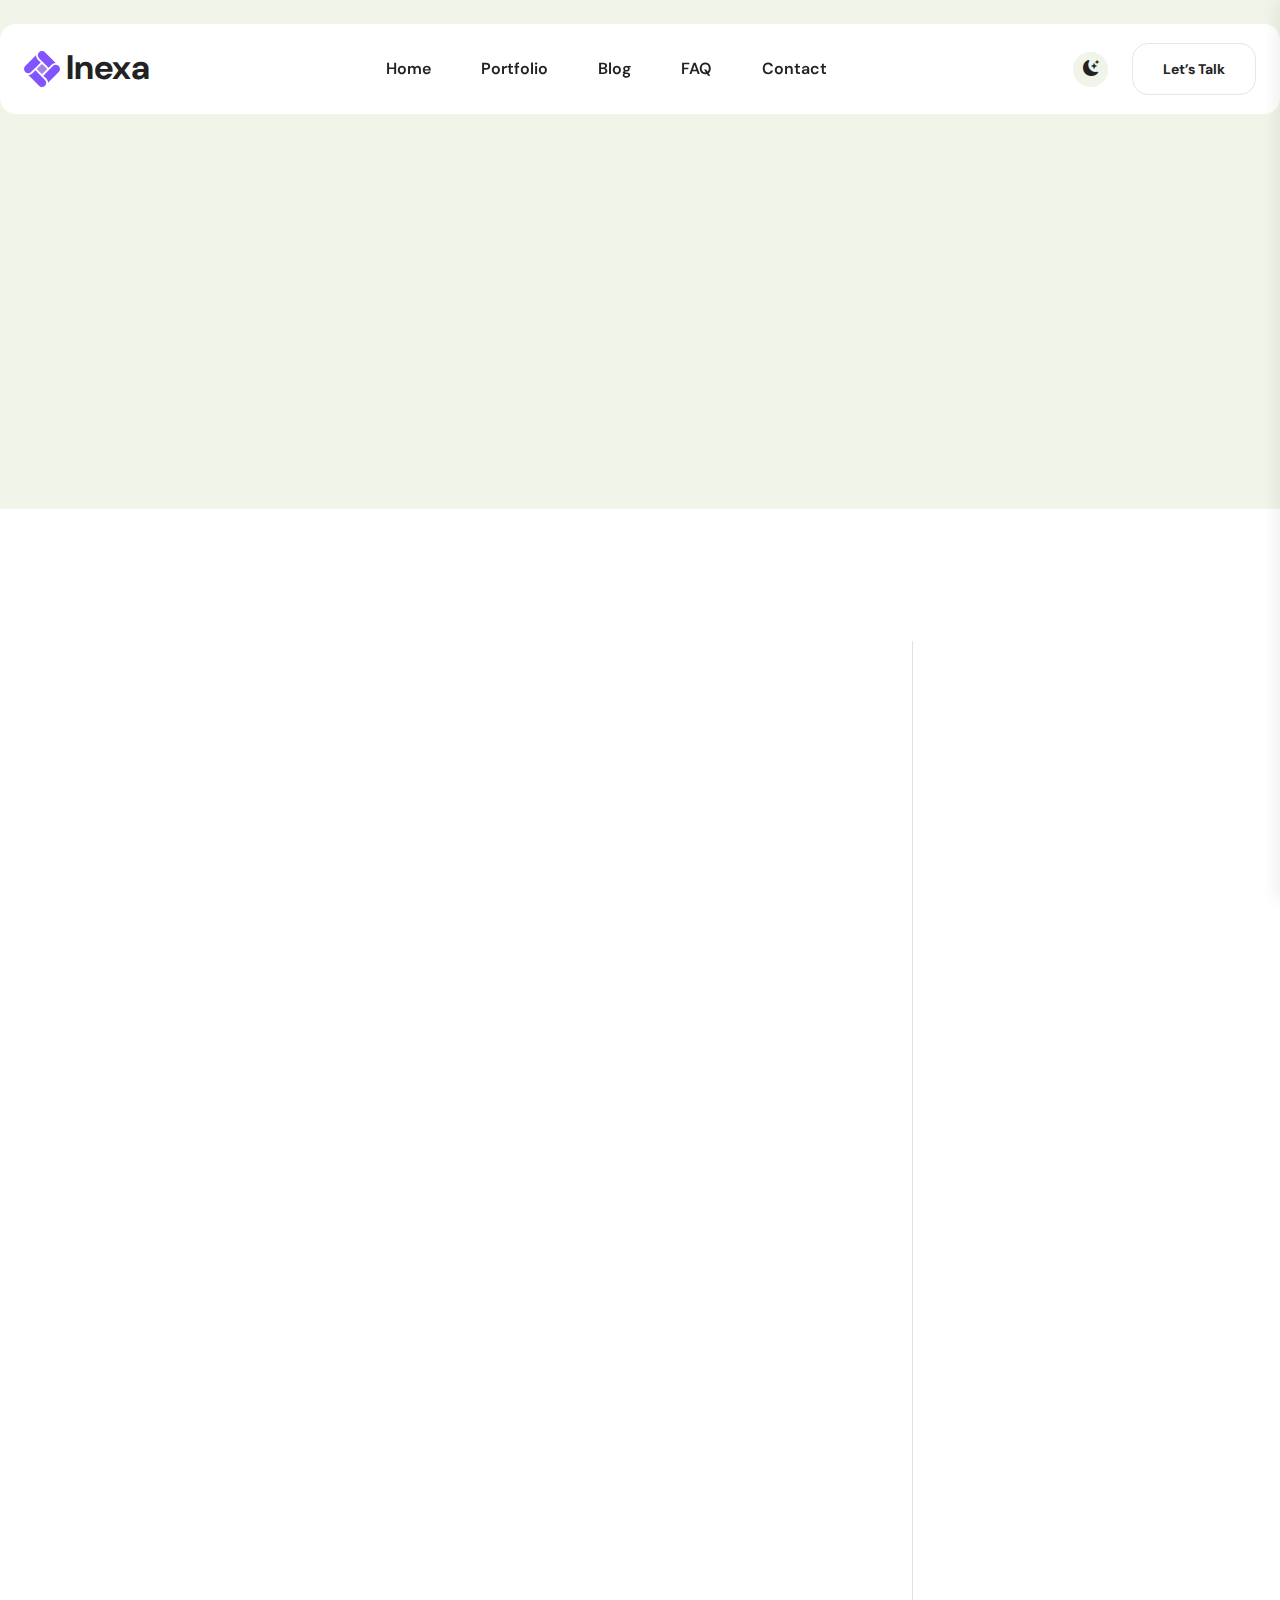
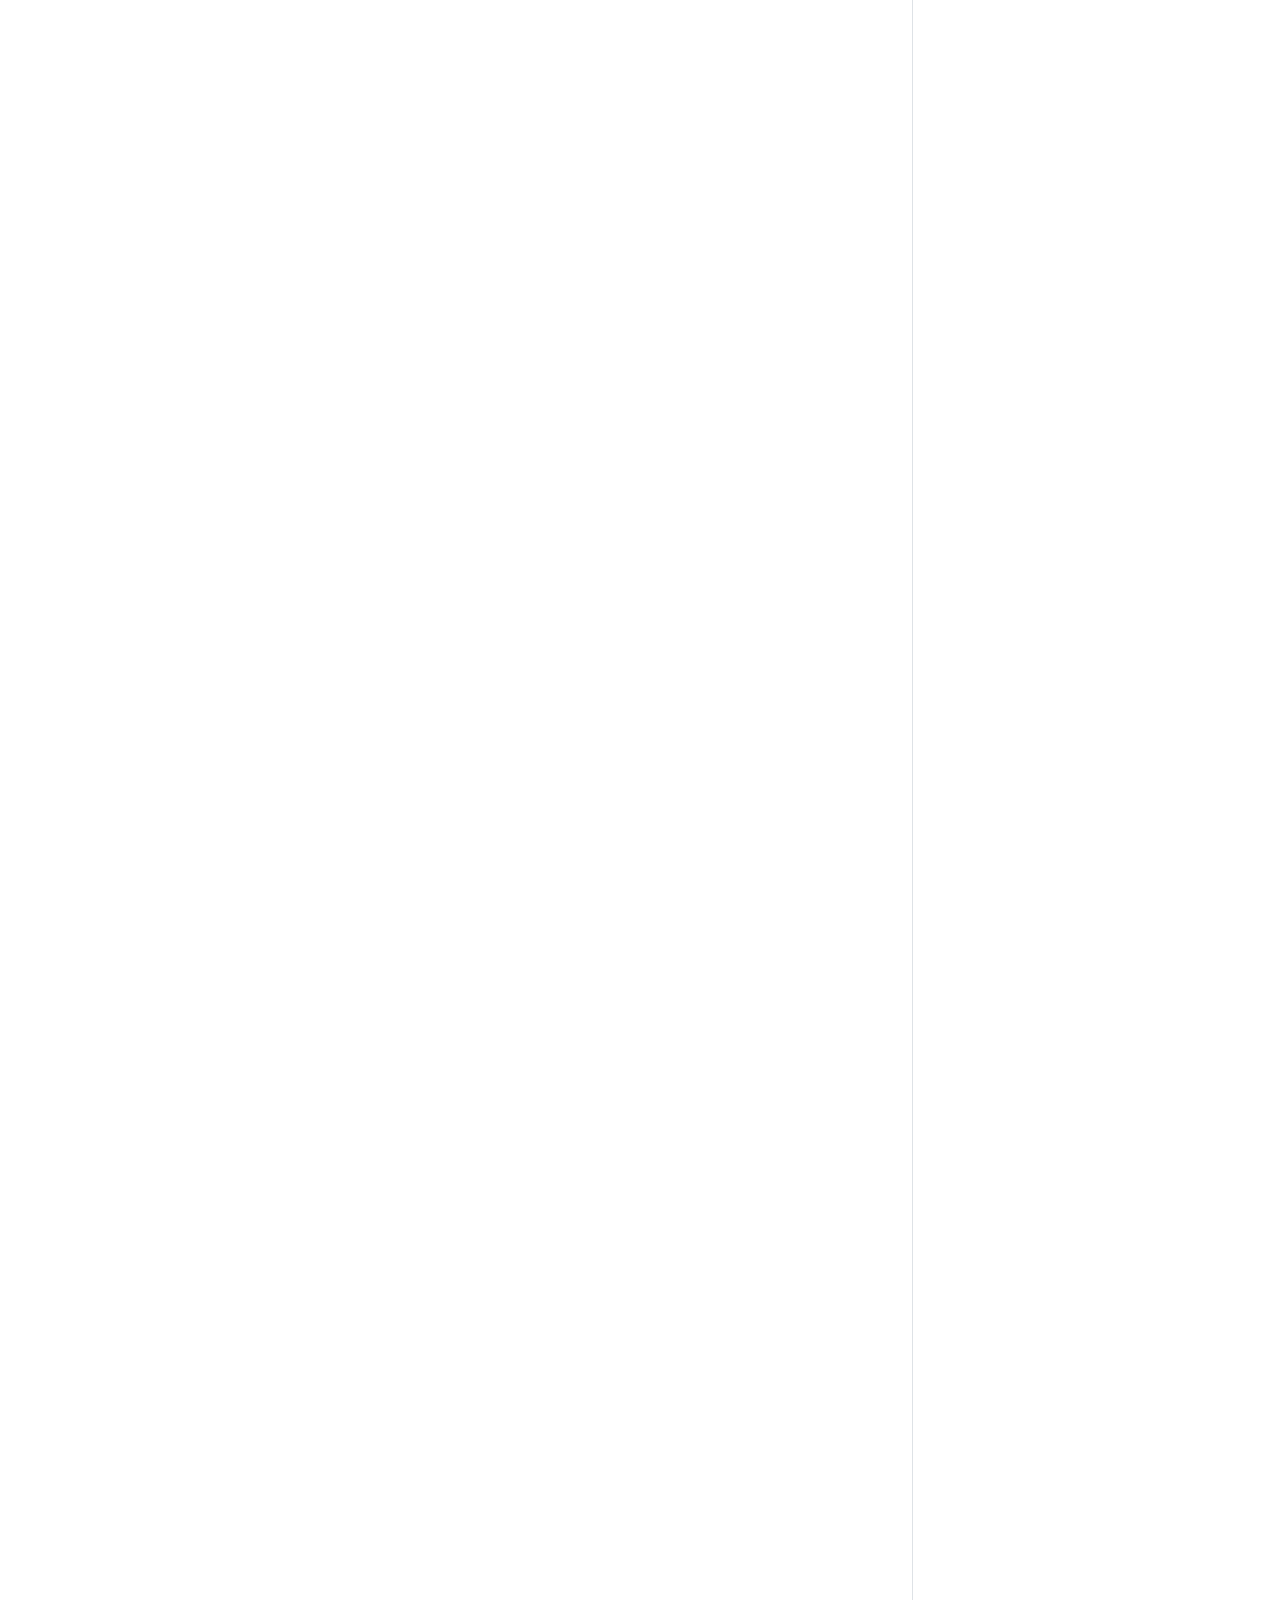
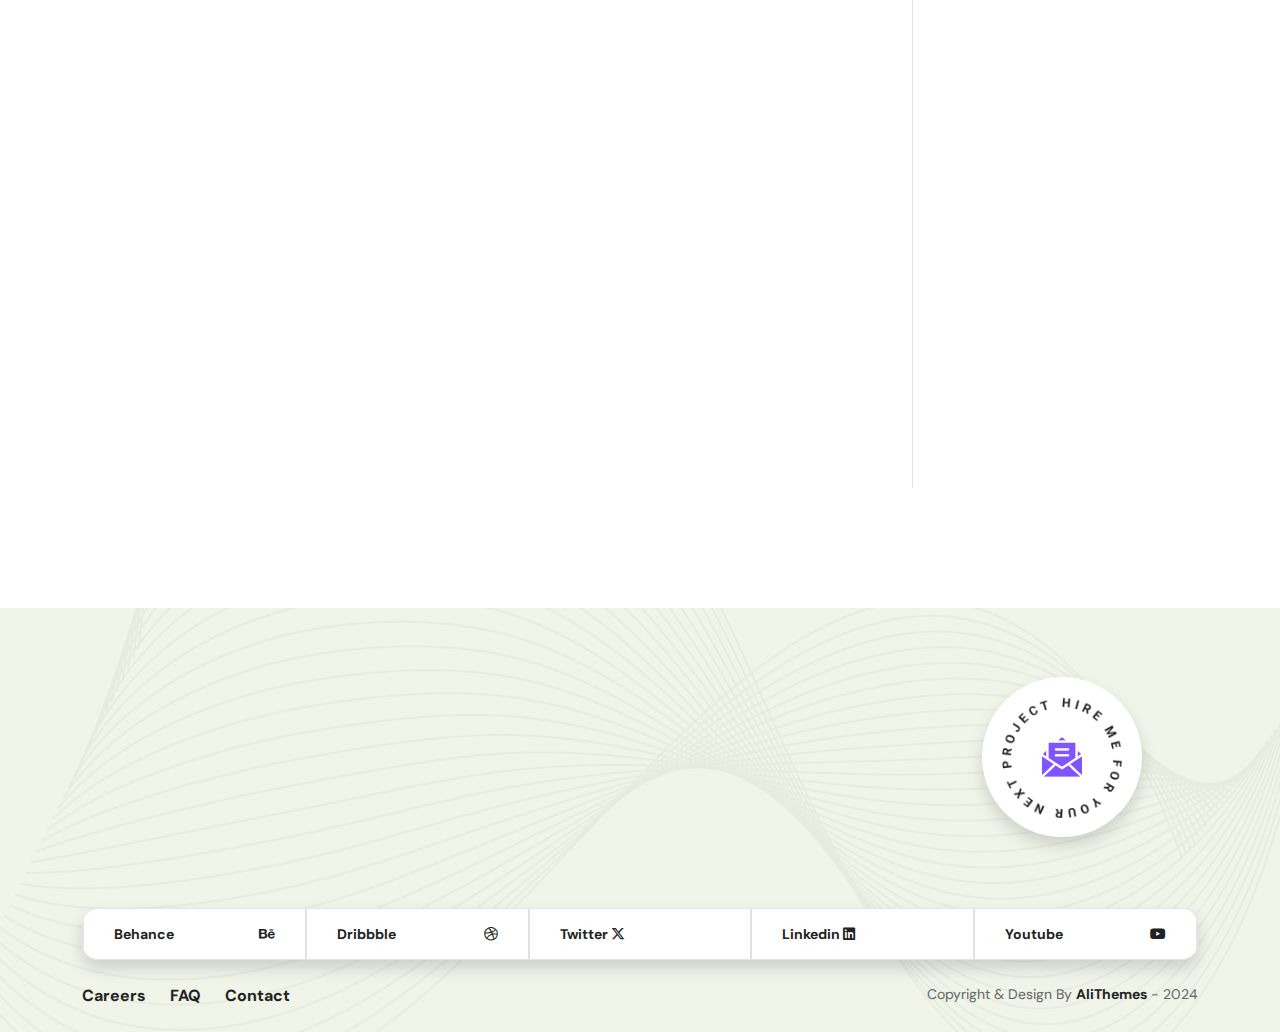
<file: blog-details.html>
<!doctype html>
<html lang="en">

<head>
    <meta charset="UTF-8" />
    <meta name="viewport" content="width=device-width, initial-scale=1.0" />
    <meta http-equiv="x-ua-compatible" content="ie=edge" />
    <title>Blog Details - Almin Akon</title>
    <script src="assets/js/vendors/color-modes.js"></script>
    <!-- Favicon icon-->
    <link rel="shortcut icon" type="image/x-icon" href="assets/imgs/template/favicon.svg" />
    <!-- Libs CSS -->
    <link rel="stylesheet" href="assets/css/vendors/bootstrap.min.css" />
    <link rel="stylesheet" href="assets/css/vendors/swiper-bundle.min.css" />
    <link rel="stylesheet" href="assets/css/vendors/aos.css" />
    <link rel="stylesheet" href="assets/css/vendors/odometer.css" />
    <link rel="stylesheet" href="assets/css/vendors/magnific-popup.css" />
    <link rel="stylesheet" href="assets/css/vendors/carouselTicker.css" />
    <link rel="stylesheet" href="assets/fonts/bootstrap-icons/bootstrap-icons.min.css" />
    <link rel="stylesheet" href="assets/fonts/boxicons/boxicons.min.css" />
    <link rel="stylesheet" href="assets/fonts/fontawesome/fontawesome.min.css" />
    <link rel="stylesheet" href="assets/fonts/fontawesome/brands.min.css" />
    <link rel="stylesheet" href="assets/fonts/fontawesome/solid.min.css" />
    <!-- Main CSS -->
    <link rel="stylesheet" href="assets/css/main.css" />

</head>

<body class="magic-cursor2">
    <!-- prettier-ignore -->
    <div class="follower">
    </div>
    <div class="cursor">
        <span class="dot"></span>
    </div>
    <!--Preloader-->
    <div id="preloader">
        <div id="loader" class="loader">
            <div class="loader-container">
                <div class="rays justify-content-center align-items-center d-flex"></div>
            </div>
        </div>
    </div>
    <!--Preloader-end -->
    @
    <!-- Navbar -->
    <header>
        <nav class="navbar custom-container navbar-light start-50 translate-middle-x navbar-expand-lg py-0 mt-lg-4 mt-3 z-5 tcmenu__wrap">
            <div class="d-flex p-3 p-lg-0 justify-content-between align-items-center w-100">
                <!--Logo-->
                <a class="navbar-brand ms-lg-4 d-flex main-logo" href="index.html">
                    <img src="assets/imgs/logo/favicon.svg" alt="inexa" />
                    <span class="text-dark">Inexa</span>
                </a>
                <div class="tcmenu__navbar-wrap tcmenu__main-menu d-none d-lg-flex">
                    <ul class="navbar-nav me-auto gap-4 align-items-lg-center navigation">
                        <li class="nav-item dropdown menu-item-has-children">
                            <a class="nav-link" href="#" role="button" data-bs-toggle="dropdown" aria-expanded="false">Home</a>
                            <ul class="dropdown-menu">
                                <li>
                                    <a class="dropdown-item" href="index.html">Home page 1</a>
                                </li>
                                <li>
                                    <a class="dropdown-item" href="index-2.html">Home page 2</a>
                                </li>
                                <li>
                                    <a class="dropdown-item" href="index-3.html">Home page 3</a>
                                </li>
                            </ul>
                        </li>
                        <li class="nav-item dropdown menu-item-has-children">
                            <a class="nav-link" href="#" role="button" data-bs-toggle="dropdown" aria-expanded="false">Portfolio</a>
                            <ul class="dropdown-menu">
                                <li>
                                    <a class="dropdown-item" href="portfolio.html">Portfolio-List</a>
                                </li>
                                <li>
                                    <a class="dropdown-item" href="portfolio-details.html">Portfolio-Details</a>
                                </li>
                            </ul>
                        </li>
                        <li class="nav-item dropdown menu-item-has-children">
                            <a class="nav-link" href="#" role="button" data-bs-toggle="dropdown" aria-expanded="false">Blog</a>
                            <ul class="dropdown-menu">
                                <li>
                                    <a class="dropdown-item" href="blog-list.html">Blog list</a>
                                </li>
                                <li>
                                    <a class="dropdown-item" href="blog-details.html">Blog-details</a>
                                </li>
                        </li>
                    </ul>
                    </li>
                    <li class="nav-item">
                        <a class="nav-link" href="faq.html">FAQ</a>
                    </li>
                    <li class="nav-item">
                        <a class="nav-link" href="get-quote.html">Contact</a>
                    </li>
                    </ul>
                </div>
                <div class="d-flex align-items-center me-lg-4 gap-4">
                    <div class="dark-light-switcher d-flex justify-content-center align-items-center">
                        <i class="bi theme-icon bi-sun-fill"></i>
                        <i class="bi theme-icon bi-moon-stars-fill"></i>
                    </div>

                    <a href="get-quote.html" class="menu-tigger btn btn-outline-secondary d-none d-md-block"> Let’s Talk </a>
                    <!--Mobile-->
                    <div class="mobile-nav-toggler  d-lg-none rounded-circle bg-primary icon-shape icon-lg">
                        <img src="assets/imgs/icon/dot-menu.png" alt="inexa" />
                    </div>
                </div>
            </div>
        </nav>
        <!-- prettier-ignore -->
        <!-- Mobile Menu  -->
        <div class="tcmobile__menu">
            <nav class="tcmobile__menu-box">
                <div class="close-btn"><i class="fas fa-times"></i></div>
                <div class="nav-logo">
                    <a class="navbar-brand ms-lg-4 d-flex main-logo" href="index.html">
                        <img src="assets/imgs/logo/favicon.svg" alt="inexa" />
                        <span class="text-dark">Inexa</span>
                    </a>
                </div>
                <div class="tcmobile__search">
                    <form action="#">
                        <input type="text" class="form-control shadow-none" placeholder="Search here..." />
                        <button><i class="bi bi-search"></i></button>
                    </form>
                </div>
                <div class="tcmobile__menu-outer"></div>

                <div class="side-gallery mb-4 ps-4">
                    <div class="pt-1"></div>
                    <h4 class="mt-3 mb-3">Gallery</h4>
                    <div class="grid-items">
                        <div class="zoom-img rounded-3 d-inline-flex overflow-hidden">
                            <img class="g-col-4" src="assets/imgs/gallery/gallery-1.png" alt="inexa" />
                        </div>
                        <div class="zoom-img rounded-3 d-inline-flex overflow-hidden">
                            <img class="g-col-4" src="assets/imgs/gallery/gallery-2.png" alt="inexa" />
                        </div>
                        <div class="zoom-img rounded-3 d-inline-flex overflow-hidden">
                            <img class="g-col-4" src="assets/imgs/gallery/gallery-3.png" alt="inexa" />
                        </div>
                        <div class="zoom-img rounded-3 d-inline-flex overflow-hidden">
                            <img class="g-col-4" src="assets/imgs/gallery/gallery-4.png" alt="inexa" />
                        </div>
                        <div class="zoom-img rounded-3 d-inline-flex overflow-hidden">
                            <img class="g-col-4" src="assets/imgs/gallery/gallery-5.png" alt="inexa" />
                        </div>
                        <div class="zoom-img rounded-3 d-inline-flex overflow-hidden">
                            <img class="g-col-4" src="assets/imgs/gallery/gallery-6.png" alt="inexa" />
                        </div>
                        <div class="zoom-img rounded-3 d-inline-flex overflow-hidden">
                            <img class="g-col-4" src="assets/imgs/gallery/gallery-7.png" alt="inexa" />
                        </div>
                        <div class="zoom-img rounded-3 d-inline-flex overflow-hidden">
                            <img class="g-col-4" src="assets/imgs/gallery/gallery-8.png" alt="inexa" />
                        </div>
                        <div class="zoom-img rounded-3 d-inline-flex overflow-hidden">
                            <img class="g-col-4" src="assets/imgs/gallery/gallery-9.png" alt="inexa" />
                        </div>
                    </div>
                </div>

                <div class="tcmobile__menu-bottom">
                    <div class="contact-info">
                        <ul class="list-wrap list-unstyled">
                            <li><a href="mailto:info@inexa.com">contact@inexa.com</a></li>
                            <li><a href="tel:0123456789">(229) 555-0109</a></li>
                        </ul>
                    </div>
                    <div class="social-links">
                        <ul class="list-wrap">
                            <li>
                                <a href="https://www.facebook.com/" class=" text-reset">
                                    <i class="bi bi-facebook"></i>
                                </a>
                            </li>
                            <li>
                                <a href="https://twitter.com/" class=" text-reset">
                                    <i class="bi bi-twitter-x"></i>
                                </a>
                            </li>
                            <li>
                                <a href="https://www.instagram.com/" class=" text-reset">
                                    <i class="bi bi-instagram"></i>
                                </a>
                            </li>
                            <li>
                                <a href="https://www.youtube.com/" class=" text-reset">
                                    <i class="bi bi-youtube"></i>
                                </a>
                            </li>
                        </ul>
                    </div>
                </div>
            </nav>
        </div>
        <div class="tcmobile__menu-backdrop"></div>
        <!-- End Mobile Menu -->

        <div class="offCanvas__overly"></div>
        <!-- offCanvas-menu -->
        <!-- Offcanvas menu -->
        <div class="offcanvas offcanvas-start" data-bs-scroll="true" tabindex="-1" id="offcanvasWithBothOptions">
            <div class="offcanvas-header">
                <div class="offcanvas-close">
                    <button class="close-btn" data-bs-dismiss="offcanvas" aria-label="Close"><i class="fas fa-times"></i></button>
                </div>
            </div>
            <div class="offcanvas-body">
                <div class="offCanvas__logo mb-3">
                    <a class="navbar-brand ms-lg-4 d-flex main-logo me-8" href="index.html">
                        <img src="assets/imgs/logo/favicon.svg" alt="inexa" />
                        <span class="text-dark">Inexa</span>
                    </a>
                </div>
                <div class="offCanvas__side-info mb-4">
                    <div class="contact-list mb-4">
                        <h4>Office Address</h4>
                        <p>
                            123/A, Miranda City Likaoli <br />
                            Prikano, Dope
                        </p>
                    </div>
                    <div class="contact-list mb-4">
                        <h4>Phone Number</h4>
                        <p>+0989 7876 9865 9</p>
                        <p>+(090) 8765 86543 85</p>
                    </div>
                    <div class="contact-list mb-4">
                        <h4>Email Address</h4>
                        <p>info@inexa.com</p>
                        <p>contact@inexa.com</p>
                    </div>
                </div>
                <div class="side-gallery mb-4">
                    <div class="pt-1"></div>
                    <h4 class="mt-3 mb-3">Gallery</h4>
                    <div class="grid-items">
                        <div class="zoom-img rounded-3 d-inline-flex overflow-hidden">
                            <img class="g-col-4" src="assets/imgs/gallery/gallery-1.png" alt="inexa" />
                        </div>
                        <div class="zoom-img rounded-3 d-inline-flex overflow-hidden">
                            <img class="g-col-4" src="assets/imgs/gallery/gallery-2.png" alt="inexa" />
                        </div>
                        <div class="zoom-img rounded-3 d-inline-flex overflow-hidden">
                            <img class="g-col-4" src="assets/imgs/gallery/gallery-3.png" alt="inexa" />
                        </div>
                        <div class="zoom-img rounded-3 d-inline-flex overflow-hidden">
                            <img class="g-col-4" src="assets/imgs/gallery/gallery-4.png" alt="inexa" />
                        </div>
                        <div class="zoom-img rounded-3 d-inline-flex overflow-hidden">
                            <img class="g-col-4" src="assets/imgs/gallery/gallery-5.png" alt="inexa" />
                        </div>
                        <div class="zoom-img rounded-3 d-inline-flex overflow-hidden">
                            <img class="g-col-4" src="assets/imgs/gallery/gallery-6.png" alt="inexa" />
                        </div>
                        <div class="zoom-img rounded-3 d-inline-flex overflow-hidden">
                            <img class="g-col-4" src="assets/imgs/gallery/gallery-7.png" alt="inexa" />
                        </div>
                        <div class="zoom-img rounded-3 d-inline-flex overflow-hidden">
                            <img class="g-col-4" src="assets/imgs/gallery/gallery-8.png" alt="inexa" />
                        </div>
                        <div class="zoom-img rounded-3 d-inline-flex overflow-hidden">
                            <img class="g-col-4" src="assets/imgs/gallery/gallery-9.png" alt="inexa" />
                        </div>
                    </div>
                </div>
                <div class="offCanvas__social-icon mt-30">
                    <h6 class="text-secondary">Follow me:</h6>
                    <a href="https://www.facebook.com/" target="_blank"><i class="fab fa-facebook-f"></i></a>
                    <a href="https://x.com/" target="_blank"><i class="fab fa-twitter"></i></a>
                    <a href="https://www.google.com/" target="_blank"><i class="fab fa-google-plus-g"></i></a>
                    <a href="https://www.instagram.com/" target="_blank"><i class="fab fa-instagram"></i></a>
                </div>
            </div>
        </div>
        <!-- Offcanvas menu -->

    </header>

    <main>
        <!-- prettier-ignore -->
        <!--blog details sec1-->
        <section class="blog_list_section1 bg-secondary-1 position-relative Z-0 overflow-hidden">
            <div class="scroll-move-left">
                <span class="stroke_light_lg wow img-custom-anim-right">inexa inexa</span>
            </div>
            <div class="text-center position-absolute top-50 start-50 translate-middle">
                <h1 class="ds-2 lh-sm wow img-custom-anim-left">Insights details</h1>
            </div>
        </section>
        <div class="text-center text-uppercase position-relative z-1">
            <div class="d-inline border border-primary-1 rounded-3 py-1 px-2 bg-white wow img-custom-anim-left">
                <a class="text-secondary fs-7" href="#">Home</a>
                &nbsp;<i class="fa-solid fa-angle-right text-dark fs-7"></i>&nbsp;
                <a class="text-dark fs-7" href="#">pages</a>
                &nbsp;<i class="fa-solid fa-angle-right text-primary fs-7"></i>&nbsp;
                <span class="text-dark fs-7">blog details</span>
            </div>
        </div>
        <!--blog detials sec2-->
        <section class="section-padding">
            <div class="container">
                <div class="row">
                    <div class="col-lg-9">
                        <div class="pe-5 border-end">
                            <img class="rounded-4 mb-8 w-100 wow img-custom-anim-top" src="assets/imgs/background/img-blog-details-1.jpg" alt="inexa" />
                            <p class="mb-5 wow img-custom-anim-top">
                                Hygrometern is a minimal housing project located in Ystad, Sweden, designed by Johan Sundberg Arkitektur. Twenty units overall, evenly distributed between
                                two-room and three-room flats, are housed in the project’s four two-story structures. The proposal is divided into several smaller built volumes rather than
                                having all the flats combined into one large volume. This separation generates interstices that give the common courtyard a variety of entrances and the
                                building volumes a sympathetic scale. The distinct built volumes might also take advantage of the site’s varied contours helson dowson. Hygrometern is a
                                minimal housing project located in Ystad, Sweden, designed by Johan Sundberg Arkitektur.
                            </p>
                            <p class="mb-5 wow img-custom-anim-top">
                                With larch-covered facades, galvanized steel balcony railings and staircases, painted aluminum metalwork features, and windows, the structures all speak the
                                same language of materials. Variations in the floor plan, window location, and interstitial outdoor spaces enhance this material homogeneity. The goal was
                                to produce a unified whole using a modern design language, where attention to materiality and detail is evident. All flats have two sides and are in close
                                proximity to the outside world. Apartments on the ground floor have sizable patios, while apartments on the second floor have sizable balconies. Full height
                                glass partitions ensure that both apartments maintain a comfortable temperature all year long. The internal courtyard, which is surrounded by an extended
                                storage building, gives residents access to both public and private areas. The site’s level differences are used to divide parking spaces and waste
                                facilities from the private patios as you approach the street.
                            </p>
                            <div class="row mt-8 wow img-custom-anim-left">
                                <div class="col-6">
                                    <img class="rounded-4 mb-8" src="assets/imgs/background/img-blog-details-2.jpg" alt="inexa" />
                                </div>
                                <div class="col-6">
                                    <img class="rounded-4 mb-8" src="assets/imgs/background/img-blog-details-3.jpg" alt="inexa" />
                                </div>
                            </div>
                            <p class="mb-5 wow img-custom-anim-top">
                                On the one hand, a contemporary residential building with all the amenities and services essential for a modern lifestyle was needed. On the other hand,
                                they are confronted with a complicated and divided structure that is challenging to integrate with a protected façade and volume from the 16th century.
                            </p>
                            <p class="mb-5 wow img-custom-anim-top">
                                The use of local, noble, natural materials that highlight the essence of the Mediterranean has been crucial. All of the project’s materials are from a
                                limited palette of natural substances. The restoration of historical aspects is combined. These components are mixed with the addition of new, noble ones,
                                such as old bronze objects, regional stones, mirrored fabrics, porcelain accents, and regional cotton and linen textiles. The project restores the entrance
                                courtyard to its former splendor after it had been altered by reforms made in the previous century.
                            </p>
                            <h4 class="mt-8 pb-4 ds-xs-6 wow img-custom-anim-left">User Feedbacks (06)</h4>
                            <div class="d-flex align-items-start border-top pt-6 wow img-custom-anim-top">
                                <img class="rounded-4 me-4" src="assets/imgs/avatar/avatar-10.png" alt="inexa" />
                                <div>
                                    <div class="d-flex align-items-center">
                                        <h6 class="mb-0">Tromas H. Hendson</h6>
                                        <span class="mb-0 ms-2">June 9, 2024</span>
                                    </div>
                                    <p class="py-3">
                                        Variations in the floor plan, window location, and interstitial outdoor spaces enhance this material homogeneity. The goal was to produce a unified
                                        whole using a modern design language, where attention to materiality and detail is evident. All flats have two sides and are in close proximity to
                                        the outside world.
                                    </p>
                                    <a href="#" class="d-flex align-items-center d-inline-flex mb-8">
                                        <span class="icon-shape icon-sm bg-white border rounded-3 me-2 p-3">
                                            <i class="bi bi-reply text-dark"></i>
                                        </span>
                                        <span class="text-dark"> Reply </span>
                                    </a>
                                </div>
                            </div>
                            <div class="d-flex align-items-start border-top pt-6 ms-10 wow img-custom-anim-top">
                                <img class="rounded-4 me-4" src="assets/imgs/avatar/avatar-11.png" alt="inexa" />
                                <div>
                                    <div class="d-flex align-items-center">
                                        <h6 class="mb-0">Rosalina D.</h6>
                                        <span class="mb-0 ms-2">June 10, 2024</span>
                                    </div>
                                    <p class="py-3">
                                        Variations in the floor plan, window location, and interstitial outdoor spaces enhance this material homogeneity. The goal was to produce a unified
                                        whole using a modern design language, where attention to materiality and detail is evident. All flats have two sides and are in close proximity to
                                        the outside world.
                                    </p>
                                    <a href="#" class="d-flex align-items-center d-inline-flex mb-8">
                                        <span class="icon-shape icon-sm bg-white border rounded-3 me-2 p-3">
                                            <i class="bi bi-reply text-dark"></i>
                                        </span>
                                        <span class="text-dark"> Reply </span>
                                    </a>
                                </div>
                            </div>
                            <div class="d-flex align-items-start border-top pt-6 wow img-custom-anim-top">
                                <img class="rounded-4 me-4" src="assets/imgs/avatar/avatar-12.png" alt="inexa" />
                                <div>
                                    <div class="d-flex align-items-center">
                                        <h6 class="mb-0">Miranda H. Halim</h6>
                                        <span class="mb-0 ms-2">June 9, 2024</span>
                                    </div>
                                    <p class="py-3">
                                        Variations in the floor plan, window location, and interstitial outdoor spaces enhance this material homogeneity. The goal was to produce a unified
                                        whole using a modern design language, where attention to materiality and detail is evident. All flats have two sides and are in close proximity to
                                        the outside world.
                                    </p>
                                    <a href="#" class="d-flex align-items-center d-inline-flex mb-8">
                                        <span class="icon-shape icon-sm bg-white border rounded-3 me-2 p-3">
                                            <i class="bi bi-reply text-dark"></i>
                                        </span>
                                        <span class="text-dark"> Reply </span>
                                    </a>
                                </div>
                            </div>
                            <div class="d-flex justify-content-between border-bottom pb-4 wow img-custom-anim-left">
                                <h4>Add Feedback & Reviews</h4>
                                <div class="group-start">
                                    <i class="bi bi-star-fill me-1"></i>
                                    <i class="bi bi-star-fill me-1"></i>
                                    <i class="bi bi-star-fill me-1"></i>
                                    <i class="bi bi-star-fill me-1"></i>
                                    <i class="bi bi-star-fill me-1"></i>
                                </div>
                            </div>
                            <form action="#">
                                <div class="row mt-5 wow img-custom-anim-left">
                                    <div class="col-md-4">
                                        <div class="input-group">
                                            <input type="text" class="form-control p-3 rounded-4 bg-secondary-1" placeholder="Your name" aria-label="username" />
                                        </div>
                                    </div>
                                    <div class="col-md-4 mt-3 mt-md-0">
                                        <div class="input-group">
                                            <input type="text" class="form-control p-3 rounded-4 bg-secondary-1" placeholder="info@webmail.com" aria-label="email" />
                                        </div>
                                    </div>
                                    <div class="col-md-4 mt-3 mt-md-0">
                                        <div class="input-group">
                                            <input type="text" class="form-control p-3 rounded-4 bg-secondary-1" placeholder="Website" aria-label="website" />
                                        </div>
                                    </div>
                                    <div class="col-12">
                                        <div class="input-group mt-3">
                                            <textarea class="form-control border rounded-4 p-3 bg-secondary-1 pb-10" placeholder="Describe Your Project in Short" aria-label="With textarea"></textarea>
                                        </div>
                                    </div>
                                    <div class="col-12">
                                        <button type="submit" class="btn btn-dark mt-3">Submit Now</button>
                                    </div>
                                </div>
                            </form>
                        </div>
                    </div>
                    <div class="col-lg-3">
                        <div class="ps-lg-5 ps-0 pt-8 pt-lg-0 wow img-custom-anim-right">
                            <h4 class="border-bottom ds-xs-6 pb-4">Search Here</h4>
                            <div class="input-group input-group-sm mb-3 mt-5 pb-6">
                                <input type="text" class="form-control rounded-start-4 p-3" placeholder="Keywords" aria-label="Recipient's username" aria-describedby="button-addon2" />
                                <button class="btn btn-dark py-3 px-4 rounded-end-4" type="button" id="button-addon2"><i class="bi bi-search fs-7"></i></button>
                            </div>
                            <h4 class="border-bottom ds-xs-6 pb-4">Recent Post</h4>
                            <a href="blog-details.html" class="d-flex align-items-center py-3 hover-up">
                                <img class="rounded-4 me-4" src="assets/imgs/background/img-blog-details-4.png" alt="inexa" />
                                <span class="d-flex flex-column">
                                    <span class="d-flex mb-2">
                                        <i class="bi bi-calendar-check me-2 fs-8"></i>
                                        <span class="mb-0 fs-8">June 9, 2024</span>
                                    </span>
                                    <span class="mb-0 fs-7 fw-bold">These methods are often integrated</span>
                                </span>
                            </a>
                            <a href="blog-details.html" class="d-flex align-items-center py-3 hover-up">
                                <img class="rounded-4 me-4" src="assets/imgs/background/img-blog-details-5.png" alt="inexa" />
                                <span class="d-flex flex-column">
                                    <span class="d-flex mb-2">
                                        <i class="bi bi-calendar-check me-2 fs-8"></i>
                                        <span class="mb-0 fs-8">June 12, 2024</span>
                                    </span>
                                    <span class="mb-0 fs-7 fw-bold">Customized to provide comprehensive</span>
                                </span>
                            </a>
                            <a href="blog-details.html" class="d-flex align-items-center py-3 hover-up">
                                <img class="rounded-4 me-4" src="assets/imgs/background/img-blog-details-6.png" alt="inexa" />
                                <span class="d-flex flex-column">
                                    <span class="d-flex mb-2">
                                        <i class="bi bi-calendar-check me-2 fs-8"></i>
                                        <span class="mb-0 fs-8">June 17, 2024</span>
                                    </span>
                                    <span class="mb-0 fs-7 fw-bold">Solutions to business challenges.</span>
                                </span>
                            </a>
                            <h4 class="border-bottom ds-xs-6 pb-4 mt-6 mb-4">Search Here</h4>
                            <div class="form-check mb-3">
                                <input class="form-check-input" type="radio" name="flexRadioDefault" id="flexRadioDefault1" />
                                <label class="form-check-label fw-bold text-dark" for="flexRadioDefault1"> Consultancy </label>
                                <span class="float-end fs-7 fw-bold">(12)</span>
                            </div>
                            <div class="form-check mb-3">
                                <input class="form-check-input" type="radio" name="flexRadioDefault" id="flexRadioDefault2" checked />
                                <label class="form-check-label fw-bold text-dark" for="flexRadioDefault2"> Finance </label>
                                <span class="float-end fs-7 fw-bold">(05)</span>
                            </div>
                            <div class="form-check mb-3">
                                <input class="form-check-input" type="radio" name="flexRadioDefault" id="flexRadioDefault3" />
                                <label class="form-check-label fw-bold text-dark" for="flexRadioDefault3"> ROI Growth </label>
                                <span class="float-end fs-7 fw-bold">(25)</span>
                            </div>
                            <div class="form-check mb-3">
                                <input class="form-check-input" type="radio" name="flexRadioDefault" id="flexRadioDefault4" />
                                <label class="form-check-label fw-bold text-dark" for="flexRadioDefault4"> Business </label>
                                <span class="float-end fs-7 fw-bold">(07)</span>
                            </div>
                            <div class="form-check mb-3">
                                <input class="form-check-input" type="radio" name="flexRadioDefault" id="flexRadioDefault5" />
                                <label class="form-check-label fw-bold text-dark" for="flexRadioDefault5"> Investment </label>
                                <span class="float-end fs-7 fw-bold">(19)</span>
                            </div>
                            <div class="form-check mb-3">
                                <input class="form-check-input" type="radio" name="flexRadioDefault" id="flexRadioDefault6" />
                                <label class="form-check-label fw-bold text-dark" for="flexRadioDefault6"> Online Service </label>
                                <span class="float-end fs-7 fw-bold">(02)</span>
                            </div>
                            <div class="form-check mb-3">
                                <input class="form-check-input" type="radio" name="flexRadioDefault" id="flexRadioDefault7" />
                                <label class="form-check-label fw-bold text-dark" for="flexRadioDefault7"> Support </label>
                                <span class="float-end fs-7 fw-bold">(18)</span>
                            </div>
                            <div class="position-relative mt-6 text-center">
                                <img class="img-fluid rounded-4" src="assets/imgs/background/img-blog-details-7.png" alt="inexa" />
                                <span class="stroke_md  ds-1 position-absolute top-50 start-50 translate-middle">Inexa</span>
                                <span class="fs-4 position-absolute top-50 start-50 translate-middle fw-bold text-white">Ads Banner</span>
                            </div>
                        </div>
                    </div>
                </div>
            </div>
        </section>

    </main>
    <!-- prettier-ignore -->
    <!-- Footer -->
    <footer>
        <div class="footer-home1 bg-secondary-1 pt-120 overflow-x-hidden" data-background="assets/imgs/background/pattern.png">
            <div class="container">
                <div class="text-primary fw-normal fs-7 text-uppercase text-decoration-underline wow img-custom-anim-left">have a nice work! let’s talk with me</div>
                <div class="position-relative">
                    <h1 class="fs-170 text-black pb-5 mt-2 wow img-custom-anim-left">dev.alaminakon@gmail.com</h1>
                    <div class="badge position-absolute top-0 translate-middle-y bg-white icon_160 icon-shape rounded-circle shadow">
                        <img src="assets/imgs/icon/email.png" alt="inexa" />
                        <div class="position-absolute top-50 start-50 translate-middle w-75">
                            <img class="ribbonRotate dark-reverse" src="assets/imgs/icon/badge-text.png" alt="inexa" />
                        </div>
                    </div>
                </div>
                <div class="row">
                    <div class="col-12">
                        <div class="d-flex shadow rounded-start-4 rounded-end-4 border overflow-hidden">
                            <a href="https://www.behance.net/" target="_blank" class="border-0 border-start border-end d-flex align-items-center btn btn-outline-secondary text-start w-100 rounded-0 fs-7">
                                Behance
                                <i class="fa-brands fa-behance ms-auto"></i>
                            </a>
                            <a href="https://dribbble.com" target="_blank" class="border-0 border-start border-end d-flex align-items-center btn btn-outline-secondary text-start w-100 rounded-0 fs-7">
                                Dribbble
                                <i class="fa-brands fa-dribbble ms-auto"></i>
                            </a>
                            <a href="https://x.com/" target="_blank" class="d-none d-md-block border-0 border-start border-end d-flex align-items-center btn btn-outline-secondary text-start w-100 rounded-0 fs-7">
                                Twitter
                                <i class="fa-brands fa-x-twitter ms-auto"></i>
                            </a>
                            <a href="https://www.linkedin.com/" target="_blank" class="d-none d-md-block border-0 border-start border-end d-flex align-items-center btn btn-outline-secondary text-start w-100 rounded-0 fs-7">
                                Linkedin
                                <i class="fa-brands fa-linkedin ms-auto"></i>
                            </a>
                            <a href="https://www.linkedin.com/" target="_blank" class="border-0 border-start border-end d-flex align-items-center btn btn-outline-secondary text-start w-100 rounded-0 fs-7">
                                Youtube
                                <i class="fa-brands fa-youtube ms-auto"></i>
                            </a>
                        </div>
                    </div>
                </div>
                <div class="row text-secondary py-4">
                    <div class="col-md-6 col-12 d-flex justify-content-md-start justify-content-center">
                        <div class="d-flex gap-4">
                            <a href="#" class="fw-bold"> Careers </a>
                            <a href="faq.html" class="fw-bold">FAQ </a>
                            <a href="get-quote.html" class="fw-bold">Contact </a>
                        </div>
                    </div>
                    <div class="col-md-6 col-12 d-flex justify-content-md-end justify-content-center">
                        <div class="small">
                            Copyright & Design By
                            <span class="text-secondary"><a class="text-dark fw-bold" href="https://alithemes.com">AliThemes</a> - 2024</span>
                        </div>
                    </div>
                </div>
            </div>
        </div>
    </footer>

    <!-- Scroll top -->
    <div class="btn-scroll-top">
        <svg class="progress-square svg-content" width="100%" height="100%" viewBox="0 0 40 40">
            <path d="M8 1H32C35.866 1 39 4.13401 39 8V32C39 35.866 35.866 39 32 39H8C4.13401 39 1 35.866 1 32V8C1 4.13401 4.13401 1 8 1Z" />
        </svg>
    </div>

    <!-- Libs JS -->
    <script src="assets/js/vendors/jquery-3.7.1.min.js"></script>
    <script src="assets/js/vendors/bootstrap.bundle.min.js"></script>
    <script src="assets/js/vendors/swiper-bundle.min.js"></script>
    <script src="assets/js/vendors/aos.js"></script>
    <script src="assets/js/vendors/wow.min.js"></script>
    <script src="assets/js/vendors/jquery.appear.js"></script>
    <script src="assets/js/vendors/jquery.odometer.min.js"></script>
    <script src="assets/js/vendors/headhesive.min.js"></script>
    <script src="assets/js/vendors/smart-stick-nav.js"></script>
    <script src="assets/js/vendors/jquery.magnific-popup.min.js"></script>
    <script src="assets/js/vendors/gsap.min.js"></script>
    <script src="assets/js/vendors/ScrollToPlugin.min.js"></script>
    <script src="assets/js/vendors/ScrollTrigger.min.js"></script>
    <script src="assets/js/vendors/custom-cursor.js"></script>
    <script src="assets/js/vendors/jquery.carouselTicker.min.js"></script>
    <script src="assets/js/vendors/imagesloaded.pkgd.min.js"></script>
    <script src="assets/js/vendors/isotope.pkgd.min.js"></script>
    <!-- Theme JS -->
    <script src="assets/js/gsap-custom.js"></script>
    <script src="assets/js/main.js"></script>

    <!-- Other scripts -->
</body>

</html>
</file>
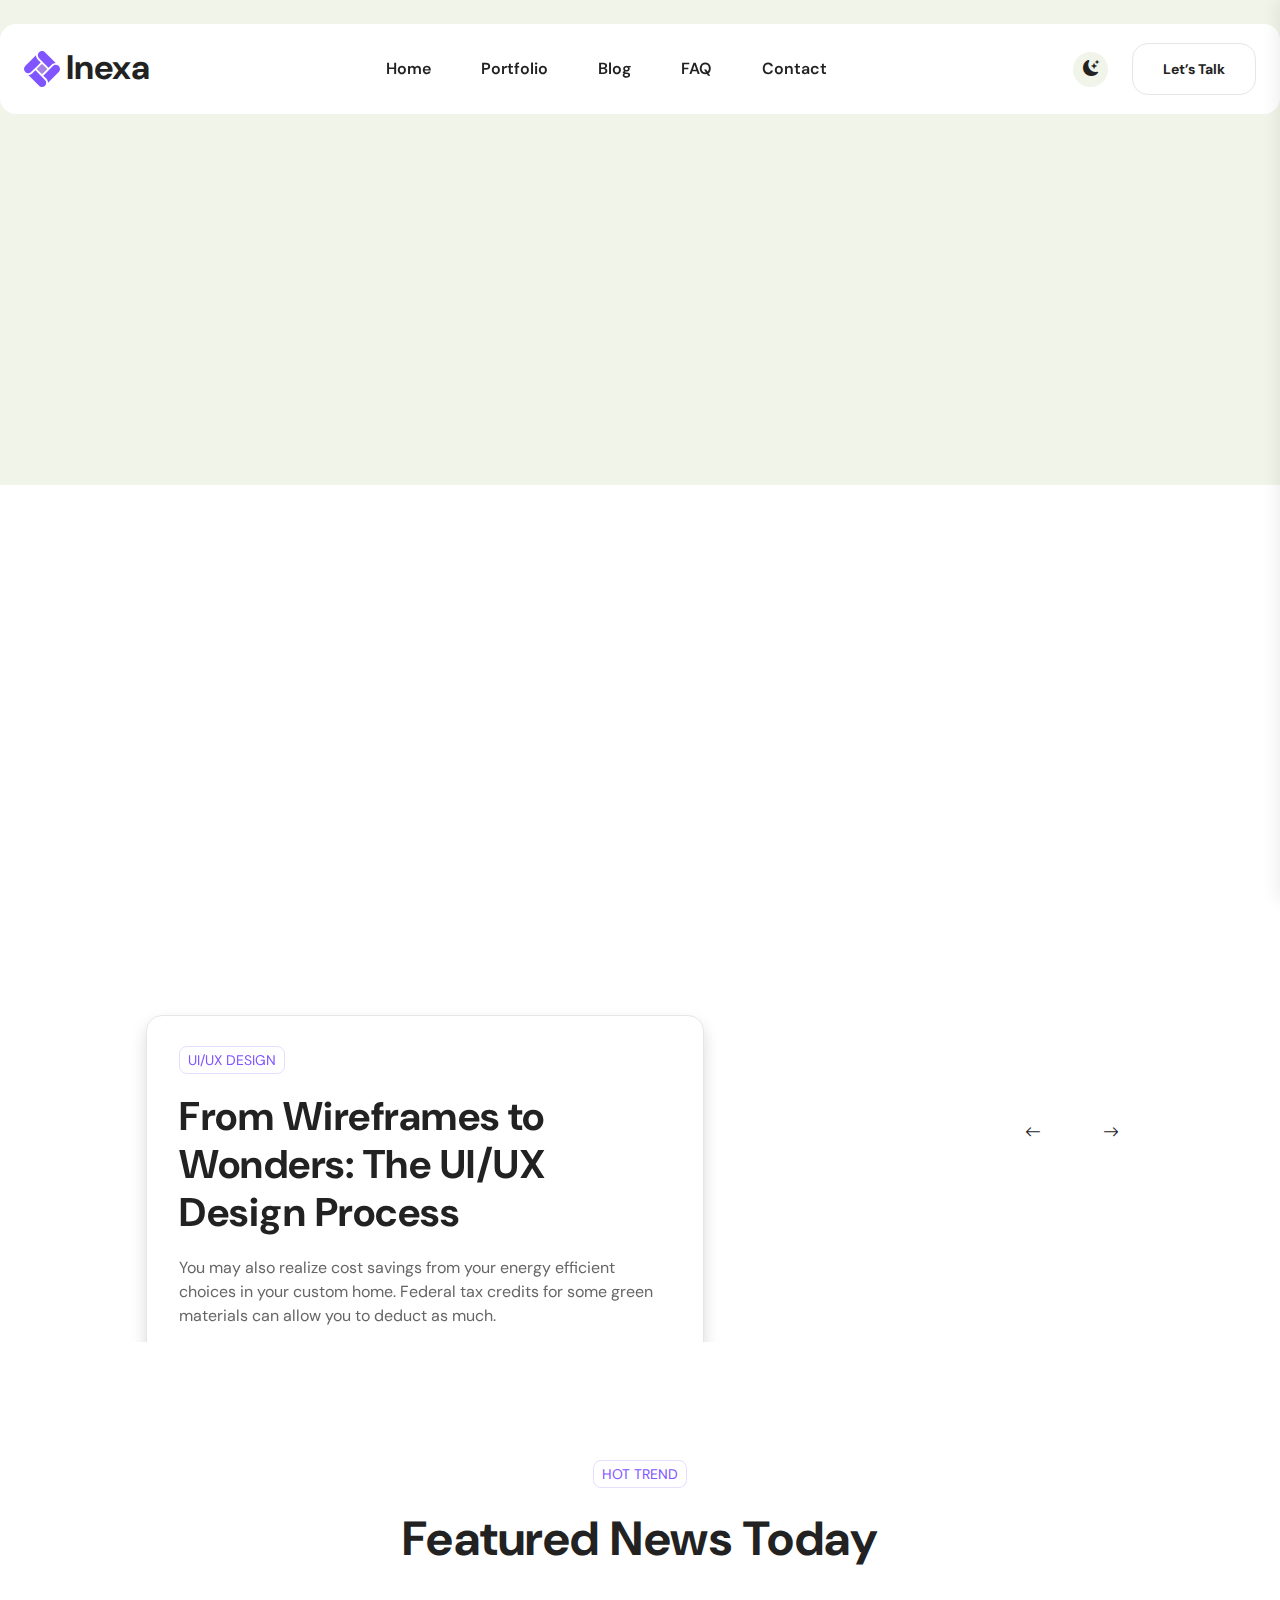
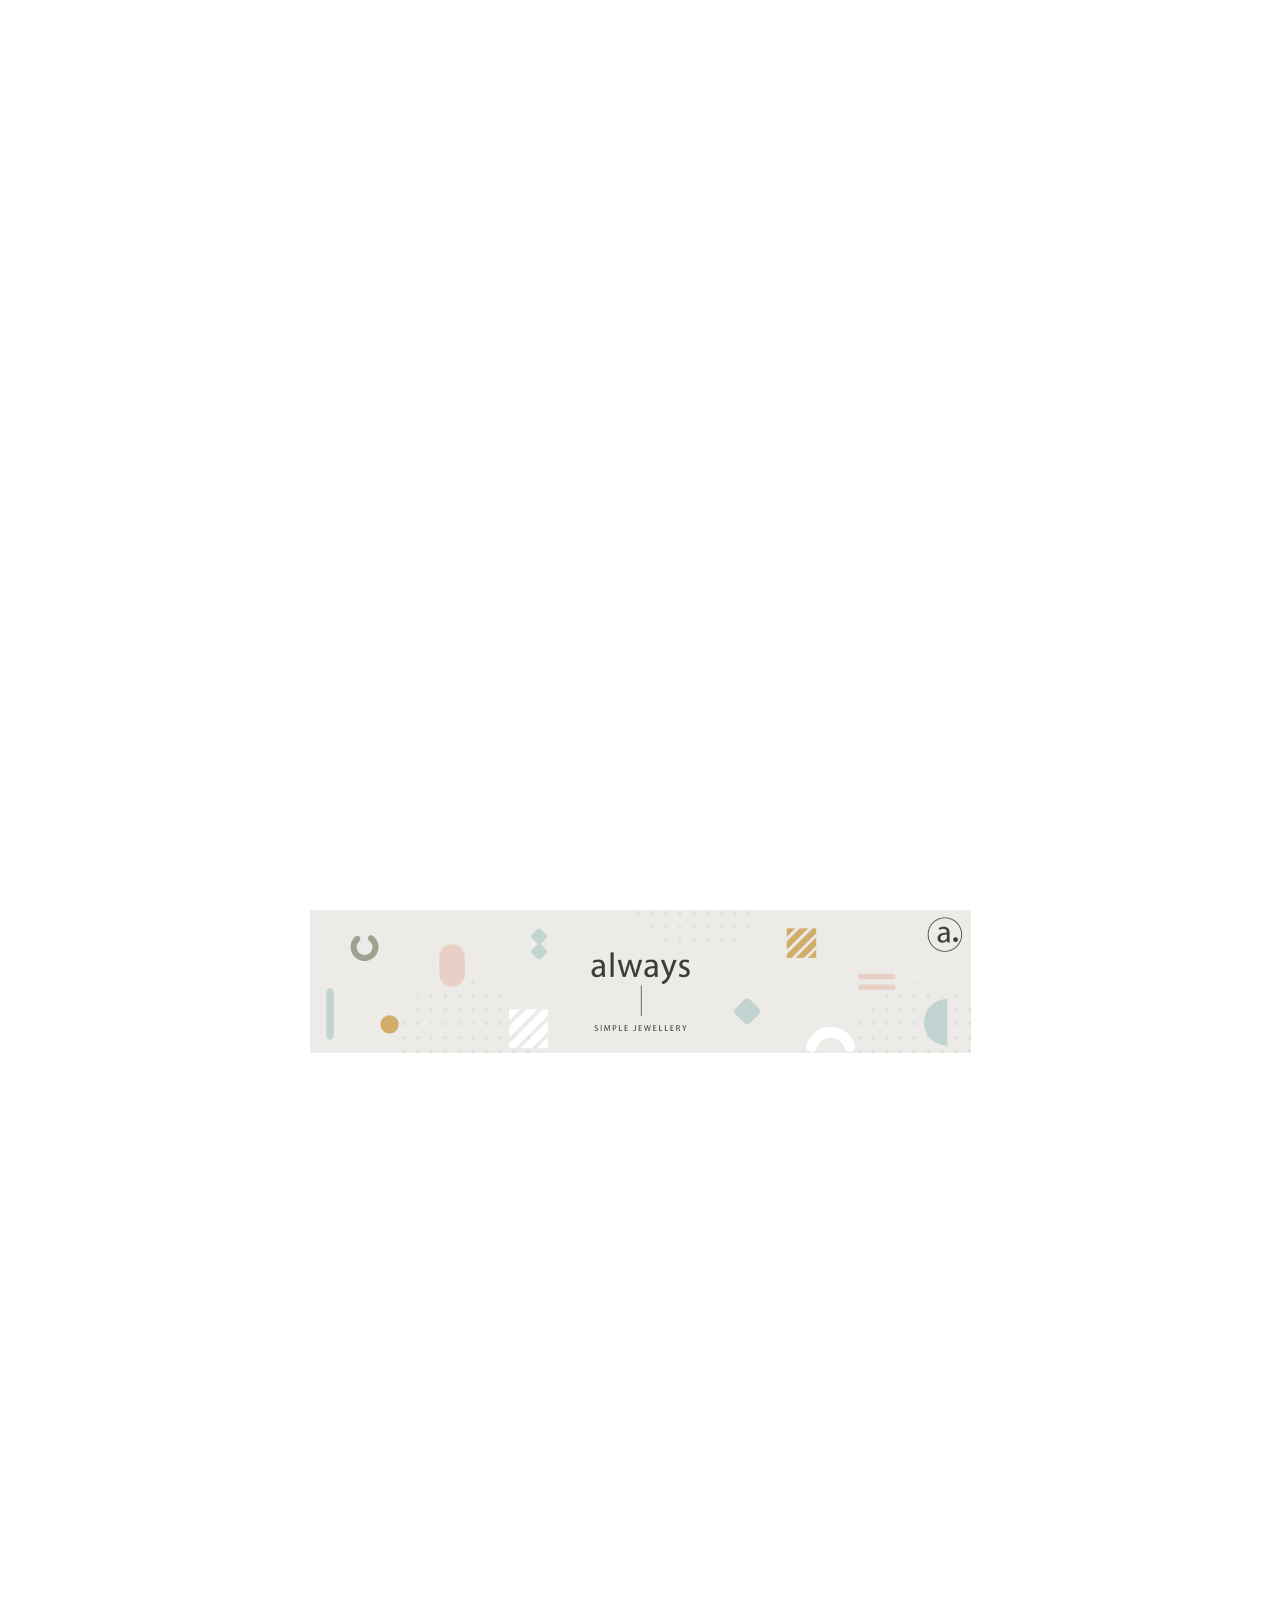
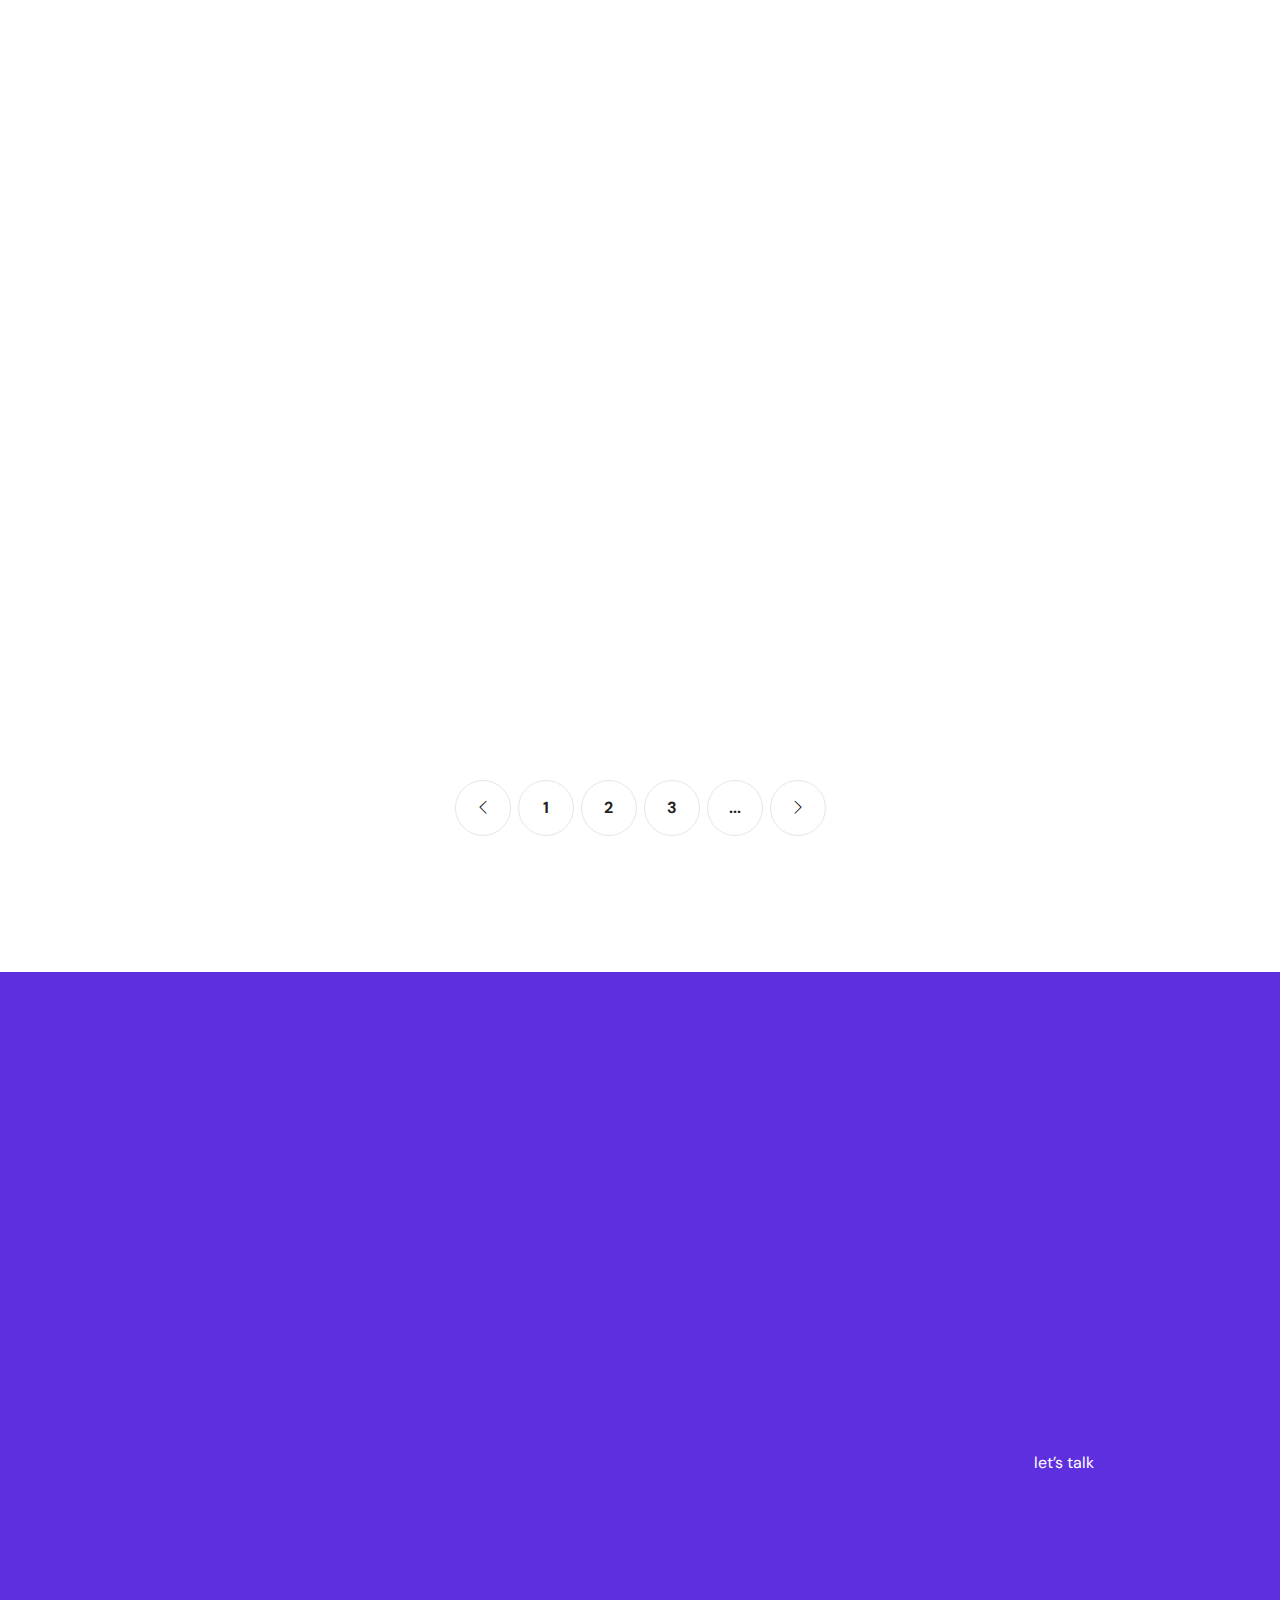
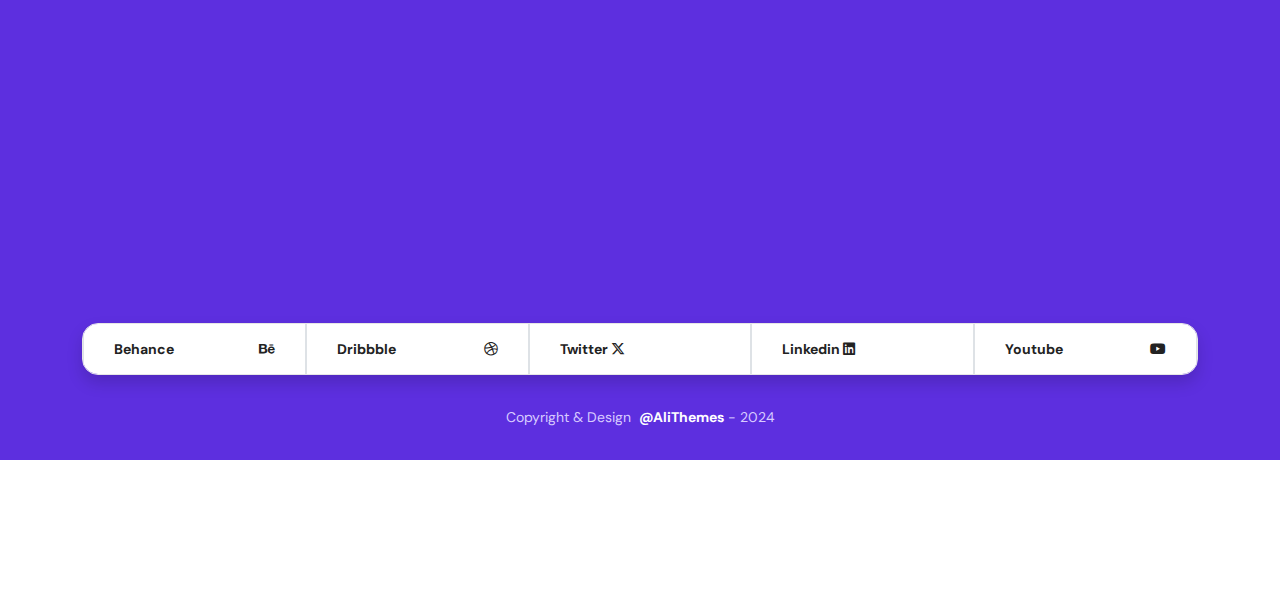
<file: blog-list.html>
<!doctype html>
<html lang="en">

<head>
    <!-- prettier-ignore -->
    <meta charset="UTF-8" />
    <meta name="viewport" content="width=device-width, initial-scale=1.0" />
    <meta http-equiv="x-ua-compatible" content="ie=edge" />
    <title>Blog List - Almin Akon</title>
    <script src="assets/js/vendors/color-modes.js"></script>
    <!-- Favicon icon-->
    <link rel="shortcut icon" type="image/x-icon" href="assets/imgs/template/favicon.svg" />
    <!-- Libs CSS -->
    <link rel="stylesheet" href="assets/css/vendors/bootstrap.min.css" />
    <link rel="stylesheet" href="assets/css/vendors/swiper-bundle.min.css" />
    <link rel="stylesheet" href="assets/css/vendors/aos.css" />
    <link rel="stylesheet" href="assets/css/vendors/odometer.css" />
    <link rel="stylesheet" href="assets/css/vendors/magnific-popup.css" />
    <link rel="stylesheet" href="assets/css/vendors/carouselTicker.css" />
    <link rel="stylesheet" href="assets/fonts/bootstrap-icons/bootstrap-icons.min.css" />
    <link rel="stylesheet" href="assets/fonts/boxicons/boxicons.min.css" />
    <link rel="stylesheet" href="assets/fonts/fontawesome/fontawesome.min.css" />
    <link rel="stylesheet" href="assets/fonts/fontawesome/brands.min.css" />
    <link rel="stylesheet" href="assets/fonts/fontawesome/solid.min.css" />
    <!-- Main CSS -->
    <link rel="stylesheet" href="assets/css/main.css" />

</head>

<body class="magic-cursor2">
    <div class="follower">
    </div>
    <div class="cursor">
        <span class="dot"></span>
    </div>
    <!--Preloader-->
    <div id="preloader">
        <div id="loader" class="loader">
            <div class="loader-container">
                <div class="rays justify-content-center align-items-center d-flex"></div>
            </div>
        </div>
    </div>
    <!--Preloader-end -->

    <!-- Navbar -->
    <header>
        <nav class="navbar custom-container navbar-light start-50 translate-middle-x navbar-expand-lg py-0 mt-lg-4 mt-3 z-5 tcmenu__wrap">
            <div class="d-flex p-3 p-lg-0 justify-content-between align-items-center w-100">
                <!--Logo-->
                <a class="navbar-brand ms-lg-4 d-flex main-logo" href="index.html">
                    <img src="assets/imgs/logo/favicon.svg" alt="inexa" />
                    <span class="text-dark">Inexa</span>
                </a>
                <div class="tcmenu__navbar-wrap tcmenu__main-menu d-none d-lg-flex">
                    <ul class="navbar-nav me-auto gap-4 align-items-lg-center navigation">
                        <li class="nav-item dropdown menu-item-has-children">
                            <a class="nav-link" href="#" role="button" data-bs-toggle="dropdown" aria-expanded="false">Home</a>
                            <ul class="dropdown-menu">
                                <li>
                                    <a class="dropdown-item" href="index.html">Home page 1</a>
                                </li>
                                <li>
                                    <a class="dropdown-item" href="index-2.html">Home page 2</a>
                                </li>
                                <li>
                                    <a class="dropdown-item" href="index-3.html">Home page 3</a>
                                </li>
                            </ul>
                        </li>
                        <li class="nav-item dropdown menu-item-has-children">
                            <a class="nav-link" href="#" role="button" data-bs-toggle="dropdown" aria-expanded="false">Portfolio</a>
                            <ul class="dropdown-menu">
                                <li>
                                    <a class="dropdown-item" href="portfolio.html">Portfolio-List</a>
                                </li>
                                <li>
                                    <a class="dropdown-item" href="portfolio-details.html">Portfolio-Details</a>
                                </li>
                            </ul>
                        </li>
                        <li class="nav-item dropdown menu-item-has-children">
                            <a class="nav-link" href="#" role="button" data-bs-toggle="dropdown" aria-expanded="false">Blog</a>
                            <ul class="dropdown-menu">
                                <li>
                                    <a class="dropdown-item" href="blog-list.html">Blog list</a>
                                </li>
                                <li>
                                    <a class="dropdown-item" href="blog-details.html">Blog-details</a>
                                </li>
                        </li>
                    </ul>
                    </li>
                    <li class="nav-item">
                        <a class="nav-link" href="faq.html">FAQ</a>
                    </li>
                    <li class="nav-item">
                        <a class="nav-link" href="get-quote.html">Contact</a>
                    </li>
                    </ul>
                </div>
                <div class="d-flex align-items-center me-lg-4 gap-4">
                    <div class="dark-light-switcher d-flex justify-content-center align-items-center">
                        <i class="bi theme-icon bi-sun-fill"></i>
                        <i class="bi theme-icon bi-moon-stars-fill"></i>
                    </div>

                    <a href="get-quote.html" class="menu-tigger btn btn-outline-secondary d-none d-md-block"> Let’s Talk </a>
                    <!--Mobile-->
                    <div class="mobile-nav-toggler  d-lg-none rounded-circle bg-primary icon-shape icon-lg">
                        <img src="assets/imgs/icon/dot-menu.png" alt="inexa" />
                    </div>
                </div>
            </div>
        </nav>
        <!-- prettier-ignore -->
        <!-- Mobile Menu  -->
        <div class="tcmobile__menu">
            <nav class="tcmobile__menu-box">
                <div class="close-btn"><i class="fas fa-times"></i></div>
                <div class="nav-logo">
                    <a class="navbar-brand ms-lg-4 d-flex main-logo" href="index.html">
                        <img src="assets/imgs/logo/favicon.svg" alt="inexa" />
                        <span class="text-dark">Inexa</span>
                    </a>
                </div>
                <div class="tcmobile__search">
                    <form action="#">
                        <input type="text" class="form-control shadow-none" placeholder="Search here..." />
                        <button><i class="bi bi-search"></i></button>
                    </form>
                </div>
                <div class="tcmobile__menu-outer"></div>

                <div class="side-gallery mb-4 ps-4">
                    <div class="pt-1"></div>
                    <h4 class="mt-3 mb-3">Gallery</h4>
                    <div class="grid-items">
                        <div class="zoom-img rounded-3 d-inline-flex overflow-hidden">
                            <img class="g-col-4" src="assets/imgs/gallery/gallery-1.png" alt="inexa" />
                        </div>
                        <div class="zoom-img rounded-3 d-inline-flex overflow-hidden">
                            <img class="g-col-4" src="assets/imgs/gallery/gallery-2.png" alt="inexa" />
                        </div>
                        <div class="zoom-img rounded-3 d-inline-flex overflow-hidden">
                            <img class="g-col-4" src="assets/imgs/gallery/gallery-3.png" alt="inexa" />
                        </div>
                        <div class="zoom-img rounded-3 d-inline-flex overflow-hidden">
                            <img class="g-col-4" src="assets/imgs/gallery/gallery-4.png" alt="inexa" />
                        </div>
                        <div class="zoom-img rounded-3 d-inline-flex overflow-hidden">
                            <img class="g-col-4" src="assets/imgs/gallery/gallery-5.png" alt="inexa" />
                        </div>
                        <div class="zoom-img rounded-3 d-inline-flex overflow-hidden">
                            <img class="g-col-4" src="assets/imgs/gallery/gallery-6.png" alt="inexa" />
                        </div>
                        <div class="zoom-img rounded-3 d-inline-flex overflow-hidden">
                            <img class="g-col-4" src="assets/imgs/gallery/gallery-7.png" alt="inexa" />
                        </div>
                        <div class="zoom-img rounded-3 d-inline-flex overflow-hidden">
                            <img class="g-col-4" src="assets/imgs/gallery/gallery-8.png" alt="inexa" />
                        </div>
                        <div class="zoom-img rounded-3 d-inline-flex overflow-hidden">
                            <img class="g-col-4" src="assets/imgs/gallery/gallery-9.png" alt="inexa" />
                        </div>
                    </div>
                </div>

                <div class="tcmobile__menu-bottom">
                    <div class="contact-info">
                        <ul class="list-wrap list-unstyled">
                            <li><a href="mailto:info@inexa.com">contact@inexa.com</a></li>
                            <li><a href="tel:0123456789">(229) 555-0109</a></li>
                        </ul>
                    </div>
                    <div class="social-links">
                        <ul class="list-wrap">
                            <li>
                                <a href="https://www.facebook.com/" class=" text-reset">
                                    <i class="bi bi-facebook"></i>
                                </a>
                            </li>
                            <li>
                                <a href="https://twitter.com/" class=" text-reset">
                                    <i class="bi bi-twitter-x"></i>
                                </a>
                            </li>
                            <li>
                                <a href="https://www.instagram.com/" class=" text-reset">
                                    <i class="bi bi-instagram"></i>
                                </a>
                            </li>
                            <li>
                                <a href="https://www.youtube.com/" class=" text-reset">
                                    <i class="bi bi-youtube"></i>
                                </a>
                            </li>
                        </ul>
                    </div>
                </div>
            </nav>
        </div>
        <div class="tcmobile__menu-backdrop"></div>
        <!-- End Mobile Menu -->

        <div class="offCanvas__overly"></div>
        <!-- offCanvas-menu -->
        <!-- Offcanvas menu -->
        <div class="offcanvas offcanvas-start" data-bs-scroll="true" tabindex="-1" id="offcanvasWithBothOptions">
            <div class="offcanvas-header">
                <div class="offcanvas-close">
                    <button class="close-btn" data-bs-dismiss="offcanvas" aria-label="Close"><i class="fas fa-times"></i></button>
                </div>
            </div>
            <div class="offcanvas-body">
                <div class="offCanvas__logo mb-3">
                    <a class="navbar-brand ms-lg-4 d-flex main-logo me-8" href="index.html">
                        <img src="assets/imgs/logo/favicon.svg" alt="inexa" />
                        <span class="text-dark">Inexa</span>
                    </a>
                </div>
                <div class="offCanvas__side-info mb-4">
                    <div class="contact-list mb-4">
                        <h4>Office Address</h4>
                        <p>
                            123/A, Miranda City Likaoli <br />
                            Prikano, Dope
                        </p>
                    </div>
                    <div class="contact-list mb-4">
                        <h4>Phone Number</h4>
                        <p>+0989 7876 9865 9</p>
                        <p>+(090) 8765 86543 85</p>
                    </div>
                    <div class="contact-list mb-4">
                        <h4>Email Address</h4>
                        <p>info@inexa.com</p>
                        <p>contact@inexa.com</p>
                    </div>
                </div>
                <div class="side-gallery mb-4">
                    <div class="pt-1"></div>
                    <h4 class="mt-3 mb-3">Gallery</h4>
                    <div class="grid-items">
                        <div class="zoom-img rounded-3 d-inline-flex overflow-hidden">
                            <img class="g-col-4" src="assets/imgs/gallery/gallery-1.png" alt="inexa" />
                        </div>
                        <div class="zoom-img rounded-3 d-inline-flex overflow-hidden">
                            <img class="g-col-4" src="assets/imgs/gallery/gallery-2.png" alt="inexa" />
                        </div>
                        <div class="zoom-img rounded-3 d-inline-flex overflow-hidden">
                            <img class="g-col-4" src="assets/imgs/gallery/gallery-3.png" alt="inexa" />
                        </div>
                        <div class="zoom-img rounded-3 d-inline-flex overflow-hidden">
                            <img class="g-col-4" src="assets/imgs/gallery/gallery-4.png" alt="inexa" />
                        </div>
                        <div class="zoom-img rounded-3 d-inline-flex overflow-hidden">
                            <img class="g-col-4" src="assets/imgs/gallery/gallery-5.png" alt="inexa" />
                        </div>
                        <div class="zoom-img rounded-3 d-inline-flex overflow-hidden">
                            <img class="g-col-4" src="assets/imgs/gallery/gallery-6.png" alt="inexa" />
                        </div>
                        <div class="zoom-img rounded-3 d-inline-flex overflow-hidden">
                            <img class="g-col-4" src="assets/imgs/gallery/gallery-7.png" alt="inexa" />
                        </div>
                        <div class="zoom-img rounded-3 d-inline-flex overflow-hidden">
                            <img class="g-col-4" src="assets/imgs/gallery/gallery-8.png" alt="inexa" />
                        </div>
                        <div class="zoom-img rounded-3 d-inline-flex overflow-hidden">
                            <img class="g-col-4" src="assets/imgs/gallery/gallery-9.png" alt="inexa" />
                        </div>
                    </div>
                </div>
                <div class="offCanvas__social-icon mt-30">
                    <h6 class="text-secondary">Follow me:</h6>
                    <a href="https://www.facebook.com/" target="_blank"><i class="fab fa-facebook-f"></i></a>
                    <a href="https://x.com/" target="_blank"><i class="fab fa-twitter"></i></a>
                    <a href="https://www.google.com/" target="_blank"><i class="fab fa-google-plus-g"></i></a>
                    <a href="https://www.instagram.com/" target="_blank"><i class="fab fa-instagram"></i></a>
                </div>
            </div>
        </div>
        <!-- Offcanvas menu -->

    </header>

    <main>
        <!--blog list-->
        <section class="blog_list_section1 bg-secondary-1 position-relative Z-0 overflow-hidden">
            <div class="scroll-move-left">
                <span class="stroke_light_lg wow img-custom-anim-right">inexa inexa</span>
            </div>
            <div class="text-center position-absolute top-50 start-50 translate-middle">
                <h1 class="ds-2 lh-sm wow img-custom-anim-left">Blog-& insights</h1>
            </div>
        </section>
        <div class="text-center text-uppercase position-relative z-1">
            <div class="d-inline border border-primary-1 rounded-3 py-1 px-2 bg-white wow img-custom-anim-left">
                <a class="text-secondary fs-7" href="#">Home</a>
                &nbsp;<i class="fa-solid fa-angle-right text-dark fs-7"></i>&nbsp;
                <span class="text-dark fs-7">Blog & Insights</span>
            </div>
        </div>
        <section class="blog_list_section2 pt-120">
            <div class="container position-relative">
                <div class="swiper slider-6 pb-120 pb_md_350 pb_xs_530">
                    <div class="swiper-wrapper">
                        <div class="swiper-slide">
                            <div class="position-relative">
                                <img class="rounded-4 wow img-custom-anim-top" src="assets/imgs/background/img-blog-1.png" alt="inexa" />
                                <div class="position-absolute start-0 top-50 bg-white border shadow p-5 mt-md-10 mt-8 mx-md-8 mx-4 rounded-4 w-lg-50 card-hover">
                                    <a class="text-primary text-uppercase fs-7 px-2 py-1 border border-primary-1 rounded-3" href="blog-list.html">UI/UX Design</a>
                                    <h1 class="ds-6"><a href="blog-details.html">From Wireframes to Wonders: The UI/UX Design Process</a></h1>
                                    <p>
                                        You may also realize cost savings from your energy efficient choices in your custom home. Federal tax credits for some green materials can allow you
                                        to deduct as much.
                                    </p>
                                    <div class="d-flex align-items-center">
                                        <img class="rounded-circle me-3" src="assets/imgs/avatar/avatar-9.png" alt="inexa" />
                                        <h5 class="mb-0 fw-medium text-secondary"><a href="#">Jason Francisco</a></h5>
                                        <p class="mb-0 ms-3">August 20, 2022</p>
                                    </div>
                                </div>
                            </div>
                        </div>
                        <div class="swiper-slide">
                            <div class="position-relative">
                                <img class="rounded-4 wow img-custom-anim-top" src="assets/imgs/background/img-blog-1-1.png" alt="inexa" />
                                <div class="position-absolute start-0 top-50 bg-white border shadow p-5 mt-md-10 mt-8 mx-md-8 mx-4 rounded-4 w-lg-50 card-hover">
                                    <a class="text-primary text-uppercase fs-7 px-2 py-1 border border-primary-1 rounded-3" href="blog-list.html">UI/UX Design</a>
                                    <h1 class="ds-6"><a href="blog-details.html">From Wireframes to Wonders: The UI/UX Design Process</a></h1>
                                    <p>
                                        You may also realize cost savings from your energy efficient choices in your custom home. Federal tax credits for some green materials can allow you
                                        to deduct as much.
                                    </p>
                                    <div class="d-flex align-items-center">
                                        <img class="rounded-circle me-3" src="assets/imgs/avatar/avatar-9.png" alt="inexa" />
                                        <h5 class="mb-0 fw-medium text-secondary"><a href="#">Jason Francisco</a></h5>
                                        <p class="mb-0 ms-3">August 20, 2022</p>
                                    </div>
                                </div>
                            </div>
                        </div>
                        <div class="swiper-slide">
                            <div class="position-relative">
                                <img class="rounded-4 wow img-custom-anim-top" src="assets/imgs/background/img-blog-1.png" alt="inexa" />
                                <div class="position-absolute start-0 top-50 bg-white border shadow p-5 mt-md-10 mt-8 mx-md-8 mx-4 rounded-4 w-lg-50 card-hover">
                                    <a class="text-primary text-uppercase fs-7 px-2 py-1 border border-primary-1 rounded-3" href="blog-list.html">UI/UX Design</a>
                                    <h1 class="ds-6"><a href="blog-details.html">From Wireframes to Wonders: The UI/UX Design Process</a></h1>
                                    <p>
                                        You may also realize cost savings from your energy efficient choices in your custom home. Federal tax credits for some green materials can allow you
                                        to deduct as much.
                                    </p>
                                    <div class="d-flex align-items-center">
                                        <img class="rounded-circle me-3" src="assets/imgs/avatar/avatar-9.png" alt="inexa" />
                                        <h5 class="mb-0 fw-medium text-secondary"><a href="#">Jason Francisco</a></h5>
                                        <p class="mb-0 ms-3">August 20, 2022</p>
                                    </div>
                                </div>
                            </div>
                        </div>
                        <div class="swiper-slide">
                            <div class="position-relative">
                                <img class="rounded-4 wow img-custom-anim-top" src="assets/imgs/background/img-blog-1-1.png" alt="inexa" />
                                <div class="position-absolute start-0 top-50 bg-white border shadow p-5 mt-md-10 mt-8 mx-md-8 mx-4 rounded-4 w-lg-50 card-hover">
                                    <a class="text-primary text-uppercase fs-7 px-2 py-1 border border-primary-1 rounded-3" href="blog-list.html">UI/UX Design</a>
                                    <h1 class="ds-6"><a href="blog-details.html">From Wireframes to Wonders: The UI/UX Design Process</a></h1>
                                    <p>
                                        You may also realize cost savings from your energy efficient choices in your custom home. Federal tax credits for some green materials can allow you
                                        to deduct as much.
                                    </p>
                                    <div class="d-flex align-items-center">
                                        <img class="rounded-circle me-3" src="assets/imgs/avatar/avatar-9.png" alt="inexa" />
                                        <h5 class="mb-0 fw-medium text-secondary"><a href="#">Jason Francisco</a></h5>
                                        <p class="mb-0 ms-3">August 20, 2022</p>
                                    </div>
                                </div>
                            </div>
                        </div>
                    </div>
                </div>
                <div class="position-absolute bottom-0 end-0 m-8 pb-120 d-none d-lg-block">
                    <div class="d-flex gap-5">
                        <div class="swiper-button-prev position-relative mt-0">
                            <i class="bi bi-arrow-left"></i>
                        </div>
                        <div class="swiper-button-next position-relative mt-0">
                            <i class="bi bi-arrow-right"></i>
                        </div>
                    </div>
                </div>
            </div>
        </section>

        <!--blog list-->
        <section class="section-padding">
            <div class="text-center">
                <span class="text-primary text-uppercase fs-7 px-2 py-1 border border-primary-1 rounded-3">Hot trend</span>
                <h1 class="ds-5">Featured News Today</h1>
            </div>
            <div class="container">
                <div class="row">
                    <!-- prettier-ignore -->
                    <div class="col-md-4 wow img-custom-anim-top">
                        <div class="position-relative hover-up my-5">
                            <a href="blog-details.html"><img class="rounded-4 mb-3" src="assets/imgs/background/img-news-blog-1.png" alt="inexa" /></a>
                            <span>Oct 12, 2024</span>
                            <span>&nbsp;/&nbsp;</span>
                            <span>By <a class="fw-bold text-dark" href="#">John Smith</a></span>
                            <h4 class="mt-3"><a href="blog-details.html">Top Trends in Web Design for 2024: What You Need to Know</a></h4>
                            <a class="text-white text-hover-white bg-primary position-absolute top-0 end-0 px-2 mt-4 me-5 rounded-3 text-uppercase fs-7" href="blog-list.html">web design</a>
                        </div>
                    </div>
                    <div class="col-md-4 wow img-custom-anim-top">
                        <div class="position-relative hover-up my-5">
                            <a href="blog-details.html"><img class="rounded-4 mb-3" src="assets/imgs/background/img-news-blog-2.png" alt="inexa" /></a>
                            <span>Sep 30, 2024</span>
                            <span>&nbsp;/&nbsp;</span>
                            <span>By <a class="fw-bold text-dark" href="#">Emily Davis</a></span>
                            <h4 class="mt-3"><a href="blog-details.html">Mastering the Basics of Graphic Design: A Comprehensive Guide</a></h4>
                            <a class="text-white text-hover-white bg-primary position-absolute top-0 end-0 px-2 mt-4 me-5 rounded-3 text-uppercase fs-7" href="blog-list.html">graphic design</a>
                        </div>
                    </div>
                    <div class="col-md-4 wow img-custom-anim-top">
                        <div class="position-relative hover-up my-5">
                            <a href="blog-details.html"><img class="rounded-4 mb-3" src="assets/imgs/background/img-news-blog-3.png" alt="inexa" /></a>
                            <span>Aug 15, 2024</span>
                            <span>&nbsp;/&nbsp;</span>
                            <span>By <a class="fw-bold text-dark" href="#">Michael Brown</a></span>
                            <h4 class="mt-3"><a href="blog-details.html">UX/UI Design Principles for Modern Apps: Enhancing User Experience</a></h4>
                            <a class="text-white text-hover-white bg-primary position-absolute top-0 end-0 px-2 mt-4 me-5 rounded-3 text-uppercase fs-7" href="blog-list.html">ux/ui</a>
                        </div>
                    </div>
                    <div class="col-md-4 wow img-custom-anim-top">
                        <div class="position-relative hover-up my-5">
                            <a href="blog-details.html"><img class="rounded-4 mb-3" src="assets/imgs/background/img-news-blog-4.png" alt="inexa" /></a>
                            <span>Jul 22, 2024</span>
                            <span>&nbsp;/&nbsp;</span>
                            <span>By <a class="fw-bold text-dark" href="#">Jessica Wilson</a></span>
                            <h4 class="mt-3"><a href="blog-details.html">Building a Strong Brand Identity: Strategies and Tips</a></h4>
                            <a class="text-white text-hover-white bg-primary position-absolute top-0 end-0 px-2 mt-4 me-5 rounded-3 text-uppercase fs-7" href="blog-list.html">branding</a>
                        </div>
                    </div>
                    <div class="col-md-4 wow img-custom-anim-top">
                        <div class="position-relative hover-up my-5">
                            <a href="blog-details.html"><img class="rounded-4 mb-3" src="assets/imgs/background/img-news-blog-5.png" alt="inexa" /></a>
                            <span>Jun 18, 2024</span>
                            <span>&nbsp;/&nbsp;</span>
                            <span>By <a class="fw-bold text-dark" href="#">David Clark</a></span>
                            <h4 class="mt-3"><a href="blog-details.html">Digital Art Techniques for Beginners: Getting Started with Confidence</a></h4>
                            <a class="text-white text-hover-white bg-primary position-absolute top-0 end-0 px-2 mt-4 me-5 rounded-3 text-uppercase fs-7" href="blog-list.html">digital art</a>
                        </div>
                    </div>
                    <div class="col-md-4 wow img-custom-anim-top">
                        <div class="position-relative hover-up my-5">
                            <a href="blog-details.html"><img class="rounded-4 mb-3" src="assets/imgs/background/img-news-blog-6.png" alt="inexa" /></a>
                            <span>May 10, 2024</span>
                            <span>&nbsp;/&nbsp;</span>
                            <span>By <a class="fw-bold text-dark" href="#">Sophia Martinez</a></span>
                            <h4 class="mt-3"><a href="blog-details.html">Creating Stunning Illustrations: Tips and Tricks for Aspiring Artists</a></h4>
                            <a class="text-white text-hover-white bg-primary position-absolute top-0 end-0 px-2 mt-4 me-5 rounded-3 text-uppercase fs-7" href="blog-list.html">illustration</a>
                        </div>
                    </div>

                </div>
                <div class="text-center my-10">
                    <img src="assets/imgs/background/img-news-banner.png" alt="inexa" />
                </div>
                <div class="row">
                    <!-- prettier-ignore -->
                    <div class="col-md-4 wow img-custom-anim-top">
                        <div class="position-relative hover-up my-5">
                            <a href="blog-details.html"><img class="rounded-4 mb-3" src="assets/imgs/background/img-news-blog-7.png" alt="inexa" /></a>
                            <span>Dec 5, 2024</span>
                            <span>&nbsp;/&nbsp;</span>
                            <span>By <a class="fw-bold text-dark" href="#">Oliver Green</a></span>
                            <h4 class="mt-3"><a href="blog-details.html">The Impact of Typography in Modern Design</a></h4>
                            <a class="text-white text-hover-white bg-primary position-absolute top-0 end-0 px-2 mt-4 me-5 rounded-3 text-uppercase fs-7" href="blog-list.html">typography</a>
                        </div>
                    </div>
                    <div class="col-md-4 wow img-custom-anim-top">
                        <div class="position-relative hover-up my-5">
                            <a href="blog-details.html"><img class="rounded-4 mb-3" src="assets/imgs/background/img-news-blog-8.png" alt="inexa" /></a>
                            <span>Nov 28, 2024</span>
                            <span>&nbsp;/&nbsp;</span>
                            <span>By <a class="fw-bold text-dark" href="#">Samantha Lee</a></span>
                            <h4 class="mt-3"><a href="blog-details.html">Creating Engaging Animations for Web and Mobile</a></h4>
                            <a class="text-white text-hover-white bg-primary position-absolute top-0 end-0 px-2 mt-4 me-5 rounded-3 text-uppercase fs-7" href="blog-list.html">animation</a>
                        </div>
                    </div>
                    <div class="col-md-4 wow img-custom-anim-top">
                        <div class="position-relative hover-up my-5">
                            <a href="blog-details.html"><img class="rounded-4 mb-3" src="assets/imgs/background/img-news-blog-9.png" alt="inexa" /></a>
                            <span>Nov 15, 2024</span>
                            <span>&nbsp;/&nbsp;</span>
                            <span>By <a class="fw-bold text-dark" href="#">Brian Scott</a></span>
                            <h4 class="mt-3"><a href="blog-details.html">Understanding Color Theory: A Guide for Designers</a></h4>
                            <a class="text-white text-hover-white bg-primary position-absolute top-0 end-0 px-2 mt-4 me-5 rounded-3 text-uppercase fs-7" href="blog-list.html">color theory</a>
                        </div>
                    </div>
                    <div class="col-md-4 wow img-custom-anim-top">
                        <div class="position-relative hover-up my-5">
                            <a href="blog-details.html"><img class="rounded-4 mb-3" src="assets/imgs/background/img-news-blog-10.png" alt="inexa" /></a>
                            <span>Nov 10, 2024</span>
                            <span>&nbsp;/&nbsp;</span>
                            <span>By <a class="fw-bold text-dark" href="#">Laura Adams</a></span>
                            <h4 class="mt-3"><a href="blog-details.html">Photography Tips for Designers: Enhancing Your Visual Content</a></h4>
                            <a class="text-white text-hover-white bg-primary position-absolute top-0 end-0 px-2 mt-4 me-5 rounded-3 text-uppercase fs-7" href="blog-list.html">photography</a>
                        </div>
                    </div>
                    <div class="col-md-4 wow img-custom-anim-top">
                        <div class="position-relative hover-up my-5">
                            <a href="blog-details.html"><img class="rounded-4 mb-3" src="assets/imgs/background/img-news-blog-11.png" alt="inexa" /></a>
                            <span>Nov 3, 2024</span>
                            <span>&nbsp;/&nbsp;</span>
                            <span>By <a class="fw-bold text-dark" href="#">Daniel Harris</a></span>
                            <h4 class="mt-3"><a href="blog-details.html">Making Your Website Accessible: Best Practices for Designers</a></h4>
                            <a class="text-white text-hover-white bg-primary position-absolute top-0 end-0 px-2 mt-4 me-5 rounded-3 text-uppercase fs-7" href="blog-list.html">web accessibility</a>
                        </div>
                    </div>
                    <div class="col-md-4 wow img-custom-anim-top">
                        <div class="position-relative hover-up my-5">
                            <a href="blog-details.html"><img class="rounded-4 mb-3" src="assets/imgs/background/img-news-blog-12.png" alt="inexa" /></a>
                            <span>Oct 25, 2024</span>
                            <span>&nbsp;/&nbsp;</span>
                            <span>By <a class="fw-bold text-dark" href="#">Megan Foster</a></span>
                            <h4 class="mt-3"><a href="blog-details.html">The Importance of Consistent Branding in Design</a></h4>
                            <a class="text-white text-hover-white bg-primary position-absolute top-0 end-0 px-2 mt-4 me-5 rounded-3 text-uppercase fs-7" href="blog-list.html">branding</a>
                        </div>
                    </div>
                    <div class="col-md-4 wow img-custom-anim-top">
                        <div class="position-relative hover-up my-5">
                            <a href="blog-details.html"><img class="rounded-4 mb-3" src="assets/imgs/background/img-news-blog-13.png" alt="inexa" /></a>
                            <span>Oct 18, 2024</span>
                            <span>&nbsp;/&nbsp;</span>
                            <span>By <a class="fw-bold text-dark" href="#">Nathaniel Wright</a></span>
                            <h4 class="mt-3"><a href="blog-details.html">Innovative Illustration Techniques for Digital Artists</a></h4>
                            <a class="text-white text-hover-white bg-primary position-absolute top-0 end-0 px-2 mt-4 me-5 rounded-3 text-uppercase fs-7" href="blog-list.html">illustration</a>
                        </div>
                    </div>
                    <div class="col-md-4 wow img-custom-anim-top">
                        <div class="position-relative hover-up my-5">
                            <a href="blog-details.html"><img class="rounded-4 mb-3" src="assets/imgs/background/img-news-blog-14.png" alt="inexa" /></a>
                            <span>Oct 8, 2024</span>
                            <span>&nbsp;/&nbsp;</span>
                            <span>By <a class="fw-bold text-dark" href="#">Olivia Parker</a></span>
                            <h4 class="mt-3"><a href="blog-details.html">Graphic Design Trends to Watch in 2024</a></h4>
                            <a class="text-white text-hover-white bg-primary position-absolute top-0 end-0 px-2 mt-4 me-5 rounded-3 text-uppercase fs-7" href="blog-list.html">graphic design</a>
                        </div>
                    </div>
                    <div class="col-md-4 wow img-custom-anim-top">
                        <div class="position-relative hover-up my-5">
                            <a href="blog-details.html"><img class="rounded-4 mb-3" src="assets/imgs/background/img-news-blog-15.png" alt="inexa" /></a>
                            <span>Sep 30, 2024</span>
                            <span>&nbsp;/&nbsp;</span>
                            <span>By <a class="fw-bold text-dark" href="#">Ethan Bennett</a></span>
                            <h4 class="mt-3"><a href="blog-details.html">The Future of UX/UI Design: What to Expect</a></h4>
                            <a class="text-white text-hover-white bg-primary position-absolute top-0 end-0 px-2 mt-4 me-5 rounded-3 text-uppercase fs-7" href="blog-list.html">ux/ui</a>
                        </div>
                    </div>

                </div>
                <div class="row pt-5 text-center">
                    <div class="d-flex justify-content-center">
                        <nav aria-label="Page navigation example">
                            <ul class="pagination gap-2">
                                <li class="page-item">
                                    <a class="icon-xl page-link pagination_item border rounded-circle icon-shape fw-bold text-dark" href="#" aria-label="Previous"><i class="bi bi-chevron-left"></i></a>
                                </li>
                                <li class="page-item">
                                    <a class="icon-xl page-link pagination_item border rounded-circle icon-shape fw-bold text-dark" href="#">1</a>
                                </li>
                                <li class="page-item">
                                    <a class="icon-xl page-link pagination_item border rounded-circle icon-shape fw-bold text-dark" href="#">2</a>
                                </li>
                                <li class="page-item">
                                    <a class="icon-xl page-link pagination_item border rounded-circle icon-shape fw-bold text-dark" href="#">3</a>
                                </li>
                                <li class="page-item">
                                    <a class="icon-xl page-link pagination_item border rounded-circle icon-shape fw-bold text-dark" href="#">...</a>
                                </li>
                                <li class="page-item">
                                    <a class="icon-xl page-link pagination_item border rounded-circle icon-shape fw-bold text-dark" href="#" aria-label="Next"><i class="bi bi-chevron-right"></i></a>
                                </li>
                            </ul>
                        </nav>
                    </div>
                </div>
            </div>
        </section>

    </main>
    <!-- Footer -->
    <footer>
        <div class="footer-home1 bg-primary bg-primary-dark pt-120">
            <div class="container">
                <div class="row">
                    <div class="col-lg-6">
                        <h5 class="text-white fs-2 pe-5 mb-5 mb-lg-0 wow img-custom-anim-left">
                            For more than 10 years, we have been using graphic design & websites to bring brands to life. Inexa is always on the lookout for talent.
                        </h5>
                    </div>
                    <div class="col-lg-5 offset-lg-1">
                        <div class="row">
                            <div class="col ms-md-8 ms-3 ms-lg-0 wow img-custom-anim-top">
                                <h4 class="text-white mb-5">Essectial</h4>
                                <ul class="list-unstyled">
                                    <li class=" mb-3">
                                        <a href="index.html">
                                            <p class=" text-white">Home</p>
                                        </a>
                                    </li>
                                    <li class=" mb-3">
                                        <a href="#">
                                            <p class=" text-white">About</p>
                                        </a>
                                    </li>
                                    <li class=" mb-3">
                                        <a href="#">
                                            <p class=" text-white">Services</p>
                                        </a>
                                    </li>
                                    <li class=" mb-3">
                                        <a href="#">
                                            <p class=" text-white">Pricing</p>
                                        </a>
                                    </li>
                                    <li class=" mb-3">
                                        <a href="faq.html">
                                            <p class=" text-white">FAQ</p>
                                        </a>
                                    </li>
                                </ul>
                            </div>
                            <div class="col ps-md-8 wow img-custom-anim-top">
                                <h4 class="text-white mb-5">Get in touch</h4>
                                <a href="tel:+12345678900" class="d-flex align-items-start mb-3">
                                    <i class="fa-solid fa-phone-flip me-3 text-white"></i>
                                    <p class=" text-white mb-0">+8801766823304</p>
                                </a>
                                <a href="mailto:hello@inexa" class="d-flex align-items-start mb-3">
                                    <i class="fa-solid fa-envelope-open-text me-3 text-white"></i>
                                    <p class=" text-white mb-0">dev.alaminakon@gmail.com</p>
                                </a>
                                <a href="https://www.google.com/maps" class="d-flex align-items-start mb-3">
                                    <i class="fa-solid fa-location-dot me-3 text-white"></i>
                                    <p class=" text-white mb-0">12/A, New Booston Tower,<br />NYC, USA</p>
                                </a>
                            </div>
                        </div>
                    </div>
                </div>
                <div class="position-relative">
                    <h1 class="fs-230 text-white lh-1 mb-0 wow img-custom-anim-left">Get in touch!</h1>
                    <div class="position-absolute top-0 end-0 me-8 translate-middle-y">
                        <a href="get-quote.html" class="text-white card-hover icon-shape rounded-circle icon_140 bg-primary-dark">let’s talk</a>
                    </div>
                </div>
                <div class="row">
                    <div class="col-12">
                        <div class="d-flex shadow rounded-start-4 rounded-end-4 border overflow-hidden">
                            <a href="https://www.behance.net" target="_blank" class="border-0 border-start border-end d-flex align-items-center btn btn-outline-secondary text-start w-100 rounded-0 fs-7">
                                Behance
                                <i class="fa-brands fa-behance ms-auto"></i>
                            </a>
                            <a href="https://dribbble.com" target="_blank" class="border-0 border-start border-end d-flex align-items-center btn btn-outline-secondary text-start w-100 rounded-0 fs-7">
                                Dribbble
                                <i class="fa-brands fa-dribbble ms-auto"></i>
                            </a>
                            <a href="https://x.com" target="_blank" class="d-none d-md-block border-0 border-start border-end d-flex align-items-center btn btn-outline-secondary text-start w-100 rounded-0 fs-7">
                                Twitter
                                <i class="fa-brands fa-x-twitter ms-auto"></i>
                            </a>
                            <a href="https://www.linkedin.com" target="_blank" class="d-none d-md-block border-0 border-start border-end d-flex align-items-center btn btn-outline-secondary text-start w-100 rounded-0 fs-7">
                                Linkedin
                                <i class="fa-brands fa-linkedin ms-auto"></i>
                            </a>
                            <a href="https://www.youtube.com" target="_blank" class="border-0 border-start border-end d-flex align-items-center btn btn-outline-secondary text-start w-100 rounded-0 fs-7">
                                Youtube
                                <i class="fa-brands fa-youtube ms-auto"></i>
                            </a>
                        </div>
                    </div>
                </div>
                <div class="row text-secondary">
                    <div class="col py-5 d-flex justify-content-center">
                        <p class="small text-primary-light mb-0">
                            Copyright & Design &nbsp;<a class="fw-bold text-white text-hover-white" href="https://alithemes.com" target="_blank">@AliThemes</a>&nbsp;-&nbsp;2024
                        </p>
                    </div>
                </div>
            </div>
        </div>
    </footer>

    <!-- Scroll top -->
    <div class="btn-scroll-top">
        <svg class="progress-square svg-content" width="100%" height="100%" viewBox="0 0 40 40">
            <path d="M8 1H32C35.866 1 39 4.13401 39 8V32C39 35.866 35.866 39 32 39H8C4.13401 39 1 35.866 1 32V8C1 4.13401 4.13401 1 8 1Z" />
        </svg>
    </div>

    <!-- Libs JS -->
    <script src="assets/js/vendors/jquery-3.7.1.min.js"></script>
    <script src="assets/js/vendors/bootstrap.bundle.min.js"></script>
    <script src="assets/js/vendors/swiper-bundle.min.js"></script>
    <script src="assets/js/vendors/aos.js"></script>
    <script src="assets/js/vendors/wow.min.js"></script>
    <script src="assets/js/vendors/jquery.appear.js"></script>
    <script src="assets/js/vendors/jquery.odometer.min.js"></script>
    <script src="assets/js/vendors/headhesive.min.js"></script>
    <script src="assets/js/vendors/smart-stick-nav.js"></script>
    <script src="assets/js/vendors/jquery.magnific-popup.min.js"></script>
    <script src="assets/js/vendors/gsap.min.js"></script>
    <script src="assets/js/vendors/ScrollToPlugin.min.js"></script>
    <script src="assets/js/vendors/ScrollTrigger.min.js"></script>
    <script src="assets/js/vendors/custom-cursor.js"></script>
    <script src="assets/js/vendors/jquery.carouselTicker.min.js"></script>
    <script src="assets/js/vendors/imagesloaded.pkgd.min.js"></script>
    <script src="assets/js/vendors/isotope.pkgd.min.js"></script>
    <!-- Theme JS -->
    <script src="assets/js/gsap-custom.js"></script>
    <script src="assets/js/main.js"></script>

    <!-- Other scripts -->
</body>

</html>
</file>
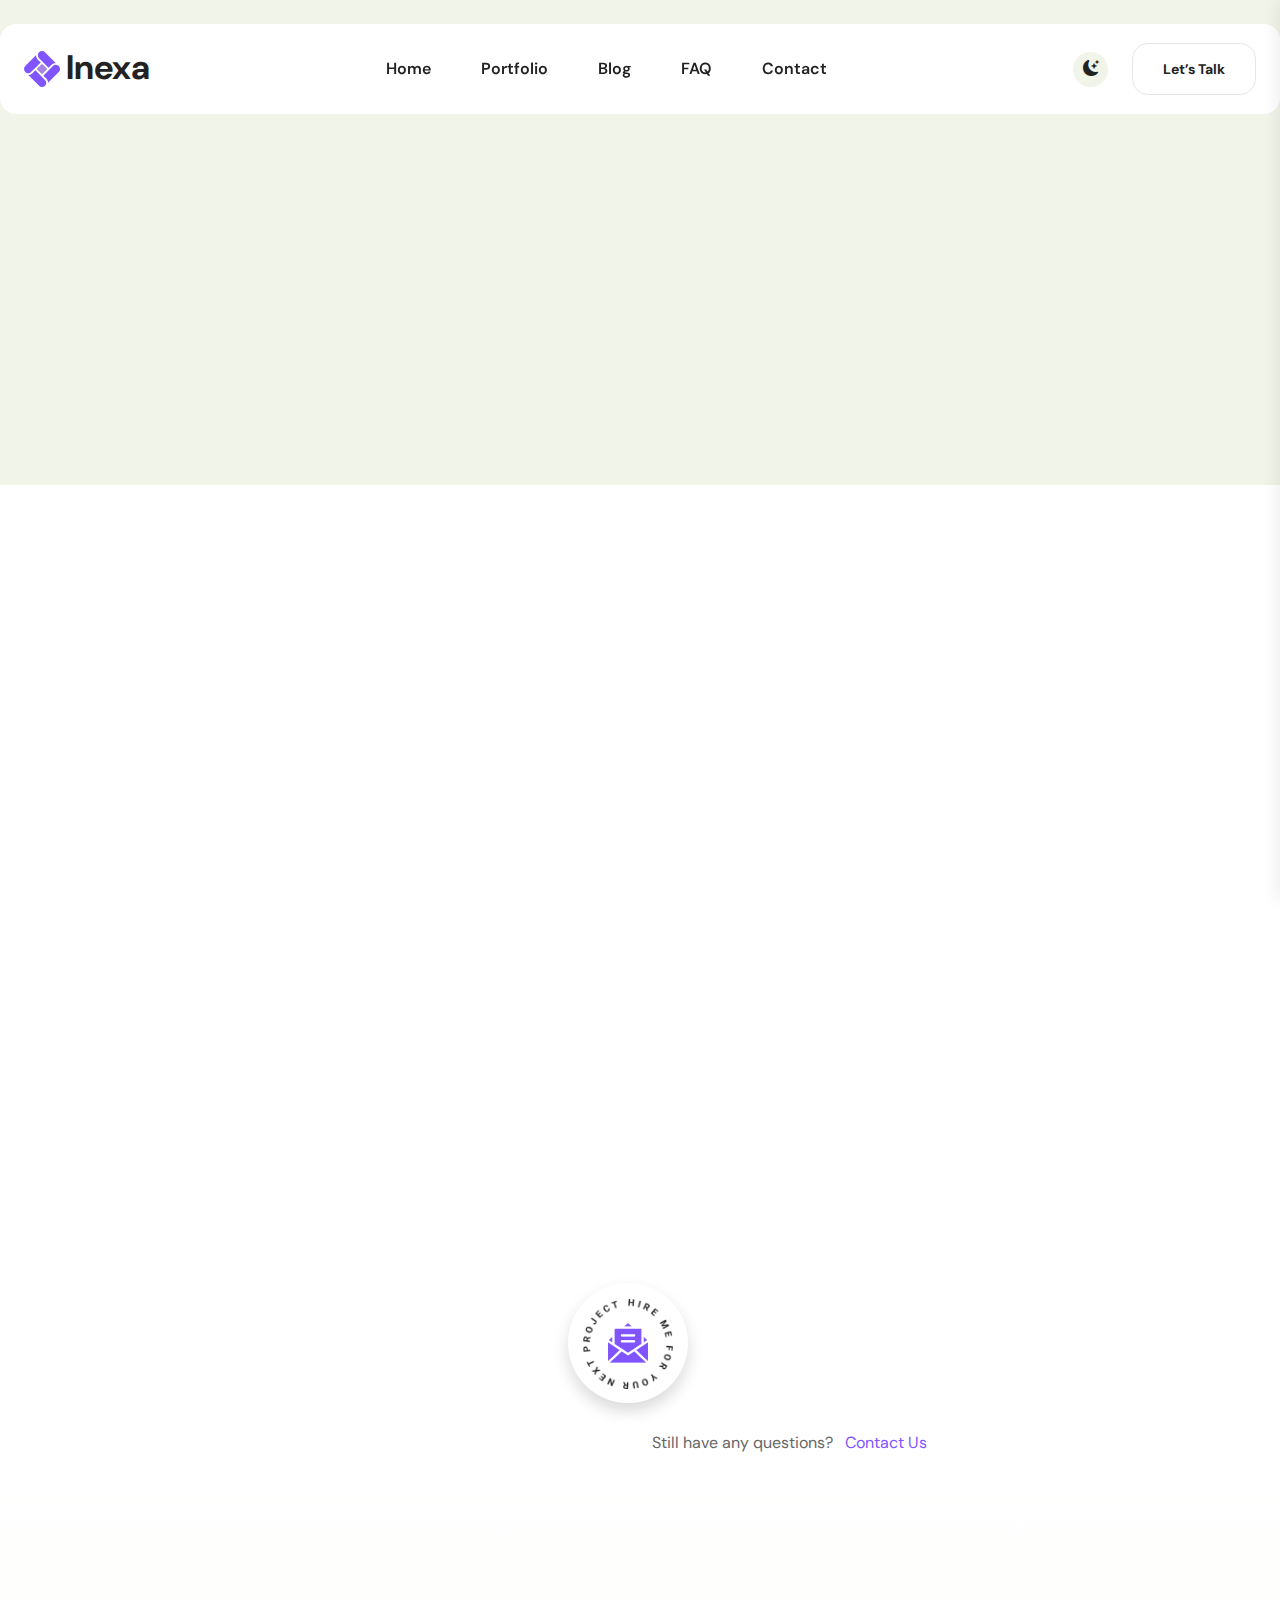
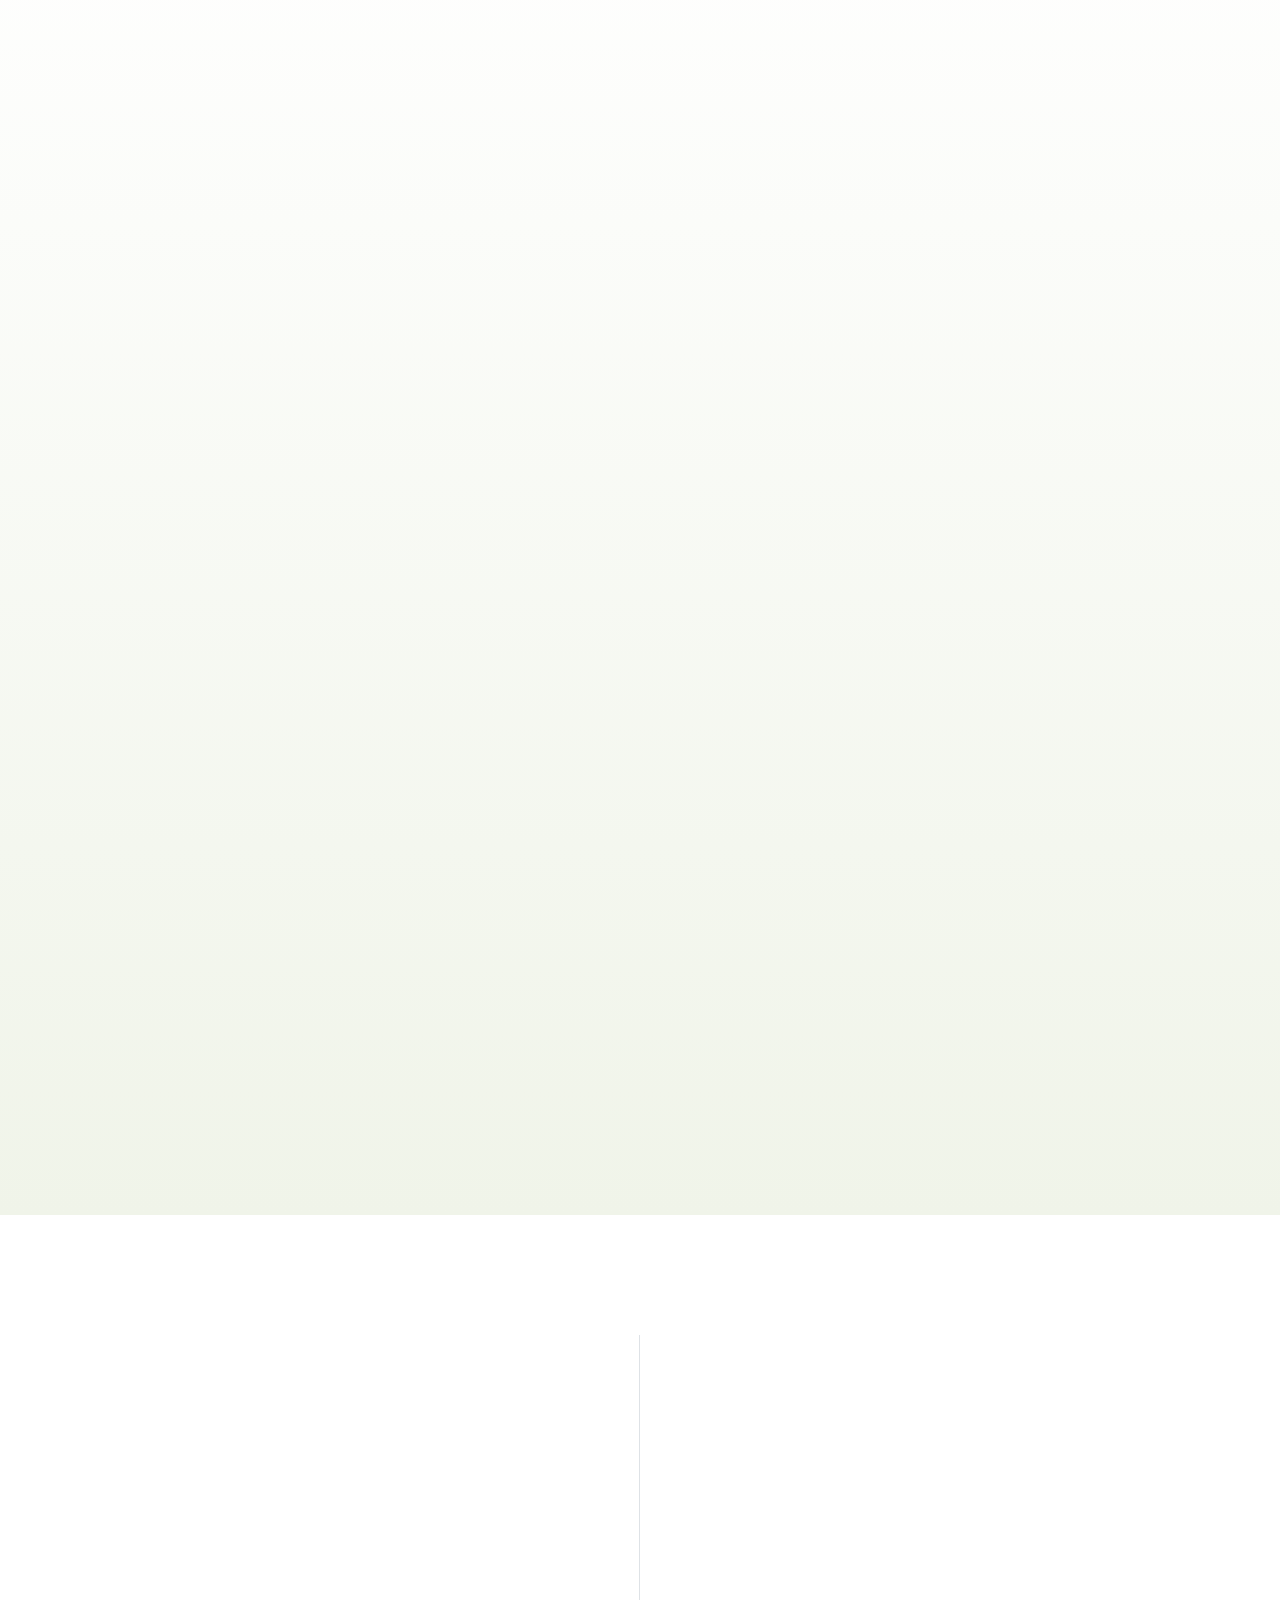
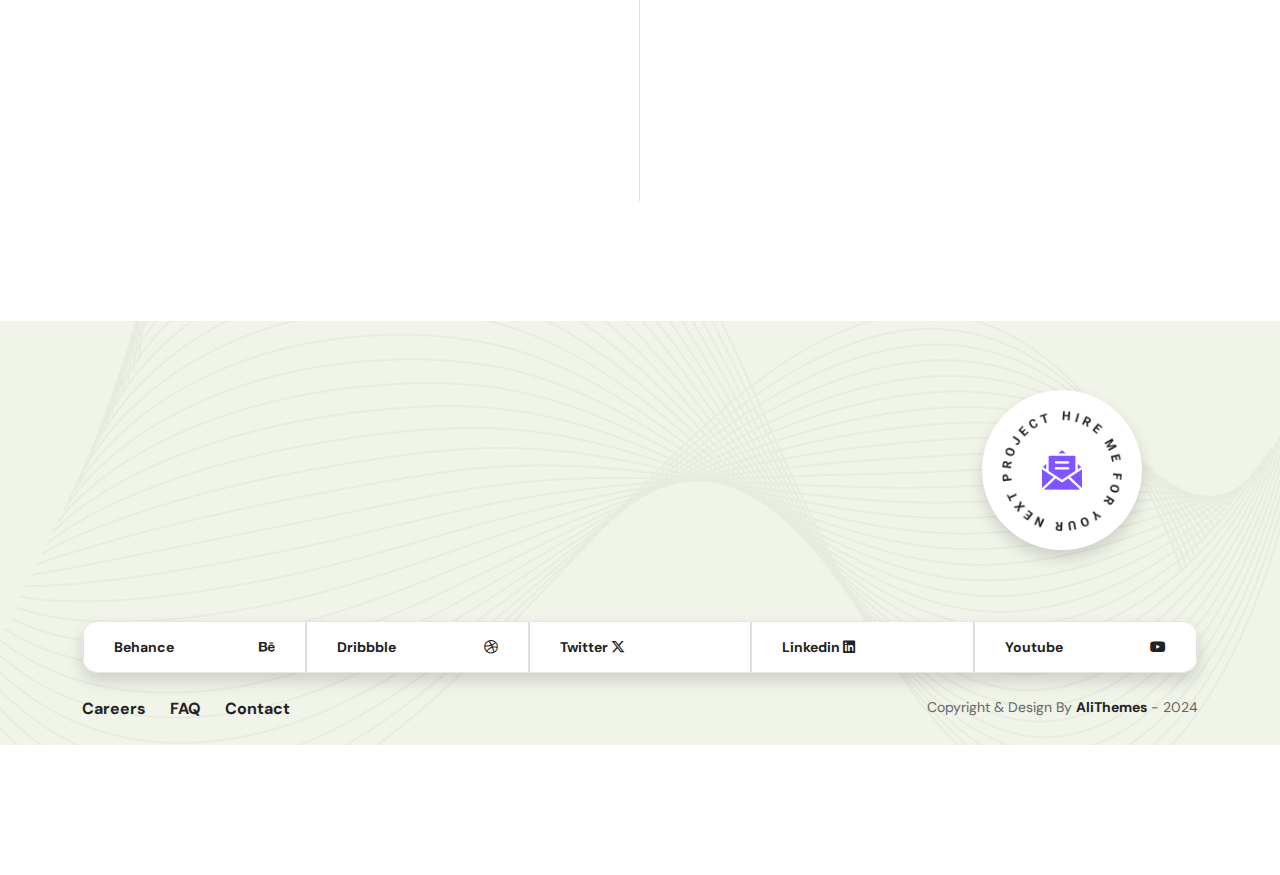
<file: faq.html>
<!doctype html>
<html lang="en">

<head>
    <meta charset="UTF-8" />
    <meta name="viewport" content="width=device-width, initial-scale=1.0" />
    <meta http-equiv="x-ua-compatible" content="ie=edge" />
    <title>FAQs - Inexa</title>
    <script src="assets/js/vendors/color-modes.js"></script>
    <!-- Favicon icon-->
    <link rel="shortcut icon" type="image/x-icon" href="assets/imgs/template/favicon.svg" />
    <!-- Libs CSS -->
    <link rel="stylesheet" href="assets/css/vendors/bootstrap.min.css" />
    <link rel="stylesheet" href="assets/css/vendors/swiper-bundle.min.css" />
    <link rel="stylesheet" href="assets/css/vendors/aos.css" />
    <link rel="stylesheet" href="assets/css/vendors/odometer.css" />
    <link rel="stylesheet" href="assets/css/vendors/magnific-popup.css" />
    <link rel="stylesheet" href="assets/css/vendors/carouselTicker.css" />
    <link rel="stylesheet" href="assets/fonts/bootstrap-icons/bootstrap-icons.min.css" />
    <link rel="stylesheet" href="assets/fonts/boxicons/boxicons.min.css" />
    <link rel="stylesheet" href="assets/fonts/fontawesome/fontawesome.min.css" />
    <link rel="stylesheet" href="assets/fonts/fontawesome/brands.min.css" />
    <link rel="stylesheet" href="assets/fonts/fontawesome/solid.min.css" />
    <!-- Main CSS -->
    <link rel="stylesheet" href="assets/css/main.css" />

</head>

<body class="magic-cursor2">
    <div class="follower">
    </div>
    <div class="cursor">
        <span class="dot"></span>
    </div> <!--Preloader-->
    <div id="preloader">
        <div id="loader" class="loader">
            <div class="loader-container">
                <div class="rays justify-content-center align-items-center d-flex"></div>
            </div>
        </div>
    </div>
    <!--Preloader-end -->
    <!-- Navbar -->
    <header>
        <nav class="navbar custom-container navbar-light start-50 translate-middle-x navbar-expand-lg py-0 mt-lg-4 mt-3 z-5 tcmenu__wrap">
            <div class="d-flex p-3 p-lg-0 justify-content-between align-items-center w-100">
                <!--Logo-->
                <a class="navbar-brand ms-lg-4 d-flex main-logo" href="index.html">
                    <img src="assets/imgs/logo/favicon.svg" alt="inexa" />
                    <span class="text-dark">Inexa</span>
                </a>
                <div class="tcmenu__navbar-wrap tcmenu__main-menu d-none d-lg-flex">
                    <ul class="navbar-nav me-auto gap-4 align-items-lg-center navigation">
                        <li class="nav-item dropdown menu-item-has-children">
                            <a class="nav-link" href="#" role="button" data-bs-toggle="dropdown" aria-expanded="false">Home</a>
                            <ul class="dropdown-menu">
                                <li>
                                    <a class="dropdown-item" href="index.html">Home page 1</a>
                                </li>
                                <li>
                                    <a class="dropdown-item" href="index-2.html">Home page 2</a>
                                </li>
                                <li>
                                    <a class="dropdown-item" href="index-3.html">Home page 3</a>
                                </li>
                            </ul>
                        </li>
                        <li class="nav-item dropdown menu-item-has-children">
                            <a class="nav-link" href="#" role="button" data-bs-toggle="dropdown" aria-expanded="false">Portfolio</a>
                            <ul class="dropdown-menu">
                                <li>
                                    <a class="dropdown-item" href="portfolio.html">Portfolio-List</a>
                                </li>
                                <li>
                                    <a class="dropdown-item" href="portfolio-details.html">Portfolio-Details</a>
                                </li>
                            </ul>
                        </li>
                        <li class="nav-item dropdown menu-item-has-children">
                            <a class="nav-link" href="#" role="button" data-bs-toggle="dropdown" aria-expanded="false">Blog</a>
                            <ul class="dropdown-menu">
                                <li>
                                    <a class="dropdown-item" href="blog-list.html">Blog list</a>
                                </li>
                                <li>
                                    <a class="dropdown-item" href="blog-details.html">Blog-details</a>
                                </li>
                        </li>
                    </ul>
                    </li>
                    <li class="nav-item">
                        <a class="nav-link" href="faq.html">FAQ</a>
                    </li>
                    <li class="nav-item">
                        <a class="nav-link" href="get-quote.html">Contact</a>
                    </li>
                    </ul>
                </div>
                <div class="d-flex align-items-center me-lg-4 gap-4">
                    <div class="dark-light-switcher d-flex justify-content-center align-items-center">
                        <i class="bi theme-icon bi-sun-fill"></i>
                        <i class="bi theme-icon bi-moon-stars-fill"></i>
                    </div>

                    <a href="get-quote.html" class="menu-tigger btn btn-outline-secondary d-none d-md-block"> Let’s Talk </a>
                    <!--Mobile-->
                    <div class="mobile-nav-toggler  d-lg-none rounded-circle bg-primary icon-shape icon-lg">
                        <img src="assets/imgs/icon/dot-menu.png" alt="inexa" />
                    </div>
                </div>
            </div>
        </nav>
        <!-- prettier-ignore -->
        <!-- Mobile Menu  -->
        <div class="tcmobile__menu">
            <nav class="tcmobile__menu-box">
                <div class="close-btn"><i class="fas fa-times"></i></div>
                <div class="nav-logo">
                    <a class="navbar-brand ms-lg-4 d-flex main-logo" href="index.html">
                        <img src="assets/imgs/logo/favicon.svg" alt="inexa" />
                        <span class="text-dark">Inexa</span>
                    </a>
                </div>
                <div class="tcmobile__search">
                    <form action="#">
                        <input type="text" class="form-control shadow-none" placeholder="Search here..." />
                        <button><i class="bi bi-search"></i></button>
                    </form>
                </div>
                <div class="tcmobile__menu-outer"></div>

                <div class="side-gallery mb-4 ps-4">
                    <div class="pt-1"></div>
                    <h4 class="mt-3 mb-3">Gallery</h4>
                    <div class="grid-items">
                        <div class="zoom-img rounded-3 d-inline-flex overflow-hidden">
                            <img class="g-col-4" src="assets/imgs/gallery/gallery-1.png" alt="inexa" />
                        </div>
                        <div class="zoom-img rounded-3 d-inline-flex overflow-hidden">
                            <img class="g-col-4" src="assets/imgs/gallery/gallery-2.png" alt="inexa" />
                        </div>
                        <div class="zoom-img rounded-3 d-inline-flex overflow-hidden">
                            <img class="g-col-4" src="assets/imgs/gallery/gallery-3.png" alt="inexa" />
                        </div>
                        <div class="zoom-img rounded-3 d-inline-flex overflow-hidden">
                            <img class="g-col-4" src="assets/imgs/gallery/gallery-4.png" alt="inexa" />
                        </div>
                        <div class="zoom-img rounded-3 d-inline-flex overflow-hidden">
                            <img class="g-col-4" src="assets/imgs/gallery/gallery-5.png" alt="inexa" />
                        </div>
                        <div class="zoom-img rounded-3 d-inline-flex overflow-hidden">
                            <img class="g-col-4" src="assets/imgs/gallery/gallery-6.png" alt="inexa" />
                        </div>
                        <div class="zoom-img rounded-3 d-inline-flex overflow-hidden">
                            <img class="g-col-4" src="assets/imgs/gallery/gallery-7.png" alt="inexa" />
                        </div>
                        <div class="zoom-img rounded-3 d-inline-flex overflow-hidden">
                            <img class="g-col-4" src="assets/imgs/gallery/gallery-8.png" alt="inexa" />
                        </div>
                        <div class="zoom-img rounded-3 d-inline-flex overflow-hidden">
                            <img class="g-col-4" src="assets/imgs/gallery/gallery-9.png" alt="inexa" />
                        </div>
                    </div>
                </div>

                <div class="tcmobile__menu-bottom">
                    <div class="contact-info">
                        <ul class="list-wrap list-unstyled">
                            <li><a href="mailto:info@inexa.com">contact@inexa.com</a></li>
                            <li><a href="tel:0123456789">(229) 555-0109</a></li>
                        </ul>
                    </div>
                    <div class="social-links">
                        <ul class="list-wrap">
                            <li>
                                <a href="https://www.facebook.com/" class=" text-reset">
                                    <i class="bi bi-facebook"></i>
                                </a>
                            </li>
                            <li>
                                <a href="https://twitter.com/" class=" text-reset">
                                    <i class="bi bi-twitter-x"></i>
                                </a>
                            </li>
                            <li>
                                <a href="https://www.instagram.com/" class=" text-reset">
                                    <i class="bi bi-instagram"></i>
                                </a>
                            </li>
                            <li>
                                <a href="https://www.youtube.com/" class=" text-reset">
                                    <i class="bi bi-youtube"></i>
                                </a>
                            </li>
                        </ul>
                    </div>
                </div>
            </nav>
        </div>
        <div class="tcmobile__menu-backdrop"></div>
        <!-- End Mobile Menu -->

        <div class="offCanvas__overly"></div>
        <!-- offCanvas-menu -->
        <!-- Offcanvas menu -->
        <div class="offcanvas offcanvas-start" data-bs-scroll="true" tabindex="-1" id="offcanvasWithBothOptions">
            <div class="offcanvas-header">
                <div class="offcanvas-close">
                    <button class="close-btn" data-bs-dismiss="offcanvas" aria-label="Close"><i class="fas fa-times"></i></button>
                </div>
            </div>
            <div class="offcanvas-body">
                <div class="offCanvas__logo mb-3">
                    <a class="navbar-brand ms-lg-4 d-flex main-logo me-8" href="index.html">
                        <img src="assets/imgs/logo/favicon.svg" alt="inexa" />
                        <span class="text-dark">Inexa</span>
                    </a>
                </div>
                <div class="offCanvas__side-info mb-4">
                    <div class="contact-list mb-4">
                        <h4>Office Address</h4>
                        <p>
                            123/A, Miranda City Likaoli <br />
                            Prikano, Dope
                        </p>
                    </div>
                    <div class="contact-list mb-4">
                        <h4>Phone Number</h4>
                        <p>+0989 7876 9865 9</p>
                        <p>+(090) 8765 86543 85</p>
                    </div>
                    <div class="contact-list mb-4">
                        <h4>Email Address</h4>
                        <p>info@inexa.com</p>
                        <p>contact@inexa.com</p>
                    </div>
                </div>
                <div class="side-gallery mb-4">
                    <div class="pt-1"></div>
                    <h4 class="mt-3 mb-3">Gallery</h4>
                    <div class="grid-items">
                        <div class="zoom-img rounded-3 d-inline-flex overflow-hidden">
                            <img class="g-col-4" src="assets/imgs/gallery/gallery-1.png" alt="inexa" />
                        </div>
                        <div class="zoom-img rounded-3 d-inline-flex overflow-hidden">
                            <img class="g-col-4" src="assets/imgs/gallery/gallery-2.png" alt="inexa" />
                        </div>
                        <div class="zoom-img rounded-3 d-inline-flex overflow-hidden">
                            <img class="g-col-4" src="assets/imgs/gallery/gallery-3.png" alt="inexa" />
                        </div>
                        <div class="zoom-img rounded-3 d-inline-flex overflow-hidden">
                            <img class="g-col-4" src="assets/imgs/gallery/gallery-4.png" alt="inexa" />
                        </div>
                        <div class="zoom-img rounded-3 d-inline-flex overflow-hidden">
                            <img class="g-col-4" src="assets/imgs/gallery/gallery-5.png" alt="inexa" />
                        </div>
                        <div class="zoom-img rounded-3 d-inline-flex overflow-hidden">
                            <img class="g-col-4" src="assets/imgs/gallery/gallery-6.png" alt="inexa" />
                        </div>
                        <div class="zoom-img rounded-3 d-inline-flex overflow-hidden">
                            <img class="g-col-4" src="assets/imgs/gallery/gallery-7.png" alt="inexa" />
                        </div>
                        <div class="zoom-img rounded-3 d-inline-flex overflow-hidden">
                            <img class="g-col-4" src="assets/imgs/gallery/gallery-8.png" alt="inexa" />
                        </div>
                        <div class="zoom-img rounded-3 d-inline-flex overflow-hidden">
                            <img class="g-col-4" src="assets/imgs/gallery/gallery-9.png" alt="inexa" />
                        </div>
                    </div>
                </div>
                <div class="offCanvas__social-icon mt-30">
                    <h6 class="text-secondary">Follow me:</h6>
                    <a href="https://www.facebook.com/" target="_blank"><i class="fab fa-facebook-f"></i></a>
                    <a href="https://x.com/" target="_blank"><i class="fab fa-twitter"></i></a>
                    <a href="https://www.google.com/" target="_blank"><i class="fab fa-google-plus-g"></i></a>
                    <a href="https://www.instagram.com/" target="_blank"><i class="fab fa-instagram"></i></a>
                </div>
            </div>
        </div>
        <!-- Offcanvas menu -->

    </header>

    <main>
        <!--blog details sec1-->
        <section class="blog_list_section1 bg-secondary-1 position-relative Z-0 overflow-hidden">
            <div class="scroll-move-left">
                <span class="stroke_light_lg wow img-custom-anim-right">inexa inexa</span>
            </div>
            <div class="text-center position-absolute top-50 start-50 translate-middle">
                <h1 class="ds-2 lh-sm wow img-custom-anim-left">FAQs</h1>
            </div>
        </section>
        <div class="text-center text-uppercase position-relative z-1">
            <div class="d-inline border border-primary-1 rounded-3 py-1 px-2 bg-white wow img-custom-anim-left">
                <a class="text-secondary fs-7" href="#">Home</a>
                &nbsp;<i class="fa-solid fa-angle-right text-dark fs-7"></i>&nbsp;
                <span class="text-dark fs-7">FAQs</span>
            </div>
        </div> <!--blog list-->
        <section class="pt-120">
            <div class="container">
                <div class="row">
                    <div class="col-lg-6">
                        <div class="d-inline-flex position-relative mb-10 mb-lg-0">
                            <div class="zoom-img rounded-4 wow img-custom-anim-left">
                                <img src="assets/imgs/background/img-page-faq.png" alt="inexa" />
                            </div>
                            <div class="position-absolute top-md-100 start-md-100 translate-middle-md bottom-0 end-0 bg-white icon_115 icon-shape rounded-circle shadow">
                                <img class="position-relative" src="assets/imgs/icon/email.png" alt="inexa" />
                                <div class="position-absolute top-50 start-50 translate-middle w-75">
                                    <img class="ribbonRotate dark-reverse" src="assets/imgs/icon/badge-text-1.png" alt="inexa" />
                                </div>
                            </div>
                        </div>
                    </div>
                    <div class="col-lg-6">
                        <div class="text-primary fw-normal fs-7 text-uppercase text-decoration-underline wow img-custom-anim-top">Why We Are Here?</div>
                        <h1 class="fw-bold ds-5 mt-4 wow img-custom-anim-top">Common Answers</h1>
                        <p class="mb-5 wow img-custom-anim-top">Aliquam lorem antelen, dapibus in, wiver quisfeugiat Phasellus viverra nulla ut met varius laoreet srtrum.</p>
                        <div id="accordion">
                            <div class="card mb-4 p-3 border-0 bg-secondary-1 rounded-4 wow img-custom-anim-top">
                                <div class="card-header border-0 bg-secondary-1">
                                    <a class="collapsed text-dark fw-bold" data-bs-toggle="collapse" href="#collapseOne"> What is the main focus of your portfolio? </a>
                                </div>
                                <div id="collapseOne" class="collapse show" data-bs-parent="#accordion">
                                    <div class="card-body">
                                        You may also realize cost savings from your energy efficient choices in your custom home. Federal tax credits for some green materials can allow you
                                        to deduct as much.
                                    </div>
                                </div>
                            </div>
                            <div class="card mb-4 p-3 border-0 bg-secondary-1 rounded-4 wow img-custom-anim-top">
                                <div class="card-header border-0 bg-secondary-1">
                                    <a class="collapsed text-dark fw-bold" data-bs-toggle="collapse" href="#collapseTwo"> Will you include a blog or other written content? </a>
                                </div>
                                <div id="collapseTwo" class="collapse" data-bs-parent="#accordion">
                                    <div class="card-body">
                                        You may also realize cost savings from your energy efficient choices in your custom home. Federal tax credits for some green materials can allow you
                                        to deduct as much.
                                    </div>
                                </div>
                            </div>
                            <div class="card mb-4 p-3 border-0 bg-secondary-1 rounded-4 wow img-custom-anim-top">
                                <div class="card-header border-0 bg-secondary-1">
                                    <a class="collapsed text-dark fw-bold" data-bs-toggle="collapse" href="#collapseThree"> How frequently will you update your portfolio? </a>
                                </div>
                                <div id="collapseThree" class="collapse" data-bs-parent="#accordion">
                                    <div class="card-body">
                                        You may also realize cost savings from your energy efficient choices in your custom home. Federal tax credits for some green materials can allow you
                                        to deduct as much.
                                    </div>
                                </div>
                            </div>
                            <div class="card mb-6 p-3 border-0 bg-secondary-1 rounded-4 wow img-custom-anim-top">
                                <div class="card-header border-0 bg-secondary-1">
                                    <a class="collapsed text-dark fw-bold" data-bs-toggle="collapse" href="#collapseFour"> What is the main focus of your portfolio? </a>
                                </div>
                                <div id="collapseFour" class="collapse show" data-bs-parent="#accordion">
                                    <div class="card-body">
                                        You may also realize cost savings from your energy efficient choices in your custom home. Federal tax credits for some green materials can allow you
                                        to deduct as much.
                                    </div>
                                </div>
                            </div>
                        </div>
                        <span>Still have any questions?</span>
                        <a href="get-quote.html" class="text-primary ms-2">Contact Us</a>
                    </div>
                </div>
            </div>
        </section>
        <!--home 3 Section6-->
        <section class="section-padding bg-gradient">
            <div class="container">
                <div class="row">
                    <div class="col text-center wow img-custom-anim-top pt-1">
                        <span class="text-uppercase text-primary border border-primary-1 bg-white rounded-3 fs-7 py-1 px-2 fw-medium">pricing</span>
                        <h1 class="ds-5">My service pricing</h1>
                    </div>
                </div>
                <div class="row justify-content-center align-items-center wow img-custom-anim-top">
                    <div class="col-md-4 pe-md-0 mt-5">
                        <div class="bg-secondary-1 p-5 border border-end-md-0 rounded-end-md-0 rounded-4 card-hover">
                            <h2 class="mb-4">For team</h2>
                            <div class="position-relative border-bottom">
                                <span class="text-dark position-absolute top-0 start-0">$</span>
                                <span class="ms-2 text-primary ds-xs-1 fw-bold mb-0 odometer" data-count="49"></span>
                                <span class="fs-7 text-secondaryd">/monthly</span>
                            </div>
                            <p class="mt-4">Elevate your presence with distinctive logos, color palettes, and brand.</p>
                            <a href="#" class="btn btn-outline-secondary mt-3 w-100">Try For Free</a>
                            <ul class="list-unstyled mt-5">
                                <li>
                                    <div class="d-flex align-items-center mt-3">
                                        <p class="fw-medium text-dark mb-0">Dedicated design solution</p>
                                        <i class="fa-solid fa-check ms-auto text-primary"></i>
                                    </div>
                                </li>
                                <li>
                                    <div class="d-flex align-items-center mt-3">
                                        <p class="fw-medium text-dark mb-0">Custom printing design</p>
                                        <i class="fa-solid fa-check ms-auto text-primary"></i>
                                    </div>
                                </li>
                                <li>
                                    <div class="d-flex align-items-center mt-3">
                                        <p class="fw-medium text-dark mb-0">100 Screen design</p>
                                        <i class="fa-solid fa-check ms-auto text-primary"></i>
                                    </div>
                                </li>
                                <li>
                                    <div class="d-flex align-items-center mt-3">
                                        <p class="fw-medium text-dark mb-0">1 website design</p>
                                        <i class="fa-solid fa-check ms-auto text-primary"></i>
                                    </div>
                                </li>
                                <li>
                                    <div class="d-flex align-items-center mt-3">
                                        <p class="fw-medium text-dark mb-0">Branding design X 1</p>
                                        <i class="fa-solid fa-check ms-auto text-primary"></i>
                                    </div>
                                </li>
                            </ul>
                        </div>
                    </div>
                    <div class="col-md-4 px-md-0 mt-5 py-8">
                        <div class="bg-white p-5 border rounded-4 shadow-lg card-hover">
                            <h2 class="mb-4">Enterprise</h2>
                            <div class="position-relative border-bottom">
                                <span class="text-dark position-absolute top-0 start-0">$</span>
                                <span class="ms-2 text-primary ds-xs-1 fw-bold mb-0 odometer" data-count="99"></span>
                                <span class="fs-7 text-secondaryd">/monthly</span>
                            </div>
                            <p class="mt-4">Elevate your presence with distinctive logos, color palettes, and brand.</p>
                            <a href="#" class="btn btn-primary mt-4 w-100">Try For Free</a>
                            <a href="get-quote.html" class="btn btn-outline-secondary mt-3 w-100">Get In Touch</a>
                            <ul class="list-unstyled mt-5">
                                <li>
                                    <div class="d-flex align-items-center mt-3">
                                        <p class="fw-medium text-dark mb-0">Dedicated design solution</p>
                                        <i class="fa-solid fa-check ms-auto text-primary"></i>
                                    </div>
                                </li>
                                <li>
                                    <div class="d-flex align-items-center mt-3">
                                        <p class="fw-medium text-dark mb-0">Custom printing design</p>
                                        <i class="fa-solid fa-check ms-auto text-primary"></i>
                                    </div>
                                </li>
                                <li>
                                    <div class="d-flex align-items-center mt-3">
                                        <p class="fw-medium text-dark mb-0">100 Screen design</p>
                                        <i class="fa-solid fa-check ms-auto text-primary"></i>
                                    </div>
                                </li>
                                <li>
                                    <div class="d-flex align-items-center mt-3">
                                        <p class="fw-medium text-dark mb-0">1 website design</p>
                                        <i class="fa-solid fa-check ms-auto text-primary"></i>
                                    </div>
                                </li>
                                <li>
                                    <div class="d-flex align-items-center mt-3">
                                        <p class="fw-medium text-dark mb-0">Branding design X 1</p>
                                        <i class="fa-solid fa-check ms-auto text-primary"></i>
                                    </div>
                                </li>
                                <li>
                                    <div class="d-flex align-items-center mt-3">
                                        <p class="fw-medium text-dark mb-0">24/7 online support</p>
                                        <i class="fa-solid fa-check ms-auto text-primary"></i>
                                    </div>
                                </li>
                            </ul>
                        </div>
                    </div>
                    <div class="col-md-4 ps-md-0 mt-5">
                        <div class="bg-secondary-1 p-5 border border-start-md-0 rounded-start-md-0 rounded-4 card-hover">
                            <h2 class="mb-4">For team</h2>
                            <div class="position-relative border-bottom">
                                <span class="text-dark position-absolute top-0 start-0">$</span>
                                <span class="ms-2 text-primary ds-xs-1 fw-bold mb-0 odometer" data-count="299"></span>
                                <span class="fs-7 text-secondaryd">/monthly</span>
                            </div>
                            <p class="mt-4">Elevate your presence with distinctive logos, color palettes, and brand.</p>
                            <a href="#" class="btn btn-outline-secondary mt-3 w-100">Try For Free</a>
                            <ul class="list-unstyled mt-5">
                                <li>
                                    <div class="d-flex align-items-center mt-3">
                                        <p class="fw-medium text-dark mb-0">Dedicated design solution</p>
                                        <i class="fa-solid fa-check ms-auto text-primary"></i>
                                    </div>
                                </li>
                                <li>
                                    <div class="d-flex align-items-center mt-3">
                                        <p class="fw-medium text-dark mb-0">Custom printing design</p>
                                        <i class="fa-solid fa-check ms-auto text-primary"></i>
                                    </div>
                                </li>
                                <li>
                                    <div class="d-flex align-items-center mt-3">
                                        <p class="fw-medium text-dark mb-0">100 Screen design</p>
                                        <i class="fa-solid fa-check ms-auto text-primary"></i>
                                    </div>
                                </li>
                                <li>
                                    <div class="d-flex align-items-center mt-3">
                                        <p class="fw-medium text-dark mb-0">1 website design</p>
                                        <i class="fa-solid fa-check ms-auto text-primary"></i>
                                    </div>
                                </li>
                                <li>
                                    <div class="d-flex align-items-center mt-3">
                                        <p class="fw-medium text-dark mb-0">Branding design X 1</p>
                                        <i class="fa-solid fa-check ms-auto text-primary"></i>
                                    </div>
                                </li>
                            </ul>
                        </div>
                    </div>
                </div>
                <div class="row wow img-custom-anim-left">
                    <div class="col-12">
                        <div class="text-center mt-8">
                            <div class="d-flex flex-md-row flex-column align-items-center justify-content-center">
                                <p class="mb-0 me-3">Most experienced services about <span class="text-dark fw-bold">For Enterprise</span></p>
                                <a href="get-quote.html" class="btn btn-outline-secondary mt-3 mt-md-0">Contact Us</a>
                            </div>
                        </div>
                    </div>
                </div>
            </div>
        </section>

        <!--blog list-->
        <section class="section-padding">
            <div class=" container">
                <div class="row">
                    <div class="col-lg-6 border-end-lg pb-5 pb-lg-0">
                        <div class="w-md-75 wow img-custom-anim-top">
                            <div class="gap-4 d-flex align-items-center border-bottom pb-5 select-budget">
                                <p class="text-uppercase mb-0">select budget</p>
                                <a href="javascript:void(0)" class="py-1 px-2 btn btn-outline-secondary active shadow fs-7">$1k - $5k </a>
                                <a href="javascript:void(0)" class="py-1 px-2 btn btn-outline-secondary fs-7">$10k - $50k </a>
                                <a href="javascript:void(0)" class="py-1 px-2 btn btn-outline-secondary fs-7">$50k - $100k </a>
                            </div>
                            <form action="#">
                                <div class="row mt-5">
                                    <div class="col-md-6">
                                        <div class="input-group">
                                            <i class="bi bi-person-fill text-dark d-flex bg-secondary-1 py-3 rounded-start-4 ps-3 align-items-center"></i>
                                            <input type="text" class="form-control border-0 rounded-end-4 bg-secondary-1" placeholder="Your name" aria-label="Recipient's username" />
                                        </div>
                                    </div>
                                    <div class="col-md-6 mt-3 mt-md-0">
                                        <div class="input-group">
                                            <i class="bi bi-envelope-open-fill text-dark d-flex bg-secondary-1 py-3 rounded-start-4 ps-3 align-items-center"></i>
                                            <input type="text" class="form-control border-0 rounded-end-4 bg-secondary-1" placeholder="info@" aria-label="Username" />
                                        </div>
                                    </div>
                                    <div class="col-12">
                                        <div class="input-group mt-3">
                                            <i class="bi bi-pencil-fill text-dark bg-secondary-1 rounded-start-4 pt-3 ps-3 d-flex align-items-start"></i>
                                            <textarea class="form-control border-0 rounded-end-4 bg-secondary-1 rounded-0 pb-10 pt-3" placeholder="Describe Your Project in Short" aria-label="With textarea"></textarea>
                                        </div>
                                    </div>
                                    <div class="col-12">
                                        <button type="submit" class="btn btn-dark mt-3">Sign in</button>
                                    </div>
                                </div>
                            </form>
                        </div>
                    </div>
                    <div class="col-lg-6">
                        <div class="w-md-75 ms-lg-8 wow img-custom-anim-left">
                            <div class="text-primary fw-normal fs-7 text-uppercase text-decoration-underline">contact me</div>
                            <h1 class="fw-bold ds-5 mt-4">Have any question? Get in touch!</h1>
                            <p class="mb-5">You may also realize cost savings from your energy efficient choices in your custom home.</p>
                            <a href="tel:+12345678900" class="d-flex align-items-start mb-3 text-secondary"> <i class="bi bi-telephone-fill text-dark me-3"></i>+8801766823304 </a>
                            <a href="mailto:hello@inexa" class="d-flex align-items-start mb-3 text-secondary"> <i class="bi bi-envelope-open-fill me-3 text-dark"></i>dev.alaminakon@gmail.com</a>
                            <a href="https://www.google.com/maps" class="d-flex align-items-start mb-3 text-secondary">
                                <i class="bi bi-geo-alt-fill me-3 text-dark"></i>12/A, New Booston Tower,<br />NYC, USA
                            </a>
                        </div>
                    </div>
                </div>
            </div>
        </section>

    </main>
    <!-- Footer -->
    <footer>
        <div class="footer-home1 bg-secondary-1 pt-120 overflow-x-hidden" data-background="assets/imgs/background/pattern.png">
            <div class="container">
                <div class="text-primary fw-normal fs-7 text-uppercase text-decoration-underline wow img-custom-anim-left">have a nice work! let’s talk with me</div>
                <div class="position-relative">
                    <h1 class="fs-170 text-black pb-5 mt-2 wow img-custom-anim-left">dev.alaminakon@gmail.com</h1>
                    <div class="badge position-absolute top-0 translate-middle-y bg-white icon_160 icon-shape rounded-circle shadow">
                        <img src="assets/imgs/icon/email.png" alt="inexa" />
                        <div class="position-absolute top-50 start-50 translate-middle w-75">
                            <img class="ribbonRotate dark-reverse" src="assets/imgs/icon/badge-text.png" alt="inexa" />
                        </div>
                    </div>
                </div>
                <div class="row">
                    <div class="col-12">
                        <div class="d-flex shadow rounded-start-4 rounded-end-4 border overflow-hidden">
                            <a href="https://www.behance.net/" target="_blank" class="border-0 border-start border-end d-flex align-items-center btn btn-outline-secondary text-start w-100 rounded-0 fs-7">
                                Behance
                                <i class="fa-brands fa-behance ms-auto"></i>
                            </a>
                            <a href="https://dribbble.com" target="_blank" class="border-0 border-start border-end d-flex align-items-center btn btn-outline-secondary text-start w-100 rounded-0 fs-7">
                                Dribbble
                                <i class="fa-brands fa-dribbble ms-auto"></i>
                            </a>
                            <a href="https://x.com/" target="_blank" class="d-none d-md-block border-0 border-start border-end d-flex align-items-center btn btn-outline-secondary text-start w-100 rounded-0 fs-7">
                                Twitter
                                <i class="fa-brands fa-x-twitter ms-auto"></i>
                            </a>
                            <a href="https://www.linkedin.com/" target="_blank" class="d-none d-md-block border-0 border-start border-end d-flex align-items-center btn btn-outline-secondary text-start w-100 rounded-0 fs-7">
                                Linkedin
                                <i class="fa-brands fa-linkedin ms-auto"></i>
                            </a>
                            <a href="https://www.linkedin.com/" target="_blank" class="border-0 border-start border-end d-flex align-items-center btn btn-outline-secondary text-start w-100 rounded-0 fs-7">
                                Youtube
                                <i class="fa-brands fa-youtube ms-auto"></i>
                            </a>
                        </div>
                    </div>
                </div>
                <div class="row text-secondary py-4">
                    <div class="col-md-6 col-12 d-flex justify-content-md-start justify-content-center">
                        <div class="d-flex gap-4">
                            <a href="#" class="fw-bold"> Careers </a>
                            <a href="faq.html" class="fw-bold">FAQ </a>
                            <a href="get-quote.html" class="fw-bold">Contact </a>
                        </div>
                    </div>
                    <div class="col-md-6 col-12 d-flex justify-content-md-end justify-content-center">
                        <div class="small">
                            Copyright & Design By
                            <span class="text-secondary"><a class="text-dark fw-bold" href="https://alithemes.com">AliThemes</a> - 2024</span>
                        </div>
                    </div>
                </div>
            </div>
        </div>
    </footer>
    <!-- Scroll top -->
    <div class="btn-scroll-top">
        <svg class="progress-square svg-content" width="100%" height="100%" viewBox="0 0 40 40">
            <path d="M8 1H32C35.866 1 39 4.13401 39 8V32C39 35.866 35.866 39 32 39H8C4.13401 39 1 35.866 1 32V8C1 4.13401 4.13401 1 8 1Z" />
        </svg>
    </div>
    <!-- Libs JS -->
    <script src="assets/js/vendors/jquery-3.7.1.min.js"></script>
    <script src="assets/js/vendors/bootstrap.bundle.min.js"></script>
    <script src="assets/js/vendors/swiper-bundle.min.js"></script>
    <script src="assets/js/vendors/aos.js"></script>
    <script src="assets/js/vendors/wow.min.js"></script>
    <script src="assets/js/vendors/jquery.appear.js"></script>
    <script src="assets/js/vendors/jquery.odometer.min.js"></script>
    <script src="assets/js/vendors/headhesive.min.js"></script>
    <script src="assets/js/vendors/smart-stick-nav.js"></script>
    <script src="assets/js/vendors/jquery.magnific-popup.min.js"></script>
    <script src="assets/js/vendors/gsap.min.js"></script>
    <script src="assets/js/vendors/ScrollToPlugin.min.js"></script>
    <script src="assets/js/vendors/ScrollTrigger.min.js"></script>
    <script src="assets/js/vendors/custom-cursor.js"></script>
    <script src="assets/js/vendors/jquery.carouselTicker.min.js"></script>
    <script src="assets/js/vendors/imagesloaded.pkgd.min.js"></script>
    <script src="assets/js/vendors/isotope.pkgd.min.js"></script>
    <!-- Theme JS -->
    <script src="assets/js/gsap-custom.js"></script>
    <script src="assets/js/main.js"></script>

    <!-- Other scripts -->
</body>

</html>
</file>
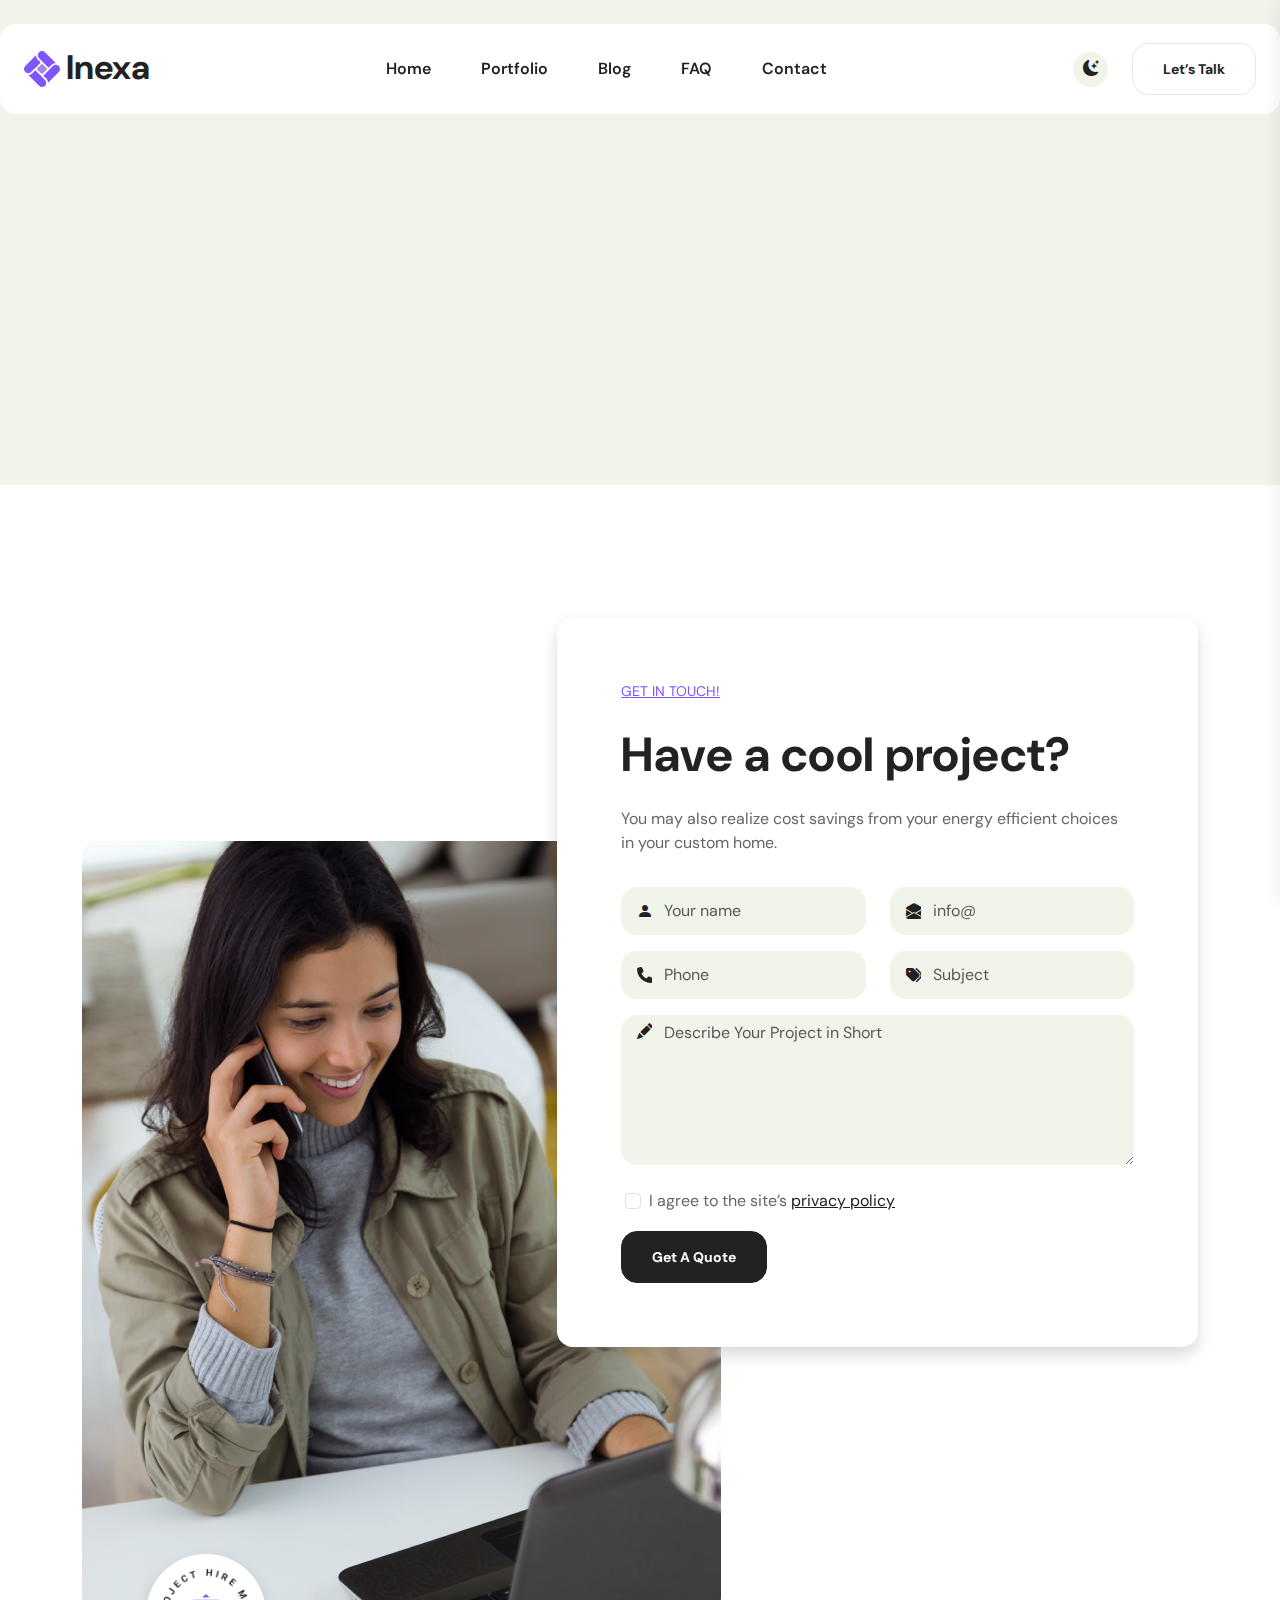
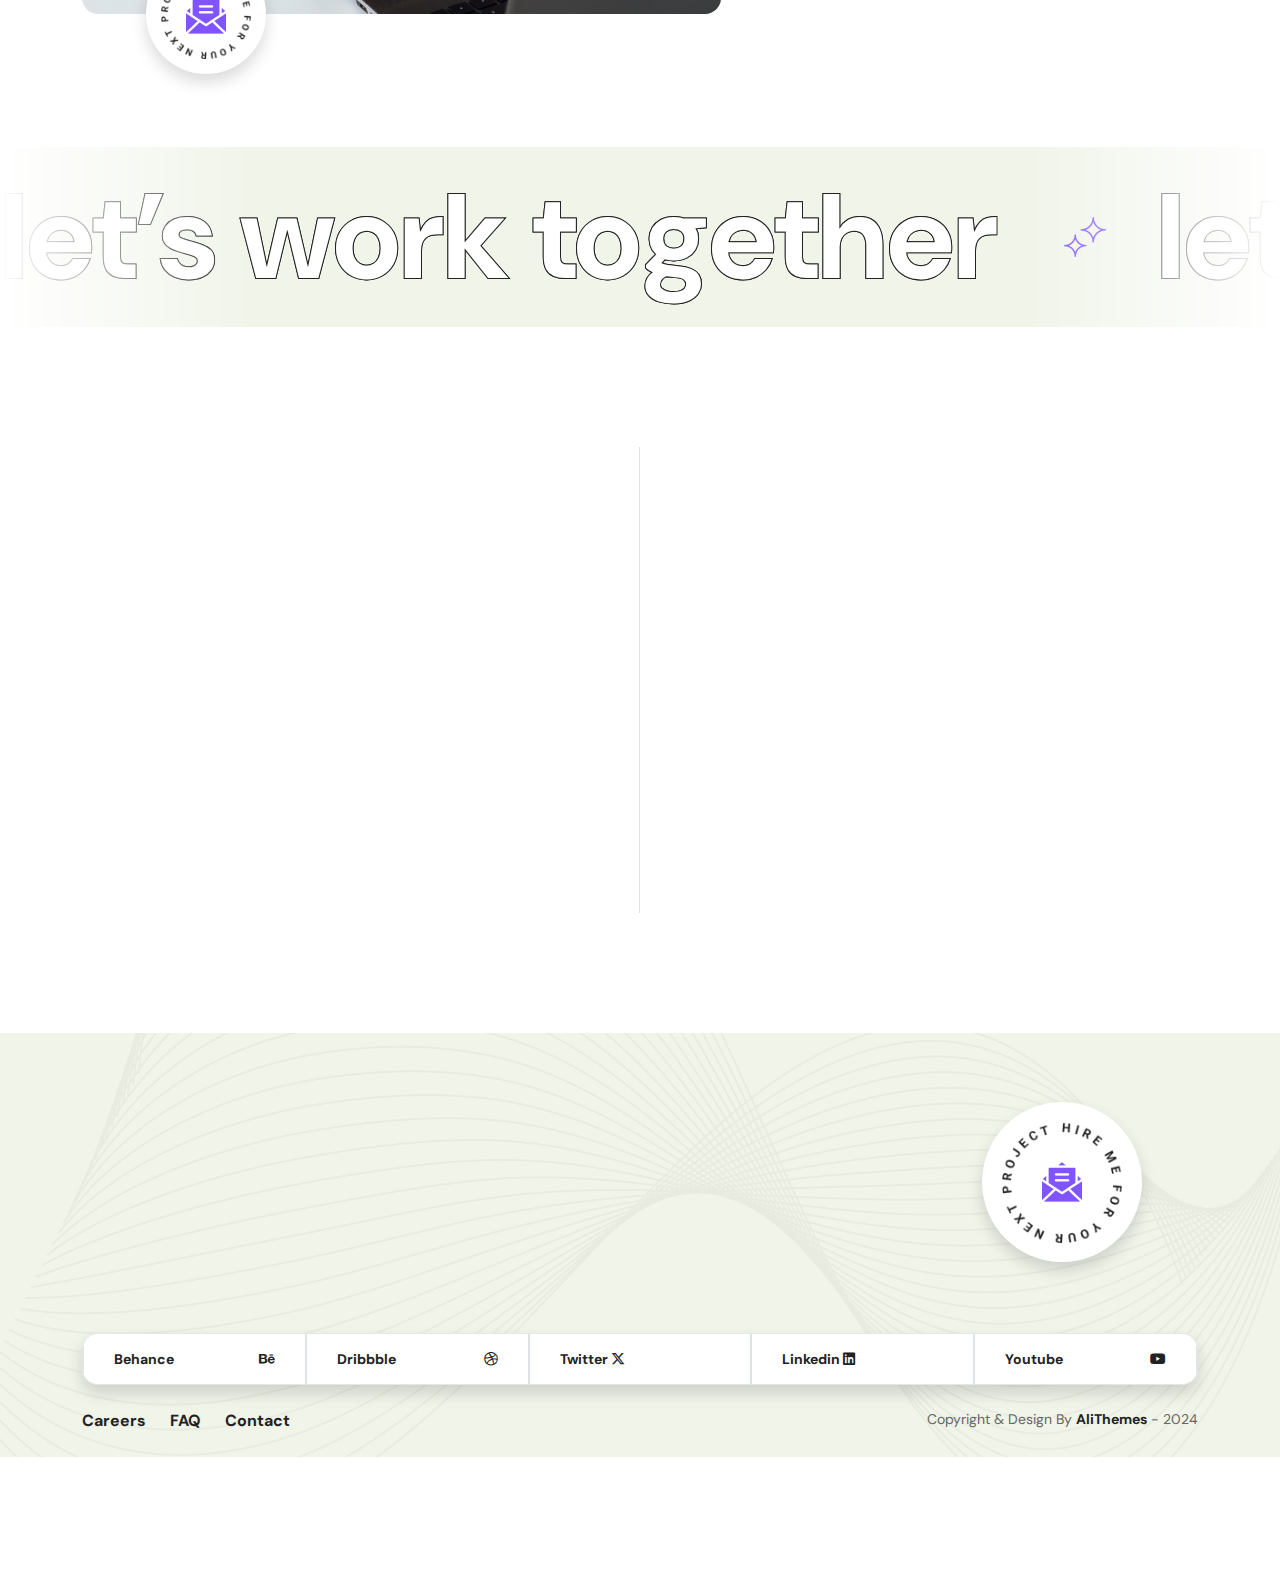
<file: get-quote.html>
<!doctype html>
<html lang="en">

<head>
    <meta charset="UTF-8" />
    <meta name="viewport" content="width=device-width, initial-scale=1.0" />
    <meta http-equiv="x-ua-compatible" content="ie=edge" />
    <title>Get Quote - Inexa</title>
    <script src="assets/js/vendors/color-modes.js"></script>
    <!-- Favicon icon-->
    <link rel="shortcut icon" type="image/x-icon" href="assets/imgs/template/favicon.svg" />
    <!-- Libs CSS -->
    <link rel="stylesheet" href="assets/css/vendors/bootstrap.min.css" />
    <link rel="stylesheet" href="assets/css/vendors/swiper-bundle.min.css" />
    <link rel="stylesheet" href="assets/css/vendors/aos.css" />
    <link rel="stylesheet" href="assets/css/vendors/odometer.css" />
    <link rel="stylesheet" href="assets/css/vendors/magnific-popup.css" />
    <link rel="stylesheet" href="assets/css/vendors/carouselTicker.css" />
    <link rel="stylesheet" href="assets/fonts/bootstrap-icons/bootstrap-icons.min.css" />
    <link rel="stylesheet" href="assets/fonts/boxicons/boxicons.min.css" />
    <link rel="stylesheet" href="assets/fonts/fontawesome/fontawesome.min.css" />
    <link rel="stylesheet" href="assets/fonts/fontawesome/brands.min.css" />
    <link rel="stylesheet" href="assets/fonts/fontawesome/solid.min.css" />
    <!-- Main CSS -->
    <link rel="stylesheet" href="assets/css/main.css" />

</head>

<body class="magic-cursor2">
    <div class="follower">
    </div>
    <div class="cursor">
        <span class="dot"></span>
    </div> <!--Preloader-->
    <div id="preloader">
        <div id="loader" class="loader">
            <div class="loader-container">
                <div class="rays justify-content-center align-items-center d-flex"></div>
            </div>
        </div>
    </div>
    <!--Preloader-end -->

    <!-- Navbar -->
    <header>
        <nav class="navbar custom-container navbar-light start-50 translate-middle-x navbar-expand-lg py-0 mt-lg-4 mt-3 z-5 tcmenu__wrap">
            <div class="d-flex p-3 p-lg-0 justify-content-between align-items-center w-100">
                <!--Logo-->
                <a class="navbar-brand ms-lg-4 d-flex main-logo" href="index.html">
                    <img src="assets/imgs/logo/favicon.svg" alt="inexa" />
                    <span class="text-dark">Inexa</span>
                </a>
                <div class="tcmenu__navbar-wrap tcmenu__main-menu d-none d-lg-flex">
                    <ul class="navbar-nav me-auto gap-4 align-items-lg-center navigation">
                        <li class="nav-item dropdown menu-item-has-children">
                            <a class="nav-link" href="#" role="button" data-bs-toggle="dropdown" aria-expanded="false">Home</a>
                            <ul class="dropdown-menu">
                                <li>
                                    <a class="dropdown-item" href="index.html">Home page 1</a>
                                </li>
                                <li>
                                    <a class="dropdown-item" href="index-2.html">Home page 2</a>
                                </li>
                                <li>
                                    <a class="dropdown-item" href="index-3.html">Home page 3</a>
                                </li>
                            </ul>
                        </li>
                        <li class="nav-item dropdown menu-item-has-children">
                            <a class="nav-link" href="#" role="button" data-bs-toggle="dropdown" aria-expanded="false">Portfolio</a>
                            <ul class="dropdown-menu">
                                <li>
                                    <a class="dropdown-item" href="portfolio.html">Portfolio-List</a>
                                </li>
                                <li>
                                    <a class="dropdown-item" href="portfolio-details.html">Portfolio-Details</a>
                                </li>
                            </ul>
                        </li>
                        <li class="nav-item dropdown menu-item-has-children">
                            <a class="nav-link" href="#" role="button" data-bs-toggle="dropdown" aria-expanded="false">Blog</a>
                            <ul class="dropdown-menu">
                                <li>
                                    <a class="dropdown-item" href="blog-list.html">Blog list</a>
                                </li>
                                <li>
                                    <a class="dropdown-item" href="blog-details.html">Blog-details</a>
                                </li>
                        </li>
                    </ul>
                    </li>
                    <li class="nav-item">
                        <a class="nav-link" href="faq.html">FAQ</a>
                    </li>
                    <li class="nav-item">
                        <a class="nav-link" href="get-quote.html">Contact</a>
                    </li>
                    </ul>
                </div>
                <div class="d-flex align-items-center me-lg-4 gap-4">
                    <div class="dark-light-switcher d-flex justify-content-center align-items-center">
                        <i class="bi theme-icon bi-sun-fill"></i>
                        <i class="bi theme-icon bi-moon-stars-fill"></i>
                    </div>

                    <a href="get-quote.html" class="menu-tigger btn btn-outline-secondary d-none d-md-block"> Let’s Talk </a>
                    <!--Mobile-->
                    <div class="mobile-nav-toggler  d-lg-none rounded-circle bg-primary icon-shape icon-lg">
                        <img src="assets/imgs/icon/dot-menu.png" alt="inexa" />
                    </div>
                </div>
            </div>
        </nav>
        <!-- prettier-ignore -->
        <!-- Mobile Menu  -->
        <div class="tcmobile__menu">
            <nav class="tcmobile__menu-box">
                <div class="close-btn"><i class="fas fa-times"></i></div>
                <div class="nav-logo">
                    <a class="navbar-brand ms-lg-4 d-flex main-logo" href="index.html">
                        <img src="assets/imgs/logo/favicon.svg" alt="inexa" />
                        <span class="text-dark">Inexa</span>
                    </a>
                </div>
                <div class="tcmobile__search">
                    <form action="#">
                        <input type="text" class="form-control shadow-none" placeholder="Search here..." />
                        <button><i class="bi bi-search"></i></button>
                    </form>
                </div>
                <div class="tcmobile__menu-outer"></div>

                <div class="side-gallery mb-4 ps-4">
                    <div class="pt-1"></div>
                    <h4 class="mt-3 mb-3">Gallery</h4>
                    <div class="grid-items">
                        <div class="zoom-img rounded-3 d-inline-flex overflow-hidden">
                            <img class="g-col-4" src="assets/imgs/gallery/gallery-1.png" alt="inexa" />
                        </div>
                        <div class="zoom-img rounded-3 d-inline-flex overflow-hidden">
                            <img class="g-col-4" src="assets/imgs/gallery/gallery-2.png" alt="inexa" />
                        </div>
                        <div class="zoom-img rounded-3 d-inline-flex overflow-hidden">
                            <img class="g-col-4" src="assets/imgs/gallery/gallery-3.png" alt="inexa" />
                        </div>
                        <div class="zoom-img rounded-3 d-inline-flex overflow-hidden">
                            <img class="g-col-4" src="assets/imgs/gallery/gallery-4.png" alt="inexa" />
                        </div>
                        <div class="zoom-img rounded-3 d-inline-flex overflow-hidden">
                            <img class="g-col-4" src="assets/imgs/gallery/gallery-5.png" alt="inexa" />
                        </div>
                        <div class="zoom-img rounded-3 d-inline-flex overflow-hidden">
                            <img class="g-col-4" src="assets/imgs/gallery/gallery-6.png" alt="inexa" />
                        </div>
                        <div class="zoom-img rounded-3 d-inline-flex overflow-hidden">
                            <img class="g-col-4" src="assets/imgs/gallery/gallery-7.png" alt="inexa" />
                        </div>
                        <div class="zoom-img rounded-3 d-inline-flex overflow-hidden">
                            <img class="g-col-4" src="assets/imgs/gallery/gallery-8.png" alt="inexa" />
                        </div>
                        <div class="zoom-img rounded-3 d-inline-flex overflow-hidden">
                            <img class="g-col-4" src="assets/imgs/gallery/gallery-9.png" alt="inexa" />
                        </div>
                    </div>
                </div>

                <div class="tcmobile__menu-bottom">
                    <div class="contact-info">
                        <ul class="list-wrap list-unstyled">
                            <li><a href="mailto:info@inexa.com">contact@inexa.com</a></li>
                            <li><a href="tel:0123456789">(229) 555-0109</a></li>
                        </ul>
                    </div>
                    <div class="social-links">
                        <ul class="list-wrap">
                            <li>
                                <a href="https://www.facebook.com/" class=" text-reset">
                                    <i class="bi bi-facebook"></i>
                                </a>
                            </li>
                            <li>
                                <a href="https://twitter.com/" class=" text-reset">
                                    <i class="bi bi-twitter-x"></i>
                                </a>
                            </li>
                            <li>
                                <a href="https://www.instagram.com/" class=" text-reset">
                                    <i class="bi bi-instagram"></i>
                                </a>
                            </li>
                            <li>
                                <a href="https://www.youtube.com/" class=" text-reset">
                                    <i class="bi bi-youtube"></i>
                                </a>
                            </li>
                        </ul>
                    </div>
                </div>
            </nav>
        </div>
        <div class="tcmobile__menu-backdrop"></div>
        <!-- End Mobile Menu -->

        <div class="offCanvas__overly"></div>
        <!-- offCanvas-menu -->
        <!-- Offcanvas menu -->
        <div class="offcanvas offcanvas-start" data-bs-scroll="true" tabindex="-1" id="offcanvasWithBothOptions">
            <div class="offcanvas-header">
                <div class="offcanvas-close">
                    <button class="close-btn" data-bs-dismiss="offcanvas" aria-label="Close"><i class="fas fa-times"></i></button>
                </div>
            </div>
            <div class="offcanvas-body">
                <div class="offCanvas__logo mb-3">
                    <a class="navbar-brand ms-lg-4 d-flex main-logo me-8" href="index.html">
                        <img src="assets/imgs/logo/favicon.svg" alt="inexa" />
                        <span class="text-dark">Inexa</span>
                    </a>
                </div>
                <div class="offCanvas__side-info mb-4">
                    <div class="contact-list mb-4">
                        <h4>Office Address</h4>
                        <p>
                            123/A, Miranda City Likaoli <br />
                            Prikano, Dope
                        </p>
                    </div>
                    <div class="contact-list mb-4">
                        <h4>Phone Number</h4>
                        <p>+0989 7876 9865 9</p>
                        <p>+(090) 8765 86543 85</p>
                    </div>
                    <div class="contact-list mb-4">
                        <h4>Email Address</h4>
                        <p>info@inexa.com</p>
                        <p>contact@inexa.com</p>
                    </div>
                </div>
                <div class="side-gallery mb-4">
                    <div class="pt-1"></div>
                    <h4 class="mt-3 mb-3">Gallery</h4>
                    <div class="grid-items">
                        <div class="zoom-img rounded-3 d-inline-flex overflow-hidden">
                            <img class="g-col-4" src="assets/imgs/gallery/gallery-1.png" alt="inexa" />
                        </div>
                        <div class="zoom-img rounded-3 d-inline-flex overflow-hidden">
                            <img class="g-col-4" src="assets/imgs/gallery/gallery-2.png" alt="inexa" />
                        </div>
                        <div class="zoom-img rounded-3 d-inline-flex overflow-hidden">
                            <img class="g-col-4" src="assets/imgs/gallery/gallery-3.png" alt="inexa" />
                        </div>
                        <div class="zoom-img rounded-3 d-inline-flex overflow-hidden">
                            <img class="g-col-4" src="assets/imgs/gallery/gallery-4.png" alt="inexa" />
                        </div>
                        <div class="zoom-img rounded-3 d-inline-flex overflow-hidden">
                            <img class="g-col-4" src="assets/imgs/gallery/gallery-5.png" alt="inexa" />
                        </div>
                        <div class="zoom-img rounded-3 d-inline-flex overflow-hidden">
                            <img class="g-col-4" src="assets/imgs/gallery/gallery-6.png" alt="inexa" />
                        </div>
                        <div class="zoom-img rounded-3 d-inline-flex overflow-hidden">
                            <img class="g-col-4" src="assets/imgs/gallery/gallery-7.png" alt="inexa" />
                        </div>
                        <div class="zoom-img rounded-3 d-inline-flex overflow-hidden">
                            <img class="g-col-4" src="assets/imgs/gallery/gallery-8.png" alt="inexa" />
                        </div>
                        <div class="zoom-img rounded-3 d-inline-flex overflow-hidden">
                            <img class="g-col-4" src="assets/imgs/gallery/gallery-9.png" alt="inexa" />
                        </div>
                    </div>
                </div>
                <div class="offCanvas__social-icon mt-30">
                    <h6 class="text-secondary">Follow me:</h6>
                    <a href="https://www.facebook.com/" target="_blank"><i class="fab fa-facebook-f"></i></a>
                    <a href="https://x.com/" target="_blank"><i class="fab fa-twitter"></i></a>
                    <a href="https://www.google.com/" target="_blank"><i class="fab fa-google-plus-g"></i></a>
                    <a href="https://www.instagram.com/" target="_blank"><i class="fab fa-instagram"></i></a>
                </div>
            </div>
        </div>
        <!-- Offcanvas menu -->

    </header>

    <main>
        <!--blog details sec1-->
        <section class="blog_list_section1 bg-secondary-1 position-relative Z-0 overflow-hidden">
            <div class="scroll-move-left">
                <span class="stroke_light_lg wow img-custom-anim-right">inexa inexa</span>
            </div>
            <div class="text-center position-absolute top-50 start-50 translate-middle">
                <h1 class="ds-2 lh-sm wow img-custom-anim-left">Get a Quote</h1>
            </div>
        </section>
        <div class="text-center text-uppercase position-relative z-1">
            <div class="d-inline border border-primary-1 rounded-3 py-1 px-2 bg-white wow img-custom-anim-left">
                <a class="text-secondary fs-7" href="#">Home</a>
                &nbsp;<i class="fa-solid fa-angle-right text-dark fs-7"></i>&nbsp;
                <span class="text-dark fs-7">Get a Quote</span>
            </div>
        </div> <!--blog list-->
        <section class="section-padding overflow-hidden">
            <div class="container">
                <div class="row position-relative">
                    <div class="col-lg-7 ms-auto position-relative z-2 mb-lg-400">
                        <div class="p-md-8 p-6 shadow rounded-4 bg-white bg-custom-1">
                            <div class="text-primary fw-normal fs-7 text-uppercase text-decoration-underline">Get in touch!</div>
                            <h1 class="fw-bold ds-5 mt-4">Have a cool project?</h1>
                            <p class="mb-5">You may also realize cost savings from your energy efficient choices in your custom home.</p>
                            <form action="#">
                                <div class="row mt-5">
                                    <div class="col-md-6">
                                        <div class="input-group">
                                            <i class="bi bi-person-fill text-dark d-flex bg-secondary-1 py-3 rounded-start-4 ps-3 align-items-center"></i>
                                            <input type="text" class="form-control border-0 rounded-end-4 bg-secondary-1" placeholder="Your name" aria-label="username" />
                                        </div>
                                    </div>
                                    <div class="col-md-6 mt-3 mt-md-0">
                                        <div class="input-group">
                                            <i class="bi bi-envelope-open-fill text-dark d-flex bg-secondary-1 py-3 rounded-start-4 ps-3 align-items-center"></i>
                                            <input type="text" class="form-control border-0 rounded-end-4 bg-secondary-1" placeholder="info@" aria-label="email" />
                                        </div>
                                    </div>
                                    <div class="col-md-6">
                                        <div class="input-group mt-3">
                                            <i class="fa-solid fa-phone text-dark d-flex bg-secondary-1 py-3 rounded-start-4 ps-3 align-items-center"></i>
                                            <input type="text" class="form-control border-0 rounded-end-4 bg-secondary-1" placeholder="Phone" aria-label="phone" />
                                        </div>
                                    </div>
                                    <div class="col-md-6 mt-3 mt-md-0">
                                        <div class="input-group mt-3">
                                            <i class="fa-solid fa-tags text-dark bg-secondary-1 py-3 rounded-start-4 ps-3 d-flex align-items-center"></i>
                                            <input type="text" class="form-control border-0 rounded-end-4 bg-secondary-1" placeholder="Subject" aria-label="subject" />
                                        </div>
                                    </div>
                                    <div class="col-12">
                                        <div class="input-group mt-3">
                                            <i class="bi bi-pencil-fill text-dark bg-secondary-1 rounded-start-4 pt-2 ps-3 d-flex align-items-start"></i>
                                            <textarea class="form-control border-0 rounded-end-4 bg-secondary-1 rounded-0 pb-10" placeholder="Describe Your Project in Short" aria-label="With textarea"></textarea>
                                        </div>
                                    </div>
                                    <div class="form-check mt-4 ms-3">
                                        <input class="form-check-input" type="checkbox" value="" id="flexCheckDefault" />
                                        <label class="form-check-label user-select-none" for="flexCheckDefault">
                                            I agree to the site’s <a class="text-dark text-decoration-underline" href="#">privacy policy</a></label>
                                    </div>
                                    <div class="col-12">
                                        <button type="submit" class="btn btn-dark mt-3">Get A Quote</button>
                                    </div>
                                </div>
                            </form>
                        </div>
                    </div>
                    <div class="col-lg-6">
                        <div class="position-lg-absolute top-0 mt-lg-10">
                            <div class="d-inline-flex position-relative mt-lg-10">
                                <div class="zoom-img rounded-4 mt-5">
                                    <img src="assets/imgs/background/img-page-quote.png" alt="inexa" />
                                </div>
                                <div class="position-absolute start-0 top-100 ms-8 translate-middle-y mb-5 bg-white icon_115 icon-shape rounded-circle shadow">
                                    <img class="position-relative" src="assets/imgs/icon/email.png" alt="inexa" />
                                    <div class="position-absolute top-50 start-50 translate-middle w-75">
                                        <img class="ribbonRotate dark-reverse" src="assets/imgs/icon/badge-text-1.png" alt="inexa" />
                                    </div>
                                </div>
                            </div>
                        </div>
                    </div>
                </div>
            </div>
            <div class="bg-secondary-1 mask-image mt-lg-0 mt-10">
                <div class="d-flex align-items-center scroll-move-left">
                    <span class="stroke_light_md">let’s work together</span>
                    <div>
                        <img class="mx-8" src="assets/imgs/icon/icon-11.png" alt="inexa" />
                    </div>
                    <span class="stroke_light_md ms-5">let’s work together</span>
                </div>
            </div>
        </section>

        <!--blog list-->
        <section class="pb-120">
            <div class=" container">
                <div class="row">
                    <div class="col-lg-6 border-end-lg pb-5 pb-lg-0">
                        <div class="w-md-75 wow img-custom-anim-top">
                            <div class="gap-4 d-flex align-items-center border-bottom pb-5 select-budget">
                                <p class="text-uppercase mb-0">select budget</p>
                                <a href="javascript:void(0)" class="py-1 px-2 btn btn-outline-secondary active shadow fs-7">$1k - $5k </a>
                                <a href="javascript:void(0)" class="py-1 px-2 btn btn-outline-secondary fs-7">$10k - $50k </a>
                                <a href="javascript:void(0)" class="py-1 px-2 btn btn-outline-secondary fs-7">$50k - $100k </a>
                            </div>
                            <form action="#">
                                <div class="row mt-5">
                                    <div class="col-md-6">
                                        <div class="input-group">
                                            <i class="bi bi-person-fill text-dark d-flex bg-secondary-1 py-3 rounded-start-4 ps-3 align-items-center"></i>
                                            <input type="text" class="form-control border-0 rounded-end-4 bg-secondary-1" placeholder="Your name" aria-label="Recipient's username" />
                                        </div>
                                    </div>
                                    <div class="col-md-6 mt-3 mt-md-0">
                                        <div class="input-group">
                                            <i class="bi bi-envelope-open-fill text-dark d-flex bg-secondary-1 py-3 rounded-start-4 ps-3 align-items-center"></i>
                                            <input type="text" class="form-control border-0 rounded-end-4 bg-secondary-1" placeholder="info@" aria-label="Username" />
                                        </div>
                                    </div>
                                    <div class="col-12">
                                        <div class="input-group mt-3">
                                            <i class="bi bi-pencil-fill text-dark bg-secondary-1 rounded-start-4 pt-3 ps-3 d-flex align-items-start"></i>
                                            <textarea class="form-control border-0 rounded-end-4 bg-secondary-1 rounded-0 pb-10 pt-3" placeholder="Describe Your Project in Short" aria-label="With textarea"></textarea>
                                        </div>
                                    </div>
                                    <div class="col-12">
                                        <button type="submit" class="btn btn-dark mt-3">Sign in</button>
                                    </div>
                                </div>
                            </form>
                        </div>
                    </div>
                    <div class="col-lg-6">
                        <div class="w-md-75 ms-lg-8 wow img-custom-anim-left">
                            <div class="text-primary fw-normal fs-7 text-uppercase text-decoration-underline">contact me</div>
                            <h1 class="fw-bold ds-5 mt-4">Have any question? Get in touch!</h1>
                            <p class="mb-5">You may also realize cost savings from your energy efficient choices in your custom home.</p>
                            <a href="tel:+12345678900" class="d-flex align-items-start mb-3 text-secondary"> <i class="bi bi-telephone-fill text-dark me-3"></i>+8801766823304 </a>
                            <a href="mailto:hello@inexa" class="d-flex align-items-start mb-3 text-secondary"> <i class="bi bi-envelope-open-fill me-3 text-dark"></i>dev.alaminakon@gmail.com</a>
                            <a href="https://www.google.com/maps" class="d-flex align-items-start mb-3 text-secondary">
                                <i class="bi bi-geo-alt-fill me-3 text-dark"></i>Savar Bus Stand, Savar Dhaka<br />, Bangladesh
                            </a>
                        </div>
                    </div>
                </div>
            </div>
        </section>

    </main>
    <!-- Footer -->
    <footer>
        <div class="footer-home1 bg-secondary-1 pt-120 overflow-x-hidden" data-background="assets/imgs/background/pattern.png">
            <div class="container">
                <div class="text-primary fw-normal fs-7 text-uppercase text-decoration-underline wow img-custom-anim-left">have a nice work! let’s talk with me</div>
                <div class="position-relative">
                    <h1 class="fs-170 text-black pb-5 mt-2 wow img-custom-anim-left">dev.alaminakon@gmail.com</h1>
                    <div class="badge position-absolute top-0 translate-middle-y bg-white icon_160 icon-shape rounded-circle shadow">
                        <img src="assets/imgs/icon/email.png" alt="inexa" />
                        <div class="position-absolute top-50 start-50 translate-middle w-75">
                            <img class="ribbonRotate dark-reverse" src="assets/imgs/icon/badge-text.png" alt="inexa" />
                        </div>
                    </div>
                </div>
                <div class="row">
                    <div class="col-12">
                        <div class="d-flex shadow rounded-start-4 rounded-end-4 border overflow-hidden">
                            <a href="https://www.behance.net/" target="_blank" class="border-0 border-start border-end d-flex align-items-center btn btn-outline-secondary text-start w-100 rounded-0 fs-7">
                                Behance
                                <i class="fa-brands fa-behance ms-auto"></i>
                            </a>
                            <a href="https://dribbble.com" target="_blank" class="border-0 border-start border-end d-flex align-items-center btn btn-outline-secondary text-start w-100 rounded-0 fs-7">
                                Dribbble
                                <i class="fa-brands fa-dribbble ms-auto"></i>
                            </a>
                            <a href="https://x.com/" target="_blank" class="d-none d-md-block border-0 border-start border-end d-flex align-items-center btn btn-outline-secondary text-start w-100 rounded-0 fs-7">
                                Twitter
                                <i class="fa-brands fa-x-twitter ms-auto"></i>
                            </a>
                            <a href="https://www.linkedin.com/" target="_blank" class="d-none d-md-block border-0 border-start border-end d-flex align-items-center btn btn-outline-secondary text-start w-100 rounded-0 fs-7">
                                Linkedin
                                <i class="fa-brands fa-linkedin ms-auto"></i>
                            </a>
                            <a href="https://www.linkedin.com/" target="_blank" class="border-0 border-start border-end d-flex align-items-center btn btn-outline-secondary text-start w-100 rounded-0 fs-7">
                                Youtube
                                <i class="fa-brands fa-youtube ms-auto"></i>
                            </a>
                        </div>
                    </div>
                </div>
                <div class="row text-secondary py-4">
                    <div class="col-md-6 col-12 d-flex justify-content-md-start justify-content-center">
                        <div class="d-flex gap-4">
                            <a href="#" class="fw-bold"> Careers </a>
                            <a href="faq.html" class="fw-bold">FAQ </a>
                            <a href="get-quote.html" class="fw-bold">Contact </a>
                        </div>
                    </div>
                    <div class="col-md-6 col-12 d-flex justify-content-md-end justify-content-center">
                        <div class="small">
                            Copyright & Design By
                            <span class="text-secondary"><a class="text-dark fw-bold" href="https://alithemes.com">AliThemes</a> - 2024</span>
                        </div>
                    </div>
                </div>
            </div>
        </div>
    </footer>
    <!-- Scroll top -->
    <div class="btn-scroll-top">
        <svg class="progress-square svg-content" width="100%" height="100%" viewBox="0 0 40 40">
            <path d="M8 1H32C35.866 1 39 4.13401 39 8V32C39 35.866 35.866 39 32 39H8C4.13401 39 1 35.866 1 32V8C1 4.13401 4.13401 1 8 1Z" />
        </svg>
    </div>

    <!-- Libs JS -->
    <script src="assets/js/vendors/jquery-3.7.1.min.js"></script>
    <script src="assets/js/vendors/bootstrap.bundle.min.js"></script>
    <script src="assets/js/vendors/swiper-bundle.min.js"></script>
    <script src="assets/js/vendors/aos.js"></script>
    <script src="assets/js/vendors/wow.min.js"></script>
    <script src="assets/js/vendors/jquery.appear.js"></script>
    <script src="assets/js/vendors/jquery.odometer.min.js"></script>
    <script src="assets/js/vendors/headhesive.min.js"></script>
    <script src="assets/js/vendors/smart-stick-nav.js"></script>
    <script src="assets/js/vendors/jquery.magnific-popup.min.js"></script>
    <script src="assets/js/vendors/gsap.min.js"></script>
    <script src="assets/js/vendors/ScrollToPlugin.min.js"></script>
    <script src="assets/js/vendors/ScrollTrigger.min.js"></script>
    <script src="assets/js/vendors/custom-cursor.js"></script>
    <script src="assets/js/vendors/jquery.carouselTicker.min.js"></script>
    <script src="assets/js/vendors/imagesloaded.pkgd.min.js"></script>
    <script src="assets/js/vendors/isotope.pkgd.min.js"></script>
    <!-- Theme JS -->
    <script src="assets/js/gsap-custom.js"></script>
    <script src="assets/js/main.js"></script>

    <!-- Other scripts -->
</body>

</html>
</file>
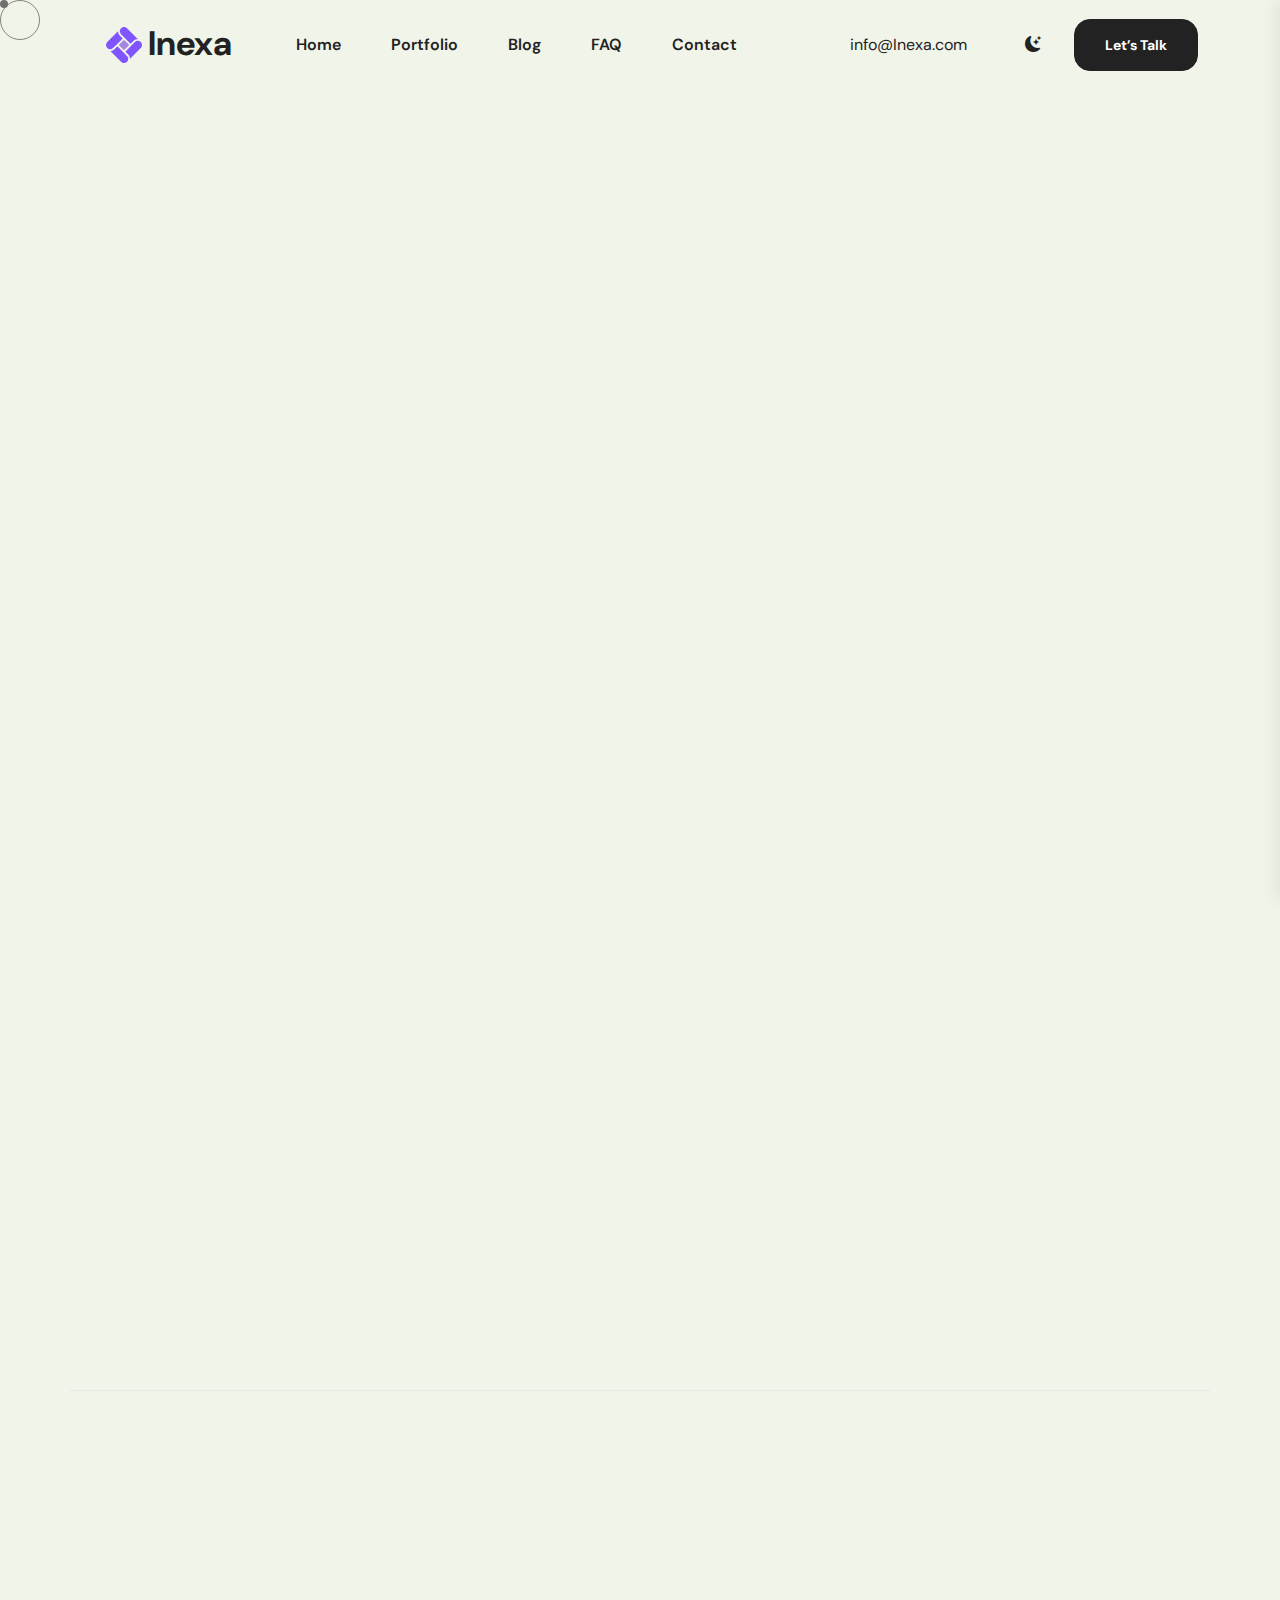
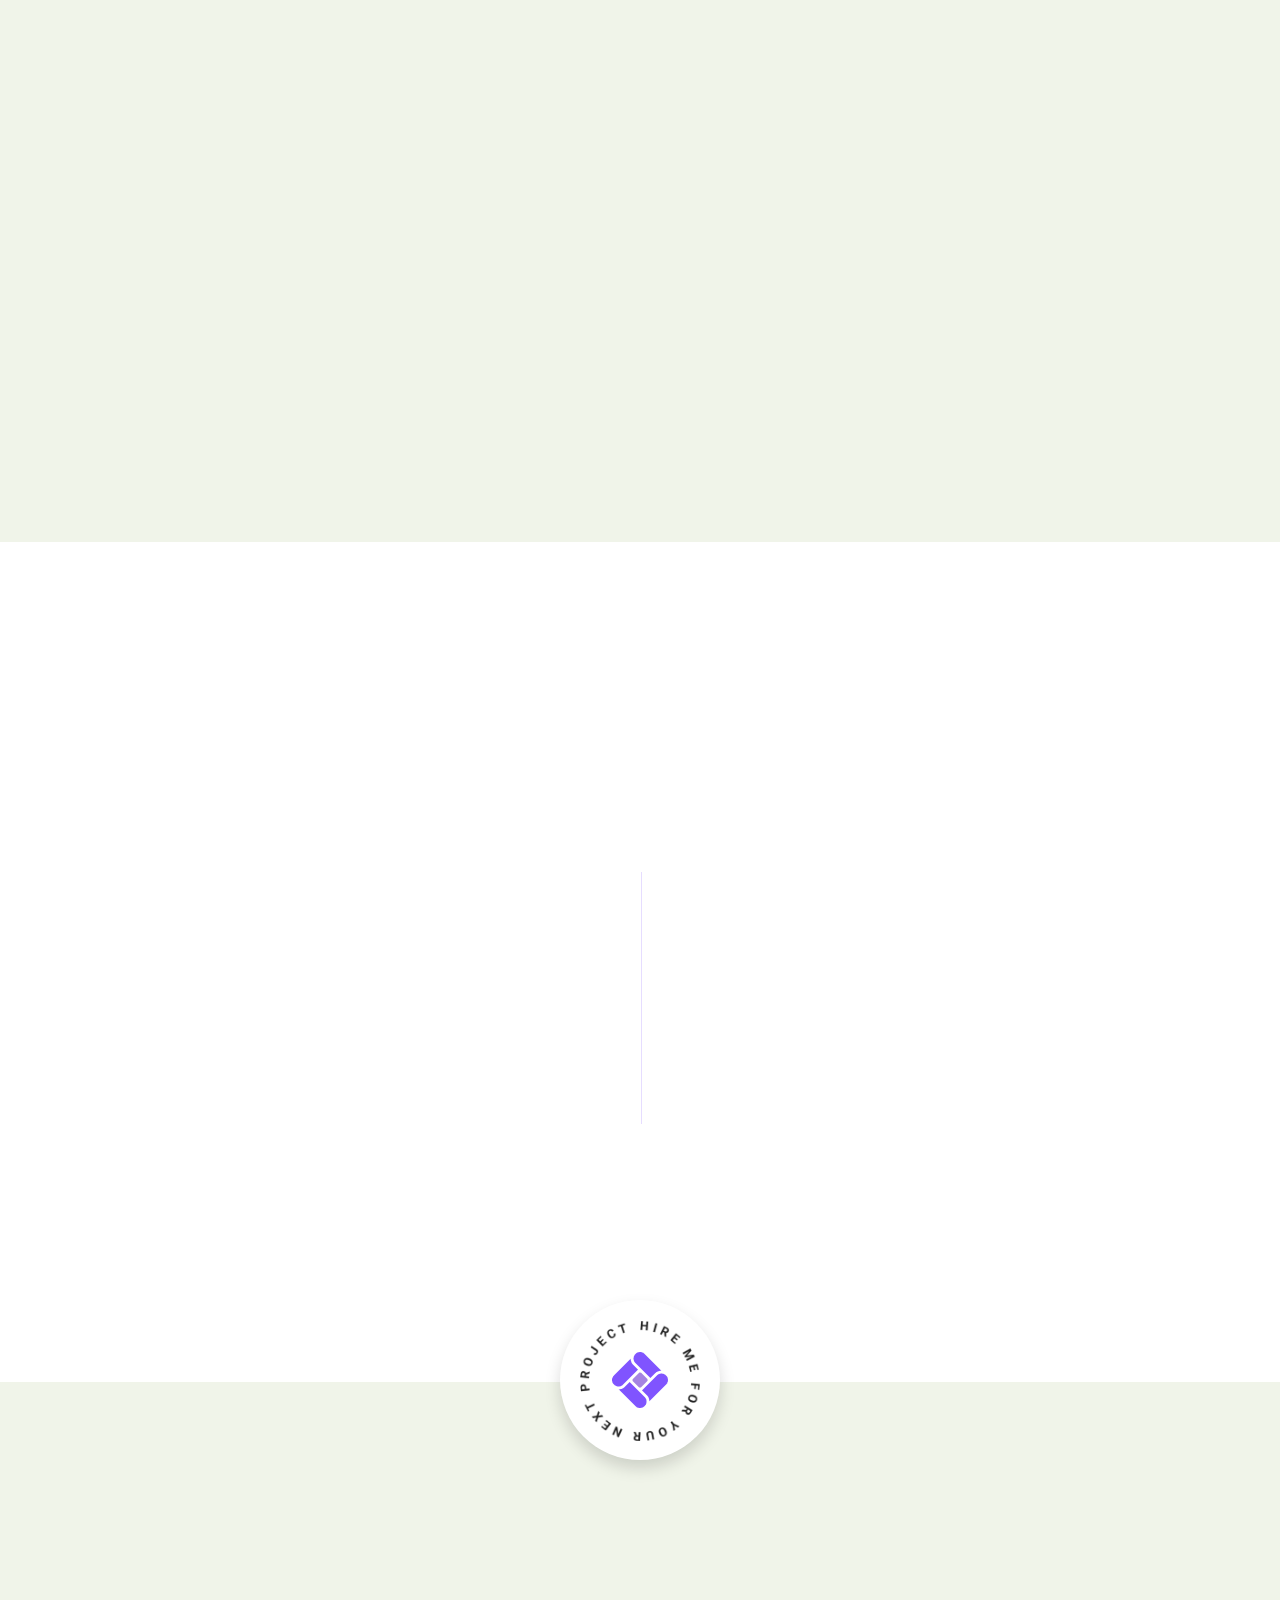
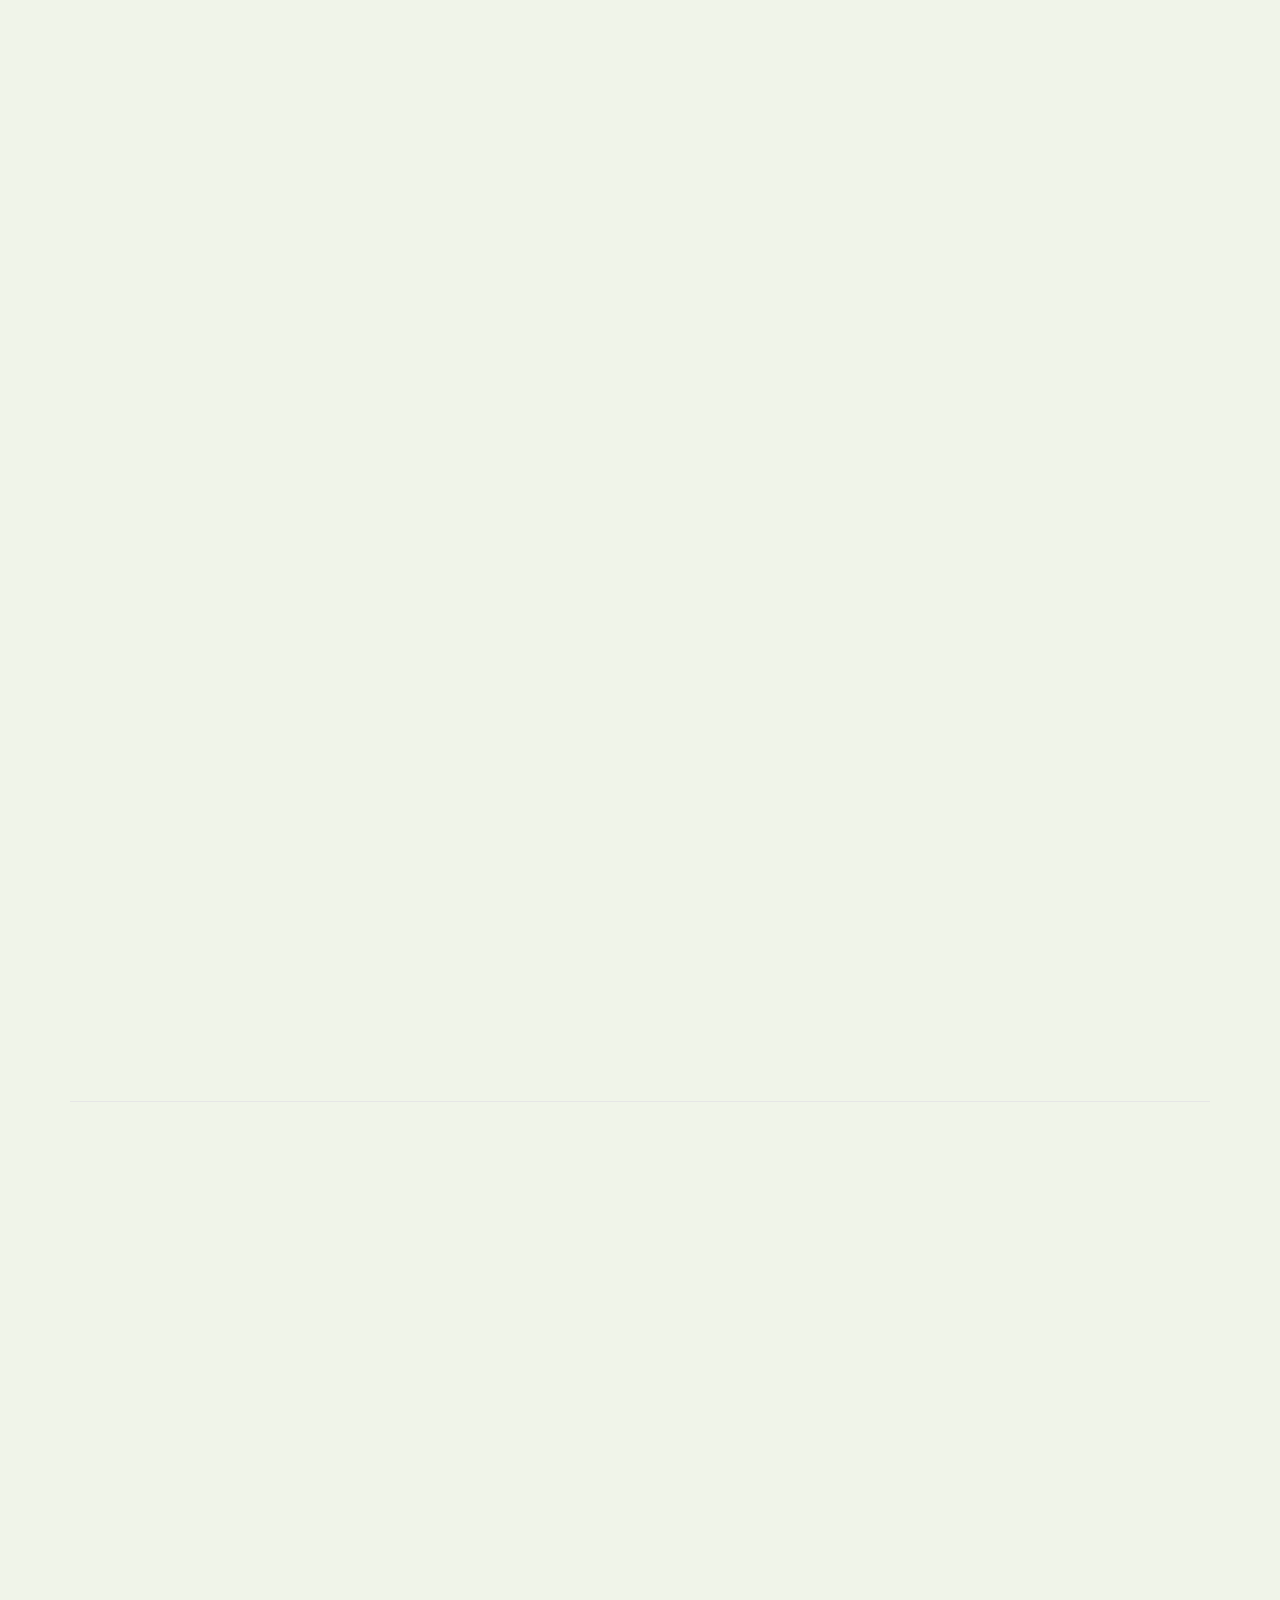
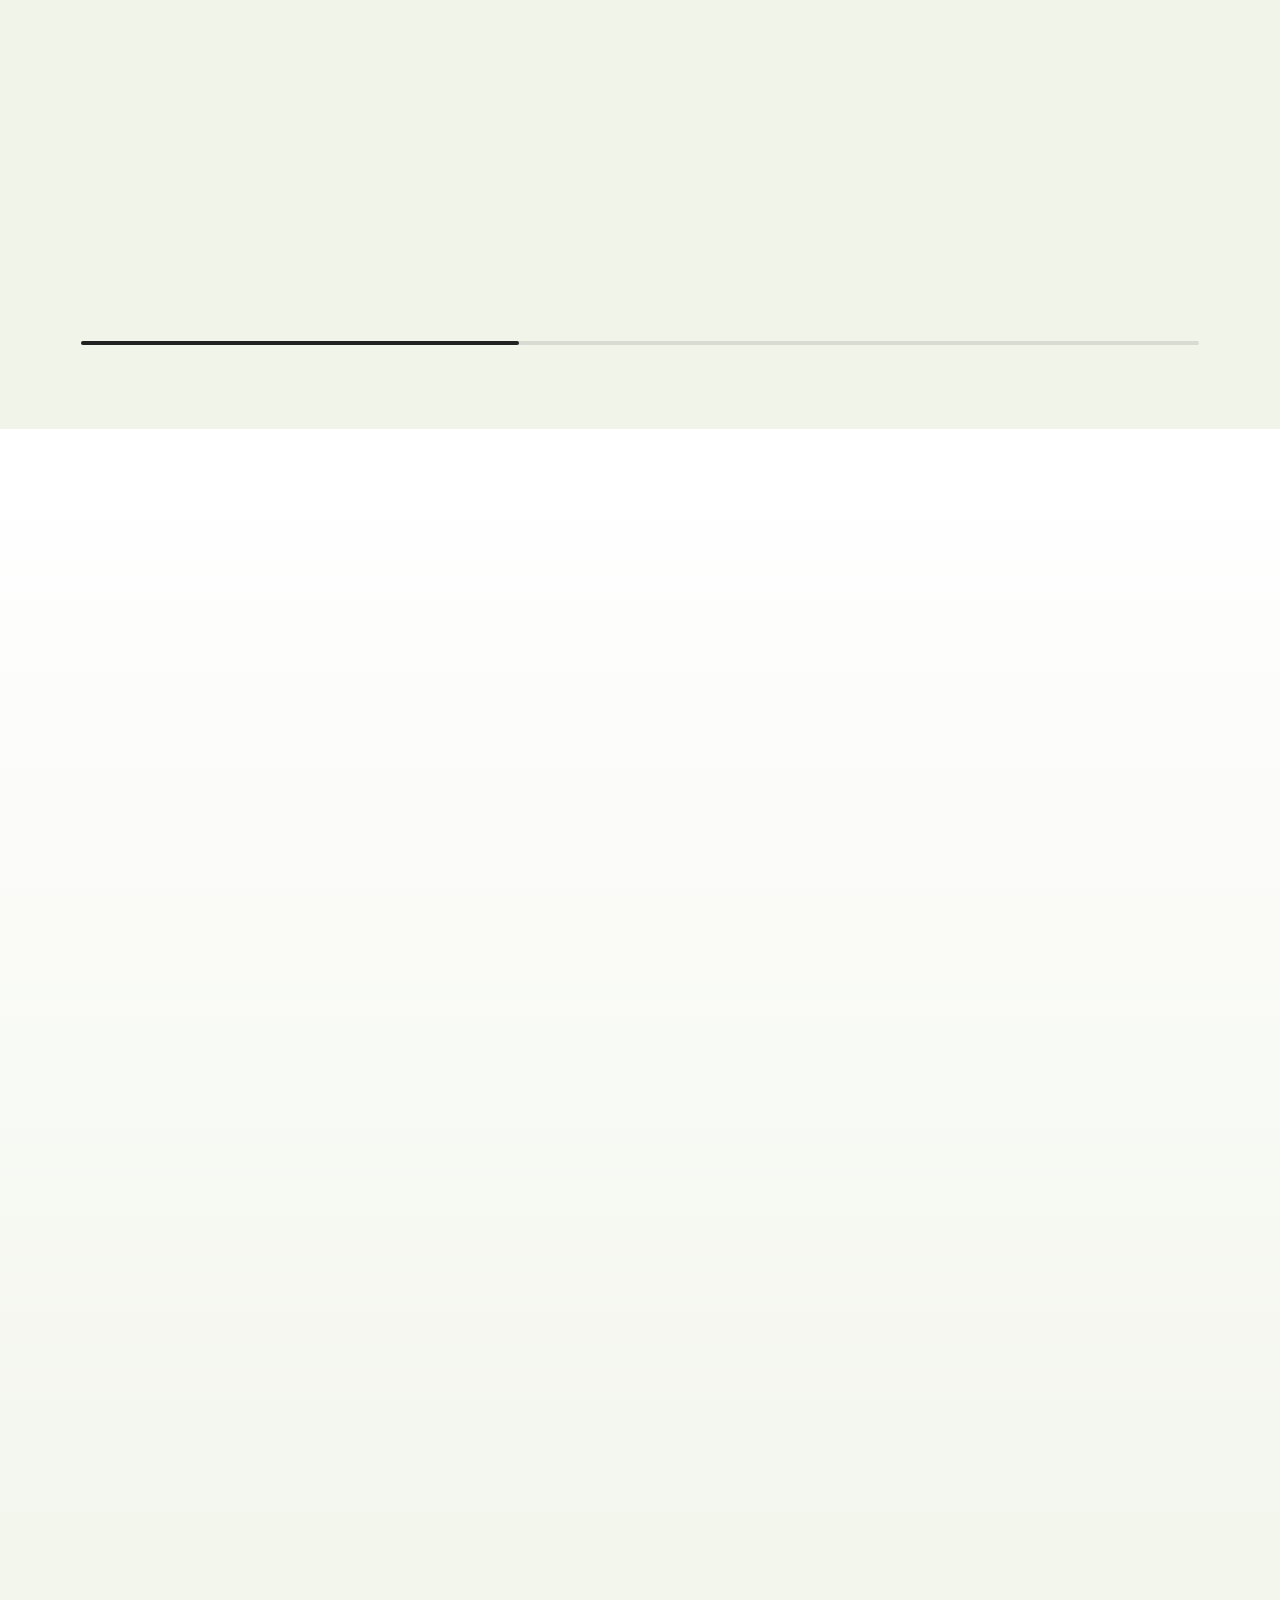
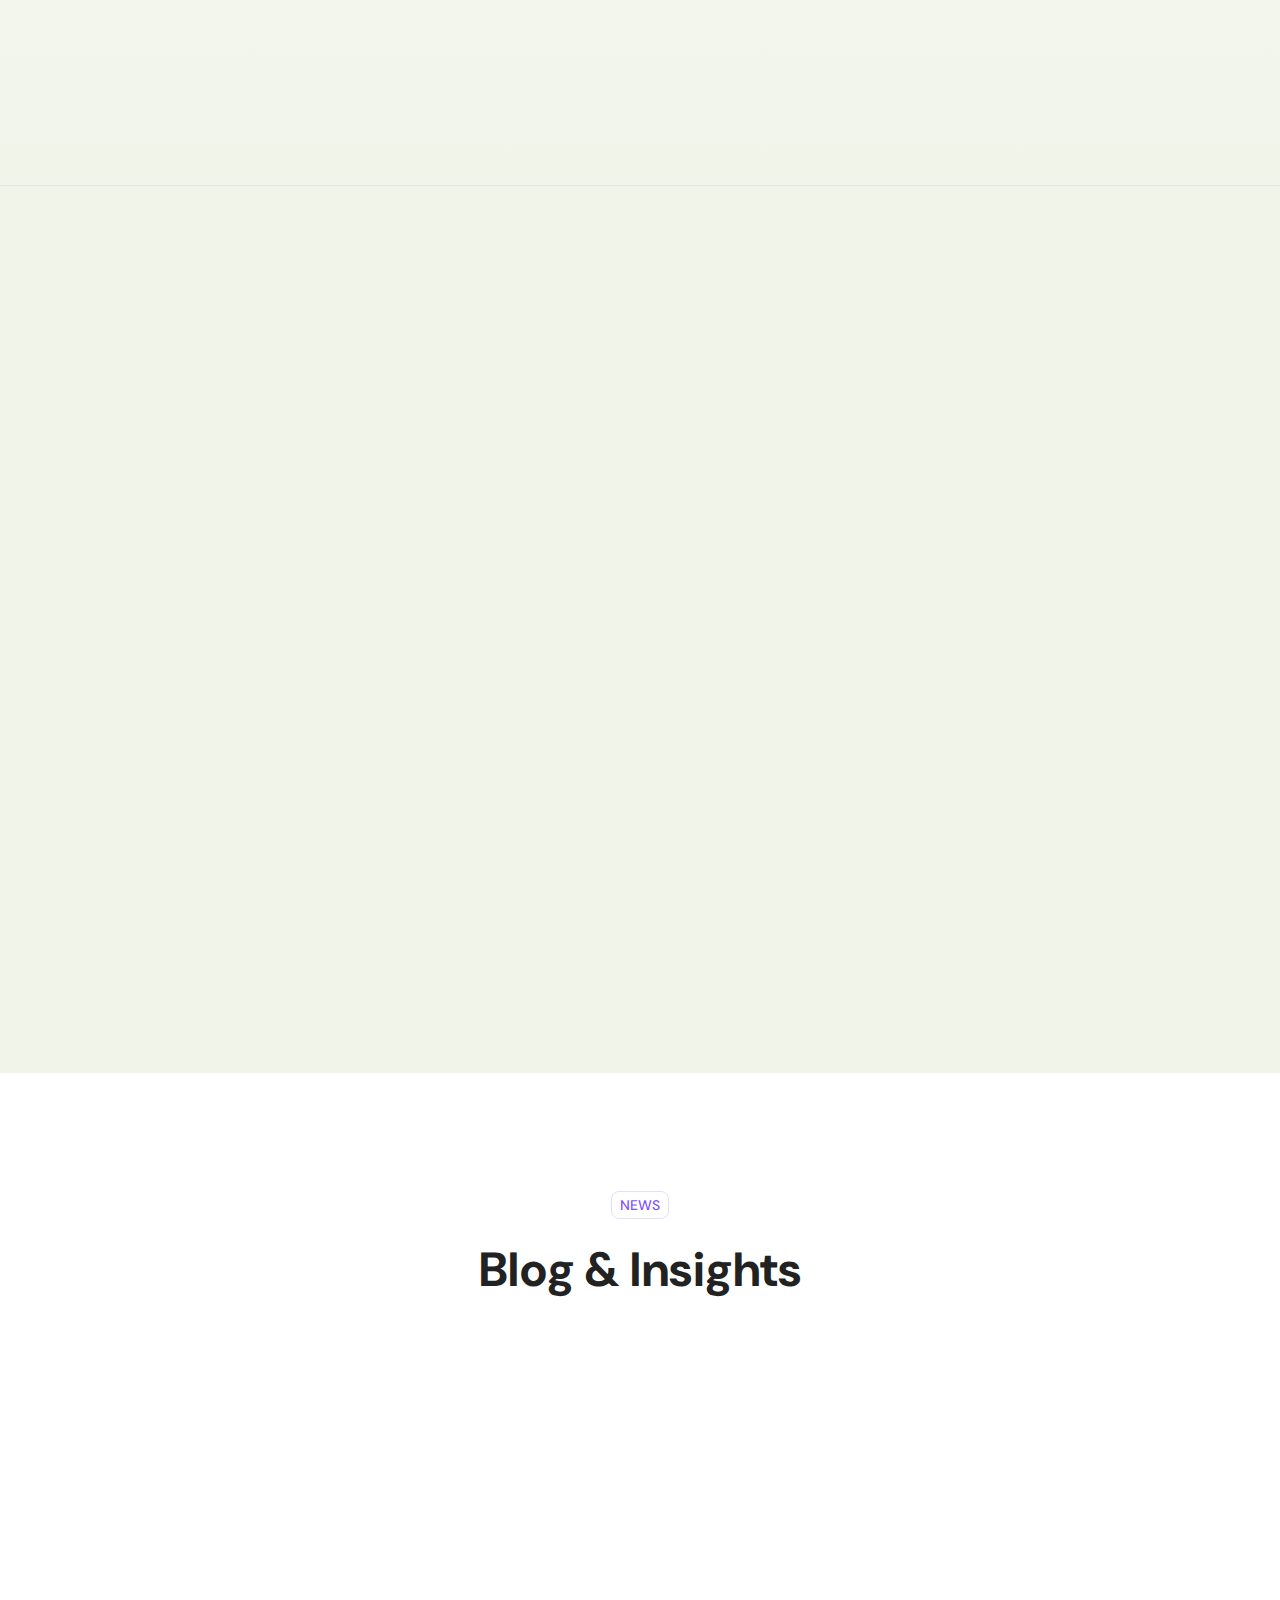
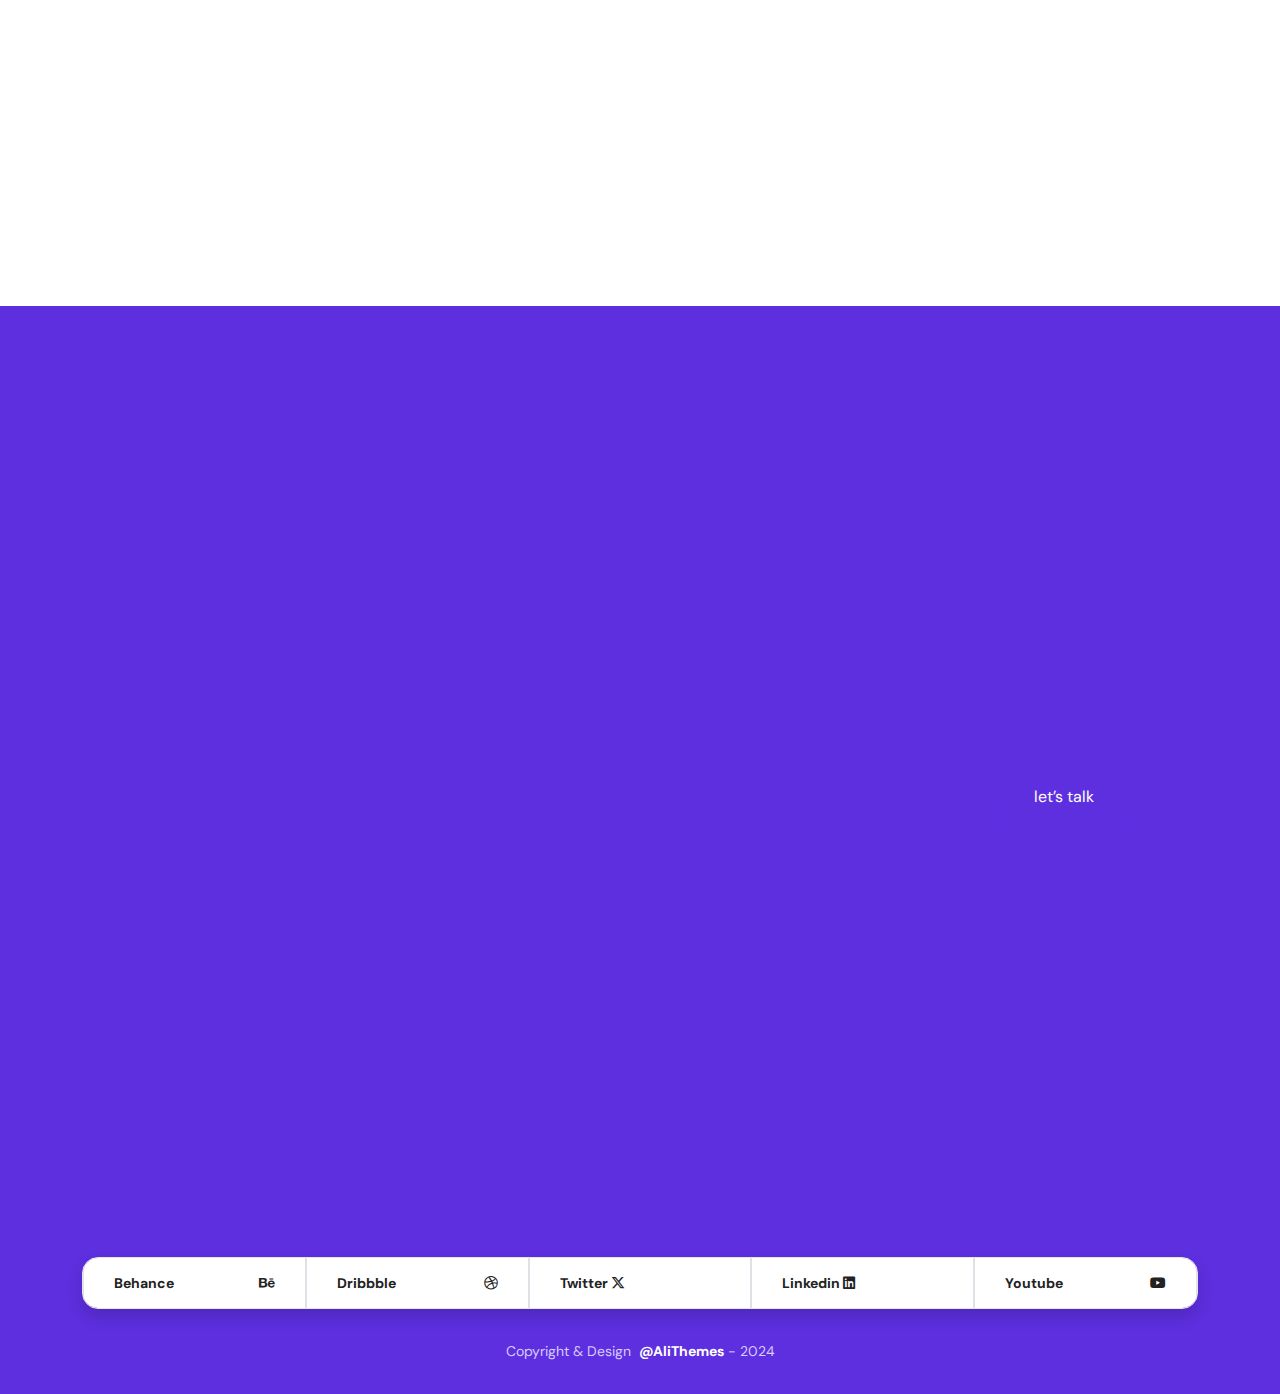
<file: index-3.html>
<!doctype html>
<html lang="en">

<head>
    <meta charset="UTF-8" />
    <meta name="viewport" content="width=device-width, initial-scale=1.0" />
    <meta http-equiv="x-ua-compatible" content="ie=edge" />
    <title>Inexa - Personal Portfolio Bootstrap 5 Template</title>
    <script src="assets/js/vendors/color-modes.js"></script>
    <!-- Favicon icon-->
    <link rel="shortcut icon" type="image/x-icon" href="assets/imgs/template/favicon.svg" />
    <!-- Libs CSS -->
    <link rel="stylesheet" href="assets/css/vendors/bootstrap.min.css" />
    <link rel="stylesheet" href="assets/css/vendors/swiper-bundle.min.css" />
    <link rel="stylesheet" href="assets/css/vendors/aos.css" />
    <link rel="stylesheet" href="assets/css/vendors/odometer.css" />
    <link rel="stylesheet" href="assets/css/vendors/magnific-popup.css" />
    <link rel="stylesheet" href="assets/css/vendors/carouselTicker.css" />
    <link rel="stylesheet" href="assets/fonts/bootstrap-icons/bootstrap-icons.min.css" />
    <link rel="stylesheet" href="assets/fonts/boxicons/boxicons.min.css" />
    <link rel="stylesheet" href="assets/fonts/fontawesome/fontawesome.min.css" />
    <link rel="stylesheet" href="assets/fonts/fontawesome/brands.min.css" />
    <link rel="stylesheet" href="assets/fonts/fontawesome/solid.min.css" />
    <!-- Main CSS -->
    <link rel="stylesheet" href="assets/css/main.css" />

</head>

<body class="magic-cursor position-relative">
    <div class="follower">
    </div>
    <div class="cursor">
        <span class="dot"></span>
    </div> <!--Preloader-->
    <div id="preloader">
        <div id="loader" class="loader">
            <div class="loader-container">
                <div class="rays justify-content-center align-items-center d-flex"></div>
            </div>
        </div>
    </div>
    <!--Preloader-end -->
    <!-- Navbar -->
    <header>
        <nav class="navbar navbar-transparent navbar-expand-lg py-0 z-5 tcmenu__wrap">
            <div class="container">
                <div class="d-flex p-3 p-lg-0 align-items-center w-100">
                    <a class="navbar-brand ms-lg-4 d-flex main-logo me-8" href="index.html">
                        <img src="assets/imgs/logo/favicon.svg" alt="inexa" />
                        <span class="text-dark">Inexa</span>
                    </a>
                    <div class="tcmenu__navbar-wrap tcmenu__main-menu d-none justify-content-start d-lg-flex">
                        <ul class="navbar-nav me-auto gap-4 align-items-lg-center navigation">
                            <li class="nav-item dropdown menu-item-has-children">
                                <a class="nav-link" href="#" role="button" data-bs-toggle="dropdown" aria-expanded="false">Home</a>
                                <ul class="dropdown-menu">
                                    <li>
                                        <a class="dropdown-item" href="index.html">Home page 1</a>
                                    </li>
                                    <li>
                                        <a class="dropdown-item" href="index-2.html">Home page 2</a>
                                    </li>
                                    <li>
                                        <a class="dropdown-item" href="index-3.html">Home page 3</a>
                                    </li>
                                </ul>
                            </li>
                            <li class="nav-item dropdown menu-item-has-children">
                                <a class="nav-link" href="#" role="button" data-bs-toggle="dropdown" aria-expanded="false">Portfolio</a>
                                <ul class="dropdown-menu">
                                    <li>
                                        <a class="dropdown-item" href="portfolio.html">Portfolio-List</a>
                                    </li>
                                    <li>
                                        <a class="dropdown-item" href="portfolio-details.html">Portfolio-Details</a>
                                    </li>
                                </ul>
                            </li>
                            <li class="nav-item dropdown menu-item-has-children">
                                <a class="nav-link" href="#" role="button" data-bs-toggle="dropdown" aria-expanded="false">Blog</a>
                                <ul class="dropdown-menu">
                                    <li>
                                        <a class="dropdown-item" href="blog-list.html">Blog list</a>
                                    </li>
                                    <li>
                                        <a class="dropdown-item" href="blog-details.html">Blog-details</a>
                                    </li>
                            </li>
                        </ul>
                        </li>
                        <li class="nav-item">
                            <a class="nav-link" href="faq.html">FAQ</a>
                        </li>
                        <li class="nav-item">
                            <a class="nav-link" href="get-quote.html">Contact</a>
                        </li>
                        </ul>
                    </div>
                    <div class="d-flex align-items-center ms-auto gap-4">
                        <p class="text-dark me-4 mb-0 d-none d-lg-block">info@Inexa.com</p>
                        <div class="dark-light-switcher d-flex justify-content-center align-items-center">
                            <i class="bi theme-icon bi-sun-fill"></i>
                            <i class="bi theme-icon bi-moon-stars-fill"></i>
                        </div>

                        <a href="get-quote.html" class="menu-tigger btn btn-dark d-none d-md-block"> Let’s Talk </a>
                        <div class="mobile-nav-toggler  d-lg-none rounded-circle bg-primary icon-shape icon-lg">
                            <img src="assets/imgs/icon/dot-menu.png" alt="inexa" />
                        </div>
                    </div>
                </div>
            </div>
        </nav>
        <!-- prettier-ignore -->
        <!-- Mobile Menu  -->
        <div class="tcmobile__menu">
            <nav class="tcmobile__menu-box">
                <div class="close-btn"><i class="fas fa-times"></i></div>
                <div class="nav-logo">
                    <a class="navbar-brand ms-lg-4 d-flex main-logo" href="index.html">
                        <img src="assets/imgs/logo/favicon.svg" alt="inexa" />
                        <span class="text-dark">Inexa</span>
                    </a>
                </div>
                <div class="tcmobile__search">
                    <form action="#">
                        <input type="text" class="form-control shadow-none" placeholder="Search here..." />
                        <button><i class="bi bi-search"></i></button>
                    </form>
                </div>
                <div class="tcmobile__menu-outer"></div>

                <div class="side-gallery mb-4 ps-4">
                    <div class="pt-1"></div>
                    <h4 class="mt-3 mb-3">Gallery</h4>
                    <div class="grid-items">
                        <div class="zoom-img rounded-3 d-inline-flex overflow-hidden">
                            <img class="g-col-4" src="assets/imgs/gallery/gallery-1.png" alt="inexa" />
                        </div>
                        <div class="zoom-img rounded-3 d-inline-flex overflow-hidden">
                            <img class="g-col-4" src="assets/imgs/gallery/gallery-2.png" alt="inexa" />
                        </div>
                        <div class="zoom-img rounded-3 d-inline-flex overflow-hidden">
                            <img class="g-col-4" src="assets/imgs/gallery/gallery-3.png" alt="inexa" />
                        </div>
                        <div class="zoom-img rounded-3 d-inline-flex overflow-hidden">
                            <img class="g-col-4" src="assets/imgs/gallery/gallery-4.png" alt="inexa" />
                        </div>
                        <div class="zoom-img rounded-3 d-inline-flex overflow-hidden">
                            <img class="g-col-4" src="assets/imgs/gallery/gallery-5.png" alt="inexa" />
                        </div>
                        <div class="zoom-img rounded-3 d-inline-flex overflow-hidden">
                            <img class="g-col-4" src="assets/imgs/gallery/gallery-6.png" alt="inexa" />
                        </div>
                        <div class="zoom-img rounded-3 d-inline-flex overflow-hidden">
                            <img class="g-col-4" src="assets/imgs/gallery/gallery-7.png" alt="inexa" />
                        </div>
                        <div class="zoom-img rounded-3 d-inline-flex overflow-hidden">
                            <img class="g-col-4" src="assets/imgs/gallery/gallery-8.png" alt="inexa" />
                        </div>
                        <div class="zoom-img rounded-3 d-inline-flex overflow-hidden">
                            <img class="g-col-4" src="assets/imgs/gallery/gallery-9.png" alt="inexa" />
                        </div>
                    </div>
                </div>

                <div class="tcmobile__menu-bottom">
                    <div class="contact-info">
                        <ul class="list-wrap list-unstyled">
                            <li><a href="mailto:info@inexa.com">contact@inexa.com</a></li>
                            <li><a href="tel:0123456789">(229) 555-0109</a></li>
                        </ul>
                    </div>
                    <div class="social-links">
                        <ul class="list-wrap">
                            <li>
                                <a href="https://www.facebook.com/" class=" text-reset">
                                    <i class="bi bi-facebook"></i>
                                </a>
                            </li>
                            <li>
                                <a href="https://twitter.com/" class=" text-reset">
                                    <i class="bi bi-twitter-x"></i>
                                </a>
                            </li>
                            <li>
                                <a href="https://www.instagram.com/" class=" text-reset">
                                    <i class="bi bi-instagram"></i>
                                </a>
                            </li>
                            <li>
                                <a href="https://www.youtube.com/" class=" text-reset">
                                    <i class="bi bi-youtube"></i>
                                </a>
                            </li>
                        </ul>
                    </div>
                </div>
            </nav>
        </div>
        <div class="tcmobile__menu-backdrop"></div>
        <!-- End Mobile Menu -->

        <div class="offCanvas__overly"></div>
        <!-- offCanvas-menu -->
        <!-- Offcanvas menu -->
        <div class="offcanvas offcanvas-start" data-bs-scroll="true" tabindex="-1" id="offcanvasWithBothOptions">
            <div class="offcanvas-header">
                <div class="offcanvas-close">
                    <button class="close-btn" data-bs-dismiss="offcanvas" aria-label="Close"><i class="fas fa-times"></i></button>
                </div>
            </div>
            <div class="offcanvas-body">
                <div class="offCanvas__logo mb-3">
                    <a class="navbar-brand ms-lg-4 d-flex main-logo me-8" href="index.html">
                        <img src="assets/imgs/logo/favicon.svg" alt="inexa" />
                        <span class="text-dark">Inexa</span>
                    </a>
                </div>
                <div class="offCanvas__side-info mb-4">
                    <div class="contact-list mb-4">
                        <h4>Office Address</h4>
                        <p>
                            123/A, Miranda City Likaoli <br />
                            Prikano, Dope
                        </p>
                    </div>
                    <div class="contact-list mb-4">
                        <h4>Phone Number</h4>
                        <p>+0989 7876 9865 9</p>
                        <p>+(090) 8765 86543 85</p>
                    </div>
                    <div class="contact-list mb-4">
                        <h4>Email Address</h4>
                        <p>info@inexa.com</p>
                        <p>contact@inexa.com</p>
                    </div>
                </div>
                <div class="side-gallery mb-4">
                    <div class="pt-1"></div>
                    <h4 class="mt-3 mb-3">Gallery</h4>
                    <div class="grid-items">
                        <div class="zoom-img rounded-3 d-inline-flex overflow-hidden">
                            <img class="g-col-4" src="assets/imgs/gallery/gallery-1.png" alt="inexa" />
                        </div>
                        <div class="zoom-img rounded-3 d-inline-flex overflow-hidden">
                            <img class="g-col-4" src="assets/imgs/gallery/gallery-2.png" alt="inexa" />
                        </div>
                        <div class="zoom-img rounded-3 d-inline-flex overflow-hidden">
                            <img class="g-col-4" src="assets/imgs/gallery/gallery-3.png" alt="inexa" />
                        </div>
                        <div class="zoom-img rounded-3 d-inline-flex overflow-hidden">
                            <img class="g-col-4" src="assets/imgs/gallery/gallery-4.png" alt="inexa" />
                        </div>
                        <div class="zoom-img rounded-3 d-inline-flex overflow-hidden">
                            <img class="g-col-4" src="assets/imgs/gallery/gallery-5.png" alt="inexa" />
                        </div>
                        <div class="zoom-img rounded-3 d-inline-flex overflow-hidden">
                            <img class="g-col-4" src="assets/imgs/gallery/gallery-6.png" alt="inexa" />
                        </div>
                        <div class="zoom-img rounded-3 d-inline-flex overflow-hidden">
                            <img class="g-col-4" src="assets/imgs/gallery/gallery-7.png" alt="inexa" />
                        </div>
                        <div class="zoom-img rounded-3 d-inline-flex overflow-hidden">
                            <img class="g-col-4" src="assets/imgs/gallery/gallery-8.png" alt="inexa" />
                        </div>
                        <div class="zoom-img rounded-3 d-inline-flex overflow-hidden">
                            <img class="g-col-4" src="assets/imgs/gallery/gallery-9.png" alt="inexa" />
                        </div>
                    </div>
                </div>
                <div class="offCanvas__social-icon mt-30">
                    <h6 class="text-secondary">Follow me:</h6>
                    <a href="https://www.facebook.com/" target="_blank"><i class="fab fa-facebook-f"></i></a>
                    <a href="https://x.com/" target="_blank"><i class="fab fa-twitter"></i></a>
                    <a href="https://www.google.com/" target="_blank"><i class="fab fa-google-plus-g"></i></a>
                    <a href="https://www.instagram.com/" target="_blank"><i class="fab fa-instagram"></i></a>
                </div>
            </div>
        </div>
        <!-- Offcanvas menu -->

    </header>

    <main class="overflow-hidden">
        <!--home 3 Section1-->
        <section class="home3_section1 bg-secondary-1 section-padding position-relative">
            <div class="container position-relative z-1 pb-250 pt-250">
                <div class="row">
                    <div class="col wow img-custom-anim-left">
                        <span class="text-uppercase text-primary border border-primary-1 bg-white rounded-3 fs-7 py-1 px-2 fw-medium">alonso fikri</span>
                        <h1 class="fs-96">
                            Freelance <br />
                            UI & UX
                            <span class="stroke-primary">Designer</span>
                        </h1>
                        <div class="btn btn-dark me-3">Download cv</div>
                        <a href="https://www.behance.net/" target="_blank" class="icon-shape btn-outline-primary icon-xl bg-white rounded-3 me-3">
                            <i class="fa-brands fa-behance"></i>
                        </a>
                        <a href="https://x.com/" target="_blank" class="icon-shape btn-outline-primary icon-xl bg-white rounded-3 me-3">
                            <i class="bi bi-twitter-x"></i>
                        </a>
                        <a href="https://www.linkedin.com/" target="_blank" class="icon-shape btn-outline-primary icon-xl bg-white rounded-3 me-3">
                            <i class="bi bi-linkedin"></i>
                        </a>
                    </div>
                </div>
            </div>
            <div class="position-absolute top-0 end-0 z-0 wow img-custom-anim-top">
                <img class="dark-reverse" src="assets/imgs/human/bg.png" alt="inexa" />
            </div>
            <div class="position-absolute top-0 end-0 wow img-custom-anim-top">
                <img src="assets/imgs/human/human-3.png" alt="inexa" />
            </div>
            <div class="position-absolute start-50 top-0 pt-150 ps-5 wow img-custom-anim-top">
                <img src="assets/imgs/background/pattern-dot.png" alt="inexa" />
            </div>
            <div class="position-absolute start-0 bottom-0 ms-5 border-5 border-white pe-4 wow img-custom-anim-top">
                <img src="assets/imgs/background/test.png" alt="about" class="img-fluid rounded-4 m-5 shadow shake-vertical" />
                <a href="#" class="position-absolute top-0 start-0 translate-middle m-6">
                    <i class="fa-solid fa-paperclip fs-2"></i>
                </a>
                <a href="https://www.youtube.com/watch?v=gXFATcwrO-U" class="popup-video me-5 bg-primary position-absolute bottom-0 mb-8 end-0 icon-shape icon_50 rounded-circle text-primary">
                    <i class="bi bi-play-fill text-white"></i>
                </a>
            </div>
        </section>
        <section class="bg-secondary-1">
            <div class="container border-bottom ">
                <div class="row pb-8">
                    <div class="scroll-wrapper mask-image">
                        <div class="item item1">
                            <div class="d-flex align-items-center justify-content-center gap-3">
                                <img src="assets/imgs/icon/icon-1.png" alt="brand" />
                                <h2 class="m-0 text-dark">Astro</h2>
                            </div>
                        </div>
                        <div class="item item2">
                            <div class="d-flex align-items-center justify-content-center gap-3">
                                <img src="assets/imgs/icon/icon-2.png" alt="brand" />
                                <h2 class="m-0 text-dark">Purei</h2>
                            </div>
                        </div>
                        <div class="item item3">
                            <div class="d-flex align-items-center justify-content-center gap-3">
                                <img src="assets/imgs/icon/icon-3.png" alt="brand" />
                                <h2 class="m-0 text-dark">Freshzi</h2>
                            </div>
                        </div>
                        <div class="item item4">
                            <div class="d-flex align-items-center justify-content-center gap-3">
                                <img src="assets/imgs/icon/icon-4.png" alt="brand" />
                                <h2 class="m-0 text-dark">YellPure</h2>
                            </div>
                        </div>
                        <div class="item item5">
                            <div class="d-flex align-items-center justify-content-center gap-3">
                                <img src="assets/imgs/icon/icon-5.png" alt="brand" />
                                <h2 class="m-0 text-dark">ai.core</h2>
                            </div>
                        </div>
                        <div class="item item6">
                            <div class="d-flex align-items-center justify-content-center gap-3">
                                <img src="assets/imgs/icon/icon-1.png" alt="brand" />
                                <h2 class="m-0 text-dark">Astro</h2>
                            </div>
                        </div>
                        <div class="item item7">
                            <div class="d-flex align-items-center justify-content-center gap-3">
                                <img src="assets/imgs/icon/icon-2.png" alt="brand" />
                                <h2 class="m-0 text-dark">Purei</h2>
                            </div>
                        </div>
                        <div class="item item8">
                            <div class="d-flex align-items-center justify-content-center gap-3">
                                <img src="assets/imgs/icon/icon-3.png" alt="brand" />
                                <h2 class="m-0 text-dark">Freshzi</h2>
                            </div>
                        </div>
                    </div>
                </div>
            </div>
        </section>
        <!--home 3 Section4-->
        <section class="home3_section2 section-padding bg-secondary-1">
            <div class="container wow img-custom-anim-top">
                <div class="row">
                    <div class="col text-center">
                        <span class="text-uppercase text-primary border border-primary-1 bg-white rounded-3 fs-7 py-1 px-2 fw-medium">services</span>
                        <h1 class="ds-5">My expertise</h1>
                    </div>
                </div>
                <div class="row">
                    <div class="col-lg-4 mt-5 pb-5">
                        <div class="experti p-5 bg-white rounded-4 hover-up position-relative z-1 shadow">
                            <a href="#">
                                <img src="assets/imgs/icon/icon-7.png" alt="inexa" />
                                <h1 class=" position-relative z-1">Branding</h1>
                                <p class="text-secondary">Elevate your presence with distinctive logos, color palettes, and brand guidelines that leave a lasting impression.</p>
                                <span class="stroke_light_xl position-absolute top-0 end-0 lh-1 z-0">01</span>
                            </a>
                        </div>
                    </div>
                    <div class="col-lg-4 mt-5 pb-5">
                        <div class="experti p-5 bg-white rounded-4 hover-up position-relative z-1 shadow">
                            <a href="#">
                                <img src="assets/imgs/icon/icon-8.png" alt="inexa" />
                                <h1 class=" position-relative z-1">Consultancy</h1>
                                <p class="text-secondary">Elevate your presence with distinctive logos, color palettes, and brand guidelines that leave a lasting impression.</p>
                                <span class="stroke_light_xl position-absolute top-0 end-0 lh-1 z-0">02</span>
                            </a>
                        </div>
                    </div>
                    <div class="col-lg-4 mt-5 pb-5">
                        <div class="experti p-5 bg-white rounded-4 hover-up position-relative z-1 shadow">
                            <a href="#">
                                <img src="assets/imgs/icon/icon-9.png" alt="inexa" />
                                <h1 class=" position-relative z-1">Product design</h1>
                                <p class="text-secondary">Elevate your presence with distinctive logos, color palettes, and brand guidelines that leave a lasting impression.</p>
                                <span class="stroke_light_xl position-absolute top-0 end-0 lh-1 z-0">03</span>
                            </a>
                        </div>
                    </div>
                </div>
            </div>
        </section>
        <!--home 3 Section3-->
        <section class="home3_section3 section-padding">
            <div class="container">
                <div class="row">
                    <div class="col-lg-5 wow img-custom-anim-top pt-1">
                        <span class="text-uppercase text-primary border border-primary-1 bg-white rounded-3 fs-7 py-1 px-2 fw-medium">services</span>
                        <h1 class="ds-5 pe-8">Resume of experience & education</h1>
                        <div class="mb-5">
                            <div class="d-flex justify-content-between">
                                <h6>User Experience</h6>
                            </div>
                            <div class="progress position-relative" role="progressbar" aria-label="Example 4px high" style="height: 4px;" aria-valuenow="93" aria-valuemin="0" aria-valuemax="100">
                                <div class="progress-bar" style="width: 93%"></div>
                                <div class="vertical-line" style="left: 93%"></div>
                                <span class="progress-number fw-bold text-primary" style="left: 93%">93%</span>
                            </div>
                        </div>
                        <div class="mb-5">
                            <div class="d-flex justify-content-between">
                                <h6>Web Applications</h6>
                            </div>
                            <div class="progress position-relative" role="progressbar" aria-label="Example 4px high" style="height: 4px;" aria-valuenow="64" aria-valuemin="0" aria-valuemax="100">
                                <div class="progress-bar" style="width: 64%"></div>
                                <div class="vertical-line" style="left: 64%"></div>
                                <span class="progress-number fw-bold text-primary" style="left: 64%">64%</span>
                            </div>
                        </div>
                        <div class="mb-5">
                            <div class="mb-3">
                                <h6>Product Design</h6>
                            </div>
                            <div class="progress position-relative" role="progressbar" aria-label="Example 4px high" style="height: 4px;" aria-valuenow="39" aria-valuemin="0" aria-valuemax="100">
                                <div class="progress-bar" style="width: 39%"></div>
                                <div class="vertical-line" style="left: 39%"></div>
                                <span class="progress-number fw-bold text-primary" style="left: 39%">39%</span>
                            </div>
                        </div>
                        <div class="mb-5">
                            <div class="mb-3">
                                <h6>24/7 Support</h6>
                            </div>
                            <div class="progress position-relative" role="progressbar" aria-label="Example 4px high" style="height: 4px;" aria-valuenow="75" aria-valuemin="0" aria-valuemax="100">
                                <div class="progress-bar" style="width: 75%"></div>
                                <div class="vertical-line" style="left: 75%"></div>
                                <span class="progress-number fw-bold text-primary" style="left: 75%">75%</span>
                            </div>
                        </div>
                    </div>
                    <div class="col-lg-7 ps-lg-10 ps-5">
                        <p class="border-lg-top border-2 border-primary pt-5 wow img-custom-anim-left">
                            You may also realize cost savings from your energy efficient choices in your custom home. Federal tax credits for some green materials can allow you to deduct
                            as much.z
                        </p>
                        <div class="hover-up mb-8">
                            <a href="get-quote.html" class="fw-bold fs-5 wow img-custom-anim-left">
                                Let’s Talk!
                                <i class="fa-solid fa-long-arrow-right text-primary ms-2"></i>
                            </a>
                        </div>
                        <div class="ps-10 border-start border-primary-1 position-relative">
                            <div class="wow img-custom-anim-left">
                                <span class="text-primary fs-7">(2000 - 2004)</span>
                                <h2>Bachelors Degree In Design</h2>
                                <p>
                                    Elevate your presence with distinctive logos, <br />
                                    color palettes, and brand.
                                </p>
                                <span class="text-primary fs-7">(2010 - 2015)</span>
                                <h2>UX Design In Google Inc.</h2>
                                <p>
                                    Elevate your presence with distinctive logos, <br />
                                    color palettes, and brand.
                                </p>
                            </div>
                            <div class="position-absolute d-flex flex-column top-50 start-0 translate-middle">
                                <div class="icon-shape icon-xxl rounded-circle border-primary border mb-9 bg-white wow img-custom-anim-left">
                                    <img src="assets/imgs/icon/education.png" alt="inexa" />
                                </div>
                                <div class="icon-shape icon-xxl rounded-circle border-primary border mb-8 bg-white wow img-custom-anim-left">
                                    <img src="assets/imgs/icon/idea.png" alt="inexa" />
                                </div>
                            </div>
                        </div>
                    </div>
                </div>
            </div>
        </section>
        <section>
            <div class="container">
                <div class="row justify-content-center">
                    <div class="position-relative bg-white icon_160 icon-shape rounded-circle shadow">
                        <img class="position-relative" src="assets/imgs/icon/badge-icon.png" alt="inexa" />
                        <div class="position-absolute top-50 start-50 translate-middle w-75">
                            <img class="ribbonRotate dark-reverse" src="assets/imgs/icon/badge-text.png" alt="inexa" />
                        </div>
                    </div>
                </div>
            </div>
        </section>

        <!--home 3 Section4-->
        <section class="home3_section4 section-padding bg-secondary-1">
            <div class="container">
                <div class="row">
                    <div class="col text-center pt-120 wow img-custom-anim-top">
                        <span class="text-uppercase text-primary border border-primary-1 bg-white rounded-3 fs-7 py-1 px-2 fw-medium">portfolio</span>
                        <h1 class="ds-5">My featured works</h1>
                    </div>
                </div>
            </div>
            <div class="position-relative">
                <!-- Carausel Scroll -->
                <div id="carouselTicker-left" class="carouselTicker position-relative z-1 wow img-custom-anim-right">
                    <ul class="carouselTicker__list">
                        <li class="carouselTicker__item">
                            <a href="portfolio-details.html">
                                <img class="rounded-4" src="assets/imgs/background/img-portfolio-3-1.png" alt="inexa" />
                            </a>
                        </li>
                        <li class="carouselTicker__item">
                            <a href="portfolio-details.html">
                                <img class="rounded-4" src="assets/imgs/background/img-portfolio-3-2.png" alt="inexa" />
                            </a>
                        </li>
                        <li class="carouselTicker__item">
                            <a href="portfolio-details.html">
                                <img class="rounded-4" src="assets/imgs/background/img-portfolio-3-3.png" alt="inexa" />
                            </a>
                        </li>
                        <li class="carouselTicker__item">
                            <a href="portfolio-details.html">
                                <img class="rounded-4" src="assets/imgs/background/img-portfolio-3-4.png" alt="inexa" />
                            </a>
                        </li>
                        <li class="carouselTicker__item">
                            <a href="portfolio-details.html">
                                <img class="rounded-4" src="assets/imgs/background/img-portfolio-3-1.png" alt="inexa" />
                            </a>
                        </li>
                        <li class="carouselTicker__item">
                            <a href="portfolio-details.html">
                                <img class="rounded-4" src="assets/imgs/background/img-portfolio-3-2.png" alt="inexa" />
                            </a>
                        </li>
                        <li class="carouselTicker__item">
                            <a href="portfolio-details.html">
                                <img class="rounded-4" src="assets/imgs/background/img-portfolio-3-3.png" alt="inexa" />
                            </a>
                        </li>
                        <li class="carouselTicker__item">
                            <a href="portfolio-details.html">
                                <img class="rounded-4" src="assets/imgs/background/img-portfolio-3-4.png" alt="inexa" />
                            </a>
                        </li>
                    </ul>
                </div>
                <div id="carouselTicker-right" class="carouselTicker mt-6 position-relative z-1 wow img-custom-anim-left">
                    <ul class="carouselTicker__list">
                        <li class="carouselTicker__item">
                            <a href="portfolio-details.html">
                                <img class="rounded-4" src="assets/imgs/background/img-portfolio-3-5.png" alt="inexa" />
                            </a>
                        </li>
                        <li class="carouselTicker__item">
                            <a href="portfolio-details.html">
                                <img class="rounded-4" src="assets/imgs/background/img-portfolio-3-6.png" alt="inexa" />
                            </a>
                        </li>
                        <li class="carouselTicker__item">
                            <a href="portfolio-details.html">
                                <img class="rounded-4" src="assets/imgs/background/img-portfolio-3-7.png" alt="inexa" />
                            </a>
                        </li>
                        <li class="carouselTicker__item">
                            <a href="portfolio-details.html">
                                <img class="rounded-4" src="assets/imgs/background/img-portfolio-3-8.png" alt="inexa" />
                            </a>
                        </li>
                        <li class="carouselTicker__item">
                            <a href="portfolio-details.html">
                                <img class="rounded-4" src="assets/imgs/background/img-portfolio-3-5.png" alt="inexa" />
                            </a>
                        </li>
                        <li class="carouselTicker__item">
                            <a href="portfolio-details.html">
                                <img class="rounded-4" src="assets/imgs/background/img-portfolio-3-6.png" alt="inexa" />
                            </a>
                        </li>
                        <li class="carouselTicker__item">
                            <a href="portfolio-details.html">
                                <img class="rounded-4" src="assets/imgs/background/img-portfolio-3-7.png" alt="inexa" />
                            </a>
                        </li>
                        <li class="carouselTicker__item">
                            <a href="portfolio-details.html">
                                <img class="rounded-4" src="assets/imgs/background/img-portfolio-3-8.png" alt="inexa" />
                            </a>
                        </li>
                    </ul>
                </div>
                <h1 class="position-absolute top-50 start-50 translate-middle mb-10 mt-0 stroke_light_xl text-secondary-1 z-0 wow img-custom-anim-top">Creative Works</h1>
            </div>
        </section>
        <!--home 3 Section5-->
        <section class=" pb-120 bg-secondary-1 position-relative">
            <div class="container border-top">
                <div class="row pt-120">
                    <div class="col-lg-5 wow img-custom-anim-left pt-1">
                        <span class="text-uppercase text-primary border border-primary-1 bg-white rounded-3 fs-7 py-1 px-2 fw-medium text-nowrap">experience & education</span>
                        <h1 class="ds-5 mb-8">
                            Resume of experience <br class="d-none d-md-block" />
                            & education
                        </h1>
                    </div>
                    <div class="col-2 ms-auto wow img-custom-anim-left">
                        <div class="position-relative mt-10 d-none d-lg-block">
                            <div class="swiper-button-next">
                                <i class="bi bi-arrow-right"></i>
                            </div>
                            <div class="swiper-button-prev ms-8">
                                <i class="bi bi-arrow-left"></i>
                            </div>
                        </div>
                    </div>
                </div>
            </div>
            <div class="container">
                <div class="row">
                    <div class="col-12">
                        <span class="swipper-root"></span>
                    </div>
                </div>
            </div>
            <div class="box-swiper-padding">
                <div class="swiper slider-5 py-5 wow img-custom-anim-right">
                    <div class="swiper-wrapper">
                        <div class="swiper-slide">
                            <div class="resume d-flex p-6 bg-white rounded-4 hover-up shadow-sm">
                                <div class="w-100 ">
                                    <div class="position-relative avatar avatar-xxl">
                                        <img class="rounded-4 d-block" src="assets/imgs/avatar/avatar-7.png" alt="inexa" />
                                        <div class="icon-shape icon-md bg-primary rounded-circle position-absolute top-100 start-50 translate-middle">
                                            <img src="assets/imgs/icon/badge-icon-sm.png" alt="inexa" />
                                        </div>
                                    </div>
                                </div>
                                <div class="d-flex flex-column justify-content-between">
                                    <p class="text-dark mb-0 pe-2 ds-xs-6">
                                        <span class="opacity-25">“</span> Exceptional service! My website never looked better. Truly top-notch stylists and unmatched personalized care.
                                        This is one of my favorite places to visit for a ui/ux website procedure and a regular. <span class="opacity-25">”</span>
                                    </p>
                                    <div class="d-flex justify-content-between align-items-center">
                                        <a href="#">
                                            <h3 class="fs-4">Miranda H. Halim</h3>
                                            <p class="text-primary fw-normal fs-7 text-uppercase mb-0">FOUNDER & CEO</p>
                                        </a>
                                        <div class="group_star">
                                            <div class="d-flex  gap-1 align-items-center px-2 py-1 border rounded-pill d-inline-flex">
                                                <i class="fa-solid fa-star text-primary fs-8"></i>
                                                <i class="fa-solid fa-star text-primary fs-8"></i>
                                                <i class="fa-solid fa-star text-primary fs-8"></i>
                                                <i class="fa-solid fa-star text-primary fs-8"></i>
                                                <i class="fa-solid fa-star text-primary fs-8"></i>
                                            </div>
                                        </div>
                                    </div>
                                </div>
                            </div>
                        </div>
                        <div class="swiper-slide">
                            <div class="resume d-flex p-6 bg-white rounded-4 hover-up shadow-sm">
                                <div class="w-100 ">
                                    <div class="position-relative avatar avatar-xxl">
                                        <img class="rounded-4 d-block" src="assets/imgs/avatar/avatar-8.png" alt="inexa" />
                                        <div class="icon-shape icon-md bg-primary rounded-circle position-absolute top-100 start-50 translate-middle">
                                            <img src="assets/imgs/icon/badge-icon-sm.png" alt="inexa" />
                                        </div>
                                    </div>
                                </div>
                                <div class="d-flex flex-column justify-content-between">
                                    <p class="text-dark mb-0 pe-2 ds-xs-6">
                                        <span class="opacity-25">“</span> Exceptional service! My website never looked better. Truly top-notch stylists and unmatched personalized care.
                                        This is one of my favorite places to visit for a ui/ux website procedure and a regular. <span class="opacity-25">”</span>
                                    </p>
                                    <div class="d-flex justify-content-between align-items-center">
                                        <a href="#">
                                            <h3 class="fs-4">Rosalina D. William</h3>
                                            <p class="text-primary fw-normal fs-7 text-uppercase mb-0">head of idea</p>
                                        </a>
                                        <div class="group_star">
                                            <div class="d-flex  gap-1 align-items-center px-2 py-1 border rounded-pill d-inline-flex">
                                                <i class="fa-solid fa-star text-primary fs-8"></i>
                                                <i class="fa-solid fa-star text-primary fs-8"></i>
                                                <i class="fa-solid fa-star text-primary fs-8"></i>
                                                <i class="fa-solid fa-star text-primary fs-8"></i>
                                                <i class="fa-solid fa-star text-primary fs-8"></i>
                                            </div>
                                        </div>
                                    </div>
                                </div>
                            </div>
                        </div>
                        <div class="swiper-slide">
                            <div class="resume d-flex p-6 bg-white rounded-4 hover-up shadow-sm">
                                <div class="w-100 ">
                                    <div class="position-relative avatar avatar-xxl">
                                        <img class="rounded-4 d-block" src="assets/imgs/avatar/avatar-6.png" alt="inexa" />
                                        <div class="icon-shape icon-md bg-primary rounded-circle position-absolute top-100 start-50 translate-middle">
                                            <img src="assets/imgs/icon/badge-icon-sm.png" alt="inexa" />
                                        </div>
                                    </div>
                                </div>
                                <div class="d-flex flex-column justify-content-between">
                                    <p class="text-dark mb-0 pe-2 ds-xs-6">
                                        <span class="opacity-25">“</span> Exceptional service! My website never looked better. Truly top-notch stylists and unmatched personalized care.
                                        This is one of my favorite places to visit for a ui/ux website procedure and a regular. <span class="opacity-25">”</span>
                                    </p>
                                    <div class="d-flex justify-content-between align-items-center">
                                        <a href="#">
                                            <h3 class="fs-4">Miranda H. Halim</h3>
                                            <p class="text-primary fw-normal fs-7 text-uppercase mb-0">FOUNDER & CEO</p>
                                        </a>
                                        <div class="group_star">
                                            <div class="d-flex  gap-1 align-items-center px-2 py-1 border rounded-pill d-inline-flex">
                                                <i class="fa-solid fa-star text-primary fs-8"></i>
                                                <i class="fa-solid fa-star text-primary fs-8"></i>
                                                <i class="fa-solid fa-star text-primary fs-8"></i>
                                                <i class="fa-solid fa-star text-primary fs-8"></i>
                                                <i class="fa-solid fa-star text-primary fs-8"></i>
                                            </div>
                                        </div>
                                    </div>
                                </div>
                            </div>
                        </div>
                        <div class="swiper-slide">
                            <div class="resume d-flex p-6 bg-white rounded-4 hover-up shadow-sm">
                                <div class="w-100 ">
                                    <div class="position-relative avatar avatar-xxl">
                                        <img class="rounded-4 d-block" src="assets/imgs/avatar/avatar-1.png" alt="inexa" />
                                        <div class="icon-shape icon-md bg-primary rounded-circle position-absolute top-100 start-50 translate-middle">
                                            <img src="assets/imgs/icon/badge-icon-sm.png" alt="inexa" />
                                        </div>
                                    </div>
                                </div>
                                <div class="d-flex flex-column justify-content-between">
                                    <p class="text-dark mb-0 pe-2 ds-xs-6">
                                        <span class="opacity-25">“</span> Exceptional service! My website never looked better. Truly top-notch stylists and unmatched personalized care.
                                        This is one of my favorite places to visit for a ui/ux website procedure and a regular. <span class="opacity-25">”</span>
                                    </p>
                                    <div class="d-flex justify-content-between align-items-center">
                                        <a href="#">
                                            <h3 class="fs-4">Miranda H. Halim</h3>
                                            <p class="text-primary fw-normal fs-7 text-uppercase mb-0">FOUNDER & CEO</p>
                                        </a>
                                        <div class="group_star">
                                            <div class="d-flex  gap-1 align-items-center px-2 py-1 border rounded-pill d-inline-flex">
                                                <i class="fa-solid fa-star text-primary fs-8"></i>
                                                <i class="fa-solid fa-star text-primary fs-8"></i>
                                                <i class="fa-solid fa-star text-primary fs-8"></i>
                                                <i class="fa-solid fa-star text-primary fs-8"></i>
                                                <i class="fa-solid fa-star text-primary fs-8"></i>
                                            </div>
                                        </div>
                                    </div>
                                </div>
                            </div>
                        </div>
                        <div class="swiper-slide">
                            <div class="resume d-flex p-6 bg-white rounded-4 hover-up shadow-sm">
                                <div class="w-100 ">
                                    <div class="position-relative avatar avatar-xxl">
                                        <img class="rounded-4 d-block" src="assets/imgs/avatar/avatar-2.png" alt="inexa" />
                                        <div class="icon-shape icon-md bg-primary rounded-circle position-absolute top-100 start-50 translate-middle">
                                            <img src="assets/imgs/icon/badge-icon-sm.png" alt="inexa" />
                                        </div>
                                    </div>
                                </div>
                                <div class="d-flex flex-column justify-content-between">
                                    <p class="text-dark mb-0 pe-2 ds-xs-6">
                                        <span class="opacity-25">“</span> Exceptional service! My website never looked better. Truly top-notch stylists and unmatched personalized care.
                                        This is one of my favorite places to visit for a ui/ux website procedure and a regular. <span class="opacity-25">”</span>
                                    </p>
                                    <div class="d-flex justify-content-between align-items-center">
                                        <a href="#">
                                            <h3 class="fs-4">Miranda H. Halim</h3>
                                            <p class="text-primary fw-normal fs-7 text-uppercase mb-0">FOUNDER & CEO</p>
                                        </a>
                                        <div class="group_star">
                                            <div class="d-flex  gap-1 align-items-center px-2 py-1 border rounded-pill d-inline-flex">
                                                <i class="fa-solid fa-star text-primary fs-8"></i>
                                                <i class="fa-solid fa-star text-primary fs-8"></i>
                                                <i class="fa-solid fa-star text-primary fs-8"></i>
                                                <i class="fa-solid fa-star text-primary fs-8"></i>
                                                <i class="fa-solid fa-star text-primary fs-8"></i>
                                            </div>
                                        </div>
                                    </div>
                                </div>
                            </div>
                        </div>
                    </div>
                </div>
            </div>
            <div class="container position-absolute bottom-0 start-50 translate-middle-x">
                <div class="row">
                    <div class="col-12">
                        <div class="swiper-scrollbar mb-9"></div>
                    </div>
                </div>
            </div>
        </section>
        <!--home 3 Section6-->
        <section class="section-padding bg-gradient">
            <div class="container">
                <div class="row">
                    <div class="col text-center wow img-custom-anim-top">
                        <span class="text-uppercase text-primary border border-primary-1 bg-white rounded-3 fs-7 py-1 px-2 fw-medium">pricing</span>
                        <h1 class="ds-5">My service pricing</h1>
                    </div>
                </div>
                <div class="row justify-content-center align-items-center wow img-custom-anim-top">
                    <div class="col-md-4 pe-md-0 mt-5">
                        <div class="bg-secondary-1 p-5 border border-end-md-0 rounded-end-md-0 rounded-4 card-hover">
                            <h2 class="mb-4">For team</h2>
                            <div class="position-relative border-bottom">
                                <span class="text-dark position-absolute top-0 start-0">$</span>
                                <span class="ms-2 text-primary ds-xs-1 fw-bold mb-0 odometer" data-count="49"></span>
                                <span class="fs-7 text-secondaryd">/monthly</span>
                            </div>
                            <p class="mt-4">Elevate your presence with distinctive logos, color palettes, and brand.</p>
                            <a href="#" class="btn btn-outline-secondary mt-3 w-100">Try For Free</a>
                            <ul class="list-unstyled mt-5">
                                <li>
                                    <div class="d-flex align-items-center mt-3">
                                        <p class="fw-medium text-dark mb-0">Dedicated design solution</p>
                                        <i class="fa-solid fa-check ms-auto text-primary"></i>
                                    </div>
                                </li>
                                <li>
                                    <div class="d-flex align-items-center mt-3">
                                        <p class="fw-medium text-dark mb-0">Custom printing design</p>
                                        <i class="fa-solid fa-check ms-auto text-primary"></i>
                                    </div>
                                </li>
                                <li>
                                    <div class="d-flex align-items-center mt-3">
                                        <p class="fw-medium text-dark mb-0">100 Screen design</p>
                                        <i class="fa-solid fa-check ms-auto text-primary"></i>
                                    </div>
                                </li>
                                <li>
                                    <div class="d-flex align-items-center mt-3">
                                        <p class="fw-medium text-dark mb-0">1 website design</p>
                                        <i class="fa-solid fa-check ms-auto text-primary"></i>
                                    </div>
                                </li>
                                <li>
                                    <div class="d-flex align-items-center mt-3">
                                        <p class="fw-medium text-dark mb-0">Branding design X 1</p>
                                        <i class="fa-solid fa-check ms-auto text-primary"></i>
                                    </div>
                                </li>
                            </ul>
                        </div>
                    </div>
                    <div class="col-md-4 px-md-0 mt-5 py-8">
                        <div class="bg-white p-5 border rounded-4 shadow-lg card-hover">
                            <h2 class="mb-4">Enterprise</h2>
                            <div class="position-relative border-bottom">
                                <span class="text-dark position-absolute top-0 start-0">$</span>
                                <span class="ms-2 text-primary ds-xs-1 fw-bold mb-0 odometer" data-count="99"></span>
                                <span class="fs-7 text-secondaryd">/monthly</span>
                            </div>
                            <p class="mt-4">Elevate your presence with distinctive logos, color palettes, and brand.</p>
                            <a href="#" class="btn btn-primary mt-4 w-100">Try For Free</a>
                            <a href="get-quote.html" class="btn btn-outline-secondary mt-3 w-100">Get In Touch</a>
                            <ul class="list-unstyled mt-5">
                                <li>
                                    <div class="d-flex align-items-center mt-3">
                                        <p class="fw-medium text-dark mb-0">Dedicated design solution</p>
                                        <i class="fa-solid fa-check ms-auto text-primary"></i>
                                    </div>
                                </li>
                                <li>
                                    <div class="d-flex align-items-center mt-3">
                                        <p class="fw-medium text-dark mb-0">Custom printing design</p>
                                        <i class="fa-solid fa-check ms-auto text-primary"></i>
                                    </div>
                                </li>
                                <li>
                                    <div class="d-flex align-items-center mt-3">
                                        <p class="fw-medium text-dark mb-0">100 Screen design</p>
                                        <i class="fa-solid fa-check ms-auto text-primary"></i>
                                    </div>
                                </li>
                                <li>
                                    <div class="d-flex align-items-center mt-3">
                                        <p class="fw-medium text-dark mb-0">1 website design</p>
                                        <i class="fa-solid fa-check ms-auto text-primary"></i>
                                    </div>
                                </li>
                                <li>
                                    <div class="d-flex align-items-center mt-3">
                                        <p class="fw-medium text-dark mb-0">Branding design X 1</p>
                                        <i class="fa-solid fa-check ms-auto text-primary"></i>
                                    </div>
                                </li>
                                <li>
                                    <div class="d-flex align-items-center mt-3">
                                        <p class="fw-medium text-dark mb-0">24/7 online support</p>
                                        <i class="fa-solid fa-check ms-auto text-primary"></i>
                                    </div>
                                </li>
                            </ul>
                        </div>
                    </div>
                    <div class="col-md-4 ps-md-0 mt-5">
                        <div class="bg-secondary-1 p-5 border border-start-md-0 rounded-start-md-0 rounded-4 card-hover">
                            <h2 class="mb-4">For team</h2>
                            <div class="position-relative border-bottom">
                                <span class="text-dark position-absolute top-0 start-0">$</span>
                                <span class="ms-2 text-primary ds-xs-1 fw-bold mb-0 odometer" data-count="299"></span>
                                <span class="fs-7 text-secondaryd">/monthly</span>
                            </div>
                            <p class="mt-4">Elevate your presence with distinctive logos, color palettes, and brand.</p>
                            <a href="#" class="btn btn-outline-secondary mt-3 w-100">Try For Free</a>
                            <ul class="list-unstyled mt-5">
                                <li>
                                    <div class="d-flex align-items-center mt-3">
                                        <p class="fw-medium text-dark mb-0">Dedicated design solution</p>
                                        <i class="fa-solid fa-check ms-auto text-primary"></i>
                                    </div>
                                </li>
                                <li>
                                    <div class="d-flex align-items-center mt-3">
                                        <p class="fw-medium text-dark mb-0">Custom printing design</p>
                                        <i class="fa-solid fa-check ms-auto text-primary"></i>
                                    </div>
                                </li>
                                <li>
                                    <div class="d-flex align-items-center mt-3">
                                        <p class="fw-medium text-dark mb-0">100 Screen design</p>
                                        <i class="fa-solid fa-check ms-auto text-primary"></i>
                                    </div>
                                </li>
                                <li>
                                    <div class="d-flex align-items-center mt-3">
                                        <p class="fw-medium text-dark mb-0">1 website design</p>
                                        <i class="fa-solid fa-check ms-auto text-primary"></i>
                                    </div>
                                </li>
                                <li>
                                    <div class="d-flex align-items-center mt-3">
                                        <p class="fw-medium text-dark mb-0">Branding design X 1</p>
                                        <i class="fa-solid fa-check ms-auto text-primary"></i>
                                    </div>
                                </li>
                            </ul>
                        </div>
                    </div>
                </div>
                <div class="row wow img-custom-anim-left">
                    <div class="col-12">
                        <div class="text-center mt-8">
                            <div class="d-flex flex-md-row flex-column align-items-center justify-content-center">
                                <p class="mb-0 me-3">Most experienced services about <span class="text-dark fw-bold">For Enterprise</span></p>
                                <a href="get-quote.html" class="btn btn-outline-secondary mt-3 mt-md-0">Contact Us</a>
                            </div>
                        </div>
                    </div>
                </div>
            </div>
        </section>

        <!--home 3 Section7-->
        <section class="section-padding bg-secondary-1 border-top">
            <div class="container">
                <div class="row">
                    <div class="col-lg-6 pe-lg-10 wow img-custom-anim-left pt-1">
                        <span class="text-uppercase text-primary border border-primary-1 bg-white rounded-3 fs-7 py-1 px-2 fw-medium">faq page</span>
                        <h1 class="ds-5 mb-8">
                            Get every single <br />
                            answer here
                        </h1>
                        <div id="accordion">
                            <div class="card mb-4 p-3 border-0 bg-gradient-1 rounded-4">
                                <div class="card-header border-0 bg-gradient-1">
                                    <a class="collapsed text-dark fw-bold" data-bs-toggle="collapse" href="#collapseOne"> What is the main focus of your portfolio? </a>
                                </div>
                                <div id="collapseOne" class="collapse show" data-bs-parent="#accordion">
                                    <div class="card-body">
                                        You may also realize cost savings from your energy efficient choices in your custom home. Federal tax credits for some green materials can allow you
                                        to deduct as much.
                                    </div>
                                </div>
                            </div>
                            <div class="card mb-4 p-3 border-0 bg-gradient-1 rounded-4">
                                <div class="card-header border-0 bg-gradient-1">
                                    <a class="collapsed text-dark fw-bold" data-bs-toggle="collapse" href="#collapseTwo"> Will you include a blog or other written content? </a>
                                </div>
                                <div id="collapseTwo" class="collapse" data-bs-parent="#accordion">
                                    <div class="card-body">
                                        You may also realize cost savings from your energy efficient choices in your custom home. Federal tax credits for some green materials can allow you
                                        to deduct as much.
                                    </div>
                                </div>
                            </div>
                            <div class="card mb-4 p-3 border-0 bg-gradient-1 rounded-4">
                                <div class="card-header border-0 bg-gradient-1">
                                    <a class="collapsed text-dark fw-bold" data-bs-toggle="collapse" href="#collapseThree"> How frequently will you update your portfolio? </a>
                                </div>
                                <div id="collapseThree" class="collapse" data-bs-parent="#accordion">
                                    <div class="card-body">
                                        You may also realize cost savings from your energy efficient choices in your custom home. Federal tax credits for some green materials can allow you
                                        to deduct as much.
                                    </div>
                                </div>
                            </div>
                        </div>
                    </div>
                    <div class="col-lg-6 text-lg-end text-center wow img-custom-anim-right">
                        <div class="d-inline-flex ps-5 position-relative">
                            <div class="zoom-img rounded-4">
                                <img src="assets/imgs/background/img-faq.png" alt="inexa" />
                            </div>
                            <div class="position-absolute bottom-0 start-0 ms-5 translate-middle-x mb-5 bg-white icon_115 icon-shape rounded-circle shadow">
                                <img class="position-relative" src="assets/imgs/icon/email.png" alt="inexa" />
                                <div class="position-absolute top-50 start-50 translate-middle w-75">
                                    <img class="ribbonRotate dark-reverse" src="assets/imgs/icon/badge-text-1.png" alt="inexa" />
                                </div>
                            </div>
                        </div>
                    </div>
                </div>
            </div>
        </section>
        <!--home 3 Section8-->
        <section class="section-padding">
            <div class="container">
                <div class="row">
                    <div class="col-12 text-center">
                        <span class="text-uppercase text-primary border border-primary-1 bg-white rounded-3 fs-7 py-1 px-2 fw-medium">News</span>
                        <h1 class="ds-5 mb-8">Blog & Insights</h1>
                    </div>
                </div>
                <div class="row wow img-custom-anim-top">
                    <div class="col-md-4">
                        <div class="position-relative hover-up my-5">
                            <a href="blog-details.html"><img class="rounded-4 mb-3" src="assets/imgs/background/img-news-1.png" alt="inexa" /></a>
                            <span>Nov 21, 2024</span>
                            <span>&nbsp;/&nbsp;</span>
                            <span>By <span class="fw-bold text-dark">Alonso</span></span>
                            <h4 class="mt-3"><a href="blog-details.html"> Essential Tips for Designing Your Personal Portfolio Website 22</a></h4>
                            <a class="text-white text-hover-white bg-primary position-absolute top-0 end-0 px-2 mt-4 me-5 rounded-3 text-uppercase fs-7" href="blog-list.html">design</a>
                        </div>
                    </div>
                    <div class="col-md-4">
                        <div class="position-relative hover-up my-5">
                            <a href="blog-details.html"><img class="rounded-4 mb-3" src="assets/imgs/background/img-news-2.png" alt="inexa" /></a>
                            <span>Nov 21, 2024</span>
                            <span>&nbsp;/&nbsp;</span>
                            <span>By <span class="fw-bold text-dark">Alice</span></span>
                            <h4 class="mt-3"><a href="blog-details.html">Steps to Build an Effective Personal Designer Website</a></h4>
                            <a class="text-white text-hover-white bg-primary position-absolute top-0 end-0 px-2 mt-4 me-5 rounded-3 text-uppercase fs-7" href="blog-list.html">UI/UX</a>
                        </div>
                    </div>
                    <div class="col-md-4">
                        <div class="position-relative hover-up my-5">
                            <a href="blog-details.html"><img class="rounded-4 mb-3" src="assets/imgs/background/img-news-3.png" alt="inexa" /></a>
                            <span>Nov 21, 2024</span>
                            <span>&nbsp;/&nbsp;</span>
                            <span>By <span class="fw-bold text-dark">Atens</span></span>
                            <h4 class="mt-3"><a href="blog-details.html">Must-Have Elements for an Effective Personal Portfolio Website</a></h4>
                            <a class="text-white text-hover-white bg-primary position-absolute top-0 end-0 px-2 mt-4 me-5 rounded-3 text-uppercase fs-7" href="blog-list.html">Branding</a>
                        </div>
                    </div>
                </div>
            </div>
        </section>

    </main>
    <!-- Footer -->
    <footer>
        <div class="footer-home1 bg-primary bg-primary-dark pt-120">
            <div class="container">
                <div class="row">
                    <div class="col-lg-6">
                        <h5 class="text-white fs-2 pe-5 mb-5 mb-lg-0 wow img-custom-anim-left">
                            For more than 10 years, we have been using graphic design & websites to bring brands to life. Inexa is always on the lookout for talent.
                        </h5>
                    </div>
                    <div class="col-lg-5 offset-lg-1">
                        <div class="row">
                            <div class="col ms-md-8 ms-3 ms-lg-0 wow img-custom-anim-top">
                                <h4 class="text-white mb-5">Essectial</h4>
                                <ul class="list-unstyled">
                                    <li class=" mb-3">
                                        <a href="index.html">
                                            <p class=" text-white">Home</p>
                                        </a>
                                    </li>
                                    <li class=" mb-3">
                                        <a href="#">
                                            <p class=" text-white">About</p>
                                        </a>
                                    </li>
                                    <li class=" mb-3">
                                        <a href="#">
                                            <p class=" text-white">Services</p>
                                        </a>
                                    </li>
                                    <li class=" mb-3">
                                        <a href="#">
                                            <p class=" text-white">Pricing</p>
                                        </a>
                                    </li>
                                    <li class=" mb-3">
                                        <a href="faq.html">
                                            <p class=" text-white">FAQ</p>
                                        </a>
                                    </li>
                                </ul>
                            </div>
                            <div class="col ps-md-8 wow img-custom-anim-top">
                                <h4 class="text-white mb-5">Get in touch</h4>
                                <a href="tel:+12345678900" class="d-flex align-items-start mb-3">
                                    <i class="fa-solid fa-phone-flip me-3 text-white"></i>
                                    <p class=" text-white mb-0">+123 (456) 789 00</p>
                                </a>
                                <a href="mailto:hello@inexa" class="d-flex align-items-start mb-3">
                                    <i class="fa-solid fa-envelope-open-text me-3 text-white"></i>
                                    <p class=" text-white mb-0">hello@inexa.com</p>
                                </a>
                                <a href="https://www.google.com/maps" class="d-flex align-items-start mb-3">
                                    <i class="fa-solid fa-location-dot me-3 text-white"></i>
                                    <p class=" text-white mb-0">12/A, New Booston Tower,<br />NYC, USA</p>
                                </a>
                            </div>
                        </div>
                    </div>
                </div>
                <div class="position-relative">
                    <h1 class="fs-230 text-white lh-1 mb-0 wow img-custom-anim-left">Get in touch!</h1>
                    <div class="position-absolute top-0 end-0 me-8 translate-middle-y">
                        <a href="get-quote.html" class="text-white card-hover icon-shape rounded-circle icon_140 bg-primary-dark">let’s talk</a>
                    </div>
                </div>
                <div class="row">
                    <div class="col-12">
                        <div class="d-flex shadow rounded-start-4 rounded-end-4 border overflow-hidden">
                            <a href="https://www.behance.net" target="_blank" class="border-0 border-start border-end d-flex align-items-center btn btn-outline-secondary text-start w-100 rounded-0 fs-7">
                                Behance
                                <i class="fa-brands fa-behance ms-auto"></i>
                            </a>
                            <a href="https://dribbble.com" target="_blank" class="border-0 border-start border-end d-flex align-items-center btn btn-outline-secondary text-start w-100 rounded-0 fs-7">
                                Dribbble
                                <i class="fa-brands fa-dribbble ms-auto"></i>
                            </a>
                            <a href="https://x.com" target="_blank" class="d-none d-md-block border-0 border-start border-end d-flex align-items-center btn btn-outline-secondary text-start w-100 rounded-0 fs-7">
                                Twitter
                                <i class="fa-brands fa-x-twitter ms-auto"></i>
                            </a>
                            <a href="https://www.linkedin.com" target="_blank" class="d-none d-md-block border-0 border-start border-end d-flex align-items-center btn btn-outline-secondary text-start w-100 rounded-0 fs-7">
                                Linkedin
                                <i class="fa-brands fa-linkedin ms-auto"></i>
                            </a>
                            <a href="https://www.youtube.com" target="_blank" class="border-0 border-start border-end d-flex align-items-center btn btn-outline-secondary text-start w-100 rounded-0 fs-7">
                                Youtube
                                <i class="fa-brands fa-youtube ms-auto"></i>
                            </a>
                        </div>
                    </div>
                </div>
                <div class="row text-secondary">
                    <div class="col py-5 d-flex justify-content-center">
                        <p class="small text-primary-light mb-0">
                            Copyright & Design &nbsp;<a class="fw-bold text-white text-hover-white" href="https://alithemes.com" target="_blank">@AliThemes</a>&nbsp;-&nbsp;2024
                        </p>
                    </div>
                </div>
            </div>
        </div>
    </footer>
    <!-- Scroll top -->
    <div class="btn-scroll-top">
        <svg class="progress-square svg-content" width="100%" height="100%" viewBox="0 0 40 40">
            <path d="M8 1H32C35.866 1 39 4.13401 39 8V32C39 35.866 35.866 39 32 39H8C4.13401 39 1 35.866 1 32V8C1 4.13401 4.13401 1 8 1Z" />
        </svg>
    </div>
    <!-- Libs JS -->
    <script src="assets/js/vendors/jquery-3.7.1.min.js"></script>
    <script src="assets/js/vendors/bootstrap.bundle.min.js"></script>
    <script src="assets/js/vendors/swiper-bundle.min.js"></script>
    <script src="assets/js/vendors/aos.js"></script>
    <script src="assets/js/vendors/wow.min.js"></script>
    <script src="assets/js/vendors/jquery.appear.js"></script>
    <script src="assets/js/vendors/jquery.odometer.min.js"></script>
    <script src="assets/js/vendors/headhesive.min.js"></script>
    <script src="assets/js/vendors/smart-stick-nav.js"></script>
    <script src="assets/js/vendors/jquery.magnific-popup.min.js"></script>
    <script src="assets/js/vendors/gsap.min.js"></script>
    <script src="assets/js/vendors/ScrollToPlugin.min.js"></script>
    <script src="assets/js/vendors/ScrollTrigger.min.js"></script>
    <script src="assets/js/vendors/custom-cursor.js"></script>
    <script src="assets/js/vendors/jquery.carouselTicker.min.js"></script>
    <script src="assets/js/vendors/imagesloaded.pkgd.min.js"></script>
    <script src="assets/js/vendors/isotope.pkgd.min.js"></script>
    <!-- Theme JS -->
    <script src="assets/js/gsap-custom.js"></script>
    <script src="assets/js/main.js"></script>

    <!-- Other scripts -->
</body>
<script>
    var coll = document.getElementsByClassName("collapsible");
    var i;
    for (i = 0; i < coll.length; i++) {
        coll[i].addEventListener("click", function() {
            this.classList.toggle("active");
            var content = this.nextElementSibling;
            if (content.style.maxHeight) {
                content.style.maxHeight = null;
                content.style.borderBottom = "none";
            } else {
                content.style.maxHeight = content.scrollHeight + "px";
                content.style.borderBottom = "1px solid var(--tc-theme-primary)";
            }
        });
    }
</script>

</html>
</file>
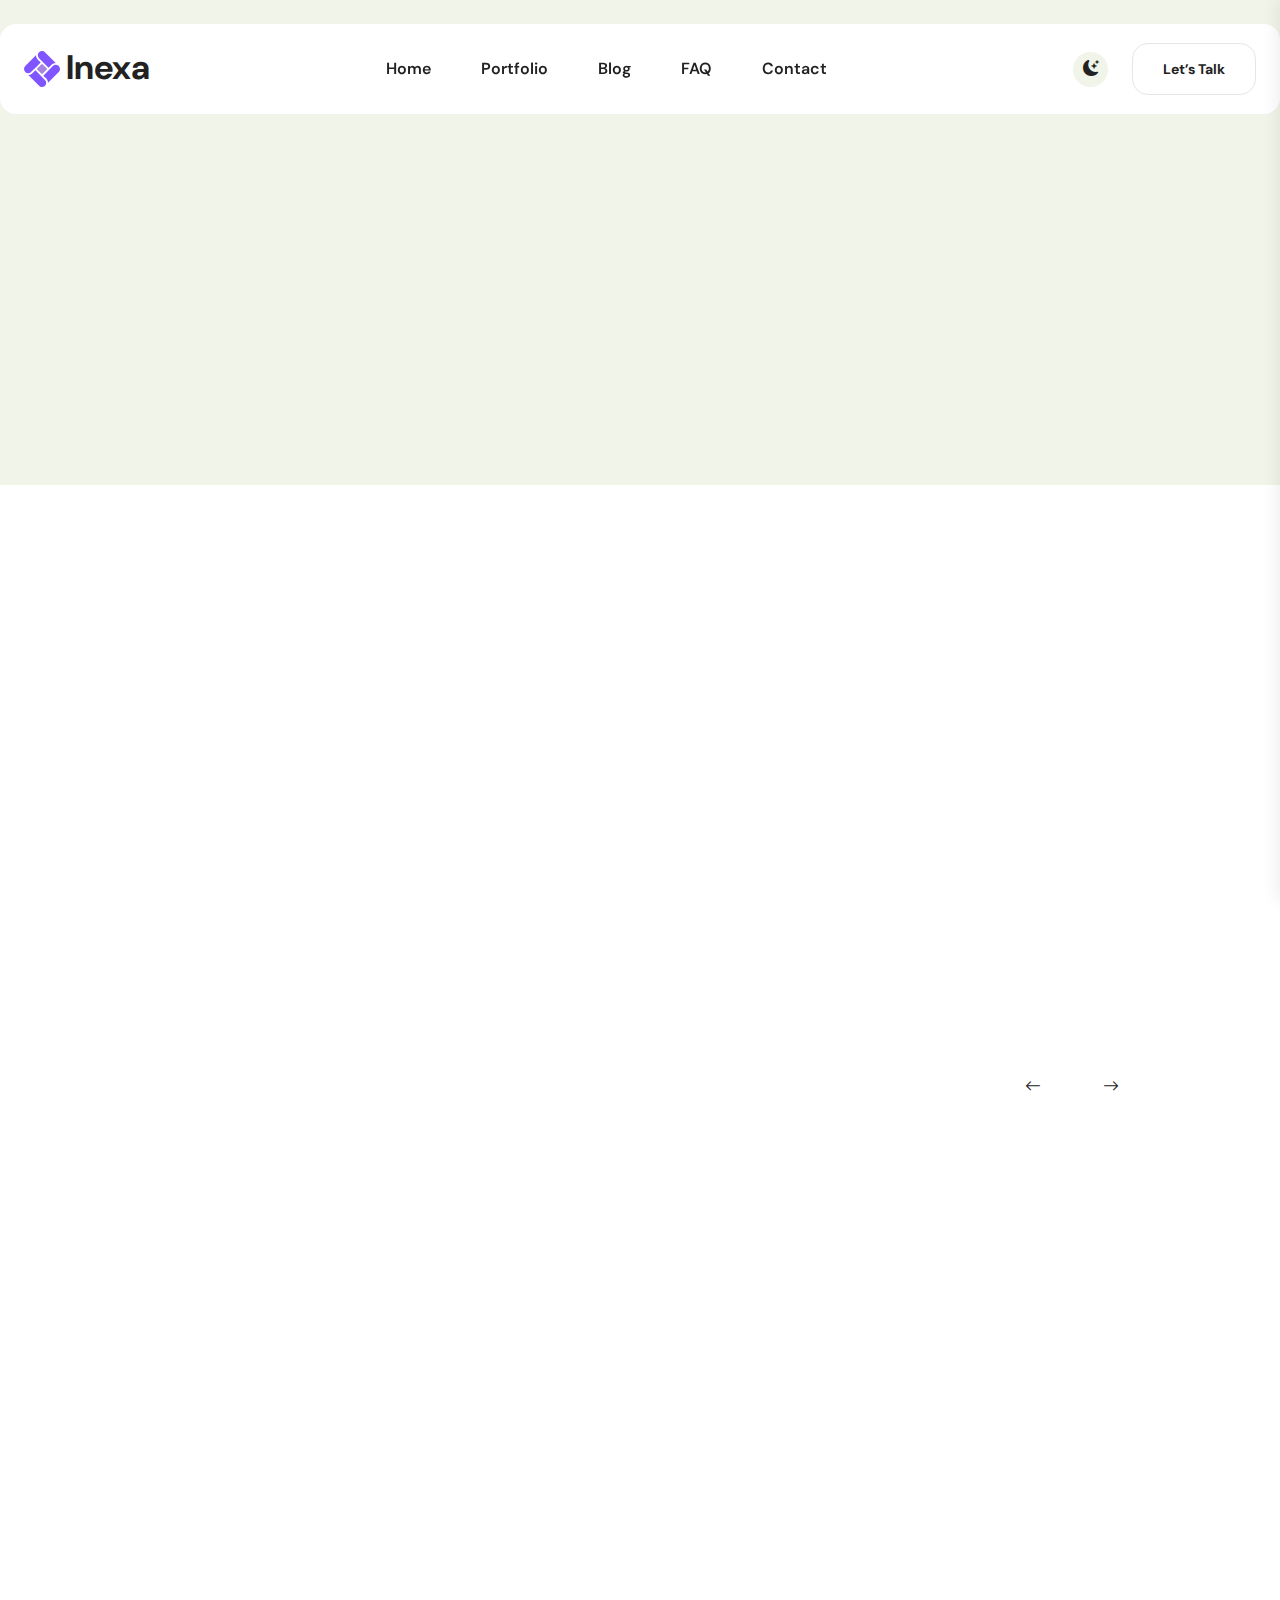
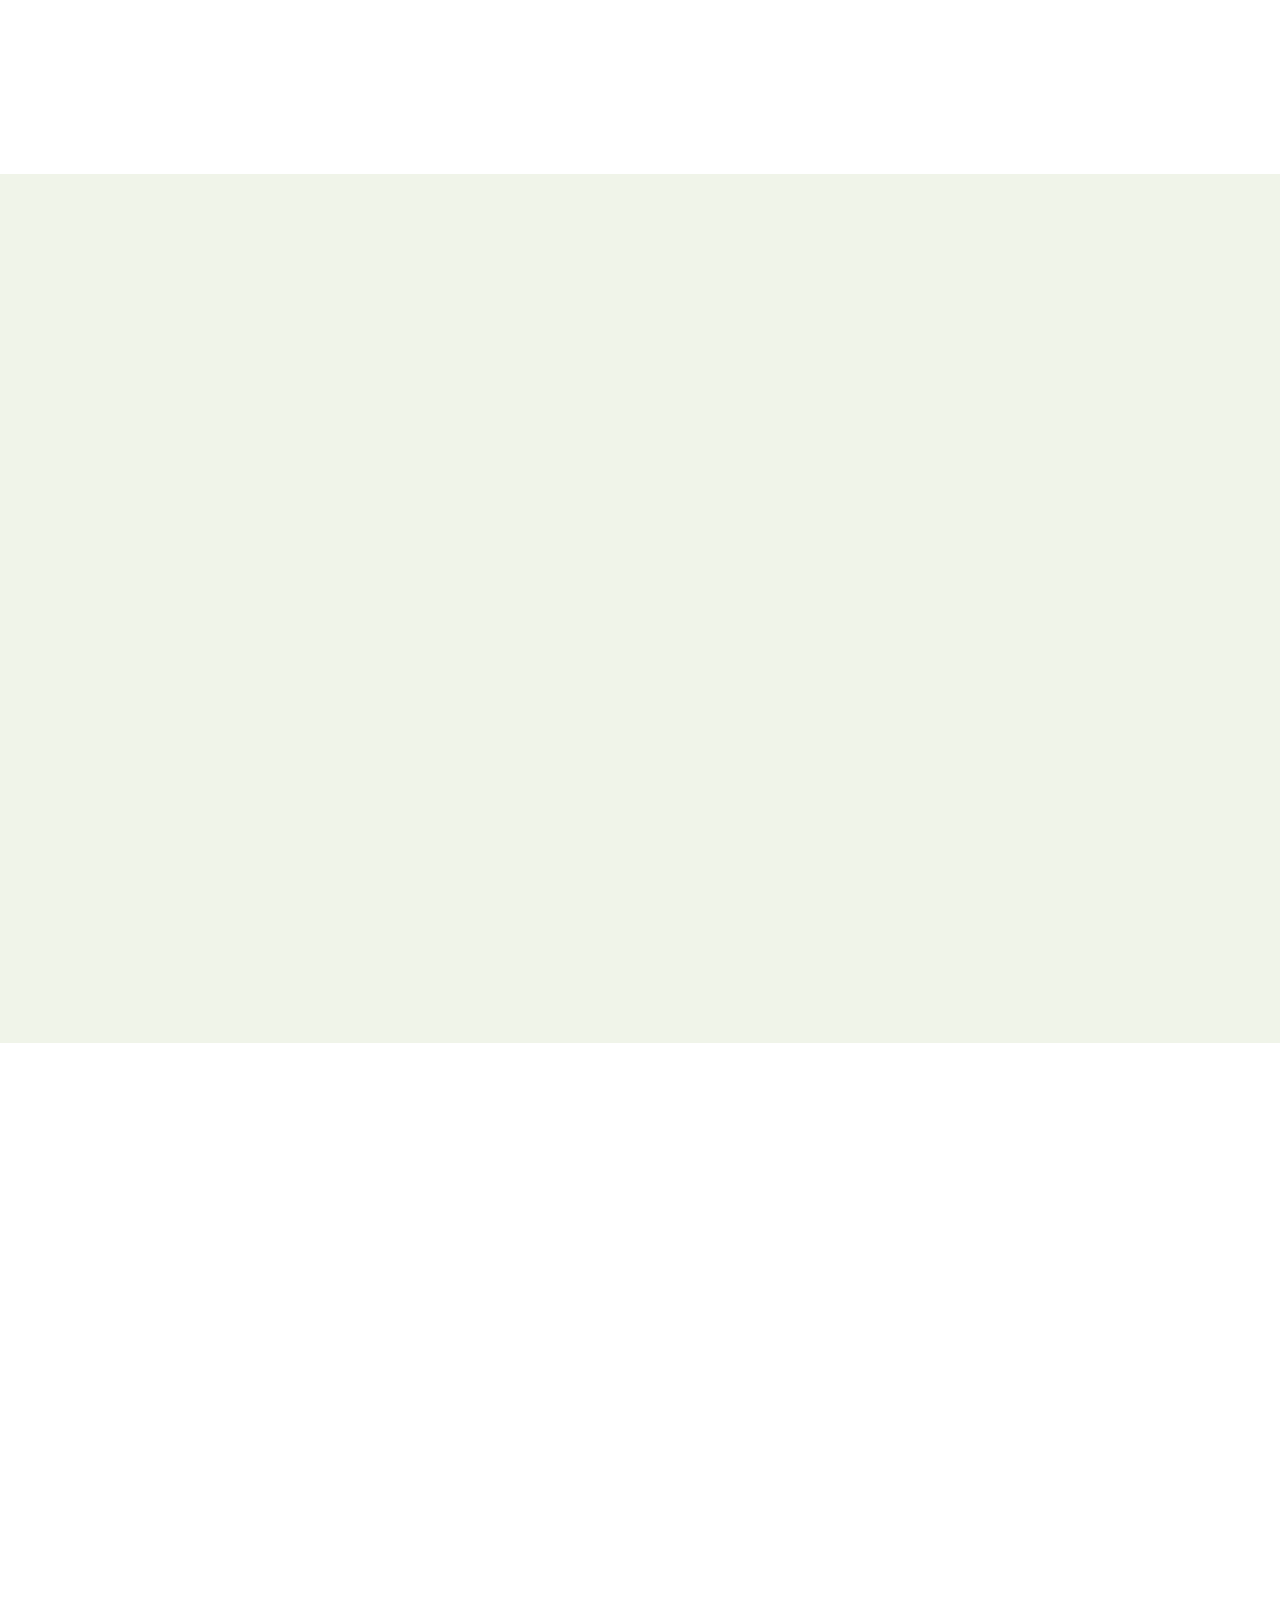
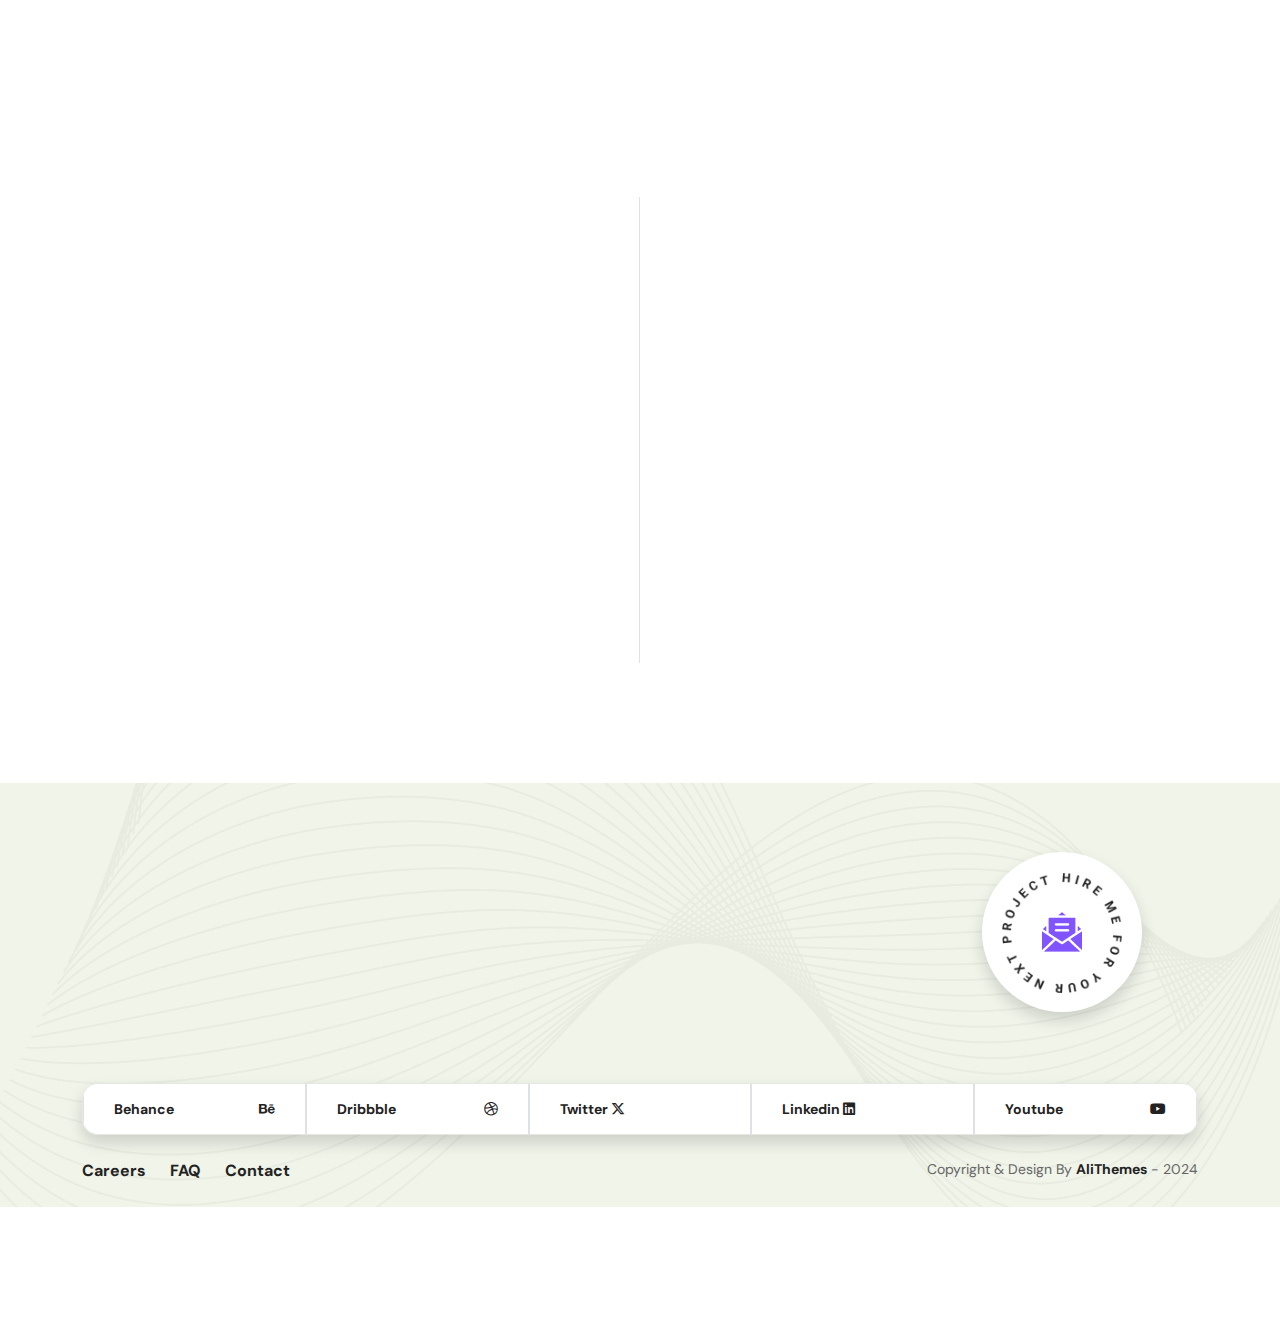
<file: portfolio-details.html>
<!doctype html>
<html lang="en">

<head>
    <meta charset="UTF-8" />
    <meta name="viewport" content="width=device-width, initial-scale=1.0" />
    <meta http-equiv="x-ua-compatible" content="ie=edge" />
    <title>Portfolio Details - Inexa</title>
    <script src="assets/js/vendors/color-modes.js"></script>
    <!-- Favicon icon-->
    <link rel="shortcut icon" type="image/x-icon" href="assets/imgs/template/favicon.svg" />
    <!-- Libs CSS -->
    <link rel="stylesheet" href="assets/css/vendors/bootstrap.min.css" />
    <link rel="stylesheet" href="assets/css/vendors/swiper-bundle.min.css" />
    <link rel="stylesheet" href="assets/css/vendors/aos.css" />
    <link rel="stylesheet" href="assets/css/vendors/odometer.css" />
    <link rel="stylesheet" href="assets/css/vendors/magnific-popup.css" />
    <link rel="stylesheet" href="assets/css/vendors/carouselTicker.css" />
    <link rel="stylesheet" href="assets/fonts/bootstrap-icons/bootstrap-icons.min.css" />
    <link rel="stylesheet" href="assets/fonts/boxicons/boxicons.min.css" />
    <link rel="stylesheet" href="assets/fonts/fontawesome/fontawesome.min.css" />
    <link rel="stylesheet" href="assets/fonts/fontawesome/brands.min.css" />
    <link rel="stylesheet" href="assets/fonts/fontawesome/solid.min.css" />
    <!-- Main CSS -->
    <link rel="stylesheet" href="assets/css/main.css" />

</head>

<body class="magic-cursor2">
    <div class="follower">
    </div>
    <div class="cursor">
        <span class="dot"></span>
    </div> <!--Preloader-->
    <div id="preloader">
        <div id="loader" class="loader">
            <div class="loader-container">
                <div class="rays justify-content-center align-items-center d-flex"></div>
            </div>
        </div>
    </div>
    <!--Preloader-end -->

    <!-- Navbar -->
    <header>
        <nav class="navbar custom-container navbar-light start-50 translate-middle-x navbar-expand-lg py-0 mt-lg-4 mt-3 z-5 tcmenu__wrap">
            <div class="d-flex p-3 p-lg-0 justify-content-between align-items-center w-100">
                <!--Logo-->
                <a class="navbar-brand ms-lg-4 d-flex main-logo" href="index.html">
                    <img src="assets/imgs/logo/favicon.svg" alt="inexa" />
                    <span class="text-dark">Inexa</span>
                </a>
                <div class="tcmenu__navbar-wrap tcmenu__main-menu d-none d-lg-flex">
                    <ul class="navbar-nav me-auto gap-4 align-items-lg-center navigation">
                        <li class="nav-item dropdown menu-item-has-children">
                            <a class="nav-link" href="#" role="button" data-bs-toggle="dropdown" aria-expanded="false">Home</a>
                            <ul class="dropdown-menu">
                                <li>
                                    <a class="dropdown-item" href="index.html">Home page 1</a>
                                </li>
                                <li>
                                    <a class="dropdown-item" href="index-2.html">Home page 2</a>
                                </li>
                                <li>
                                    <a class="dropdown-item" href="index-3.html">Home page 3</a>
                                </li>
                            </ul>
                        </li>
                        <li class="nav-item dropdown menu-item-has-children">
                            <a class="nav-link" href="#" role="button" data-bs-toggle="dropdown" aria-expanded="false">Portfolio</a>
                            <ul class="dropdown-menu">
                                <li>
                                    <a class="dropdown-item" href="portfolio.html">Portfolio-List</a>
                                </li>
                                <li>
                                    <a class="dropdown-item" href="portfolio-details.html">Portfolio-Details</a>
                                </li>
                            </ul>
                        </li>
                        <li class="nav-item dropdown menu-item-has-children">
                            <a class="nav-link" href="#" role="button" data-bs-toggle="dropdown" aria-expanded="false">Blog</a>
                            <ul class="dropdown-menu">
                                <li>
                                    <a class="dropdown-item" href="blog-list.html">Blog list</a>
                                </li>
                                <li>
                                    <a class="dropdown-item" href="blog-details.html">Blog-details</a>
                                </li>
                        </li>
                    </ul>
                    </li>
                    <li class="nav-item">
                        <a class="nav-link" href="faq.html">FAQ</a>
                    </li>
                    <li class="nav-item">
                        <a class="nav-link" href="get-quote.html">Contact</a>
                    </li>
                    </ul>
                </div>
                <div class="d-flex align-items-center me-lg-4 gap-4">
                    <div class="dark-light-switcher d-flex justify-content-center align-items-center">
                        <i class="bi theme-icon bi-sun-fill"></i>
                        <i class="bi theme-icon bi-moon-stars-fill"></i>
                    </div>

                    <a href="get-quote.html" class="menu-tigger btn btn-outline-secondary d-none d-md-block"> Let’s Talk </a>
                    <!--Mobile-->
                    <div class="mobile-nav-toggler  d-lg-none rounded-circle bg-primary icon-shape icon-lg">
                        <img src="assets/imgs/icon/dot-menu.png" alt="inexa" />
                    </div>
                </div>
            </div>
        </nav>
        <!-- prettier-ignore -->
        <!-- Mobile Menu  -->
        <div class="tcmobile__menu">
            <nav class="tcmobile__menu-box">
                <div class="close-btn"><i class="fas fa-times"></i></div>
                <div class="nav-logo">
                    <a class="navbar-brand ms-lg-4 d-flex main-logo" href="index.html">
                        <img src="assets/imgs/logo/favicon.svg" alt="inexa" />
                        <span class="text-dark">Inexa</span>
                    </a>
                </div>
                <div class="tcmobile__search">
                    <form action="#">
                        <input type="text" class="form-control shadow-none" placeholder="Search here..." />
                        <button><i class="bi bi-search"></i></button>
                    </form>
                </div>
                <div class="tcmobile__menu-outer"></div>

                <div class="side-gallery mb-4 ps-4">
                    <div class="pt-1"></div>
                    <h4 class="mt-3 mb-3">Gallery</h4>
                    <div class="grid-items">
                        <div class="zoom-img rounded-3 d-inline-flex overflow-hidden">
                            <img class="g-col-4" src="assets/imgs/gallery/gallery-1.png" alt="inexa" />
                        </div>
                        <div class="zoom-img rounded-3 d-inline-flex overflow-hidden">
                            <img class="g-col-4" src="assets/imgs/gallery/gallery-2.png" alt="inexa" />
                        </div>
                        <div class="zoom-img rounded-3 d-inline-flex overflow-hidden">
                            <img class="g-col-4" src="assets/imgs/gallery/gallery-3.png" alt="inexa" />
                        </div>
                        <div class="zoom-img rounded-3 d-inline-flex overflow-hidden">
                            <img class="g-col-4" src="assets/imgs/gallery/gallery-4.png" alt="inexa" />
                        </div>
                        <div class="zoom-img rounded-3 d-inline-flex overflow-hidden">
                            <img class="g-col-4" src="assets/imgs/gallery/gallery-5.png" alt="inexa" />
                        </div>
                        <div class="zoom-img rounded-3 d-inline-flex overflow-hidden">
                            <img class="g-col-4" src="assets/imgs/gallery/gallery-6.png" alt="inexa" />
                        </div>
                        <div class="zoom-img rounded-3 d-inline-flex overflow-hidden">
                            <img class="g-col-4" src="assets/imgs/gallery/gallery-7.png" alt="inexa" />
                        </div>
                        <div class="zoom-img rounded-3 d-inline-flex overflow-hidden">
                            <img class="g-col-4" src="assets/imgs/gallery/gallery-8.png" alt="inexa" />
                        </div>
                        <div class="zoom-img rounded-3 d-inline-flex overflow-hidden">
                            <img class="g-col-4" src="assets/imgs/gallery/gallery-9.png" alt="inexa" />
                        </div>
                    </div>
                </div>

                <div class="tcmobile__menu-bottom">
                    <div class="contact-info">
                        <ul class="list-wrap list-unstyled">
                            <li><a href="mailto:info@inexa.com">contact@inexa.com</a></li>
                            <li><a href="tel:0123456789">(229) 555-0109</a></li>
                        </ul>
                    </div>
                    <div class="social-links">
                        <ul class="list-wrap">
                            <li>
                                <a href="https://www.facebook.com/" class=" text-reset">
                                    <i class="bi bi-facebook"></i>
                                </a>
                            </li>
                            <li>
                                <a href="https://twitter.com/" class=" text-reset">
                                    <i class="bi bi-twitter-x"></i>
                                </a>
                            </li>
                            <li>
                                <a href="https://www.instagram.com/" class=" text-reset">
                                    <i class="bi bi-instagram"></i>
                                </a>
                            </li>
                            <li>
                                <a href="https://www.youtube.com/" class=" text-reset">
                                    <i class="bi bi-youtube"></i>
                                </a>
                            </li>
                        </ul>
                    </div>
                </div>
            </nav>
        </div>
        <div class="tcmobile__menu-backdrop"></div>
        <!-- End Mobile Menu -->

        <div class="offCanvas__overly"></div>
        <!-- offCanvas-menu -->
        <!-- Offcanvas menu -->
        <div class="offcanvas offcanvas-start" data-bs-scroll="true" tabindex="-1" id="offcanvasWithBothOptions">
            <div class="offcanvas-header">
                <div class="offcanvas-close">
                    <button class="close-btn" data-bs-dismiss="offcanvas" aria-label="Close"><i class="fas fa-times"></i></button>
                </div>
            </div>
            <div class="offcanvas-body">
                <div class="offCanvas__logo mb-3">
                    <a class="navbar-brand ms-lg-4 d-flex main-logo me-8" href="index.html">
                        <img src="assets/imgs/logo/favicon.svg" alt="inexa" />
                        <span class="text-dark">Inexa</span>
                    </a>
                </div>
                <div class="offCanvas__side-info mb-4">
                    <div class="contact-list mb-4">
                        <h4>Office Address</h4>
                        <p>
                            123/A, Miranda City Likaoli <br />
                            Prikano, Dope
                        </p>
                    </div>
                    <div class="contact-list mb-4">
                        <h4>Phone Number</h4>
                        <p>+0989 7876 9865 9</p>
                        <p>+(090) 8765 86543 85</p>
                    </div>
                    <div class="contact-list mb-4">
                        <h4>Email Address</h4>
                        <p>info@inexa.com</p>
                        <p>contact@inexa.com</p>
                    </div>
                </div>
                <div class="side-gallery mb-4">
                    <div class="pt-1"></div>
                    <h4 class="mt-3 mb-3">Gallery</h4>
                    <div class="grid-items">
                        <div class="zoom-img rounded-3 d-inline-flex overflow-hidden">
                            <img class="g-col-4" src="assets/imgs/gallery/gallery-1.png" alt="inexa" />
                        </div>
                        <div class="zoom-img rounded-3 d-inline-flex overflow-hidden">
                            <img class="g-col-4" src="assets/imgs/gallery/gallery-2.png" alt="inexa" />
                        </div>
                        <div class="zoom-img rounded-3 d-inline-flex overflow-hidden">
                            <img class="g-col-4" src="assets/imgs/gallery/gallery-3.png" alt="inexa" />
                        </div>
                        <div class="zoom-img rounded-3 d-inline-flex overflow-hidden">
                            <img class="g-col-4" src="assets/imgs/gallery/gallery-4.png" alt="inexa" />
                        </div>
                        <div class="zoom-img rounded-3 d-inline-flex overflow-hidden">
                            <img class="g-col-4" src="assets/imgs/gallery/gallery-5.png" alt="inexa" />
                        </div>
                        <div class="zoom-img rounded-3 d-inline-flex overflow-hidden">
                            <img class="g-col-4" src="assets/imgs/gallery/gallery-6.png" alt="inexa" />
                        </div>
                        <div class="zoom-img rounded-3 d-inline-flex overflow-hidden">
                            <img class="g-col-4" src="assets/imgs/gallery/gallery-7.png" alt="inexa" />
                        </div>
                        <div class="zoom-img rounded-3 d-inline-flex overflow-hidden">
                            <img class="g-col-4" src="assets/imgs/gallery/gallery-8.png" alt="inexa" />
                        </div>
                        <div class="zoom-img rounded-3 d-inline-flex overflow-hidden">
                            <img class="g-col-4" src="assets/imgs/gallery/gallery-9.png" alt="inexa" />
                        </div>
                    </div>
                </div>
                <div class="offCanvas__social-icon mt-30">
                    <h6 class="text-secondary">Follow me:</h6>
                    <a href="https://www.facebook.com/" target="_blank"><i class="fab fa-facebook-f"></i></a>
                    <a href="https://x.com/" target="_blank"><i class="fab fa-twitter"></i></a>
                    <a href="https://www.google.com/" target="_blank"><i class="fab fa-google-plus-g"></i></a>
                    <a href="https://www.instagram.com/" target="_blank"><i class="fab fa-instagram"></i></a>
                </div>
            </div>
        </div>
        <!-- Offcanvas menu -->

    </header>

    <main>
        <!--blog details sec1-->
        <section class="blog_list_section1 bg-secondary-1 position-relative Z-0 overflow-hidden">
            <div class="scroll-move-left">
                <span class="stroke_light_lg wow img-custom-anim-right">inexa inexa</span>
            </div>
            <div class=" text-center position-absolute top-50 start-50 translate-middle w-100">
                <h1 class="ds-2 lh-sm wow img-custom-anim-left">Foodie Finder</h1>
            </div>
        </section>
        <div class="text-center text-uppercase position-relative z-1">
            <div class="d-inline border border-primary-1 rounded-3 py-1 px-2 bg-white wow img-custom-anim-left">
                <a class="text-secondary fs-7" href="#">Home</a>
                &nbsp;<i class="fa-solid fa-angle-right text-dark fs-7"></i>&nbsp;
                <a class="text-secondary fs-7" href="#">my portfolio</a>
                &nbsp;<i class="fa-solid fa-angle-right text-dark fs-7"></i>&nbsp;
                <span class="text-dark fs-7">Mobile App Development</span>
            </div>
        </div>
        <!--blog list-->
        <section class="section-padding">
            <div class="container position-relative">
                <div class="swiper slider-6 pb-120 pb_md_90 pb_xs_450 wow img-custom-anim-top">
                    <div class="swiper-wrapper">
                        <div class="swiper-slide">
                            <div class="position-relative">
                                <img class="rounded-4" src="assets/imgs/background/img-portfolio-details-1.png" alt="inexa" />
                            </div>
                        </div>
                        <div class="swiper-slide">
                            <div class="position-relative">
                                <img class="rounded-4" src="assets/imgs/background/img-portfolio-details-2.png" alt="inexa" />
                            </div>
                        </div>
                        <div class="swiper-slide">
                            <div class="position-relative">
                                <img class="rounded-4" src="assets/imgs/background/img-portfolio-details-3.png" alt="inexa" />
                            </div>
                        </div>
                    </div>
                </div>
                <div class="position-absolute bottom-0 end-0 m-8 pb-120 d-none d-lg-block">
                    <div class="d-flex gap-5">
                        <div class="swiper-button-prev position-relative mt-0">
                            <i class="bi bi-arrow-left"></i>
                        </div>
                        <div class="swiper-button-next position-relative mt-0">
                            <i class="bi bi-arrow-right"></i>
                        </div>
                    </div>
                </div>
            </div>
            <div class="container">
                <div class="row wow img-custom-anim-top">
                    <div class="col-lg-8 mx-auto">
                        <p class="ds-xs-6 fw-semibold mb-8">
                            Foodie Finder is an intuitive mobile application designed to help users discover the best local restaurants and food spots based on their preferences. It
                            leverages real-time location data to provide personalized recommendations, making it a must-have app for food enthusiasts.
                        </p>
                        <div class="row">
                            <div class="col">
                                <span>Client</span>
                                <h6 class="fs-6 fw-semibold">Fushio Company</h6>
                            </div>
                            <div class="col">
                                <span>Start</span>
                                <h6 class="fs-6 fw-semibold">01 May 2024</h6>
                            </div>
                            <div class="col">
                                <span>Complete</span>
                                <h6 class="fs-6 fw-semibold">01 June 2024</h6>
                            </div>
                            <div class="col">
                                <span>Services</span>
                                <h6 class="fs-6 fw-semibold">UI/UX Design</h6>
                            </div>
                            <div class="col">
                                <span>Website</span>
                                <h6 class="fs-6 fw-semibold">fushion.wr</h6>
                            </div>
                        </div>
                        <p class="mt-8 ">
                            HealthTrack is a comprehensive health and fitness application aimed at helping users track their workouts, monitor health metrics, and receive personalized
                            fitness plans. It's designed to integrate seamlessly with Apple's HealthKit for a holistic approach to fitness. HealthTrack is a comprehensive health and
                            fitness application aimed at helping users track their workouts, monitor health metrics, and receive personalized fitness plans. It's designed to integrate
                            seamlessly with Apple's HealthKit for a holistic approach to fitness.
                        </p>
                    </div>
                </div>
            </div>
            <div class="bg-secondary-1 section-padding">
                <div class="container">
                    <div class="row">
                        <div class="col-lg-8 mx-auto wow img-custom-anim-top">
                            <div class="border-5 border border-white rounded-3">
                                <img class="rounded-3" src="assets/imgs/background/img-portfolio-details-4.png" alt="inexa" />
                            </div>
                            <div class="row mt-4 wow img-custom-anim-top">
                                <div class="col-6">
                                    <div class="border-5 border border-white rounded-3">
                                        <img class="rounded-3" src="assets/imgs/background/img-portfolio-details-5.png" alt="inexa" />
                                    </div>
                                </div>
                                <div class="col-6">
                                    <div class="border-5 border border-white rounded-3">
                                        <img class="rounded-3" src="assets/imgs/background/img-portfolio-details-6.png" alt="inexa" />
                                    </div>
                                </div>
                            </div>
                        </div>
                    </div>
                </div>
            </div>
            <div class="container">
                <div class="row section-padding wow img-custom-anim-top">
                    <div class="col-lg-8 mx-auto">
                        <p class="mb-4">
                            It’s about time for a live page builder, with no limits of design. A page builder that delivers high-end page designs and advanced capabilities, never before
                            seen on WordPress.
                        </p>
                        <p class="mb-4">
                            Instant reaction was a key feature we wanted to achieve. And we did. Instant drag & drop page builder, instant live edit, instant page load. The speed of
                            Elementor is not matched by any other page builder, free or paid. This makes the interface fun and easy to work with, as well as reduces the time it takes to
                            design.
                        </p>
                        <p class="mb-4">
                            Never again work on the backend and guess what the frontend will look like. With Elementor page builder, you edit the page and simultaneously see exactly how it
                            looks like. Elementor features live design & inline editing, so the whole process of writing and designing is done directly on the
                        </p>
                    </div>
                </div>
                <div class="row wow img-custom-anim-top">
                    <div class="col-12">
                        <div class="d-flex justify-content-between align-items-center border p-4 rounded-4">
                            <div class="d-flex align-items-center">
                                <a class="icon-xl page-link pagination_item border rounded-circle icon-shape fw-bold text-dark" href="#" aria-label="Previous"><i class="bi bi-chevron-left"></i></a>
                                <h5 class="mb-0 ms-3"><a href="portfolio-details.html">Sheet metal bending</a></h5>
                            </div>
                            <a href="portfolio.html" class="hover-rotate-1">
                                <img class="dark-reverse" src="assets/imgs/icon/grid-dot.png" alt="inexa" />
                            </a>
                            <div class="d-flex align-items-center">
                                <h5 class="mb-0 me-3"><a href="portfolio-details.html">Truly Live</a></h5>
                                <a class="icon-xl page-link pagination_item border rounded-circle icon-shape fw-bold text-dark" href="#" aria-label="Previous"><i class="bi bi-chevron-right"></i></a>
                            </div>
                        </div>
                    </div>
                </div>
            </div>
        </section>

        <!--blog list-->
        <section class="pb-120">
            <div class=" container">
                <div class="row">
                    <div class="col-lg-6 border-end-lg pb-5 pb-lg-0">
                        <div class="w-md-75 wow img-custom-anim-top">
                            <div class="gap-4 d-flex align-items-center border-bottom pb-5 select-budget">
                                <p class="text-uppercase mb-0">select budget</p>
                                <a href="javascript:void(0)" class="py-1 px-2 btn btn-outline-secondary active shadow fs-7">$1k - $5k </a>
                                <a href="javascript:void(0)" class="py-1 px-2 btn btn-outline-secondary fs-7">$10k - $50k </a>
                                <a href="javascript:void(0)" class="py-1 px-2 btn btn-outline-secondary fs-7">$50k - $100k </a>
                            </div>
                            <form action="#">
                                <div class="row mt-5">
                                    <div class="col-md-6">
                                        <div class="input-group">
                                            <i class="bi bi-person-fill text-dark d-flex bg-secondary-1 py-3 rounded-start-4 ps-3 align-items-center"></i>
                                            <input type="text" class="form-control border-0 rounded-end-4 bg-secondary-1" placeholder="Your name" aria-label="Recipient's username" />
                                        </div>
                                    </div>
                                    <div class="col-md-6 mt-3 mt-md-0">
                                        <div class="input-group">
                                            <i class="bi bi-envelope-open-fill text-dark d-flex bg-secondary-1 py-3 rounded-start-4 ps-3 align-items-center"></i>
                                            <input type="text" class="form-control border-0 rounded-end-4 bg-secondary-1" placeholder="info@" aria-label="Username" />
                                        </div>
                                    </div>
                                    <div class="col-12">
                                        <div class="input-group mt-3">
                                            <i class="bi bi-pencil-fill text-dark bg-secondary-1 rounded-start-4 pt-3 ps-3 d-flex align-items-start"></i>
                                            <textarea class="form-control border-0 rounded-end-4 bg-secondary-1 rounded-0 pb-10 pt-3" placeholder="Describe Your Project in Short" aria-label="With textarea"></textarea>
                                        </div>
                                    </div>
                                    <div class="col-12">
                                        <button type="submit" class="btn btn-dark mt-3">Sign in</button>
                                    </div>
                                </div>
                            </form>
                        </div>
                    </div>
                    <div class="col-lg-6">
                        <div class="w-md-75 ms-lg-8 wow img-custom-anim-left">
                            <div class="text-primary fw-normal fs-7 text-uppercase text-decoration-underline">contact me</div>
                            <h1 class="fw-bold ds-5 mt-4">Have any question? Get in touch!</h1>
                            <p class="mb-5">You may also realize cost savings from your energy efficient choices in your custom home.</p>
                            <a href="tel:+12345678900" class="d-flex align-items-start mb-3 text-secondary"> <i class="bi bi-telephone-fill text-dark me-3"></i>+123 (456) 789 00 </a>
                            <a href="mailto:hello@inexa" class="d-flex align-items-start mb-3 text-secondary"> <i class="bi bi-envelope-open-fill me-3 text-dark"></i>hello@inexa.com </a>
                            <a href="https://www.google.com/maps" class="d-flex align-items-start mb-3 text-secondary">
                                <i class="bi bi-geo-alt-fill me-3 text-dark"></i>12/A, New Booston Tower,<br />NYC, USA
                            </a>
                        </div>
                    </div>
                </div>
            </div>
        </section>

    </main>
    <!-- Footer -->
    <footer>
        <div class="footer-home1 bg-secondary-1 pt-120 overflow-x-hidden" data-background="assets/imgs/background/pattern.png">
            <div class="container">
                <div class="text-primary fw-normal fs-7 text-uppercase text-decoration-underline wow img-custom-anim-left">have a nice work! let’s talk with me</div>
                <div class="position-relative">
                    <h1 class="fs-170 text-black pb-5 mt-2 wow img-custom-anim-left">hello@inexa.com</h1>
                    <div class="badge position-absolute top-0 translate-middle-y bg-white icon_160 icon-shape rounded-circle shadow">
                        <img src="assets/imgs/icon/email.png" alt="inexa" />
                        <div class="position-absolute top-50 start-50 translate-middle w-75">
                            <img class="ribbonRotate dark-reverse" src="assets/imgs/icon/badge-text.png" alt="inexa" />
                        </div>
                    </div>
                </div>
                <div class="row">
                    <div class="col-12">
                        <div class="d-flex shadow rounded-start-4 rounded-end-4 border overflow-hidden">
                            <a href="https://www.behance.net/" target="_blank" class="border-0 border-start border-end d-flex align-items-center btn btn-outline-secondary text-start w-100 rounded-0 fs-7">
                                Behance
                                <i class="fa-brands fa-behance ms-auto"></i>
                            </a>
                            <a href="https://dribbble.com" target="_blank" class="border-0 border-start border-end d-flex align-items-center btn btn-outline-secondary text-start w-100 rounded-0 fs-7">
                                Dribbble
                                <i class="fa-brands fa-dribbble ms-auto"></i>
                            </a>
                            <a href="https://x.com/" target="_blank" class="d-none d-md-block border-0 border-start border-end d-flex align-items-center btn btn-outline-secondary text-start w-100 rounded-0 fs-7">
                                Twitter
                                <i class="fa-brands fa-x-twitter ms-auto"></i>
                            </a>
                            <a href="https://www.linkedin.com/" target="_blank" class="d-none d-md-block border-0 border-start border-end d-flex align-items-center btn btn-outline-secondary text-start w-100 rounded-0 fs-7">
                                Linkedin
                                <i class="fa-brands fa-linkedin ms-auto"></i>
                            </a>
                            <a href="https://www.linkedin.com/" target="_blank" class="border-0 border-start border-end d-flex align-items-center btn btn-outline-secondary text-start w-100 rounded-0 fs-7">
                                Youtube
                                <i class="fa-brands fa-youtube ms-auto"></i>
                            </a>
                        </div>
                    </div>
                </div>
                <div class="row text-secondary py-4">
                    <div class="col-md-6 col-12 d-flex justify-content-md-start justify-content-center">
                        <div class="d-flex gap-4">
                            <a href="#" class="fw-bold"> Careers </a>
                            <a href="faq.html" class="fw-bold">FAQ </a>
                            <a href="get-quote.html" class="fw-bold">Contact </a>
                        </div>
                    </div>
                    <div class="col-md-6 col-12 d-flex justify-content-md-end justify-content-center">
                        <div class="small">
                            Copyright & Design By
                            <span class="text-secondary"><a class="text-dark fw-bold" href="https://alithemes.com">AliThemes</a> - 2024</span>
                        </div>
                    </div>
                </div>
            </div>
        </div>
    </footer>
    <!-- Scroll top -->
    <div class="btn-scroll-top">
        <svg class="progress-square svg-content" width="100%" height="100%" viewBox="0 0 40 40">
            <path d="M8 1H32C35.866 1 39 4.13401 39 8V32C39 35.866 35.866 39 32 39H8C4.13401 39 1 35.866 1 32V8C1 4.13401 4.13401 1 8 1Z" />
        </svg>
    </div>

    <!-- Libs JS -->
    <script src="assets/js/vendors/jquery-3.7.1.min.js"></script>
    <script src="assets/js/vendors/bootstrap.bundle.min.js"></script>
    <script src="assets/js/vendors/swiper-bundle.min.js"></script>
    <script src="assets/js/vendors/aos.js"></script>
    <script src="assets/js/vendors/wow.min.js"></script>
    <script src="assets/js/vendors/jquery.appear.js"></script>
    <script src="assets/js/vendors/jquery.odometer.min.js"></script>
    <script src="assets/js/vendors/headhesive.min.js"></script>
    <script src="assets/js/vendors/smart-stick-nav.js"></script>
    <script src="assets/js/vendors/jquery.magnific-popup.min.js"></script>
    <script src="assets/js/vendors/gsap.min.js"></script>
    <script src="assets/js/vendors/ScrollToPlugin.min.js"></script>
    <script src="assets/js/vendors/ScrollTrigger.min.js"></script>
    <script src="assets/js/vendors/custom-cursor.js"></script>
    <script src="assets/js/vendors/jquery.carouselTicker.min.js"></script>
    <script src="assets/js/vendors/imagesloaded.pkgd.min.js"></script>
    <script src="assets/js/vendors/isotope.pkgd.min.js"></script>
    <!-- Theme JS -->
    <script src="assets/js/gsap-custom.js"></script>
    <script src="assets/js/main.js"></script>

    <!-- Other scripts -->
</body>

</html>
</file>
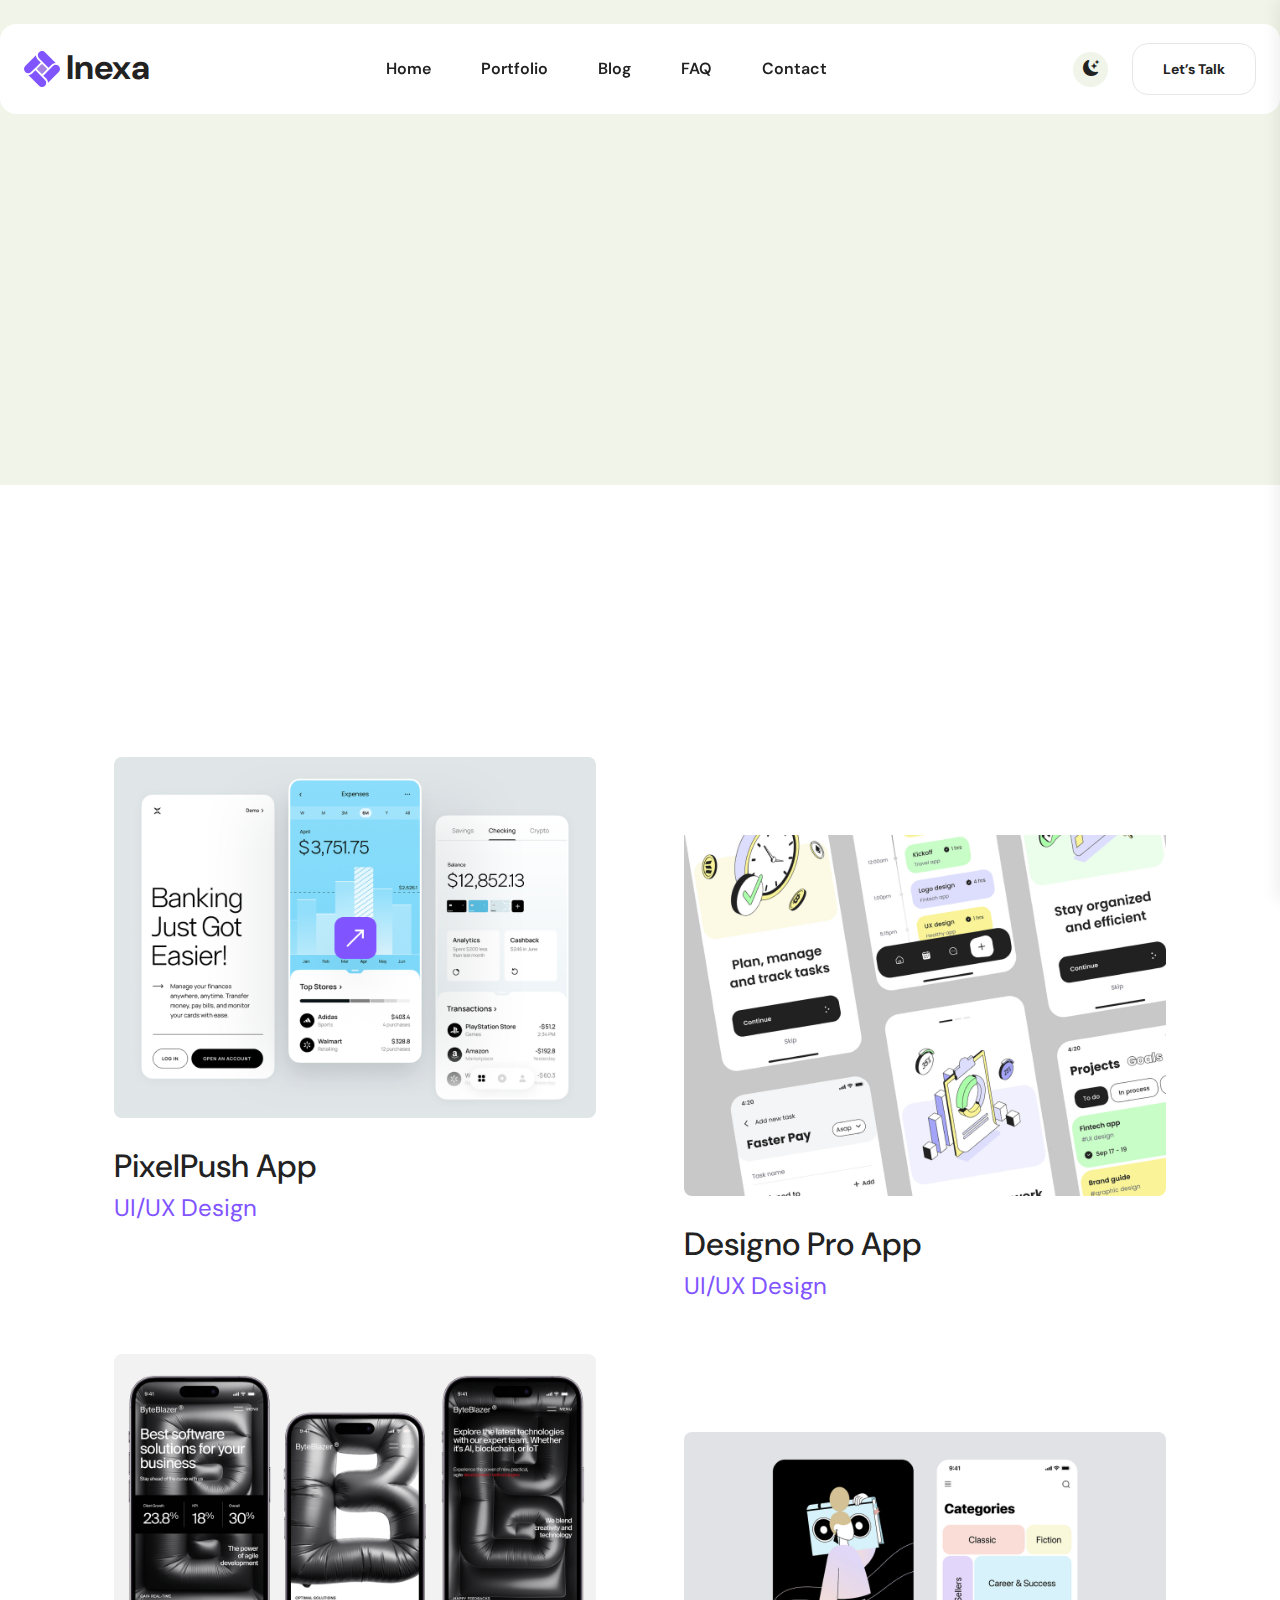
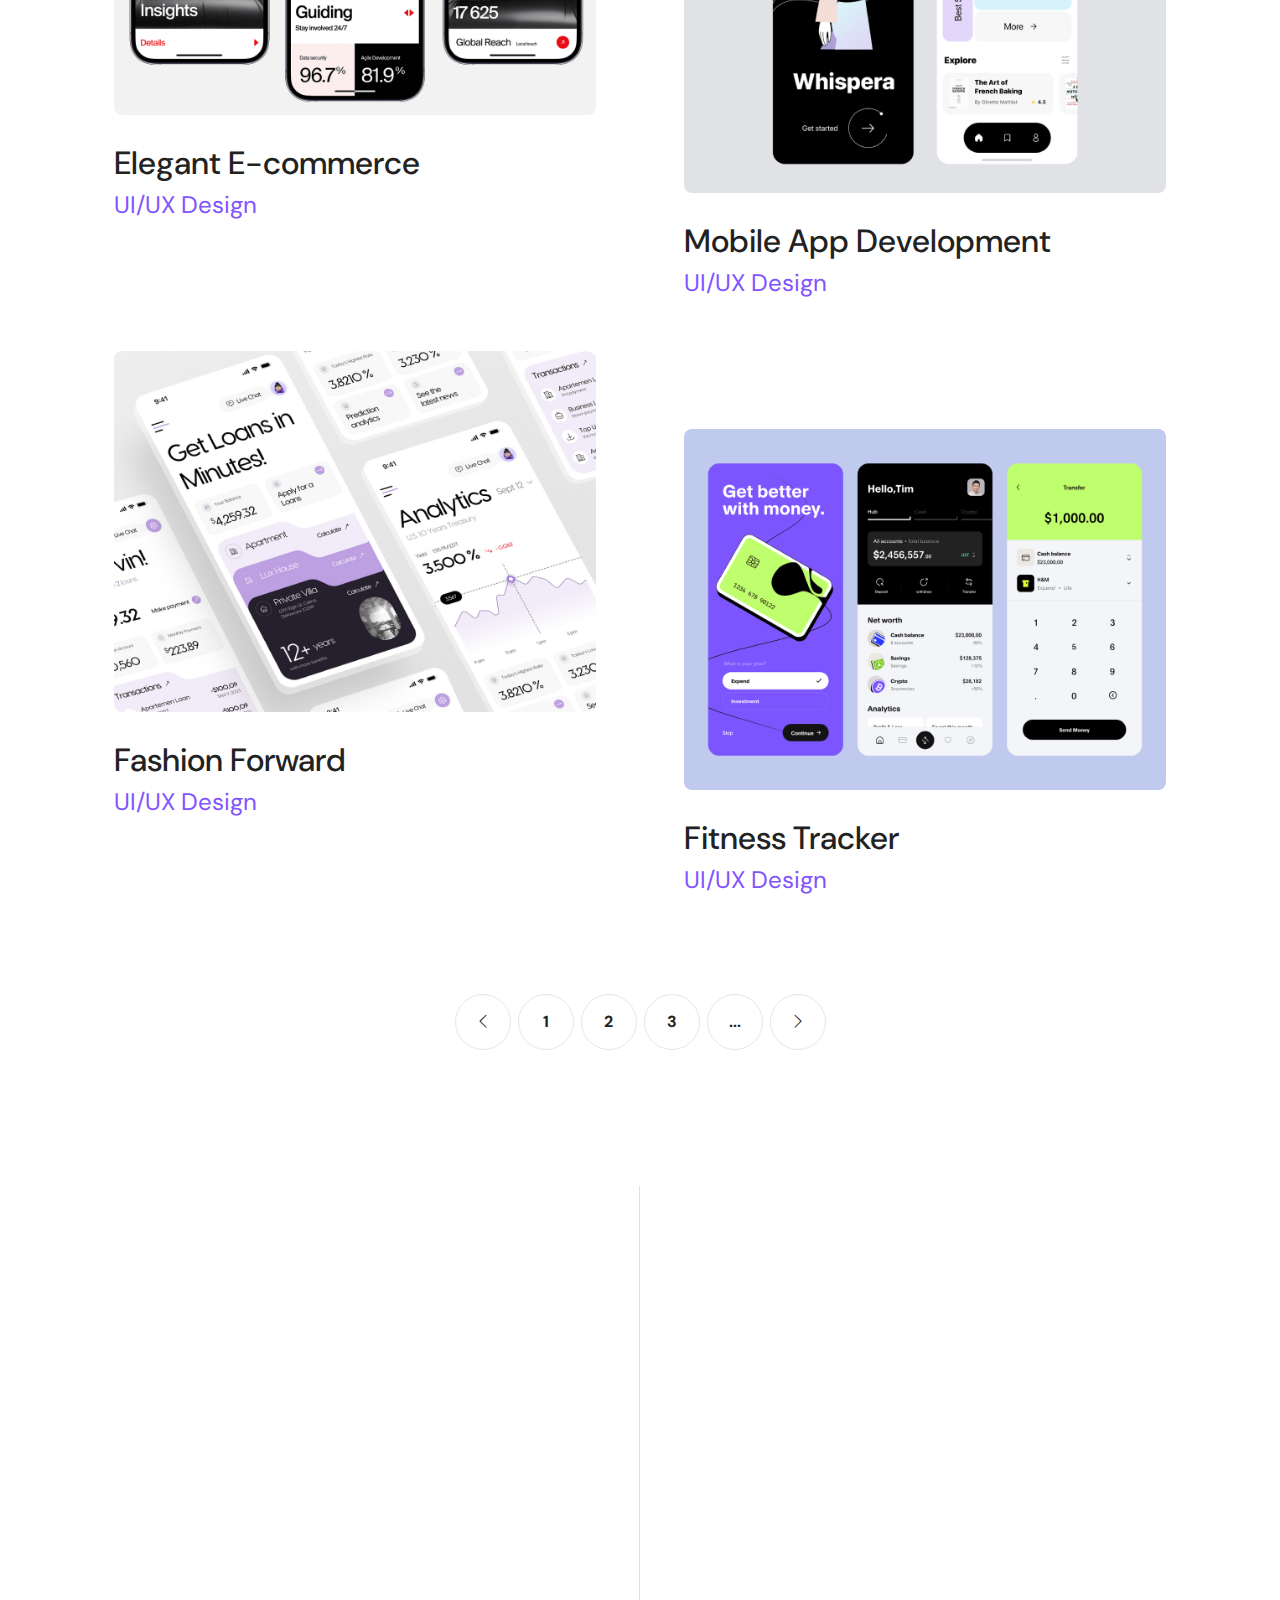
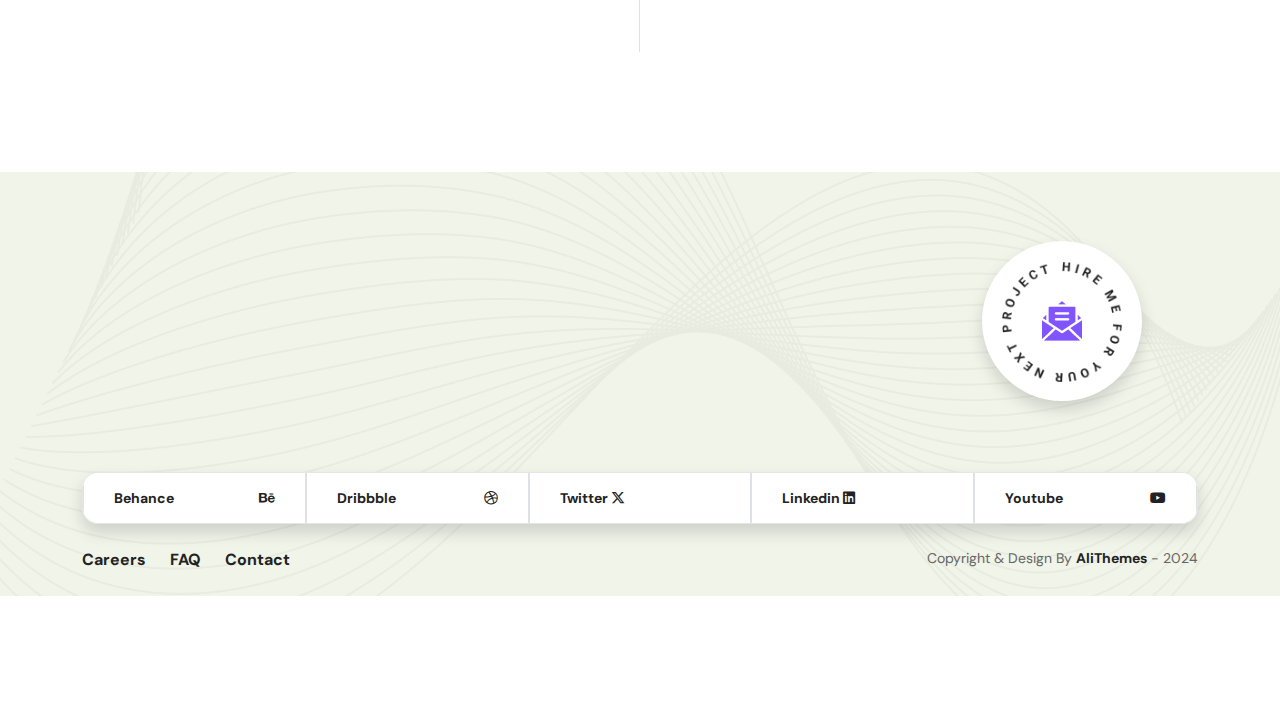
<file: portfolio.html>
<!doctype html>
<html lang="en">

<head>
    <meta charset="UTF-8" />
    <meta name="viewport" content="width=device-width, initial-scale=1.0" />
    <meta http-equiv="x-ua-compatible" content="ie=edge" />
    <title>Portfolio - Inexa</title>
    <script src="assets/js/vendors/color-modes.js"></script>
    <!-- Favicon icon-->
    <link rel="shortcut icon" type="image/x-icon" href="assets/imgs/template/favicon.svg" />
    <!-- Libs CSS -->
    <link rel="stylesheet" href="assets/css/vendors/bootstrap.min.css" />
    <link rel="stylesheet" href="assets/css/vendors/swiper-bundle.min.css" />
    <link rel="stylesheet" href="assets/css/vendors/aos.css" />
    <link rel="stylesheet" href="assets/css/vendors/odometer.css" />
    <link rel="stylesheet" href="assets/css/vendors/magnific-popup.css" />
    <link rel="stylesheet" href="assets/css/vendors/carouselTicker.css" />
    <link rel="stylesheet" href="assets/fonts/bootstrap-icons/bootstrap-icons.min.css" />
    <link rel="stylesheet" href="assets/fonts/boxicons/boxicons.min.css" />
    <link rel="stylesheet" href="assets/fonts/fontawesome/fontawesome.min.css" />
    <link rel="stylesheet" href="assets/fonts/fontawesome/brands.min.css" />
    <link rel="stylesheet" href="assets/fonts/fontawesome/solid.min.css" />
    <!-- Main CSS -->
    <link rel="stylesheet" href="assets/css/main.css" />

</head>

<body class="magic-cursor2">
    <div class="follower">
    </div>
    <div class="cursor">
        <span class="dot"></span>
    </div> <!--Preloader-->
    <div id="preloader">
        <div id="loader" class="loader">
            <div class="loader-container">
                <div class="rays justify-content-center align-items-center d-flex"></div>
            </div>
        </div>
    </div>
    <!--Preloader-end -->

    <!-- Navbar -->
    <header>
        <nav class="navbar custom-container navbar-light start-50 translate-middle-x navbar-expand-lg py-0 mt-lg-4 mt-3 z-5 tcmenu__wrap">
            <div class="d-flex p-3 p-lg-0 justify-content-between align-items-center w-100">
                <!--Logo-->
                <a class="navbar-brand ms-lg-4 d-flex main-logo" href="index.html">
                    <img src="assets/imgs/logo/favicon.svg" alt="inexa" />
                    <span class="text-dark">Inexa</span>
                </a>
                <div class="tcmenu__navbar-wrap tcmenu__main-menu d-none d-lg-flex">
                    <ul class="navbar-nav me-auto gap-4 align-items-lg-center navigation">
                        <li class="nav-item dropdown menu-item-has-children">
                            <a class="nav-link" href="#" role="button" data-bs-toggle="dropdown" aria-expanded="false">Home</a>
                            <ul class="dropdown-menu">
                                <li>
                                    <a class="dropdown-item" href="index.html">Home page 1</a>
                                </li>
                                <li>
                                    <a class="dropdown-item" href="index-2.html">Home page 2</a>
                                </li>
                                <li>
                                    <a class="dropdown-item" href="index-3.html">Home page 3</a>
                                </li>
                            </ul>
                        </li>
                        <li class="nav-item dropdown menu-item-has-children">
                            <a class="nav-link" href="#" role="button" data-bs-toggle="dropdown" aria-expanded="false">Portfolio</a>
                            <ul class="dropdown-menu">
                                <li>
                                    <a class="dropdown-item" href="portfolio.html">Portfolio-List</a>
                                </li>
                                <li>
                                    <a class="dropdown-item" href="portfolio-details.html">Portfolio-Details</a>
                                </li>
                            </ul>
                        </li>
                        <li class="nav-item dropdown menu-item-has-children">
                            <a class="nav-link" href="#" role="button" data-bs-toggle="dropdown" aria-expanded="false">Blog</a>
                            <ul class="dropdown-menu">
                                <li>
                                    <a class="dropdown-item" href="blog-list.html">Blog list</a>
                                </li>
                                <li>
                                    <a class="dropdown-item" href="blog-details.html">Blog-details</a>
                                </li>
                        </li>
                    </ul>
                    </li>
                    <li class="nav-item">
                        <a class="nav-link" href="faq.html">FAQ</a>
                    </li>
                    <li class="nav-item">
                        <a class="nav-link" href="get-quote.html">Contact</a>
                    </li>
                    </ul>
                </div>
                <div class="d-flex align-items-center me-lg-4 gap-4">
                    <div class="dark-light-switcher d-flex justify-content-center align-items-center">
                        <i class="bi theme-icon bi-sun-fill"></i>
                        <i class="bi theme-icon bi-moon-stars-fill"></i>
                    </div>

                    <a href="get-quote.html" class="menu-tigger btn btn-outline-secondary d-none d-md-block"> Let’s Talk </a>
                    <!--Mobile-->
                    <div class="mobile-nav-toggler  d-lg-none rounded-circle bg-primary icon-shape icon-lg">
                        <img src="assets/imgs/icon/dot-menu.png" alt="inexa" />
                    </div>
                </div>
            </div>
        </nav>
        <!-- prettier-ignore -->
        <!-- Mobile Menu  -->
        <div class="tcmobile__menu">
            <nav class="tcmobile__menu-box">
                <div class="close-btn"><i class="fas fa-times"></i></div>
                <div class="nav-logo">
                    <a class="navbar-brand ms-lg-4 d-flex main-logo" href="index.html">
                        <img src="assets/imgs/logo/favicon.svg" alt="inexa" />
                        <span class="text-dark">Inexa</span>
                    </a>
                </div>
                <div class="tcmobile__search">
                    <form action="#">
                        <input type="text" class="form-control shadow-none" placeholder="Search here..." />
                        <button><i class="bi bi-search"></i></button>
                    </form>
                </div>
                <div class="tcmobile__menu-outer"></div>

                <div class="side-gallery mb-4 ps-4">
                    <div class="pt-1"></div>
                    <h4 class="mt-3 mb-3">Gallery</h4>
                    <div class="grid-items">
                        <div class="zoom-img rounded-3 d-inline-flex overflow-hidden">
                            <img class="g-col-4" src="assets/imgs/gallery/gallery-1.png" alt="inexa" />
                        </div>
                        <div class="zoom-img rounded-3 d-inline-flex overflow-hidden">
                            <img class="g-col-4" src="assets/imgs/gallery/gallery-2.png" alt="inexa" />
                        </div>
                        <div class="zoom-img rounded-3 d-inline-flex overflow-hidden">
                            <img class="g-col-4" src="assets/imgs/gallery/gallery-3.png" alt="inexa" />
                        </div>
                        <div class="zoom-img rounded-3 d-inline-flex overflow-hidden">
                            <img class="g-col-4" src="assets/imgs/gallery/gallery-4.png" alt="inexa" />
                        </div>
                        <div class="zoom-img rounded-3 d-inline-flex overflow-hidden">
                            <img class="g-col-4" src="assets/imgs/gallery/gallery-5.png" alt="inexa" />
                        </div>
                        <div class="zoom-img rounded-3 d-inline-flex overflow-hidden">
                            <img class="g-col-4" src="assets/imgs/gallery/gallery-6.png" alt="inexa" />
                        </div>
                        <div class="zoom-img rounded-3 d-inline-flex overflow-hidden">
                            <img class="g-col-4" src="assets/imgs/gallery/gallery-7.png" alt="inexa" />
                        </div>
                        <div class="zoom-img rounded-3 d-inline-flex overflow-hidden">
                            <img class="g-col-4" src="assets/imgs/gallery/gallery-8.png" alt="inexa" />
                        </div>
                        <div class="zoom-img rounded-3 d-inline-flex overflow-hidden">
                            <img class="g-col-4" src="assets/imgs/gallery/gallery-9.png" alt="inexa" />
                        </div>
                    </div>
                </div>

                <div class="tcmobile__menu-bottom">
                    <div class="contact-info">
                        <ul class="list-wrap list-unstyled">
                            <li><a href="mailto:info@inexa.com">contact@inexa.com</a></li>
                            <li><a href="tel:0123456789">(229) 555-0109</a></li>
                        </ul>
                    </div>
                    <div class="social-links">
                        <ul class="list-wrap">
                            <li>
                                <a href="https://www.facebook.com/" class=" text-reset">
                                    <i class="bi bi-facebook"></i>
                                </a>
                            </li>
                            <li>
                                <a href="https://twitter.com/" class=" text-reset">
                                    <i class="bi bi-twitter-x"></i>
                                </a>
                            </li>
                            <li>
                                <a href="https://www.instagram.com/" class=" text-reset">
                                    <i class="bi bi-instagram"></i>
                                </a>
                            </li>
                            <li>
                                <a href="https://www.youtube.com/" class=" text-reset">
                                    <i class="bi bi-youtube"></i>
                                </a>
                            </li>
                        </ul>
                    </div>
                </div>
            </nav>
        </div>
        <div class="tcmobile__menu-backdrop"></div>
        <!-- End Mobile Menu -->

        <div class="offCanvas__overly"></div>
        <!-- offCanvas-menu -->
        <!-- Offcanvas menu -->
        <div class="offcanvas offcanvas-start" data-bs-scroll="true" tabindex="-1" id="offcanvasWithBothOptions">
            <div class="offcanvas-header">
                <div class="offcanvas-close">
                    <button class="close-btn" data-bs-dismiss="offcanvas" aria-label="Close"><i class="fas fa-times"></i></button>
                </div>
            </div>
            <div class="offcanvas-body">
                <div class="offCanvas__logo mb-3">
                    <a class="navbar-brand ms-lg-4 d-flex main-logo me-8" href="index.html">
                        <img src="assets/imgs/logo/favicon.svg" alt="inexa" />
                        <span class="text-dark">Inexa</span>
                    </a>
                </div>
                <div class="offCanvas__side-info mb-4">
                    <div class="contact-list mb-4">
                        <h4>Office Address</h4>
                        <p>
                            123/A, Miranda City Likaoli <br />
                            Prikano, Dope
                        </p>
                    </div>
                    <div class="contact-list mb-4">
                        <h4>Phone Number</h4>
                        <p>+0989 7876 9865 9</p>
                        <p>+(090) 8765 86543 85</p>
                    </div>
                    <div class="contact-list mb-4">
                        <h4>Email Address</h4>
                        <p>info@inexa.com</p>
                        <p>contact@inexa.com</p>
                    </div>
                </div>
                <div class="side-gallery mb-4">
                    <div class="pt-1"></div>
                    <h4 class="mt-3 mb-3">Gallery</h4>
                    <div class="grid-items">
                        <div class="zoom-img rounded-3 d-inline-flex overflow-hidden">
                            <img class="g-col-4" src="assets/imgs/gallery/gallery-1.png" alt="inexa" />
                        </div>
                        <div class="zoom-img rounded-3 d-inline-flex overflow-hidden">
                            <img class="g-col-4" src="assets/imgs/gallery/gallery-2.png" alt="inexa" />
                        </div>
                        <div class="zoom-img rounded-3 d-inline-flex overflow-hidden">
                            <img class="g-col-4" src="assets/imgs/gallery/gallery-3.png" alt="inexa" />
                        </div>
                        <div class="zoom-img rounded-3 d-inline-flex overflow-hidden">
                            <img class="g-col-4" src="assets/imgs/gallery/gallery-4.png" alt="inexa" />
                        </div>
                        <div class="zoom-img rounded-3 d-inline-flex overflow-hidden">
                            <img class="g-col-4" src="assets/imgs/gallery/gallery-5.png" alt="inexa" />
                        </div>
                        <div class="zoom-img rounded-3 d-inline-flex overflow-hidden">
                            <img class="g-col-4" src="assets/imgs/gallery/gallery-6.png" alt="inexa" />
                        </div>
                        <div class="zoom-img rounded-3 d-inline-flex overflow-hidden">
                            <img class="g-col-4" src="assets/imgs/gallery/gallery-7.png" alt="inexa" />
                        </div>
                        <div class="zoom-img rounded-3 d-inline-flex overflow-hidden">
                            <img class="g-col-4" src="assets/imgs/gallery/gallery-8.png" alt="inexa" />
                        </div>
                        <div class="zoom-img rounded-3 d-inline-flex overflow-hidden">
                            <img class="g-col-4" src="assets/imgs/gallery/gallery-9.png" alt="inexa" />
                        </div>
                    </div>
                </div>
                <div class="offCanvas__social-icon mt-30">
                    <h6 class="text-secondary">Follow me:</h6>
                    <a href="https://www.facebook.com/" target="_blank"><i class="fab fa-facebook-f"></i></a>
                    <a href="https://x.com/" target="_blank"><i class="fab fa-twitter"></i></a>
                    <a href="https://www.google.com/" target="_blank"><i class="fab fa-google-plus-g"></i></a>
                    <a href="https://www.instagram.com/" target="_blank"><i class="fab fa-instagram"></i></a>
                </div>
            </div>
        </div>
        <!-- Offcanvas menu -->

    </header>

    <main>
        <!--blog details sec1-->
        <section class="blog_list_section1 bg-secondary-1 position-relative Z-0 overflow-hidden">
            <div class="scroll-move-left">
                <span class="stroke_light_lg wow img-custom-anim-right">inexa inexa</span>
            </div>
            <div class="text-center position-absolute top-50 start-50 translate-middle">
                <h1 class="ds-2 lh-sm wow img-custom-anim-left">My Portfolios</h1>
            </div>
        </section>
        <div class="text-center text-uppercase position-relative z-1">
            <div class="d-inline border border-primary-1 rounded-3 py-1 px-2 bg-white wow img-custom-anim-left">
                <a class="text-secondary fs-7" href="#">Home</a>
                &nbsp;<i class="fa-solid fa-angle-right text-dark fs-7"></i>&nbsp;
                <span class="text-dark fs-7">My Portfolios</span>
            </div>
        </div> <!--blog list-->
        <div class="section-padding">
            <div class="container">
                <div class="row">
                    <div class="col">
                        <div class="d-flex flex-wrap justify-content-center gap-2 mb-4 filter-menu-active wow img-custom-anim-left">
                            <button data-filter="*" class="btn btn-filter fs-7 text-uppercase active">All</button>
                            <button data-filter=".products" class="btn btn-filter fs-7 text-uppercase">products</button>
                            <button data-filter=".development" class="btn btn-filter fs-7 text-uppercase">Development</button>
                            <button data-filter=".graphics" class="btn btn-filter fs-7 text-uppercase">graphics</button>
                            <button data-filter=".template" class="btn btn-filter fs-7 text-uppercase">template</button>
                            <button data-filter=".ui-ux" class="btn btn-filter fs-7 text-uppercase">ui/ux design</button>
                        </div>
                    </div>
                </div>

                <div class="row gy-60 gx-60 justify-content-between masonary-active">
                    <!-- prettier-ignore -->
                    <div class="col-lg-6 filter-item ui-ux products development">
                        <div class="px-5 py-8">
                            <a href="portfolio-details.html" class="shine-animate-item">
                                <span class="shine-animate mb-4">
                                    <img class="w-100 rounded-3" src="assets/imgs/background/img-portfolio-5.png" alt="Aetheria" />
                                </span>
                                <span>
                                    <span class="text-dark fw-medium mt-4 fs-2">PixelPush App</span><br />
                                    <span class="fs-4 text-primary">UI/UX Design</span>
                                </span>
                            </a>
                        </div>
                    </div>
                    <div class="col-lg-6 filter-item ui-ux graphics">
                        <div class="px-5 py-8">
                            <a href="portfolio-details.html" class="shine-animate-item">
                                <span class="shine-animate mb-4">
                                    <img class="w-100 rounded-3" src="assets/imgs/background/img-portfolio-8.png" alt="Aetheria" />
                                </span>
                                <span>
                                    <span class="text-dark fw-medium mt-4 fs-2">Designo Pro App</span><br />
                                    <span class="fs-4 text-primary">UI/UX Design</span>
                                </span>
                            </a>
                        </div>
                    </div>
                    <div class="col-lg-6 filter-item ui-ux template">
                        <div class="px-5 py-8">
                            <a href="portfolio-details.html" class="shine-animate-item">
                                <span class="shine-animate mb-4">
                                    <img class="w-100 rounded-3" src="assets/imgs/background/img-portfolio-6.png" alt="Aetheria" />
                                </span>
                                <span>
                                    <span class="text-dark fw-medium mt-4 fs-2">Elegant E-commerce</span><br />
                                    <span class="fs-4 text-primary">UI/UX Design</span>
                                </span>
                            </a>
                        </div>
                    </div>
                    <div class="col-lg-6 filter-item development ui-ux">
                        <div class="px-5 py-8">
                            <a href="portfolio-details.html" class="shine-animate-item">
                                <span class="shine-animate mb-4">
                                    <img class="w-100 rounded-3" src="assets/imgs/background/img-portfolio-7.png" alt="Aetheria" />
                                </span>
                                <span>
                                    <span class="text-dark fw-medium mt-4 fs-2">Mobile App Development</span><br />
                                    <span class="fs-4 text-primary">UI/UX Design</span>
                                </span>
                            </a>
                        </div>
                    </div>
                    <div class="col-lg-6 filter-item template products">
                        <div class="px-5 py-8">
                            <a href="portfolio-details.html" class="shine-animate-item">
                                <span class="shine-animate mb-4">
                                    <img class="w-100 rounded-3" src="assets/imgs/background/img-portfolio-9.png" alt="Aetheria" />
                                </span>
                                <span>
                                    <span class="text-dark fw-medium mt-4 fs-2">Fashion Forward</span><br />
                                    <span class="fs-4 text-primary">UI/UX Design</span>
                                </span>
                            </a>
                        </div>
                    </div>
                    <div class="col-lg-6 filter-item graphics products">
                        <div class="px-5 py-8">
                            <a href="portfolio-details.html" class="shine-animate-item">
                                <span class="shine-animate mb-4">
                                    <img class="w-100 rounded-3" src="assets/imgs/background/img-portfolio-10.png" alt="Aetheria" />
                                </span>
                                <span>
                                    <span class="text-dark fw-medium mt-4 fs-2">Fitness Tracker</span><br />
                                    <span class="fs-4 text-primary">UI/UX Design</span>
                                </span>
                            </a>
                        </div>
                    </div>

                </div>
                <div class="row pt-5 text-center">
                    <div class="d-flex justify-content-center">
                        <nav aria-label="Page navigation example">
                            <ul class="pagination gap-2">
                                <li class="page-item">
                                    <a class="icon-xl page-link pagination_item border rounded-circle icon-shape fw-bold text-dark" href="#" aria-label="Previous"><i class="bi bi-chevron-left"></i></a>
                                </li>
                                <li class="page-item">
                                    <a class="icon-xl page-link pagination_item border rounded-circle icon-shape fw-bold text-dark" href="#">1</a>
                                </li>
                                <li class="page-item">
                                    <a class="icon-xl page-link pagination_item border rounded-circle icon-shape fw-bold text-dark" href="#">2</a>
                                </li>
                                <li class="page-item">
                                    <a class="icon-xl page-link pagination_item border rounded-circle icon-shape fw-bold text-dark" href="#">3</a>
                                </li>
                                <li class="page-item">
                                    <a class="icon-xl page-link pagination_item border rounded-circle icon-shape fw-bold text-dark" href="#">...</a>
                                </li>
                                <li class="page-item">
                                    <a class="icon-xl page-link pagination_item border rounded-circle icon-shape fw-bold text-dark" href="#" aria-label="Next"><i class="bi bi-chevron-right"></i></a>
                                </li>
                            </ul>
                        </nav>
                    </div>
                </div>
            </div>
        </div>

        <!--blog list-->
        <section class="pb-120">
            <div class=" container">
                <div class="row">
                    <div class="col-lg-6 border-end-lg pb-5 pb-lg-0">
                        <div class="w-md-75 wow img-custom-anim-top">
                            <div class="gap-4 d-flex align-items-center border-bottom pb-5 select-budget">
                                <p class="text-uppercase mb-0">select budget</p>
                                <a href="javascript:void(0)" class="py-1 px-2 btn btn-outline-secondary active shadow fs-7">$1k - $5k </a>
                                <a href="javascript:void(0)" class="py-1 px-2 btn btn-outline-secondary fs-7">$10k - $50k </a>
                                <a href="javascript:void(0)" class="py-1 px-2 btn btn-outline-secondary fs-7">$50k - $100k </a>
                            </div>
                            <form action="#">
                                <div class="row mt-5">
                                    <div class="col-md-6">
                                        <div class="input-group">
                                            <i class="bi bi-person-fill text-dark d-flex bg-secondary-1 py-3 rounded-start-4 ps-3 align-items-center"></i>
                                            <input type="text" class="form-control border-0 rounded-end-4 bg-secondary-1" placeholder="Your name" aria-label="Recipient's username" />
                                        </div>
                                    </div>
                                    <div class="col-md-6 mt-3 mt-md-0">
                                        <div class="input-group">
                                            <i class="bi bi-envelope-open-fill text-dark d-flex bg-secondary-1 py-3 rounded-start-4 ps-3 align-items-center"></i>
                                            <input type="text" class="form-control border-0 rounded-end-4 bg-secondary-1" placeholder="info@" aria-label="Username" />
                                        </div>
                                    </div>
                                    <div class="col-12">
                                        <div class="input-group mt-3">
                                            <i class="bi bi-pencil-fill text-dark bg-secondary-1 rounded-start-4 pt-3 ps-3 d-flex align-items-start"></i>
                                            <textarea class="form-control border-0 rounded-end-4 bg-secondary-1 rounded-0 pb-10 pt-3" placeholder="Describe Your Project in Short" aria-label="With textarea"></textarea>
                                        </div>
                                    </div>
                                    <div class="col-12">
                                        <button type="submit" class="btn btn-dark mt-3">Sign in</button>
                                    </div>
                                </div>
                            </form>
                        </div>
                    </div>
                    <div class="col-lg-6">
                        <div class="w-md-75 ms-lg-8 wow img-custom-anim-left">
                            <div class="text-primary fw-normal fs-7 text-uppercase text-decoration-underline">contact me</div>
                            <h1 class="fw-bold ds-5 mt-4">Have any question? Get in touch!</h1>
                            <p class="mb-5">You may also realize cost savings from your energy efficient choices in your custom home.</p>
                            <a href="tel:+12345678900" class="d-flex align-items-start mb-3 text-secondary"> <i class="bi bi-telephone-fill text-dark me-3"></i>+8801766823304</a>
                            <a href="mailto:hello@inexa" class="d-flex align-items-start mb-3 text-secondary"> <i class="bi bi-envelope-open-fill me-3 text-dark"></i>dev.alaminakon@gmail.com</a>
                            <a href="https://www.google.com/maps" class="d-flex align-items-start mb-3 text-secondary">
                                <i class="bi bi-geo-alt-fill me-3 text-dark"></i>12/A, New Booston Tower,<br />NYC, USA
                            </a>
                        </div>
                    </div>
                </div>
            </div>
        </section>

    </main>
    <!-- Footer -->
    <footer>
        <div class="footer-home1 bg-secondary-1 pt-120 overflow-x-hidden" data-background="assets/imgs/background/pattern.png">
            <div class="container">
                <div class="text-primary fw-normal fs-7 text-uppercase text-decoration-underline wow img-custom-anim-left">have a nice work! let’s talk with me</div>
                <div class="position-relative">
                    <h1 class="fs-170 text-black pb-5 mt-2 wow img-custom-anim-left">dev.alaminakon@gmail.com</h1>
                    <div class="badge position-absolute top-0 translate-middle-y bg-white icon_160 icon-shape rounded-circle shadow">
                        <img src="assets/imgs/icon/email.png" alt="inexa" />
                        <div class="position-absolute top-50 start-50 translate-middle w-75">
                            <img class="ribbonRotate dark-reverse" src="assets/imgs/icon/badge-text.png" alt="inexa" />
                        </div>
                    </div>
                </div>
                <div class="row">
                    <div class="col-12">
                        <div class="d-flex shadow rounded-start-4 rounded-end-4 border overflow-hidden">
                            <a href="https://www.behance.net/" target="_blank" class="border-0 border-start border-end d-flex align-items-center btn btn-outline-secondary text-start w-100 rounded-0 fs-7">
                                Behance
                                <i class="fa-brands fa-behance ms-auto"></i>
                            </a>
                            <a href="https://dribbble.com" target="_blank" class="border-0 border-start border-end d-flex align-items-center btn btn-outline-secondary text-start w-100 rounded-0 fs-7">
                                Dribbble
                                <i class="fa-brands fa-dribbble ms-auto"></i>
                            </a>
                            <a href="https://x.com/" target="_blank" class="d-none d-md-block border-0 border-start border-end d-flex align-items-center btn btn-outline-secondary text-start w-100 rounded-0 fs-7">
                                Twitter
                                <i class="fa-brands fa-x-twitter ms-auto"></i>
                            </a>
                            <a href="https://www.linkedin.com/" target="_blank" class="d-none d-md-block border-0 border-start border-end d-flex align-items-center btn btn-outline-secondary text-start w-100 rounded-0 fs-7">
                                Linkedin
                                <i class="fa-brands fa-linkedin ms-auto"></i>
                            </a>
                            <a href="https://www.linkedin.com/" target="_blank" class="border-0 border-start border-end d-flex align-items-center btn btn-outline-secondary text-start w-100 rounded-0 fs-7">
                                Youtube
                                <i class="fa-brands fa-youtube ms-auto"></i>
                            </a>
                        </div>
                    </div>
                </div>
                <div class="row text-secondary py-4">
                    <div class="col-md-6 col-12 d-flex justify-content-md-start justify-content-center">
                        <div class="d-flex gap-4">
                            <a href="#" class="fw-bold"> Careers </a>
                            <a href="faq.html" class="fw-bold">FAQ </a>
                            <a href="get-quote.html" class="fw-bold">Contact </a>
                        </div>
                    </div>
                    <div class="col-md-6 col-12 d-flex justify-content-md-end justify-content-center">
                        <div class="small">
                            Copyright & Design By
                            <span class="text-secondary"><a class="text-dark fw-bold" href="https://alithemes.com">AliThemes</a> - 2024</span>
                        </div>
                    </div>
                </div>
            </div>
        </div>
    </footer>
    <!-- Scroll top -->
    <div class="btn-scroll-top">
        <svg class="progress-square svg-content" width="100%" height="100%" viewBox="0 0 40 40">
            <path d="M8 1H32C35.866 1 39 4.13401 39 8V32C39 35.866 35.866 39 32 39H8C4.13401 39 1 35.866 1 32V8C1 4.13401 4.13401 1 8 1Z" />
        </svg>
    </div>

    <!-- Libs JS -->
    <script src="assets/js/vendors/jquery-3.7.1.min.js"></script>
    <script src="assets/js/vendors/bootstrap.bundle.min.js"></script>
    <script src="assets/js/vendors/swiper-bundle.min.js"></script>
    <script src="assets/js/vendors/aos.js"></script>
    <script src="assets/js/vendors/wow.min.js"></script>
    <script src="assets/js/vendors/jquery.appear.js"></script>
    <script src="assets/js/vendors/jquery.odometer.min.js"></script>
    <script src="assets/js/vendors/headhesive.min.js"></script>
    <script src="assets/js/vendors/smart-stick-nav.js"></script>
    <script src="assets/js/vendors/jquery.magnific-popup.min.js"></script>
    <script src="assets/js/vendors/gsap.min.js"></script>
    <script src="assets/js/vendors/ScrollToPlugin.min.js"></script>
    <script src="assets/js/vendors/ScrollTrigger.min.js"></script>
    <script src="assets/js/vendors/custom-cursor.js"></script>
    <script src="assets/js/vendors/jquery.carouselTicker.min.js"></script>
    <script src="assets/js/vendors/imagesloaded.pkgd.min.js"></script>
    <script src="assets/js/vendors/isotope.pkgd.min.js"></script>
    <!-- Theme JS -->
    <script src="assets/js/gsap-custom.js"></script>
    <script src="assets/js/main.js"></script>

    <!-- Other scripts -->
</body>

</html>
</file>
<file: assets/css/vendors/odometer.css>
.odometer.odometer-auto-theme,
.odometer.odometer-theme-default {
    display: inline-block;
    vertical-align: middle;
    *vertical-align: auto;
    *zoom: 1;
    *display: inline;
    position: relative;
}
.odometer.odometer-auto-theme .odometer-digit,
.odometer.odometer-theme-default .odometer-digit {
    display: inline-block;
    vertical-align: middle;
    *vertical-align: auto;
    *zoom: 1;
    *display: inline;
    position: relative;
}
.odometer.odometer-auto-theme .odometer-digit .odometer-digit-spacer,
.odometer.odometer-theme-default .odometer-digit .odometer-digit-spacer {
    display: inline-block;
    vertical-align: middle;
    *vertical-align: auto;
    *zoom: 1;
    *display: inline;
    visibility: hidden;
}
.odometer.odometer-auto-theme .odometer-digit .odometer-digit-inner,
.odometer.odometer-theme-default .odometer-digit .odometer-digit-inner {
    text-align: left;
    display: block;
    position: absolute;
    top: 0;
    left: 0;
    right: 0;
    bottom: 0;
    overflow: hidden;
}
.odometer.odometer-auto-theme .odometer-digit .odometer-ribbon,
.odometer.odometer-theme-default .odometer-digit .odometer-ribbon {
    display: block;
}
.odometer.odometer-auto-theme .odometer-digit .odometer-ribbon-inner,
.odometer.odometer-theme-default .odometer-digit .odometer-ribbon-inner {
    display: block;
    -webkit-backface-visibility: hidden;
}
.odometer.odometer-auto-theme .odometer-digit .odometer-value,
.odometer.odometer-theme-default .odometer-digit .odometer-value {
    display: block;
    -webkit-transform: translateZ(0);
}
.odometer.odometer-auto-theme .odometer-digit .odometer-value.odometer-last-value,
.odometer.odometer-theme-default .odometer-digit .odometer-value.odometer-last-value {
    position: absolute;
}
.odometer.odometer-auto-theme.odometer-animating-up .odometer-ribbon-inner,
.odometer.odometer-theme-default.odometer-animating-up .odometer-ribbon-inner {
    -webkit-transition: -webkit-transform 2s;
    -moz-transition: -moz-transform 2s;
    -ms-transition: -ms-transform 2s;
    -o-transition: -o-transform 2s;
    transition: transform 2s;
}
.odometer.odometer-auto-theme.odometer-animating-up.odometer-animating .odometer-ribbon-inner,
.odometer.odometer-theme-default.odometer-animating-up.odometer-animating .odometer-ribbon-inner {
    -webkit-transform: translateY(-100%);
    -moz-transform: translateY(-100%);
    -ms-transform: translateY(-100%);
    -o-transform: translateY(-100%);
    transform: translateY(-100%);
}
.odometer.odometer-auto-theme.odometer-animating-down .odometer-ribbon-inner,
.odometer.odometer-theme-default.odometer-animating-down .odometer-ribbon-inner {
    -webkit-transform: translateY(-100%);
    -moz-transform: translateY(-100%);
    -ms-transform: translateY(-100%);
    -o-transform: translateY(-100%);
    transform: translateY(-100%);
}
.odometer.odometer-auto-theme.odometer-animating-down.odometer-animating .odometer-ribbon-inner,
.odometer.odometer-theme-default.odometer-animating-down.odometer-animating .odometer-ribbon-inner {
    -webkit-transition: -webkit-transform 2s;
    -moz-transition: -moz-transform 2s;
    -ms-transition: -ms-transform 2s;
    -o-transition: -o-transform 2s;
    transition: transform 2s;
    -webkit-transform: translateY(0);
    -moz-transform: translateY(0);
    -ms-transform: translateY(0);
    -o-transform: translateY(0);
    transform: translateY(0);
}

.odometer.odometer-auto-theme,
.odometer.odometer-theme-default {
    font-family: 'Helvetica Neue', sans-serif;
    line-height: 1.1em;
}
.odometer.odometer-auto-theme .odometer-value,
.odometer.odometer-theme-default .odometer-value {
    text-align: center;
}
</file>
<file: assets/css/vendors/carouselTicker.css>
/**
 * CSS style for carouselTicker
 **/
.carouselTicker__list {
    margin: 10px 0;
    padding: 0;
    list-style-type: none;
    overflow: hidden;
}
.carouselTicker__item {
    margin: 0 32px;
    float: left;
    text-align: center;
}
/**
 * CSS style for vertical direction
 **/
.carouselTicker_vertical .carouselTicker__list {
    margin: 0;
}
.carouselTicker_vertical .carouselTicker__item {
    margin: 0 0 5px 0;
    line-height: 60px;
    text-align: center;
}
#carouselTicker .carouselTicker__item,
#carouselTicker-destructor-example .carouselTicker__item,
#carouselTicker-buttons-controls-example .carouselTicker__item {
    width: auto;
    height: auto;
    line-height: normal;
}
.carouselTicker__item img {
    vertical-align: top;
}
</file>
<file: assets/fonts/fontawesome/brands.min.css>
/*!
 * Font Awesome Free 6.5.2 by @fontawesome - https://fontawesome.com
 * License - https://fontawesome.com/license/free (Icons: CC BY 4.0, Fonts: SIL OFL 1.1, Code: MIT License)
 * Copyright 2024 Fonticons, Inc.
 */
:host,:root{--fa-style-family-brands:"Font Awesome 6 Brands";--fa-font-brands:normal 400 1em/1 "Font Awesome 6 Brands"}@font-face{font-family:"Font Awesome 6 Brands";font-style:normal;font-weight:400;font-display:block;src:url(fonts/fa-brands-400.woff2) format("woff2"),url(fonts/fa-brands-400.ttf) format("truetype")}.fa-brands,.fab{font-weight:400}.fa-monero:before{content:"\f3d0"}.fa-hooli:before{content:"\f427"}.fa-yelp:before{content:"\f1e9"}.fa-cc-visa:before{content:"\f1f0"}.fa-lastfm:before{content:"\f202"}.fa-shopware:before{content:"\f5b5"}.fa-creative-commons-nc:before{content:"\f4e8"}.fa-aws:before{content:"\f375"}.fa-redhat:before{content:"\f7bc"}.fa-yoast:before{content:"\f2b1"}.fa-cloudflare:before{content:"\e07d"}.fa-ups:before{content:"\f7e0"}.fa-pixiv:before{content:"\e640"}.fa-wpexplorer:before{content:"\f2de"}.fa-dyalog:before{content:"\f399"}.fa-bity:before{content:"\f37a"}.fa-stackpath:before{content:"\f842"}.fa-buysellads:before{content:"\f20d"}.fa-first-order:before{content:"\f2b0"}.fa-modx:before{content:"\f285"}.fa-guilded:before{content:"\e07e"}.fa-vnv:before{content:"\f40b"}.fa-js-square:before,.fa-square-js:before{content:"\f3b9"}.fa-microsoft:before{content:"\f3ca"}.fa-qq:before{content:"\f1d6"}.fa-orcid:before{content:"\f8d2"}.fa-java:before{content:"\f4e4"}.fa-invision:before{content:"\f7b0"}.fa-creative-commons-pd-alt:before{content:"\f4ed"}.fa-centercode:before{content:"\f380"}.fa-glide-g:before{content:"\f2a6"}.fa-drupal:before{content:"\f1a9"}.fa-jxl:before{content:"\e67b"}.fa-hire-a-helper:before{content:"\f3b0"}.fa-creative-commons-by:before{content:"\f4e7"}.fa-unity:before{content:"\e049"}.fa-whmcs:before{content:"\f40d"}.fa-rocketchat:before{content:"\f3e8"}.fa-vk:before{content:"\f189"}.fa-untappd:before{content:"\f405"}.fa-mailchimp:before{content:"\f59e"}.fa-css3-alt:before{content:"\f38b"}.fa-reddit-square:before,.fa-square-reddit:before{content:"\f1a2"}.fa-vimeo-v:before{content:"\f27d"}.fa-contao:before{content:"\f26d"}.fa-square-font-awesome:before{content:"\e5ad"}.fa-deskpro:before{content:"\f38f"}.fa-brave:before{content:"\e63c"}.fa-sistrix:before{content:"\f3ee"}.fa-instagram-square:before,.fa-square-instagram:before{content:"\e055"}.fa-battle-net:before{content:"\f835"}.fa-the-red-yeti:before{content:"\f69d"}.fa-hacker-news-square:before,.fa-square-hacker-news:before{content:"\f3af"}.fa-edge:before{content:"\f282"}.fa-threads:before{content:"\e618"}.fa-napster:before{content:"\f3d2"}.fa-snapchat-square:before,.fa-square-snapchat:before{content:"\f2ad"}.fa-google-plus-g:before{content:"\f0d5"}.fa-artstation:before{content:"\f77a"}.fa-markdown:before{content:"\f60f"}.fa-sourcetree:before{content:"\f7d3"}.fa-google-plus:before{content:"\f2b3"}.fa-diaspora:before{content:"\f791"}.fa-foursquare:before{content:"\f180"}.fa-stack-overflow:before{content:"\f16c"}.fa-github-alt:before{content:"\f113"}.fa-phoenix-squadron:before{content:"\f511"}.fa-pagelines:before{content:"\f18c"}.fa-algolia:before{content:"\f36c"}.fa-red-river:before{content:"\f3e3"}.fa-creative-commons-sa:before{content:"\f4ef"}.fa-safari:before{content:"\f267"}.fa-google:before{content:"\f1a0"}.fa-font-awesome-alt:before,.fa-square-font-awesome-stroke:before{content:"\f35c"}.fa-atlassian:before{content:"\f77b"}.fa-linkedin-in:before{content:"\f0e1"}.fa-digital-ocean:before{content:"\f391"}.fa-nimblr:before{content:"\f5a8"}.fa-chromecast:before{content:"\f838"}.fa-evernote:before{content:"\f839"}.fa-hacker-news:before{content:"\f1d4"}.fa-creative-commons-sampling:before{content:"\f4f0"}.fa-adversal:before{content:"\f36a"}.fa-creative-commons:before{content:"\f25e"}.fa-watchman-monitoring:before{content:"\e087"}.fa-fonticons:before{content:"\f280"}.fa-weixin:before{content:"\f1d7"}.fa-shirtsinbulk:before{content:"\f214"}.fa-codepen:before{content:"\f1cb"}.fa-git-alt:before{content:"\f841"}.fa-lyft:before{content:"\f3c3"}.fa-rev:before{content:"\f5b2"}.fa-windows:before{content:"\f17a"}.fa-wizards-of-the-coast:before{content:"\f730"}.fa-square-viadeo:before,.fa-viadeo-square:before{content:"\f2aa"}.fa-meetup:before{content:"\f2e0"}.fa-centos:before{content:"\f789"}.fa-adn:before{content:"\f170"}.fa-cloudsmith:before{content:"\f384"}.fa-opensuse:before{content:"\e62b"}.fa-pied-piper-alt:before{content:"\f1a8"}.fa-dribbble-square:before,.fa-square-dribbble:before{content:"\f397"}.fa-codiepie:before{content:"\f284"}.fa-node:before{content:"\f419"}.fa-mix:before{content:"\f3cb"}.fa-steam:before{content:"\f1b6"}.fa-cc-apple-pay:before{content:"\f416"}.fa-scribd:before{content:"\f28a"}.fa-debian:before{content:"\e60b"}.fa-openid:before{content:"\f19b"}.fa-instalod:before{content:"\e081"}.fa-expeditedssl:before{content:"\f23e"}.fa-sellcast:before{content:"\f2da"}.fa-square-twitter:before,.fa-twitter-square:before{content:"\f081"}.fa-r-project:before{content:"\f4f7"}.fa-delicious:before{content:"\f1a5"}.fa-freebsd:before{content:"\f3a4"}.fa-vuejs:before{content:"\f41f"}.fa-accusoft:before{content:"\f369"}.fa-ioxhost:before{content:"\f208"}.fa-fonticons-fi:before{content:"\f3a2"}.fa-app-store:before{content:"\f36f"}.fa-cc-mastercard:before{content:"\f1f1"}.fa-itunes-note:before{content:"\f3b5"}.fa-golang:before{content:"\e40f"}.fa-kickstarter:before,.fa-square-kickstarter:before{content:"\f3bb"}.fa-grav:before{content:"\f2d6"}.fa-weibo:before{content:"\f18a"}.fa-uncharted:before{content:"\e084"}.fa-firstdraft:before{content:"\f3a1"}.fa-square-youtube:before,.fa-youtube-square:before{content:"\f431"}.fa-wikipedia-w:before{content:"\f266"}.fa-rendact:before,.fa-wpressr:before{content:"\f3e4"}.fa-angellist:before{content:"\f209"}.fa-galactic-republic:before{content:"\f50c"}.fa-nfc-directional:before{content:"\e530"}.fa-skype:before{content:"\f17e"}.fa-joget:before{content:"\f3b7"}.fa-fedora:before{content:"\f798"}.fa-stripe-s:before{content:"\f42a"}.fa-meta:before{content:"\e49b"}.fa-laravel:before{content:"\f3bd"}.fa-hotjar:before{content:"\f3b1"}.fa-bluetooth-b:before{content:"\f294"}.fa-square-letterboxd:before{content:"\e62e"}.fa-sticker-mule:before{content:"\f3f7"}.fa-creative-commons-zero:before{content:"\f4f3"}.fa-hips:before{content:"\f452"}.fa-behance:before{content:"\f1b4"}.fa-reddit:before{content:"\f1a1"}.fa-discord:before{content:"\f392"}.fa-chrome:before{content:"\f268"}.fa-app-store-ios:before{content:"\f370"}.fa-cc-discover:before{content:"\f1f2"}.fa-wpbeginner:before{content:"\f297"}.fa-confluence:before{content:"\f78d"}.fa-shoelace:before{content:"\e60c"}.fa-mdb:before{content:"\f8ca"}.fa-dochub:before{content:"\f394"}.fa-accessible-icon:before{content:"\f368"}.fa-ebay:before{content:"\f4f4"}.fa-amazon:before{content:"\f270"}.fa-unsplash:before{content:"\e07c"}.fa-yarn:before{content:"\f7e3"}.fa-square-steam:before,.fa-steam-square:before{content:"\f1b7"}.fa-500px:before{content:"\f26e"}.fa-square-vimeo:before,.fa-vimeo-square:before{content:"\f194"}.fa-asymmetrik:before{content:"\f372"}.fa-font-awesome-flag:before,.fa-font-awesome-logo-full:before,.fa-font-awesome:before{content:"\f2b4"}.fa-gratipay:before{content:"\f184"}.fa-apple:before{content:"\f179"}.fa-hive:before{content:"\e07f"}.fa-gitkraken:before{content:"\f3a6"}.fa-keybase:before{content:"\f4f5"}.fa-apple-pay:before{content:"\f415"}.fa-padlet:before{content:"\e4a0"}.fa-amazon-pay:before{content:"\f42c"}.fa-github-square:before,.fa-square-github:before{content:"\f092"}.fa-stumbleupon:before{content:"\f1a4"}.fa-fedex:before{content:"\f797"}.fa-phoenix-framework:before{content:"\f3dc"}.fa-shopify:before{content:"\e057"}.fa-neos:before{content:"\f612"}.fa-square-threads:before{content:"\e619"}.fa-hackerrank:before{content:"\f5f7"}.fa-researchgate:before{content:"\f4f8"}.fa-swift:before{content:"\f8e1"}.fa-angular:before{content:"\f420"}.fa-speakap:before{content:"\f3f3"}.fa-angrycreative:before{content:"\f36e"}.fa-y-combinator:before{content:"\f23b"}.fa-empire:before{content:"\f1d1"}.fa-envira:before{content:"\f299"}.fa-google-scholar:before{content:"\e63b"}.fa-gitlab-square:before,.fa-square-gitlab:before{content:"\e5ae"}.fa-studiovinari:before{content:"\f3f8"}.fa-pied-piper:before{content:"\f2ae"}.fa-wordpress:before{content:"\f19a"}.fa-product-hunt:before{content:"\f288"}.fa-firefox:before{content:"\f269"}.fa-linode:before{content:"\f2b8"}.fa-goodreads:before{content:"\f3a8"}.fa-odnoklassniki-square:before,.fa-square-odnoklassniki:before{content:"\f264"}.fa-jsfiddle:before{content:"\f1cc"}.fa-sith:before{content:"\f512"}.fa-themeisle:before{content:"\f2b2"}.fa-page4:before{content:"\f3d7"}.fa-hashnode:before{content:"\e499"}.fa-react:before{content:"\f41b"}.fa-cc-paypal:before{content:"\f1f4"}.fa-squarespace:before{content:"\f5be"}.fa-cc-stripe:before{content:"\f1f5"}.fa-creative-commons-share:before{content:"\f4f2"}.fa-bitcoin:before{content:"\f379"}.fa-keycdn:before{content:"\f3ba"}.fa-opera:before{content:"\f26a"}.fa-itch-io:before{content:"\f83a"}.fa-umbraco:before{content:"\f8e8"}.fa-galactic-senate:before{content:"\f50d"}.fa-ubuntu:before{content:"\f7df"}.fa-draft2digital:before{content:"\f396"}.fa-stripe:before{content:"\f429"}.fa-houzz:before{content:"\f27c"}.fa-gg:before{content:"\f260"}.fa-dhl:before{content:"\f790"}.fa-pinterest-square:before,.fa-square-pinterest:before{content:"\f0d3"}.fa-xing:before{content:"\f168"}.fa-blackberry:before{content:"\f37b"}.fa-creative-commons-pd:before{content:"\f4ec"}.fa-playstation:before{content:"\f3df"}.fa-quinscape:before{content:"\f459"}.fa-less:before{content:"\f41d"}.fa-blogger-b:before{content:"\f37d"}.fa-opencart:before{content:"\f23d"}.fa-vine:before{content:"\f1ca"}.fa-signal-messenger:before{content:"\e663"}.fa-paypal:before{content:"\f1ed"}.fa-gitlab:before{content:"\f296"}.fa-typo3:before{content:"\f42b"}.fa-reddit-alien:before{content:"\f281"}.fa-yahoo:before{content:"\f19e"}.fa-dailymotion:before{content:"\e052"}.fa-affiliatetheme:before{content:"\f36b"}.fa-pied-piper-pp:before{content:"\f1a7"}.fa-bootstrap:before{content:"\f836"}.fa-odnoklassniki:before{content:"\f263"}.fa-nfc-symbol:before{content:"\e531"}.fa-mintbit:before{content:"\e62f"}.fa-ethereum:before{content:"\f42e"}.fa-speaker-deck:before{content:"\f83c"}.fa-creative-commons-nc-eu:before{content:"\f4e9"}.fa-patreon:before{content:"\f3d9"}.fa-avianex:before{content:"\f374"}.fa-ello:before{content:"\f5f1"}.fa-gofore:before{content:"\f3a7"}.fa-bimobject:before{content:"\f378"}.fa-brave-reverse:before{content:"\e63d"}.fa-facebook-f:before{content:"\f39e"}.fa-google-plus-square:before,.fa-square-google-plus:before{content:"\f0d4"}.fa-web-awesome:before{content:"\e682"}.fa-mandalorian:before{content:"\f50f"}.fa-first-order-alt:before{content:"\f50a"}.fa-osi:before{content:"\f41a"}.fa-google-wallet:before{content:"\f1ee"}.fa-d-and-d-beyond:before{content:"\f6ca"}.fa-periscope:before{content:"\f3da"}.fa-fulcrum:before{content:"\f50b"}.fa-cloudscale:before{content:"\f383"}.fa-forumbee:before{content:"\f211"}.fa-mizuni:before{content:"\f3cc"}.fa-schlix:before{content:"\f3ea"}.fa-square-xing:before,.fa-xing-square:before{content:"\f169"}.fa-bandcamp:before{content:"\f2d5"}.fa-wpforms:before{content:"\f298"}.fa-cloudversify:before{content:"\f385"}.fa-usps:before{content:"\f7e1"}.fa-megaport:before{content:"\f5a3"}.fa-magento:before{content:"\f3c4"}.fa-spotify:before{content:"\f1bc"}.fa-optin-monster:before{content:"\f23c"}.fa-fly:before{content:"\f417"}.fa-aviato:before{content:"\f421"}.fa-itunes:before{content:"\f3b4"}.fa-cuttlefish:before{content:"\f38c"}.fa-blogger:before{content:"\f37c"}.fa-flickr:before{content:"\f16e"}.fa-viber:before{content:"\f409"}.fa-soundcloud:before{content:"\f1be"}.fa-digg:before{content:"\f1a6"}.fa-tencent-weibo:before{content:"\f1d5"}.fa-letterboxd:before{content:"\e62d"}.fa-symfony:before{content:"\f83d"}.fa-maxcdn:before{content:"\f136"}.fa-etsy:before{content:"\f2d7"}.fa-facebook-messenger:before{content:"\f39f"}.fa-audible:before{content:"\f373"}.fa-think-peaks:before{content:"\f731"}.fa-bilibili:before{content:"\e3d9"}.fa-erlang:before{content:"\f39d"}.fa-x-twitter:before{content:"\e61b"}.fa-cotton-bureau:before{content:"\f89e"}.fa-dashcube:before{content:"\f210"}.fa-42-group:before,.fa-innosoft:before{content:"\e080"}.fa-stack-exchange:before{content:"\f18d"}.fa-elementor:before{content:"\f430"}.fa-pied-piper-square:before,.fa-square-pied-piper:before{content:"\e01e"}.fa-creative-commons-nd:before{content:"\f4eb"}.fa-palfed:before{content:"\f3d8"}.fa-superpowers:before{content:"\f2dd"}.fa-resolving:before{content:"\f3e7"}.fa-xbox:before{content:"\f412"}.fa-square-web-awesome-stroke:before{content:"\e684"}.fa-searchengin:before{content:"\f3eb"}.fa-tiktok:before{content:"\e07b"}.fa-facebook-square:before,.fa-square-facebook:before{content:"\f082"}.fa-renren:before{content:"\f18b"}.fa-linux:before{content:"\f17c"}.fa-glide:before{content:"\f2a5"}.fa-linkedin:before{content:"\f08c"}.fa-hubspot:before{content:"\f3b2"}.fa-deploydog:before{content:"\f38e"}.fa-twitch:before{content:"\f1e8"}.fa-ravelry:before{content:"\f2d9"}.fa-mixer:before{content:"\e056"}.fa-lastfm-square:before,.fa-square-lastfm:before{content:"\f203"}.fa-vimeo:before{content:"\f40a"}.fa-mendeley:before{content:"\f7b3"}.fa-uniregistry:before{content:"\f404"}.fa-figma:before{content:"\f799"}.fa-creative-commons-remix:before{content:"\f4ee"}.fa-cc-amazon-pay:before{content:"\f42d"}.fa-dropbox:before{content:"\f16b"}.fa-instagram:before{content:"\f16d"}.fa-cmplid:before{content:"\e360"}.fa-upwork:before{content:"\e641"}.fa-facebook:before{content:"\f09a"}.fa-gripfire:before{content:"\f3ac"}.fa-jedi-order:before{content:"\f50e"}.fa-uikit:before{content:"\f403"}.fa-fort-awesome-alt:before{content:"\f3a3"}.fa-phabricator:before{content:"\f3db"}.fa-ussunnah:before{content:"\f407"}.fa-earlybirds:before{content:"\f39a"}.fa-trade-federation:before{content:"\f513"}.fa-autoprefixer:before{content:"\f41c"}.fa-whatsapp:before{content:"\f232"}.fa-square-upwork:before{content:"\e67c"}.fa-slideshare:before{content:"\f1e7"}.fa-google-play:before{content:"\f3ab"}.fa-viadeo:before{content:"\f2a9"}.fa-line:before{content:"\f3c0"}.fa-google-drive:before{content:"\f3aa"}.fa-servicestack:before{content:"\f3ec"}.fa-simplybuilt:before{content:"\f215"}.fa-bitbucket:before{content:"\f171"}.fa-imdb:before{content:"\f2d8"}.fa-deezer:before{content:"\e077"}.fa-raspberry-pi:before{content:"\f7bb"}.fa-jira:before{content:"\f7b1"}.fa-docker:before{content:"\f395"}.fa-screenpal:before{content:"\e570"}.fa-bluetooth:before{content:"\f293"}.fa-gitter:before{content:"\f426"}.fa-d-and-d:before{content:"\f38d"}.fa-microblog:before{content:"\e01a"}.fa-cc-diners-club:before{content:"\f24c"}.fa-gg-circle:before{content:"\f261"}.fa-pied-piper-hat:before{content:"\f4e5"}.fa-kickstarter-k:before{content:"\f3bc"}.fa-yandex:before{content:"\f413"}.fa-readme:before{content:"\f4d5"}.fa-html5:before{content:"\f13b"}.fa-sellsy:before{content:"\f213"}.fa-square-web-awesome:before{content:"\e683"}.fa-sass:before{content:"\f41e"}.fa-wirsindhandwerk:before,.fa-wsh:before{content:"\e2d0"}.fa-buromobelexperte:before{content:"\f37f"}.fa-salesforce:before{content:"\f83b"}.fa-octopus-deploy:before{content:"\e082"}.fa-medapps:before{content:"\f3c6"}.fa-ns8:before{content:"\f3d5"}.fa-pinterest-p:before{content:"\f231"}.fa-apper:before{content:"\f371"}.fa-fort-awesome:before{content:"\f286"}.fa-waze:before{content:"\f83f"}.fa-bluesky:before{content:"\e671"}.fa-cc-jcb:before{content:"\f24b"}.fa-snapchat-ghost:before,.fa-snapchat:before{content:"\f2ab"}.fa-fantasy-flight-games:before{content:"\f6dc"}.fa-rust:before{content:"\e07a"}.fa-wix:before{content:"\f5cf"}.fa-behance-square:before,.fa-square-behance:before{content:"\f1b5"}.fa-supple:before{content:"\f3f9"}.fa-webflow:before{content:"\e65c"}.fa-rebel:before{content:"\f1d0"}.fa-css3:before{content:"\f13c"}.fa-staylinked:before{content:"\f3f5"}.fa-kaggle:before{content:"\f5fa"}.fa-space-awesome:before{content:"\e5ac"}.fa-deviantart:before{content:"\f1bd"}.fa-cpanel:before{content:"\f388"}.fa-goodreads-g:before{content:"\f3a9"}.fa-git-square:before,.fa-square-git:before{content:"\f1d2"}.fa-square-tumblr:before,.fa-tumblr-square:before{content:"\f174"}.fa-trello:before{content:"\f181"}.fa-creative-commons-nc-jp:before{content:"\f4ea"}.fa-get-pocket:before{content:"\f265"}.fa-perbyte:before{content:"\e083"}.fa-grunt:before{content:"\f3ad"}.fa-weebly:before{content:"\f5cc"}.fa-connectdevelop:before{content:"\f20e"}.fa-leanpub:before{content:"\f212"}.fa-black-tie:before{content:"\f27e"}.fa-themeco:before{content:"\f5c6"}.fa-python:before{content:"\f3e2"}.fa-android:before{content:"\f17b"}.fa-bots:before{content:"\e340"}.fa-free-code-camp:before{content:"\f2c5"}.fa-hornbill:before{content:"\f592"}.fa-js:before{content:"\f3b8"}.fa-ideal:before{content:"\e013"}.fa-git:before{content:"\f1d3"}.fa-dev:before{content:"\f6cc"}.fa-sketch:before{content:"\f7c6"}.fa-yandex-international:before{content:"\f414"}.fa-cc-amex:before{content:"\f1f3"}.fa-uber:before{content:"\f402"}.fa-github:before{content:"\f09b"}.fa-php:before{content:"\f457"}.fa-alipay:before{content:"\f642"}.fa-youtube:before{content:"\f167"}.fa-skyatlas:before{content:"\f216"}.fa-firefox-browser:before{content:"\e007"}.fa-replyd:before{content:"\f3e6"}.fa-suse:before{content:"\f7d6"}.fa-jenkins:before{content:"\f3b6"}.fa-twitter:before{content:"\f099"}.fa-rockrms:before{content:"\f3e9"}.fa-pinterest:before{content:"\f0d2"}.fa-buffer:before{content:"\f837"}.fa-npm:before{content:"\f3d4"}.fa-yammer:before{content:"\f840"}.fa-btc:before{content:"\f15a"}.fa-dribbble:before{content:"\f17d"}.fa-stumbleupon-circle:before{content:"\f1a3"}.fa-internet-explorer:before{content:"\f26b"}.fa-stubber:before{content:"\e5c7"}.fa-telegram-plane:before,.fa-telegram:before{content:"\f2c6"}.fa-old-republic:before{content:"\f510"}.fa-odysee:before{content:"\e5c6"}.fa-square-whatsapp:before,.fa-whatsapp-square:before{content:"\f40c"}.fa-node-js:before{content:"\f3d3"}.fa-edge-legacy:before{content:"\e078"}.fa-slack-hash:before,.fa-slack:before{content:"\f198"}.fa-medrt:before{content:"\f3c8"}.fa-usb:before{content:"\f287"}.fa-tumblr:before{content:"\f173"}.fa-vaadin:before{content:"\f408"}.fa-quora:before{content:"\f2c4"}.fa-square-x-twitter:before{content:"\e61a"}.fa-reacteurope:before{content:"\f75d"}.fa-medium-m:before,.fa-medium:before{content:"\f23a"}.fa-amilia:before{content:"\f36d"}.fa-mixcloud:before{content:"\f289"}.fa-flipboard:before{content:"\f44d"}.fa-viacoin:before{content:"\f237"}.fa-critical-role:before{content:"\f6c9"}.fa-sitrox:before{content:"\e44a"}.fa-discourse:before{content:"\f393"}.fa-joomla:before{content:"\f1aa"}.fa-mastodon:before{content:"\f4f6"}.fa-airbnb:before{content:"\f834"}.fa-wolf-pack-battalion:before{content:"\f514"}.fa-buy-n-large:before{content:"\f8a6"}.fa-gulp:before{content:"\f3ae"}.fa-creative-commons-sampling-plus:before{content:"\f4f1"}.fa-strava:before{content:"\f428"}.fa-ember:before{content:"\f423"}.fa-canadian-maple-leaf:before{content:"\f785"}.fa-teamspeak:before{content:"\f4f9"}.fa-pushed:before{content:"\f3e1"}.fa-wordpress-simple:before{content:"\f411"}.fa-nutritionix:before{content:"\f3d6"}.fa-wodu:before{content:"\e088"}.fa-google-pay:before{content:"\e079"}.fa-intercom:before{content:"\f7af"}.fa-zhihu:before{content:"\f63f"}.fa-korvue:before{content:"\f42f"}.fa-pix:before{content:"\e43a"}.fa-steam-symbol:before{content:"\f3f6"}
</file>
<file: assets/fonts/fontawesome/solid.min.css>
/*!
 * Font Awesome Free 6.5.2 by @fontawesome - https://fontawesome.com
 * License - https://fontawesome.com/license/free (Icons: CC BY 4.0, Fonts: SIL OFL 1.1, Code: MIT License)
 * Copyright 2024 Fonticons, Inc.
 */
:host,
:root {
    --fa-style-family-classic: 'Font Awesome 6 Free';
    --fa-font-solid: normal 900 1em/1 'Font Awesome 6 Free';
}
@font-face {
    font-family: 'Font Awesome 6 Free';
    font-style: normal;
    font-weight: 900;
    font-display: block;
    src:
        url(fonts/fa-solid-900.woff2) format('woff2'),
        url(fonts/fa-solid-900.ttf) format('truetype');
}
.fa-solid,
.fas {
    font-weight: 900;
}
</file>
<file: assets/css/main.css>
/*===========
   Theme Name: AliThemes - Bootstrap Dev Starter
   Author : alithemes
   Support: https://alithemes.ticksy.com
   Version: 1.0
=======
Table of contents
    01. Theme Default CSS
    02. Header
    03. Mobile Menu
    04. Banner
    05. Slider
    06. About
    07. Services
    08. Choose
    09. Project
    10. Pricing
    11. Request
    12. Consulting
    13. Testimonial
    14. Features
    15. Marquee
    16. Fact
    17. Team
    18. Call-back
    19. Blog
    20. Contact
    21. Brand
    22. 404 Error
    23. Footer
==============*/
@import url("https://fonts.googleapis.com/css2?family=DM+Sans:ital,opsz,wght@0,9..40,100..1000;1,9..40,100..1000&family=Manrope:wght@200..800&display=swap");
/*=============================
	Typography css start
===============================*/
body {
  font-family: var(--tc-body-font-family);
  font-size: var(--tc-body-font-size);
  font-weight: var(--tc-fw-regular);
  color: var(--tc-body-color);
  line-height: var(--tc-body-line-height);
}

.font-body {
  font-family: var(--tc-body-font-family);
}

.fs-120 {
  font-size: 120px;
}

.fs-170 {
  font-size: 170px !important;
}

.fs-96 {
  font-size: 96px !important;
}

.fs-230 {
  font-size: 230px !important;
}

.fs-250 {
  font-size: 250px !important;
}

.fs-1 {
  font-size: var(--tc-fs-1) !important;
}

.fs-2 {
  font-size: var(--tc-fs-2) !important;
}

.fs-3 {
  font-size: var(--tc-fs-3) !important;
}

.fs-4 {
  font-size: var(--tc-fs-4) !important;
}

.fs-5 {
  font-size: var(--tc-fs-5) !important;
}

.fs-6 {
  font-size: var(--tc-fs-6) !important;
}

.fs-7 {
  font-size: var(--tc-fs-7) !important;
}

.fs-8 {
  font-size: var(--tc-fs-8) !important;
}

.ds-1 {
  font-size: var(--tc-ds-1) !important;
}

.ds-2 {
  font-size: var(--tc-ds-2) !important;
}

.ds-3 {
  font-size: var(--tc-ds-3) !important;
}

.ds-4 {
  font-size: var(--tc-ds-4) !important;
}

.ds-5 {
  font-size: var(--tc-ds-5) !important;
}

.ds-6 {
  font-size: var(--tc-ds-6) !important;
}

.ds-xs-1 {
  font-size: var(--tc-ds-xs-1) !important;
}

.ds-xs-2 {
  font-size: var(--tc-ds-xs-2) !important;
}

.ds-xs-3 {
  font-size: var(--tc-ds-xs-3) !important;
}

.ds-xs-4 {
  font-size: var(--tc-ds-xs-4) !important;
}

.ds-xs-5 {
  font-size: var(--tc-ds-xs-5) !important;
}

.ds-xs-6 {
  font-size: var(--tc-ds-xs-6) !important;
}

.size-16 {
  width: 16px;
  height: 16px;
}

.size-14 {
  width: 14px;
  height: 14px;
}

.size-12 {
  width: 12px;
  height: 12px;
}

.size-22 {
  width: 22px;
  height: 22px;
}

.size-48 {
  width: 48px;
  height: 48px;
}

.size-50 {
  width: 50px;
  height: 50px;
}

.size-75 {
  width: 75px;
  height: 75px;
}

.shadow-1 {
  box-shadow: 0 0 20px 0 rgba(0, 0, 0, 0.1);
}

.rounded-full {
  border-radius: 50%;
}

.text-dark {
  color: var(--tc-color-neutral-900) !important;
}

.text-300 {
  color: var(--tc-color-neutral-300) !important;
}

.text-100 {
  color: var(--tc-color-neutral-100) !important;
}

.text-400 {
  color: var(--tc-color-neutral-400) !important;
}

.text-500 {
  color: var(--tc-color-neutral-500) !important;
}

.text-primary {
  color: var(--tc-theme-primary) !important;
}

.text-primary-light {
  color: var(--tc-theme-primary-light) !important;
}

.text-primary-dark {
  color: var(--tc-theme-primary-dark) !important;
}

.text-secondary {
  color: var(--tc-theme-secondary) !important;
}

.text-secondary-1 {
  color: var(--tc-theme-secondary-1) !important;
}

.text-hover-primary:hover {
  color: var(--tc-theme-primary) !important;
}

.bg-primary {
  background-color: var(--tc-theme-primary) !important;
}

.bg-primary-dark {
  background-color: var(--tc-theme-primary-dark) !important;
}

.w-80 {
  width: 80%;
}

.w-fit-content {
  width: -moz-fit-content;
  width: fit-content;
}

.mb-30px {
  margin-bottom: 30px;
}

.mb-10 {
  margin-bottom: 10px;
}

.pt-110px {
  padding-top: 110px;
}

.pb-110px {
  padding-bottom: 110px;
}

.pt-80px {
  padding-top: 80px;
}

.pb-80px {
  padding-bottom: 80px;
}

.mt-80px {
  margin-top: 80px;
}

.mb-80px {
  margin-bottom: 80px;
}

.top-100px {
  top: 100px;
}

.bg-linear-1 {
  background: linear-gradient(180deg, rgba(249, 246, 241, 0.37) 0%, rgba(147, 145, 142, 0) 100%);
}

.hover-up {
  transition: 0.3s ease-in-out;
}

.hover-up:hover {
  transform: translateY(-3px);
  transition: 0.3s ease-in-out;
}

.fs-18px {
  font-size: 18px;
}

img,
.img {
  max-width: 100%;
  transition: 0.3s;
}

a,
button {
  color: var(--tc-neutral-1000);
  outline: none;
  text-decoration: none;
  transition: 0.3s;
}

a:focus,
.btn:focus,
.button:focus {
  text-decoration: none;
  outline: none;
  box-shadow: none;
}

a:hover {
  color: var(--tc-theme-primary) !important;
  text-decoration: none;
}

.btn:hover {
  color: var(--bs-btn-hover-color) !important;
  background-color: var(--bs-btn-hover-bg);
  border-color: var(--bs-btn-hover-border-color);
}

button:focus,
input:focus,
input:focus,
textarea,
textarea:focus {
  outline: 0;
}

h1,
h2,
h3,
h4,
h5,
h6 {
  font-family: var(--tc-heading-font-family);
  color: var(--tc-heading-color);
  margin-top: 0px;
  font-weight: var(--tc-fw-semi-bold);
  line-height: var(--tc-heading-line-height);
  text-transform: unset;
  letter-spacing: 0.5px;
}

h1 a,
h2 a,
h3 a,
h4 a,
h5 a,
h6 a {
  color: inherit;
}

h1 {
  font-size: 60px;
}

h2 {
  font-size: 48px;
}

h3 {
  font-size: 38px;
}

h4 {
  font-size: 31px;
}

h5 {
  font-size: 25px;
}

h6 {
  font-size: 20px;
}

.list-wrap {
  margin: 0px;
  padding: 0px;
}

.list-wrap li {
  list-style: none;
}

p {
  font-family: var(--tc-body-font-family);
  font-size: var(--tc-body-font-size);
  line-height: var(--tc-body-line-height);
  font-weight: var(--tc-fw-regular);
  color: var(--tc-body-color);
  margin-bottom: 15px;
}

hr {
  border-bottom: 1px solid var(--tc-color-gray-1);
  border-top: 0 none;
  margin: 30px 0;
  padding: 0;
}

label {
  color: var(--tc-heading-color);
  cursor: pointer;
  font-size: var(--tc-body-font-size);
  font-weight: var(--tc-fw-regular);
}

input[type=color] {
  appearance: none;
  -moz-appearance: none;
  -webkit-appearance: none;
  background: none;
  border: 0;
  cursor: pointer;
  height: 100%;
  width: 100%;
  padding: 0;
  border-radius: 50%;
}

*::-moz-selection {
  background: var(--tc-theme-primary);
  color: var(--tc-neutral-0);
  text-shadow: none;
}

::-moz-selection {
  background: var(--tc-theme-primary);
  color: var(--tc-neutral-0);
  text-shadow: none;
}

::selection {
  background: var(--tc-theme-primary);
  color: var(--tc-neutral-0);
  text-shadow: none;
}

/*=============================
    - Input Placeholder
===============================*/
input,
textarea {
  color: var(--tc-body-color);
}

*::-moz-placeholder {
  color: var(--tc-body-color);
  font-size: var(--tc-body-font-size);
  opacity: 1;
}

*::placeholder {
  color: var(--tc-body-color);
  font-size: var(--tc-body-font-size);
  opacity: 1;
}

/*=============================
    - Common Classes
===============================*/
.fix {
  overflow: hidden;
}

.clear {
  clear: both;
}

:root {
  --tc-body-font-family: "DM Sans", sans-serif;
  --tc-heading-font-family: "DM Sans", sans-serif;
  --tc-display-font-family: "DM Sans", sans-serif;
  --tc-body-font-size: 16px;
  --tc-fs-1: 40px;
  --tc-fs-2: 32px;
  --tc-fs-3: 30px;
  --tc-fs-4: 24px;
  --tc-fs-5: 18px;
  --tc-fs-6: 16px;
  --tc-fs-7: 14px;
  --tc-fs-8: 12px;
  --tc-ds-1: 80px;
  --tc-ds-2: 72px;
  --tc-ds-3: 64px;
  --tc-ds-4: 56px;
  --tc-ds-5: 48px;
  --tc-ds-6: 40px;
  --tc-ds-xs-1: 64px;
  --tc-ds-xs-2: 56px;
  --tc-ds-xs-3: 48px;
  --tc-ds-xs-4: 36px;
  --tc-ds-xs-5: 28px;
  --tc-ds-xs-6: 20px;
  --tc-body-line-height: 1.5;
  --tc-heading-line-height: 1.2;
  --tc-theme-primary: #8054ff;
  --tc-theme-primary-rgb: rgba(128, 84, 255, 0.2);
  --tc-theme-primary-dark: #5d2fdf;
  --tc-theme-primary-light: #d8cbff;
  --tc-theme-secondary: #666666;
  --tc-theme-secondary-1: #f0f4e9;
  --tc-theme-heading: #222222;
  --tc-theme-body: #666666;
  --tc-neutral-0: #ffffff;
  --tc-neutral-50: #eaeaea;
  --tc-neutral-100: #d5d5d5;
  --tc-neutral-200: #ababab;
  --tc-neutral-300: #808080;
  --tc-neutral-400: #565656;
  --tc-neutral-500: #2c2c2c;
  --tc-neutral-600: #212121;
  --tc-neutral-700: #161616;
  --tc-neutral-800: #0b0b0b;
  --tc-neutral-900: #060606;
  --tc-neutral-1000: #222222;
  --tc-border-1: #e6e6e6;
  --tc-border-2: #e6e7f3;
  --tc-bg-1: #f0f4e9;
  --tc-gradient-1: linear-gradient(180deg, #ffffff 0%, #f0f4e9 100%);
  --tc-gradient-2: linear-gradient(90deg, #ffffff 0%, #f0f4e9 100%);
  --tc-gradient-3: -webkit-linear-gradient(top, rgb(0, 0, 0), rgb(255, 255, 255));
  --tc-gradient-4: -webkit-linear-gradient(bottom, rgb(34, 34, 34), rgb(153, 153, 153));
  --tc-gradient-5: -webkit-linear-gradient(top, rgb(111, 66, 193), rgb(255, 255, 255));
  --tc-shadow-1: 0px 30px 60px 0px rgba(0, 0, 0, 0.06);
  --tc-theme-dark-primary: #8054ff;
  --tc-theme-dark-primary-rgb: rgba(128, 84, 255, 0.2);
  --tc-theme-dark-primary-dark: #351a80;
  --tc-theme-dark-primary-light: #d8cbff;
  --tc-theme-dark-secondary: #666666;
  --tc-theme-dark-secondary-1: #1c1e19;
  --tc-theme-dark-heading: #8a8c85;
  --tc-theme-dark-body: #666666;
  --tc-neutral-dark-1000: #ffffff;
  --tc-neutral-dark-900: #eaeaea;
  --tc-neutral-dark-800: #d5d5d5;
  --tc-neutral-dark-700: #ababab;
  --tc-neutral-dark-600: #808080;
  --tc-neutral-dark-500: #565656;
  --tc-neutral-dark-400: #2c2c2c;
  --tc-neutral-dark-300: #212121;
  --tc-neutral-dark-200: #161616;
  --tc-neutral-dark-100: #0b0b0b;
  --tc-neutral-dark-50: #060606;
  --tc-neutral-dark-0: #161714;
  --tc-border-dark-1: #353831;
  --tc-border-dark-2: #2f312c;
  --tc-bg-dark-1: #1c1e19;
  --tc-gradient-dark-1: linear-gradient(180deg, rgb(22, 23, 20) 0%, rgb(23, 24, 23) 100%);
  --tc-gradient-dark-2: linear-gradient(90deg, rgb(22, 23, 20) 0%, rgb(23, 24, 23) 100%);
  --tc-gradient-dark-3: -webkit-linear-gradient(top, rgba(255, 255, 255, 0.5), rgba(28, 30, 25, 0));
  --tc-gradient-dark-4: -webkit-linear-gradient(bottom, rgb(153, 153, 153), rgb(34, 34, 34));
  --tc-gradient-dark-5: -webkit-linear-gradient(top, rgb(111, 66, 193), rgb(34, 34, 34));
  --tc-shadow-dark-1: 0px 30px 60px 0px rgba(0, 0, 0, 0.06);
  --tc-fw-extra-bold: 800;
  --tc-fw-bold: 700;
  --tc-fw-semi-bold: 600;
  --tc-fw-medium: 500;
  --tc-fw-regular: 400;
  --tc-fw-light: 300;
  --bs-primary-rgb: 128, 84, 255;
}

/*! normalize.css v8.0.1 | MIT License | github.com/necolas/normalize.css */
/* Document
   ========================================================================== */
/**
 * 1. Correct the line height in all browsers.
 * 2. Prevent adjustments of font size after orientation changes in iOS.
 */
html {
  line-height: 1.15; /* 1 */
  -webkit-text-size-adjust: 100%; /* 2 */
}

/* Sections
     ========================================================================== */
/**
   * Remove the margin in all browsers.
   */
body {
  margin: 0;
}

/**
   * Render the `main` element consistently in IE.
   */
main {
  display: block;
}

/**
   * Correct the font size and margin on `h1` elements within `section` and
   * `article` contexts in Chrome, Firefox, and Safari.
   */
h1 {
  font-size: 2em;
  margin: 0.67em 0;
}

/* Grouping content
     ========================================================================== */
/**
   * 1. Add the correct box sizing in Firefox.
   * 2. Show the overflow in Edge and IE.
   */
hr {
  box-sizing: content-box; /* 1 */
  height: 0; /* 1 */
  overflow: visible; /* 2 */
}

/**
   * 1. Correct the inheritance and scaling of font size in all browsers.
   * 2. Correct the odd `em` font sizing in all browsers.
   */
pre {
  font-family: monospace, monospace; /* 1 */
  font-size: 1em; /* 2 */
}

/* Text-level semantics
     ========================================================================== */
/**
   * Remove the gray background on active links in IE 10.
   */
a {
  background-color: transparent;
}

/**
   * 1. Remove the bottom border in Chrome 57-
   * 2. Add the correct text decoration in Chrome, Edge, IE, Opera, and Safari.
   */
abbr[title] {
  border-bottom: none; /* 1 */
  text-decoration: underline; /* 2 */
  -webkit-text-decoration: underline dotted;
          text-decoration: underline dotted; /* 2 */
}

/**
   * Add the correct font weight in Chrome, Edge, and Safari.
   */
b,
strong {
  font-weight: bolder;
}

/**
   * 1. Correct the inheritance and scaling of font size in all browsers.
   * 2. Correct the odd `em` font sizing in all browsers.
   */
code,
kbd,
samp {
  font-family: monospace, monospace; /* 1 */
  font-size: 1em; /* 2 */
}

/**
   * Add the correct font size in all browsers.
   */
small {
  font-size: 0.875em;
}

/**
   * Prevent `sub` and `sup` elements from affecting the line height in
   * all browsers.
   */
sub,
sup {
  font-size: 0.75em;
  line-height: 0;
  position: relative;
  vertical-align: baseline;
}

sub {
  bottom: -0.25em;
}

sup {
  top: -0.5em;
}

/* Embedded content
     ========================================================================== */
/**
   * Remove the border on images inside links in IE 10.
   */
img {
  border-style: none;
}

/* Forms
     ========================================================================== */
/**
   * 1. Change the font styles in all browsers.
   * 2. Remove the margin in Firefox and Safari.
   */
button,
input,
optgroup,
select,
textarea {
  font-family: inherit; /* 1 */
  font-size: 100%; /* 1 */
  line-height: 1.15; /* 1 */
  margin: 0; /* 2 */
}

/**
   * Show the overflow in IE.
   * 1. Show the overflow in Edge.
   */
button,
input {
  /* 1 */
  overflow: visible;
}

/**
   * Remove the inheritance of text transform in Edge, Firefox, and IE.
   * 1. Remove the inheritance of text transform in Firefox.
   */
button,
select {
  /* 1 */
  text-transform: none;
}

/**
   * Correct the inability to style clickable types in iOS and Safari.
   */
button,
[type=button],
[type=reset],
[type=submit] {
  -webkit-appearance: button;
}

/**
   * Remove the inner border and padding in Firefox.
   */
button::-moz-focus-inner,
[type=button]::-moz-focus-inner,
[type=reset]::-moz-focus-inner,
[type=submit]::-moz-focus-inner {
  border-style: none;
  padding: 0;
}

/**
   * Restore the focus styles unset by the previous rule.
   */
button:-moz-focusring,
[type=button]:-moz-focusring,
[type=reset]:-moz-focusring,
[type=submit]:-moz-focusring {
  outline: 1px dotted ButtonText;
}

/**
   * Correct the padding in Firefox.
   */
fieldset {
  padding: 0.35em 0.75em 0.625em;
}

/**
   * 1. Correct the text wrapping in Edge and IE.
   * 2. Correct the color inheritance from `fieldset` elements in IE.
   * 3. Remove the padding so developers are not caught out when they zero out
   *    `fieldset` elements in all browsers.
   */
legend {
  box-sizing: border-box; /* 1 */
  color: inherit; /* 2 */
  display: table; /* 1 */
  max-width: 100%; /* 1 */
  padding: 0; /* 3 */
  white-space: normal; /* 1 */
}

/**
   * Add the correct vertical alignment in Chrome, Firefox, and Opera.
   */
progress {
  vertical-align: baseline;
}

/**
   * Remove the default vertical scrollbar in IE 10+.
   */
textarea {
  overflow: auto;
}

/**
   * 1. Add the correct box sizing in IE 10.
   * 2. Remove the padding in IE 10.
   */
[type=checkbox],
[type=radio] {
  box-sizing: border-box; /* 1 */
  padding: 0; /* 2 */
}

/**
   * Correct the cursor style of increment and decrement buttons in Chrome.
   */
[type=number]::-webkit-inner-spin-button,
[type=number]::-webkit-outer-spin-button {
  height: auto;
}

/**
   * 1. Correct the odd appearance in Chrome and Safari.
   * 2. Correct the outline style in Safari.
   */
[type=search] {
  -webkit-appearance: textfield; /* 1 */
  outline-offset: -2px; /* 2 */
}

/**
   * Remove the inner padding in Chrome and Safari on macOS.
   */
[type=search]::-webkit-search-decoration {
  -webkit-appearance: none;
}

/**
   * 1. Correct the inability to style clickable types in iOS and Safari.
   * 2. Change font properties to `inherit` in Safari.
   */
::-webkit-file-upload-button {
  -webkit-appearance: button; /* 1 */
  font: inherit; /* 2 */
}

/* Interactive
     ========================================================================== */
/*
   * Add the correct display in Edge, IE 10+, and Firefox.
   */
details {
  display: block;
}

/*
   * Add the correct display in all browsers.
   */
summary {
  display: list-item;
}

/* Misc
     ========================================================================== */
/**
   * Add the correct display in IE 10+.
   */
template {
  display: none;
}

/**
   * Add the correct display in IE 10.
   */
[hidden] {
  display: none;
}

a {
  text-decoration: none;
}

img {
  max-width: 100%;
}

/*=============================
    Keyframe Animation
===============================*/
.zoom-img {
  transform: translateZ(0);
  overflow: hidden;
}
.zoom-img img {
  display: block;
  transition: transform 0.35s ease-in-out;
}
.zoom-img:hover img {
  transform: scale(1.05);
}
@keyframes hoverShine {
  100% {
    left: 125%;
  }
}
.shine-animate {
  display: block;
  overflow: hidden;
  position: relative;
  z-index: 1;
}
.shine-animate:before {
  position: absolute;
  top: 0;
  left: -100%;
  display: block;
  content: "";
  width: 50%;
  height: 100%;
  background: linear-gradient(to right, rgba(255, 255, 255, 0) 0%, rgba(255, 255, 255, 0.3) 100%);
  transform: skewX(-25deg);
  z-index: 1;
}

.shine-animate-item:hover .shine-animate:before {
  animation: hoverShine 1.2s;
}

.alltuchtopdown {
  animation: alltuchtopdown 1.5s ease-in-out 0s infinite alternate;
  animation-duration: 3s;
}

@keyframes alltuchtopdown {
  0% {
    transform: rotateX(0deg) translateY(0px);
  }
  50% {
    transform: rotateX(0deg) translateY(-20px);
  }
  100% {
    transform: rotateX(0deg) translateY(0px);
  }
}
.rightToLeft {
  animation-name: rightToLeft;
  animation-duration: 10s;
  animation-iteration-count: infinite;
  animation-timing-function: linear;
}

@keyframes rightToLeft {
  0% {
    transform: translateX(-30px);
  }
  50% {
    transform: translateX(-10px);
  }
  100% {
    transform: translateX(-30px);
  }
}
.ribbonRotate {
  animation-name: ribbonRotate;
  animation-duration: 10s;
  animation-iteration-count: infinite;
  animation-timing-function: linear;
}

@keyframes ribbonRotate {
  0%, 100% {
    transform: rotate(0);
  }
  25%, 75% {
    transform: rotate(15deg);
  }
  50% {
    transform: rotate(30deg);
  }
}
.rotateme {
  animation-name: rotateme;
  animation-duration: 10s;
  animation-iteration-count: infinite;
  animation-timing-function: linear;
}

@keyframes rotateme {
  from {
    transform: rotate(0deg);
  }
  to {
    transform: rotate(360deg);
  }
}
@keyframes fadeInUp2 {
  0% {
    opacity: 0;
    transform: translateY(20px);
  }
  100% {
    opacity: 1;
    transform: translateY(0);
  }
}
.fadeInUp2 {
  animation-name: fadeInUp2;
  animation-delay: 0.9s;
  animation-duration: 0.9s;
  animation-fill-mode: both;
}

@keyframes fadeInLeft2 {
  0% {
    opacity: 0;
    transform: translateX(-20px);
  }
  100% {
    opacity: 1;
    transform: translateX(0);
  }
}
.fadeInLeft2 {
  animation-name: fadeInLeft2;
  animation-delay: 0.9s;
  animation-duration: 0.9s;
  animation-fill-mode: both;
}

@keyframes marquee {
  0% {
    transform: translateX(0%);
  }
  100% {
    transform: translateX(-100%);
  }
}
@keyframes heartbeat {
  from {
    transform: scale(0.8);
  }
  to {
    transform: scale(1.05);
  }
}
@keyframes pulse-border {
  0% {
    transform: translateX(-50%) translateY(-50%) translateZ(0) scale(1);
    opacity: 1;
  }
  100% {
    transform: translateX(-50%) translateY(-50%) translateZ(0) scale(1.5);
    opacity: 0;
  }
}
.shake {
  animation-name: shake;
  animation-duration: 3s;
  animation-iteration-count: infinite;
  animation-timing-function: linear;
}
@keyframes shake {
  0% {
    transform: rotate(15deg);
  }
  50% {
    transform: rotate(-15deg);
  }
  100% {
    transform: rotate(15deg);
  }
}
@keyframes animation__shape {
  0% {
    stroke-dashoffset: 12;
  }
  100% {
    stroke-dashoffset: 0;
  }
}
@keyframes animation__shape-two {
  0% {
    stroke-dashoffset: 18;
  }
  100% {
    stroke-dashoffset: 0;
  }
}
@keyframes animation__shape-three {
  0% {
    stroke-dashoffset: 24;
  }
  100% {
    stroke-dashoffset: 0;
  }
}
@keyframes animation__shape-four {
  0% {
    stroke-dashoffset: 14;
  }
  100% {
    stroke-dashoffset: 0;
  }
}
@keyframes animation__shape-five {
  0% {
    stroke-dashoffset: 16;
  }
  100% {
    stroke-dashoffset: 0;
  }
}
@keyframes animate-positive {
  0% {
    width: 0;
  }
}
.spin {
  animation: spin 15s linear infinite;
}

@keyframes spin {
  0% {
    transform: rotate(0);
  }
  100% {
    transform: rotate(360deg);
  }
}
/*img-animation**********************/
.img-custom-anim-right {
  animation: img-anim-right 0.9s forwards cubic-bezier(0.645, 0.045, 0.355, 1) 0.4s;
  opacity: 0;
}

@keyframes img-anim-right {
  0% {
    transform: translateX(5%);
    clip-path: inset(0 0 0 100%);
    opacity: 0;
  }
  100% {
    transform: translateX(0);
    clip-path: inset(0 0 0 0);
    opacity: 1;
  }
}
.img-custom-anim-left {
  animation: img-anim-left 0.9s forwards cubic-bezier(0.645, 0.045, 0.355, 1) 0.4s;
  opacity: 0;
}

@keyframes img-anim-left {
  0% {
    transform: translateX(-5%);
    clip-path: inset(0 100% 0 0);
    opacity: 0;
  }
  100% {
    transform: translateX(0);
    clip-path: inset(0 0 0 0);
    opacity: 1;
  }
}
.img-custom-anim-top {
  animation: img-anim-top 0.9s forwards cubic-bezier(0.645, 0.045, 0.355, 1);
  opacity: 0;
}

@keyframes img-anim-top {
  0% {
    transform: translateY(-5%);
    clip-path: inset(0 0 100% 0);
    opacity: 0;
  }
  100% {
    transform: translateY(0);
    clip-path: inset(0 0 0 0);
    opacity: 1;
  }
}
@media (max-width: 767px) {
  .img-custom-anim-right,
  .img-custom-anim-left,
  .img-custom-anim-top {
    animation: none;
    opacity: 1;
  }
}
.slideinleft,
.slideinright,
.slideindown,
.slideinup {
  opacity: 0;
  animation-fill-mode: forwards;
  animation-iteration-count: 1;
  animation-duration: 0.9s;
  animation-delay: 0.3s;
  animation-name: var(--animation-name);
}

.swiper-slide-active .slideinleft {
  --animation-name: slideinleft;
}
.swiper-slide-active .slideinright {
  --animation-name: slideinright;
}
.swiper-slide-active .slideinup {
  --animation-name: slideinup;
}
.swiper-slide-active .slideindown {
  --animation-name: slideindown;
}

@keyframes slideinleft {
  0% {
    opacity: 0;
    transform: translateX(-100px);
  }
  100% {
    opacity: 1;
    transform: translateX(0);
  }
}
@keyframes slideinright {
  0% {
    opacity: 0;
    transform: translateX(180px);
  }
  100% {
    opacity: 1;
    transform: translateX(0);
  }
}
@keyframes slideindown {
  0% {
    opacity: 0;
    transform: translateY(-100px);
  }
  100% {
    opacity: 1;
    transform: translateY(0);
  }
}
@keyframes slideinup {
  0% {
    opacity: 0;
    transform: translateY(100px);
  }
  100% {
    opacity: 1;
    transform: translateY(0);
  }
}
/**
  * Rays
  *
  * @author jh3y
*/
@keyframes rays {
  from {
    opacity: 1;
    transform: scale(0);
  }
  to {
    opacity: 0;
    transform: scale(1);
  }
}
.rays:after,
.rays:before {
  border-radius: 100%;
  content: "";
  position: absolute;
}

.rays:after {
  animation: rays 1.5s infinite;
  border: 10px solid var(--tc-theme-primary);
  height: 100px;
  width: 100px;
}

.rays:before {
  background: var(--tc-theme-primary);
  height: 20px;
  width: 20px;
}

.effect-curtain {
  position: relative;
  overflow: hidden;
}
.effect-curtain .firstImg {
  transition: transform 0.9s;
}
.effect-curtain:hover .firstImg {
  transform: scale(1.2);
}
.effect-curtain:hover .secondImg {
  transform: translateX(-700px) skewX(40deg);
}
.effect-curtain:hover .thirdImg {
  transform: translateX(700px) skewX(-40deg);
}
.effect-curtain .secondImg {
  position: absolute;
  top: 0;
  z-index: 3;
  transition: transform 1.6s;
  left: 0;
  clip-path: polygon(0 0, 50% 0, 50% 100%, 0% 100%);
}
.effect-curtain .thirdImg {
  position: absolute;
  top: 0;
  z-index: 3;
  transition: transform 1.6s;
  right: 0;
  clip-path: polygon(50% 0, 100% 0, 100% 100%, 50% 100%);
}

/* Copy code to element you want to animate */
.shake-vertical {
  animation: shakeVertical 10s ease 0s infinite normal none;
}

@keyframes shakeVertical {
  0%, 100% {
    transform: translateY(0);
  }
  10%, 30%, 50%, 70% {
    transform: translateY(-8px);
  }
  20%, 40%, 60% {
    transform: translateY(8px);
  }
  80% {
    transform: translateY(6.4px);
  }
  90% {
    transform: translateY(-6.4px);
  }
}
.hover-rotate-1 {
  transition: 0.3s;
}
.hover-rotate-1:hover {
  transform: rotate(45deg);
  transition: 0.3s;
}

.btn {
  --bs-btn-padding-x: 30px;
  --bs-btn-padding-y: 18px;
  --bs-btn-font-size: 14px;
  --bs-btn-font-weight: 700;
  --bs-btn-line-height: 100%;
  --bs-btn-border-radius: 16px;
}
.btn:hover i {
  color: var(--tc-neutral-0) !important;
}

.btn-primary {
  --bs-btn-color: var(--tc-neutral-0);
  --bs-btn-bg: var(--tc-theme-primary);
  --bs-btn-border-color: var(--tc-theme-primary);
  --bs-btn-hover-color: var(--tc-neutral-0);
  --bs-btn-hover-bg: var(--tc-theme-primary-dark);
  --bs-btn-hover-border-color: var(--tc-theme-primary-dark);
  --bs-btn-focus-shadow-rgb: 49, 132, 253;
  --bs-btn-active-color: var(--tc-neutral-0);
  --bs-btn-active-bg: var(--tc-theme-primary-dark);
  --bs-btn-active-border-color: var(--tc-theme-primary-dark);
  --bs-btn-active-shadow: inset 0 3px 5px rgba(0, 0, 0, 0.125);
  --bs-btn-disabled-color: var(--tc-neutral-0);
  --bs-btn-disabled-bg: var(--tc-theme-primary);
  --bs-btn-disabled-border-color: var(--tc-theme-primary);
}

.btn-dark {
  --bs-btn-color: var(--tc-neutral-0);
  --bs-btn-bg: var(--tc-neutral-1000);
  --bs-btn-border-color: var(--tc-neutral-1000);
  --bs-btn-hover-color: var(--tc-neutral-0);
  --bs-btn-hover-bg: var(--tc-neutral-900);
  --bs-btn-hover-border-color: var(--tc-neutral-900);
  --bs-btn-focus-shadow-rgb: 49, 132, 253;
  --bs-btn-active-color: var(--tc-neutral-0);
  --bs-btn-active-bg: var(--tc-neutral-900);
  --bs-btn-active-border-color: var(--tc-neutral-900);
  --bs-btn-active-shadow: inset 0 3px 5px rgba(0, 0, 0, 0.125);
}

.btn-outline-secondary {
  --bs-btn-color: var(--tc-neutral-1000);
  --bs-btn-bg: var(--tc-neutral-0);
  --bs-btn-border-color: var(--tc-border-1);
  --bs-btn-hover-color: var(--tc-neutral-0);
  --bs-btn-hover-bg: var(--tc-theme-primary);
  --bs-btn-hover-border-color: var(--tc-theme-primary);
  --bs-btn-focus-shadow-rgb: 108, 117, 125;
  --bs-btn-active-color: var(--tc-neutral-0);
  --bs-btn-active-bg: var(--tc-theme-primary);
  --bs-btn-active-border-color: var(--tc-theme-primary);
  --bs-btn-active-shadow: inset 0 3px 5px rgba(0, 0, 0, 0.125);
}

.btn-outline-dark {
  --bs-btn-color: var(--tc-neutral-1000);
  --bs-btn-bg: transparent;
  --bs-btn-border-color: var(--tc-border-1);
  --bs-btn-hover-color: var(--tc-neutral-0);
  --bs-btn-hover-bg: var(--tc-theme-primary);
  --bs-btn-hover-border-color: var(--tc-theme-primary);
  --bs-btn-focus-shadow-rgb: 108, 117, 125;
  --bs-btn-active-color: var(--tc-neutral-0);
  --bs-btn-active-bg: var(--tc-theme-primary);
  --bs-btn-active-border-color: var(--tc-theme-primary);
  --bs-btn-active-shadow: inset 0 3px 5px rgba(0, 0, 0, 0.125);
}

.btn-filter {
  --bs-btn-color: var(--tc-theme-body);
  --bs-btn-bg: var(--tc-neutral-0);
  --bs-btn-border-color: var(--tc-neutral-0);
  --bs-btn-hover-color: var(--tc-theme-primary);
  --bs-btn-hover-bg: var(--tc-neutral-0);
  --bs-btn-hover-border-color: var(--tc-neutral-0);
  --bs-btn-focus-shadow-rgb: 49, 132, 253;
  --bs-btn-active-color: var(--tc-theme-primary);
  --bs-btn-active-bg: var(--tc-neutral-0);
  --bs-btn-active-border-color: var(--tc-neutral-0);
  --bs-btn-active-shadow: inset 0 3px 5px rgba(0, 0, 0, 0.125);
  --bs-btn-disabled-color: var(--tc-neutral-0);
  --bs-btn-disabled-bg: var(--tc-theme-primary);
  --bs-btn-disabled-border-color: var(--tc-theme-primary);
}

/*Scroll to top*/
.btn-scroll-top {
  position: fixed;
  right: 1.5rem;
  bottom: 1.5rem;
  width: 3rem;
  height: 3rem;
  cursor: pointer;
  display: block;
  border-radius: 10px;
  box-shadow: inset 0 0 0 0.1rem rgba(227, 229, 233, 0.25);
  z-index: 1010;
  opacity: 0;
  visibility: hidden;
  transform: translateY(0.75rem);
  transition: all 0.2s linear, margin-right 0s;
  background-color: var(--tc-neutral-0);
}
.btn-scroll-top:after {
  position: absolute;
  font-family: "bootstrap-icons" !important;
  content: "\f145";
  text-align: center;
  line-height: 3rem;
  font-size: 1.5rem;
  color: var(--tc-theme-primary);
  left: 0;
  top: 0;
  height: 3rem;
  width: 3rem;
  cursor: pointer;
  display: block;
  z-index: 1;
  transition: all 0.2s linear;
}
.btn-scroll-top.active-progress {
  visibility: visible;
  transform: translateY(0);
}
@media (min-width: 320px) {
  .btn-scroll-top.active-progress {
    opacity: 1;
  }
}
.btn-scroll-top svg path {
  fill: none;
}
.btn-scroll-top svg.progress-square path {
  stroke: var(--tc-theme-primary);
  stroke-width: 2;
  box-sizing: border-box;
  transition: all 0.2s linear;
}

.play-btn {
  font-size: 24px;
  line-height: 32px;
  position: relative;
  background-color: rgba(255, 255, 255, 0.85);
}
.play-btn:before {
  content: "";
  position: absolute;
  width: 150%;
  height: 150%;
  animation-delay: 0s;
  animation: pulsate1 2s;
  animation-direction: forwards;
  animation-iteration-count: infinite;
  animation-timing-function: steps;
  opacity: 1;
  border-radius: 50%;
  border: 5px solid var(--tc-border-1);
  box-shadow: rgba(0, 0, 0, 0.3) 0px 2px 4px 0px;
}

.avatar {
  position: relative;
  display: inline-block;
  width: 3rem;
  height: 3rem;
}

.avatar-xs {
  width: 1.5rem;
  height: 1.5rem;
}

.avatar-sm {
  width: 2rem;
  height: 2rem;
}

.avatar-md {
  width: 2.5rem;
  height: 2.5rem;
}

.avatar-lg {
  width: 3.5rem;
  height: 3.5rem;
}

.avatar-xl {
  width: 5rem;
  height: 5rem;
}

.avatar-xxl {
  width: 7rem;
  height: 7rem;
}

.icon-xl {
  width: 3.5rem;
  height: 3.5rem;
  line-height: 3.5rem;
}

.icon-shape {
  display: inline-flex;
  align-items: center;
  justify-content: center;
  text-align: center;
  vertical-align: middle;
}

.icon-xxs {
  width: 1rem;
  height: 1rem;
  line-height: 1rem;
}

.icon-xs {
  width: 1.5rem;
  height: 1.5rem;
  line-height: 1.5rem;
}

.icon-sm {
  width: 2rem;
  height: 2rem;
  line-height: 2rem;
}

.icon-md {
  width: 2.5rem;
  height: 2.5rem;
  line-height: 2.5rem;
}

.icon-lg {
  width: 3rem;
  height: 3rem;
  line-height: 3rem;
}

.icon-xl {
  width: 3.5rem;
  height: 3.5rem;
  line-height: 3.5rem;
}

.icon-xxl {
  width: 4rem;
  height: 4rem;
  line-height: 4rem;
}

.icon-xxxl {
  width: 7rem;
  height: 7rem;
  line-height: 7rem;
}

.icon_50 {
  width: 50px;
  height: 50px;
  line-height: 50px;
}

.icon_115 {
  width: 120px;
  height: 120px;
  line-height: 120px;
}

.icon_160 {
  width: 160px;
  height: 160px;
  line-height: 160px;
}

.icon_150 {
  width: 150px;
  height: 150px;
  line-height: 150px;
}

.icon_140 {
  width: 140px;
  height: 140px;
  line-height: 140px;
}

.icon_80 {
  width: 80px;
  height: 80px;
  line-height: 80px;
}

.icon-shape {
  display: inline-flex;
  align-items: center;
  justify-content: center;
  text-align: center;
  vertical-align: middle;
}

.icon_hover {
  cursor: pointer;
}
.icon_hover span {
  transition: all 0.5s ease;
}
.icon_hover:hover span {
  width: 160px;
  height: 160px;
  transition: all 0.5s ease;
}
.icon_hover:hover p {
  color: white !important;
  transition: all 0.5s ease;
}
.icon_hover:hover p span {
  color: white !important;
  transition: all 0.5s ease;
}

.card-hover {
  transition: 0.3s ease-in-out;
  box-shadow: 0.2s ease-in-out;
  cursor: pointer;
  display: block;
}
.card-hover svg {
  fill: var(--tc-neutral-400);
}
.card-hover .ic-arrow i {
  transition: all 0.2s;
}
.card-hover:hover {
  transform: translateY(-0.25rem);
  box-shadow: 0 10px 15px -3px rgba(0, 0, 0, 0.1), 0 4px 6px -2px rgba(0, 0, 0, 0.05) !important;
}
.card-hover:hover span {
  border-color: var(--tc-theme-primary) !important;
}
.card-hover:hover .card-text {
  color: var(--tc-theme-primary);
}
.card-hover:hover svg {
  fill: var(--tc-theme-primary);
}
.card-hover:hover .ic-arrow i {
  transform: rotate(-45deg);
  transition: all 0.2s;
}

.hover-up {
  transition: all 0.3s ease-in-out;
}
.hover-up:hover {
  transform: translateY(-3px);
  transition-duration: 0.3s;
}

.hover-down {
  transition: all 0.3s ease-in-out;
}
.hover-down:hover {
  transform: translateY(3px);
  transition-duration: 0.3s;
}

.card-lift {
  transition: transform 0.2s ease-in-out, border-color 0.2s ease-in-out, background-color 0.2s ease-in-out, box-shadow 0.2s ease-in-out;
  border-radius: 0.75rem;
}
.card-lift:hover, .card-lift:focus, .card-lift.active {
  transform: translateY(-0.25rem);
  box-shadow: 0 10px 15px -3px rgba(0, 0, 0, 0.1), 0 4px 6px -2px rgba(0, 0, 0, 0.05) !important;
}
.card-lift:hover .icon-shape img {
  transform: rotateY(360deg);
  transition: 0.3s linear;
}
.card-lift .icon-shape img {
  transition: 0.3s linear;
}

.accordions-icon > a:before {
  font-family: bootstrap-icons;
  content: "\f2ea";
  padding-right: 16px;
  font-size: 20px;
}

.accordions-icon > a.collapsed:before {
  content: "\f4fe";
}

.chevron-arrow {
  display: inline-block;
  transition: 0.5s ease-in-out;
}

[aria-expanded=true] .chevron-arrow {
  transform: rotate(-180deg);
}

.cursor {
  position: fixed;
  z-index: 9999999;
  pointer-events: none;
}
.cursor span.dot {
  position: fixed;
  width: 0.5em;
  height: 0.5em;
  border-radius: 50%;
  background-color: #707070;
  pointer-events: none;
  mix-blend-mode: difference;
}

.follower {
  pointer-events: none;
  position: fixed;
  transition: all 0.09s ease;
  width: 2.5em;
  height: 2.5em;
  border-radius: 50%;
  background-color: transparent;
  mix-blend-mode: difference;
  border: 1px solid #707070;
  z-index: 9999999;
}

.dropdown-menu {
  line-height: 1.5rem;
  border: none;
  box-shadow: var(--tc-shadow-1);
  border-radius: 0.5rem;
  z-index: 1021;
  padding: 1rem 0rem;
}

.dropdown-header {
  color: var(--tc-neutral-800);
  padding: 0.25rem 1.5rem;
  text-transform: uppercase;
  letter-spacing: 1px;
  font-size: 0.75rem;
  font-weight: 700;
}

.dropdown-text {
  padding: 0.25rem 1.2rem;
  color: var(--tc-neutral-500);
  font-size: 0.75rem;
  line-height: 1.4;
}

.dropdown-item {
  padding: 0.5rem 1.5rem;
  display: flex;
  align-items: center;
  font-weight: 400;
}
.dropdown-item:active, .dropdown-item:hover {
  background-color: transparent;
  color: var(--tc-theme-primary);
  padding-left: 1.7rem;
  transition: 0.2s;
}

.dropdown-menu-xs {
  min-width: 8rem !important;
  border-radius: 0.5rem;
}

.dropdown-menu-md {
  min-width: 17rem !important;
  border-radius: 0.5rem;
}

.dropdown-menu-lg {
  min-width: 22rem !important;
  border-radius: 0.5rem;
}

.dropdown-menu-xl {
  min-width: 24rem !important;
  border-radius: 0.5rem;
}

.dropdown-menu-xxl {
  min-width: 40rem !important;
  border-radius: 0.5rem;
}

.dropdown-mega-menu {
  min-width: 1140px !important;
  border-radius: 0.5rem;
}

.dropdown-toggle::after {
  margin-left: 0.255em;
  vertical-align: 0.255em;
  font-family: "bootstrap-icons" !important;
  content: "\f282";
  border-top: 0rem;
  border-right: 0rem;
  border-bottom: 0;
  border-left: 0rem;
  float: right;
}

.dropup .dropdown-toggle::after {
  display: inline-block;
  margin-left: 0.255em;
  vertical-align: 0.255em;
  font-family: "bootstrap-icons" !important;
  content: "\e931";
  border-top: 0rem;
  border-right: 0rem;
  border-bottom: 0;
  border-left: 0rem;
}

.dropend .dropdown-toggle::after {
  display: inline-block;
  margin-left: 0.255em;
  vertical-align: 0.255em;
  font-family: "Feather" !important;
  content: "\e930";
  border-top: 0rem;
  border-right: 0rem;
  border-bottom: 0;
  border-left: 0rem;
}

.dropstart .dropdown-toggle::before {
  display: inline-block;
  margin-right: 0.255em;
  font-family: "Feather" !important;
  content: "\e92f";
  border-top: 0rem;
  border-right: 0rem;
  border-bottom: 0;
  border-left: 0rem;
}

/*=============================
	03. Mobile Menu
===============================*/
.tcmobile__search {
  padding: 0 20px 25px 25px;
}
.tcmobile__search form {
  position: relative;
}
.tcmobile__search input {
  display: block;
  width: 100%;
  border: none;
  padding: 10px 45px 10px 20px;
  font-size: 15px;
  height: 45px;
  background: transparent;
  border: 1px solid var(--tc-neutral-50);
  border-radius: 4px;
}
.tcmobile__search input::-moz-placeholder {
  font-size: 15px;
  color: var(--tc-body-color);
}
.tcmobile__search input::placeholder {
  font-size: 15px;
  color: var(--tc-body-color);
}
.tcmobile__search button {
  position: absolute;
  top: 50%;
  transform: translateY(-50%);
  border: none;
  padding: 0;
  right: 20px;
  line-height: 1;
  background: transparent;
  color: var(--tc-neutral-900);
}
.tcmobile__menu {
  position: fixed;
  right: 0;
  top: 0;
  width: 370px;
  padding-right: 30px;
  max-width: 100%;
  height: 100%;
  z-index: 99;
  border-radius: 0px;
  transition: all 0.3s cubic-bezier(0.785, 0.135, 0.15, 0.86);
  -moz-transition: all 0.3s cubic-bezier(0.785, 0.135, 0.15, 0.86);
  -webkit-transition: all 0.3s cubic-bezier(0.785, 0.135, 0.15, 0.86);
  -ms-transition: all 0.3s cubic-bezier(0.785, 0.135, 0.15, 0.86);
  -o-transition: all 0.3s cubic-bezier(0.785, 0.135, 0.15, 0.86);
  transform: translateX(101%);
}
.tcmobile__menu .navbar-collapse {
  display: block !important;
}
.tcmobile__menu .nav-logo {
  position: relative;
  padding: 30px 25px;
  text-align: left;
}
.tcmobile__menu .nav-logo img {
  max-height: 34px;
}
.tcmobile__menu .navigation {
  position: relative;
  display: block;
  width: 100%;
  float: none;
  margin: 0;
  padding: 0;
}
.tcmobile__menu .navigation li {
  position: relative;
  display: block;
  padding: 3px 0;
}
.tcmobile__menu .navigation li.active > a {
  color: var(--tc-theme-primary);
}
.tcmobile__menu .navigation li.menu-item-has-children .dropdown-btn {
  position: absolute;
  right: 20px;
  top: 6px;
  width: 32px;
  height: 32px;
  text-align: center;
  font-size: 16px;
  line-height: 32px;
  color: var(--tc-neutral-900);
  background: var(--tc-neutral-50);
  cursor: pointer;
  border-radius: 2px;
  transition: all 500ms ease;
  z-index: 5;
}
.tcmobile__menu .navigation li.menu-item-has-children .dropdown-btn .plus-line {
  position: absolute;
  left: 50%;
  top: 50%;
  transform: translate(-50%, -50%) rotate(0);
  border-radius: 10px;
  width: 12px;
  height: 2px;
  background-color: var(--tc-neutral-900);
  transition: all 500ms ease;
}
.tcmobile__menu .navigation li.menu-item-has-children .dropdown-btn .plus-line::after {
  content: "";
  position: absolute;
  left: 50%;
  top: 50%;
  transform: translate(-50%, -50%) rotate(0);
  border-radius: 10px;
  width: 2px;
  height: 12px;
  background-color: var(--tc-neutral-900);
  transition: all 500ms ease;
}
.tcmobile__menu .navigation li.menu-item-has-children .dropdown-btn.open {
  background-color: var(--tc-theme-primary);
}
.tcmobile__menu .navigation li.menu-item-has-children .dropdown-btn.open .plus-line {
  background-color: var(--tc-neutral-0);
}
.tcmobile__menu .navigation li.menu-item-has-children .dropdown-btn.open .plus-line::after {
  display: none;
}
.tcmobile__menu .navigation li > a {
  position: relative;
  display: block;
  line-height: 1.5;
  padding: 10px 60px 10px 25px;
  font-size: 16px;
  font-weight: 500;
  color: var(--tc-neutral-900);
  text-transform: capitalize;
  transition: all 500ms ease;
  border: none;
}
.tcmobile__menu .navigation li > a::before {
  content: "";
  position: absolute;
  left: 0;
  top: 0;
  height: 0;
  transition: all 500ms ease;
  width: 2px;
  background: var(--tc-theme-primary);
  pointer-events: none;
}
.tcmobile__menu .navigation li ul li > a {
  margin-left: 20px;
}
.tcmobile__menu .navigation li ul li ul li a {
  margin-left: 40px;
}
.tcmobile__menu .navigation li ul li ul li ul li a {
  margin-left: 60px;
}
.tcmobile__menu .navigation li > ul {
  display: none;
}
.tcmobile__menu .navigation li > ul > li > ul {
  display: none;
}
.tcmobile__menu .navigation ul {
  padding: 0;
  margin: 0;
}
.tcmobile__menu .navigation ul li a {
  display: block;
}
.tcmobile__menu .navigation ul li ul li > a {
  font-size: 16px;
  margin-left: 20px;
  text-transform: capitalize;
}
.tcmobile__menu .navigation > li > ul > li:first-child {
  border-top: 1px solid rgba(0, 0, 0, 0.1);
}
.tcmobile__menu .navigation > li.active > a::before {
  height: 100%;
}
.tcmobile__menu .close-btn {
  position: absolute;
  right: 15px;
  top: 28px;
  line-height: 30px;
  width: 35px;
  text-align: center;
  font-size: 20px;
  color: var(--tc-theme-primary);
  cursor: pointer;
  z-index: 10;
  transition: all 0.5s ease;
}
.tcmobile__menu .close-btn i[class^=flaticon-]:before {
  font-weight: var(--tc-fw-bold) !important;
}
.tcmobile__menu-backdrop {
  position: fixed;
  right: 0;
  top: 0;
  width: 100%;
  height: 100%;
  z-index: 9;
  transition: all 700ms ease;
  -moz-transition: all 700ms ease;
  -webkit-transition: all 700ms ease;
  -ms-transition: all 700ms ease;
  -o-transition: all 700ms ease;
  opacity: 0;
  visibility: hidden;
  background: rgba(0, 0, 0, 0.5);
}
.tcmobile__menu .tcmenu__action {
  padding: 0 0;
  margin: 0 0;
}
.tcmobile__menu .tcmenu__action > ul {
  margin: 0 0;
  padding: 30px 20px 0;
  justify-content: center;
  gap: 0 15px;
}
.tcmobile__menu .tcmenu__action > ul li {
  margin: 0 0;
}
.tcmobile__menu .tcmenu__action > ul .header-btn {
  display: block;
}
.tcmobile__menu-box {
  position: absolute;
  left: 0px;
  top: 0px;
  width: 100%;
  height: 100%;
  max-height: 100%;
  overflow-y: auto;
  overflow-x: hidden;
  background: var(--tc-neutral-0);
  padding: 0px 0px;
  z-index: 5;
  box-shadow: -9px 0 14px 0px rgba(0, 0, 0, 0.06);
  display: flex;
  flex-direction: column;
}
.tcmobile__menu-bottom {
  padding: 30px 25px 25px;
  margin-top: auto;
}
.tcmobile__menu-bottom .contact-info .list-wrap li a {
  color: var(--tc-theme-secondary);
  display: inline-block;
  font-weight: 500;
  margin-bottom: 5px;
}
.tcmobile__menu-bottom .contact-info .list-wrap li a:hover {
  color: var(--tc-theme-primary);
}
.tcmobile__menu-bottom .social-links ul {
  display: flex;
  position: relative;
  text-align: center;
  align-items: center;
  flex-wrap: wrap;
  padding: 15px 0 0;
  gap: 15px;
}
.tcmobile__menu-bottom .social-links ul li {
  position: relative;
  display: inline-block;
}
.tcmobile__menu-bottom .social-links ul li a {
  display: flex;
  align-items: center;
  justify-content: center;
  position: relative;
  font-size: 18px;
  color: var(--tc-theme-secondary);
  transition: all 500ms ease;
}
.tcmobile__menu-bottom .social-links ul li a:hover {
  color: var(--tc-theme-primary);
}
.tcmobile__menu-outer .mobile-nav-toggler {
  position: relative;
  float: right;
  font-size: 40px;
  line-height: 50px;
  cursor: pointer;
  display: none;
  color: var(--tc-neutral-0);
  margin-right: 30px;
  top: 15px;
}
@media (max-width: 768px) {
  .tcmobile__menu-outer .mobile-nav-toggler {
    display: block !important;
  }
}

.mobile-menu-visible {
  overflow: hidden;
}
.mobile-menu-visible .tcmobile__menu {
  transform: translateX(0%);
}
.mobile-menu-visible .tcmobile__menu-backdrop {
  opacity: 1;
  visibility: visible;
}
.mobile-menu-visible .tcmobile__menu .close-btn {
  transform: rotate(360deg);
}

.tcmobile__menu-outer .nav-link {
  padding-left: 15px !important;
}
.tcmobile__menu-outer .nav-link::after {
  display: none !important;
}
.tcmobile__menu-outer ul.dropdown-menu {
  padding-top: 10px;
}
.tcmobile__menu-outer ul.dropdown-menu li {
  max-width: 0;
  padding: 0;
}

@media (max-width: 992px) {
  .tcmobile__menu .tcmobile__menu-outer ul.navigation li a {
    padding: 0.75rem 1.5rem !important;
    border-bottom: 1px solid var(--tc-neutral-50);
    border-radius: 0rem;
  }
  .tcmobile__menu .tcmobile__menu-outer ul.navigation li a:hover {
    color: var(--tc-theme-primary);
    background-color: transparent !important;
  }
  .tcmobile__menu .tcmobile__menu-outer ul.navigation li ul.dropdown-menu {
    box-shadow: none !important;
  }
  .tcmobile__menu .tcmobile__menu-outer ul.navigation li ul.dropdown-menu li a {
    padding: 0.55rem 1rem !important;
    border-bottom: 0;
    font-size: 15px;
    color: var(--tc-neutral-500);
  }
  .tcmobile__menu .tcmobile__menu-outer ul.navigation li ul.dropdown-menu li a:hover {
    color: var(--tc-theme-primary);
    background-color: transparent !important;
  }
}
.offcanvas {
  --bs-offcanvas-width: 350px;
}
.offcanvas .offcanvas-close button {
  background-color: transparent;
  border: none;
  position: absolute;
  right: 15px;
  top: 28px;
  line-height: 30px;
  width: 35px;
  text-align: center;
  font-size: 20px;
  color: var(--tc-theme-primary);
  cursor: pointer;
  z-index: 10;
  transition: all 0.5s ease;
}

.btn-close {
  --bs-btn-close-color: red;
}

.offCanvas__info {
  background: var(--tc-neutral-0) none repeat scroll 0 0;
  height: 100%;
  padding: 30px;
  position: fixed;
  right: 0;
  top: 0;
  transition: all 0.3s cubic-bezier(0.785, 0.135, 0.15, 0.86);
  -moz-transition: all 0.3s cubic-bezier(0.785, 0.135, 0.15, 0.86);
  -webkit-transition: all 0.3s cubic-bezier(0.785, 0.135, 0.15, 0.86);
  -ms-transition: all 0.3s cubic-bezier(0.785, 0.135, 0.15, 0.86);
  -o-transition: all 0.3s cubic-bezier(0.785, 0.135, 0.15, 0.86);
  width: 340px;
  z-index: 999;
  overflow-y: scroll;
  transform: translateX(100%);
}
.offCanvas__info.active {
  transform: translateX(0);
}
.offCanvas__info::-webkit-scrollbar {
  width: 0px;
}
.offCanvas__close-icon {
  margin-top: -16px;
  text-align: right;
}
.offCanvas__close-icon button {
  background: transparent;
  border: 0 none;
  color: var(--tc-theme-primary);
  cursor: pointer;
  font-size: 20px;
  padding: 0;
}
.offCanvas__logo img {
  max-height: 34px;
}
.offCanvas__side-info {
  border-top: 1px solid var(--tc-theme-primary);
  padding-top: 25px;
}
.offCanvas__side-info .contact-list h4 {
  color: var(--tc-theme-heading);
  font-weight: 700;
  font-size: 18px;
}
.offCanvas__side-info .contact-list p {
  color: var(--tc-theme-body);
  margin: 0;
  margin-bottom: 2px;
  line-height: 26px;
}
.offCanvas__social-icon a {
  color: var(--tg-theme-primary);
  display: inline-block;
  margin-right: 20px;
  text-align: center;
}
.offCanvas__social-icon a:hover {
  color: var(--tc-theme-secondary);
}
.offCanvas__overly {
  position: fixed;
  background: #000;
  top: 0;
  left: 0;
  height: 100%;
  width: 100%;
  z-index: 99;
  opacity: 0;
  visibility: hidden;
  transition-duration: 0.3s;
}
.offCanvas__overly.active {
  opacity: 0.7;
  visibility: visible;
  transition-duration: 0.3s;
}

.side-gallery img {
  max-width: 95px;
}
.side-gallery .grid-items {
  display: grid;
  grid: 95px/auto auto auto;
  grid-gap: 15px;
  grid-template-columns: 95px 95px 95px;
}

.navbar {
  position: absolute;
  width: 100%;
  top: 0;
  background-color: transparent;
}
@media (max-width: 990px) {
  .navbar {
    padding: 0.75rem 0.5rem;
  }
}
.navbar .navbar-brand {
  padding-top: 0.2rem;
  padding-bottom: 0.2rem;
}
.navbar .navbar-toggler {
  border: 2px solid var(--tc-neutral-900);
  padding: 0.25rem 0.5rem;
  font-size: 1.5rem;
  color: var(--tc-neutral-900);
}
.navbar .navbar-toggler:focus {
  outline: 0rem;
  box-shadow: none;
}
.navbar .dropdown .dropdown-toggle:after {
  color: var(--tc-neutral-1000);
  font-family: "bootstrap-icons" !important;
  content: "\f282";
  line-height: 1.5rem;
  margin-left: 0.625rem;
}
.navbar .dropdown .dropdown-toggle:after:hover {
  transform: rotate(180deg);
}
.navbar .dropdown-menu {
  top: 100%;
  color: var(--tc-neutral-800);
  border: none;
  min-width: 12rem;
  box-shadow: var(--tc-shadow-1);
  border-radius: 0.5rem;
  margin-top: 0rem;
}
@media (max-width: 992px) {
  .navbar .dropdown-menu {
    box-shadow: none;
    min-width: 0 !important;
    background-color: transparent;
  }
}
.navbar .dropdown-menu .dropdown-submenu a::after {
  transform: rotate(-90deg);
  position: absolute;
  right: 1rem;
}
.navbar .dropdown-menu .dropdown-submenu.dropend .dropdown-menu {
  top: -18px;
  right: auto;
  left: 100%;
  box-shadow: var(--tc-shadow-1);
  min-width: 12rem;
  border-radius: 0.5rem;
}
@media (max-width: 992px) {
  .navbar .dropdown-menu .dropdown-submenu.dropend .dropdown-menu {
    box-shadow: none;
  }
}
.navbar .dropdown-fullwidth {
  position: static;
}
.navbar .dropdown-fullwidth .dropdown-menu {
  left: 0 !important;
  margin-left: auto;
  margin-right: auto;
  width: 100%;
  max-width: 1140px;
  right: 0 !important;
  top: 100%;
  transform: none !important;
}
@media (min-width: 990px) {
  .navbar .navbar-nav .dropdown > .dropdown-menu {
    left: 0;
    transform: translate(0%, 5px);
  }
}
.navbar .navbar-nav .dropend > .dropdown-menu {
  transform: translateY(10px);
}
.navbar .navbar-nav .nav-item.menu-item-has-children {
  position: relative;
}
.navbar .navbar-nav .nav-item.menu-item-has-children .nav-link::after {
  content: "+";
  position: absolute;
  bottom: 2rem;
  right: 0.5rem;
  opacity: 0;
  color: var(--tc-theme-primary);
  transition: 0.2s;
}
.navbar .navbar-nav .nav-item.menu-item-has-children .nav-link:hover::after {
  opacity: 1;
  transition: 0.2s;
}
.navbar .navbar-nav .nav-item .nav-link {
  font-size: 16px;
  color: var(--tc-neutral-1000);
  font-weight: 600;
  border-radius: 0;
  padding: 33px 26px 33px 0;
}
@media (max-width: 992px) {
  .navbar .navbar-nav .nav-item .nav-link {
    padding: 0.75rem 0rem !important;
    border-bottom: 1px solid var(--tc-neutral-200);
    border-radius: 0rem;
  }
  .navbar .navbar-nav .nav-item .nav-link:hover {
    color: var(--tc-neutral-900);
    background-color: transparent !important;
  }
}
.navbar .navbar-nav .nav-item .nav-link:focus-visible {
  box-shadow: none;
}
.navbar .navbar-nav .nav-item .nav-link.active {
  color: var(--tc-theme-primary);
}

@media (min-width: 1200px) {
  .navbar .dropdown-menu.show {
    display: none;
  }
  .navbar .dropdown-menu {
    display: block;
    visibility: hidden;
    opacity: 0;
    transition: all 0.3s ease-in-out;
    transform: translate(-50%);
  }
  .navbar .dropdown:hover > .dropdown-menu {
    opacity: 1;
    visibility: visible;
  }
  .navbar .dropdown-submenu:hover > .dropdown-menu {
    transform: translateY(10px);
    opacity: 1;
    visibility: visible;
  }
}
.navbar-dark {
  transition: all 0.3s ease-in-out;
}
.navbar-dark .navbar-brand {
  filter: brightness(0) invert(1);
}
.navbar-dark .navbar-nav .nav-link {
  color: var(--tc-neutral-300) !important;
}
@media (max-width: 990px) {
  .navbar-dark .navbar-nav .nav-link {
    color: var(--tc-neutral-1000) !important;
  }
}
.navbar-dark .navbar-nav .dropdown .dropdown-toggle:after {
  color: var(--tc-neutral-300);
}
@media (max-width: 990px) {
  .navbar-dark .navbar-nav .dropdown .dropdown-toggle:after {
    color: var(--tc-neutral-1000) !important;
  }
}

.navbar-light {
  border-radius: 16px;
  background-color: var(--tc-neutral-0);
}
.navbar-light .navbar-nav .nav-item .nav-link {
  position: relative;
  color: var(--tc-neutral-1000);
  font-weight: 600;
}
.navbar-light .navbar-nav .nav-item .nav-link::before {
  content: "";
  position: absolute;
  border-bottom: 2px solid var(--tc-theme-primary);
  bottom: 0;
  right: 0;
  width: 100%;
  height: 2px;
  opacity: 0;
  transition: 0.2s;
}
.navbar-light .navbar-nav .nav-item .nav-link:hover, .navbar-light .navbar-nav .nav-item .nav-link.active {
  color: var(--tc-neutral-800);
  background-color: transparent;
}
.navbar-light .navbar-nav .nav-item .nav-link:hover::before {
  opacity: 1;
  transition: 0.2s;
}

.navbar-transparent {
  background-color: transparent;
  position: absolute;
  width: 100%;
  z-index: 1009;
  left: 0;
  right: 0;
  box-shadow: none;
}
.navbar-transparent .navbar-toggler {
  border-color: var(--tc-neutral-0);
  color: var(--tc-neutral-0);
}

@media (max-width: 990px) {
  .navbar-transparent.navbar-clone .navbar-brand {
    filter: brightness(0) invert(1);
  }
  .navbar-transparent.navbar-clone .navbar-toggler {
    border-color: var(--tc-neutral-1000);
    color: var(--tc-neutral-1000);
  }
  .navbar-transparent.navbar-stick .navbar-brand {
    filter: brightness(1) invert(0);
  }
}
.navbar-clone {
  position: fixed !important;
  z-index: 1008;
  top: 0;
  left: 0;
  transform: translateY(-100%);
  transition: all 300ms ease-in-out;
  box-shadow: none;
}

.navbar-stick {
  transform: translateY(0%);
  z-index: 99 !important;
  margin-top: 0 !important;
}
.navbar-stick.mt-lg-4 {
  margin-top: 0 !important;
}
.navbar-stick.mt-3 {
  margin-top: 0 !important;
}
.navbar-stick:not(.navbar-dark) {
  box-shadow: var(--tc-shadow-1);
  background: var(--tc-neutral-0) !important;
}
.navbar-stick:not(.navbar-dark).navbar-brand {
  filter: brightness(0) invert(1);
}

.offcanvas.show:not(.hiding),
.offcanvas.showing {
  transform: none;
}

.offcanvas {
  height: 100vh;
}

/*=============================
Preloader
===============================*/
#preloader {
  height: 100%;
  width: 100%;
  position: fixed;
  margin-top: 0px;
  top: 0px;
  z-index: 9999;
  background-color: #fff;
}
#preloader .loader .loader-container {
  position: absolute;
  top: 50%;
  left: 50%;
  transform: translate(-50%, -50%);
  width: 100px;
  height: 100px;
  border-radius: 50%;
}
#preloader .loader .loader-icon {
  position: absolute;
  top: 50%;
  left: 50%;
  transform: translate(-50%, -50%);
  width: 80px;
  text-align: center;
}
#preloader .loader .loader-icon img {
  animation: loaderpulse alternate 900ms infinite;
  width: 40px;
}
#preloader.black-bg .loader-container, #preloader.black2-bg .loader-container {
  border: 3px solid #1a1a1a;
}
#preloader.black-bg .loader-icon, #preloader.black2-bg .loader-icon {
  filter: brightness(99) grayscale(9);
}

@keyframes loaderspin {
  0% {
    transform: translate(-50%, -50%) rotate(0deg);
  }
  100% {
    transform: translate(-50%, -50%) rotate(360deg);
  }
}
@keyframes loaderpulse {
  0% {
    transform: scale(1);
  }
  100% {
    transform: scale(1.2);
  }
}
/*-----------------------------------------------------------------
 --------------- START THEME CUSTOMIZE ----------------------------
-----------------------------------------------------------------*/
body {
  font-family: var(--tc-body-font-family);
  font-size: var(--tc-body-font-size);
  font-weight: var(--tc-fw-regular);
  color: var(--tc-theme-body);
  line-height: var(--tc-body-line-height);
  font-optical-sizing: auto;
  background-color: var(--tc-neutral-0);
}

.main-logo span {
  font-weight: bold;
  font-size: 34px;
  line-height: 1;
  margin-left: 6px;
}

.h1,
.h2,
.h3,
.h4,
.h5,
.h6,
h1,
h2,
h3,
h4,
h5,
h6 {
  margin-top: 0;
  margin-bottom: 0.5rem;
  font-weight: 500;
  line-height: 1.2;
  color: var(--tc-theme-heading);
  font-optical-sizing: auto;
}

h1,
.h1 {
  font-size: 2.25em;
  margin: 0.5em 0;
}

h2,
.h2 {
  font-size: 2rem;
  font-weight: 600;
}

h3,
.h3 {
  font-size: 1.75rem;
  font-weight: 600;
}

h4,
.h4 {
  font-size: 1.25rem;
  font-weight: 600;
}

h5,
.h5 {
  font-size: 1.15rem;
  font-weight: 600;
}

h6,
.h6 {
  font-size: 1rem;
  font-weight: 600;
}

h1,
h2,
h3,
.h1,
.h2,
.h3 {
  font-weight: 700;
}

img {
  max-width: 100%;
}

/*-------------------
    Inexa class
---------------------*/
.bg-primary {
  background-color: var(--tc-theme-primary) !important;
}

.bg-primary-dark {
  background-color: var(--tc-theme-primary-dark) !important;
}

.bg-gradient {
  background-image: var(--tc-gradient-1) !important;
}

.bg-gradient-1 {
  background-image: var(--tc-gradient-2) !important;
}

.z-5 {
  z-index: 5 !important;
}

.title {
  padding: 485px 0;
}

.text-dark {
  color: var(--tc-neutral-1000) !important;
}

.border,
.border-bottom,
.border-top {
  border-color: var(--tc-border-1) !important;
}

.bg-white {
  background-color: var(--tc-neutral-0) !important;
}

.stroke-primary {
  background: var(--tc-theme-primary);
  -webkit-background-clip: text;
  -webkit-text-stroke: 2px transparent;
  text-wrap: nowrap;
  font-weight: 700;
  color: var(--tc-bg-1);
  font-optical-sizing: auto;
  paint-order: stroke fill;
}

.stroke_blur_right {
  font-size: 222px;
  background: -webkit-linear-gradient(360deg, rgb(34, 34, 34), rgb(255, 255, 255));
  -webkit-background-clip: text;
  -webkit-text-stroke: 2px transparent;
  text-wrap: nowrap;
  font-weight: 700;
  color: var(--tc-neutral-0);
  text-transform: uppercase;
  paint-order: stroke fill;
}

.stroke_light_lg {
  font-size: 315px;
  background: var(--tc-gradient-3);
  -webkit-background-clip: text;
  -webkit-text-stroke: 2px transparent;
  text-wrap: nowrap;
  font-weight: 700;
  color: var(--tc-bg-1);
  text-transform: uppercase;
  paint-order: stroke fill;
}

.stroke_dark_lg {
  font-size: 500px;
  line-height: 120%;
  text-wrap: nowrap;
  font-weight: 700;
  color: var(--tc-neutral-1000);
  text-transform: uppercase;
}

.stroke_light_xl {
  font-size: 200px;
  background: var(--tc-gradient-3);
  -webkit-background-clip: text;
  -webkit-text-stroke: 2px transparent;
  text-wrap: nowrap;
  font-weight: 700;
  color: var(--tc-neutral-0);
  text-transform: uppercase;
  paint-order: stroke fill;
}

.card {
  background-color: var(--tc-neutral-0);
}

.mask-image {
  -webkit-mask-image: linear-gradient(to right, rgba(0, 0, 0, 0), rgb(0, 0, 0) 20%, rgb(0, 0, 0) 80%, rgba(0, 0, 0, 0));
          mask-image: linear-gradient(to right, rgba(0, 0, 0, 0), rgb(0, 0, 0) 20%, rgb(0, 0, 0) 80%, rgba(0, 0, 0, 0));
}

.stroke_md {
  font-size: 98px;
  background: -webkit-linear-gradient(top, rgb(255, 255, 255), rgba(255, 255, 255, 0));
  -webkit-background-clip: text;
  -webkit-text-stroke: 2px transparent;
  text-wrap: nowrap;
  font-weight: 700;
  color: var(--tc-neutral-400);
  paint-order: stroke fill;
}

.stroke_primary_xl {
  font-size: 200px;
  background: var(--tc-gradient-5);
  -webkit-background-clip: text;
  -webkit-text-stroke: 2px transparent;
  text-wrap: nowrap;
  font-weight: 700;
  color: var(--tc-neutral-0);
  text-transform: uppercase;
  paint-order: stroke fill;
}

.stroke_center {
  font-size: 200px;
  background: -webkit-linear-gradient(360deg, rgb(255, 255, 255), rgb(34, 34, 34), rgb(255, 255, 255));
  -webkit-background-clip: text;
  -webkit-text-stroke: 2px transparent;
  text-wrap: nowrap;
  font-weight: 700;
  color: var(--tc-neutral-0);
  text-transform: uppercase;
  paint-order: stroke fill;
}

.stroke_dark_xl {
  font-size: 200px;
  text-wrap: nowrap;
  font-weight: 700;
  color: var(--tc-neutral-1000);
  text-transform: uppercase;
}

.stroke_light_md {
  font-size: 120px;
  background: var(--tc-neutral-1000);
  -webkit-background-clip: text;
  -webkit-text-stroke: 2px var(--tc-neutral-1000);
  text-wrap: nowrap;
  font-weight: 700;
  color: var(--tc-neutral-0);
  paint-order: stroke fill;
}

.stroke_dark_md {
  font-size: 120px;
  text-wrap: nowrap;
  font-weight: 700;
  color: var(--tc-neutral-1000);
}

.stroke_dark {
  font-size: 400px;
  background: var(--tc-gradient-4);
  -webkit-background-clip: text;
  -webkit-text-stroke: 2px transparent;
  text-wrap: nowrap;
  font-weight: 700;
  color: var(--tc-neutral-1000);
  text-transform: uppercase;
  paint-order: stroke fill;
}

.top-40 {
  top: 40% !important;
}

.line-underline {
  position: relative;
}
.line-underline::after {
  content: "";
  position: absolute;
  left: 0;
  bottom: -40px;
  right: 0;
  width: 100%;
  height: 45px;
  background-color: var(--tc-neutral-0);
  border-top: 1px solid var(--tc-border-1);
}
.line-underline:hover::after {
  bottom: -42px;
  transition: 0.3s all;
}

.service-item span {
  font-size: 95px;
  background: var(--tc-neutral-1000);
  -webkit-background-clip: text;
  -webkit-text-stroke: 2px var(--tc-neutral-1000);
  text-wrap: nowrap;
  font-weight: 700;
  color: var(--tc-neutral-0);
  cursor: pointer;
  paint-order: stroke fill;
}
.service-item img {
  width: 0 !important;
}
.service-item.active span {
  font-size: 120px;
  text-wrap: nowrap;
  font-weight: 700;
  color: var(--tc-neutral-1000);
}
.service-item.active img {
  width: 64px !important;
}
.service-item:hover h2 {
  font-size: 120px;
  text-wrap: nowrap;
  font-weight: 700;
  color: var(--tc-neutral-1000);
}
.service-item:hover img {
  width: 64px !important;
  margin-right: 40px;
}

.box-320 {
  width: 320px;
  height: 320px;
}

.brand .brand_item:hover {
  background-color: var(--tc-neutral-0);
}

.video-home-1 {
  bottom: -50%;
}

.pt-650 {
  padding-top: 650px;
}

.card_faq {
  box-shadow: drop-shadow(0px 40px 80px rgba(0, 0, 0, 0.1));
}

.swiper-pagination .swiper-pagination-bullet {
  background-color: #c7cebb;
  width: 20px;
  height: 4px;
  border-radius: 0;
}
.swiper-pagination .swiper-pagination-bullet-active {
  background-color: var(--tc-neutral-1000);
  width: 30px;
  height: 4px;
  border-radius: 0;
}

.overlay_light {
  position: relative;
}
.overlay_light::after {
  content: "";
  position: absolute;
  top: 0;
  left: 0;
  width: 100%;
  height: 100%;
  background: linear-gradient(180deg, rgba(255, 255, 255, 0) 0%, #fff 100%);
}

.banner-line {
  display: flex;
  width: 100%;
  position: absolute;
  top: 0px;
  left: 0px;
  right: 0px;
  bottom: 0px;
  z-index: -1;
}

.vertical-effect {
  position: relative;
  width: 25%;
  height: 100%;
  overflow: hidden;
  border-right: 1px solid var(--tc-border-2);
}

.vertical-effect:first-child {
  width: 15%;
  min-width: 60px;
}

.border-primary {
  border-color: var(--tc-theme-primary) !important;
}

.border-primary-1 {
  --bs-border-opacity: 0.2;
  border-color: var(--tc-theme-primary-rgb) !important;
}

.vertical-effect:last-child {
  width: 15%;
  min-width: 60px;
}

.experti {
  transition-duration: 0.2s;
  border: 1px solid var(--tc-neutral-0);
}
.experti .stroke_light_xl {
  transition-duration: 0.2s;
  opacity: 0;
}
.experti:hover {
  border-color: var(--tc-theme-primary);
  transition-duration: 0.2s;
}
.experti:hover .stroke_light_xl {
  transition-duration: 0.2s;
  opacity: 1;
}

.resume {
  transition-duration: 0.3s;
  width: 750px;
  height: 334px;
}
.resume:hover {
  border: 1px solid var(--tc-theme-primary);
  transition-duration: 0.3s;
}

.progress {
  height: 4px !important;
}

.home3_section4 {
  margin-top: -78px;
}

.swiper-scrollbar-drag {
  background-color: var(--tc-neutral-1000);
}

.swiper-button-next,
.swiper-button-prev {
  --swiper-navigation-size: 16px;
  --swiper-navigation-top-offset: 50%;
  --swiper-navigation-sides-offset: 10px;
  width: 50px;
  height: 50px;
  font-size: 16px;
  --swiper-navigation-color: var(--tc-neutral-1000);
  border-radius: 16px;
  background-color: var(--tc-neutral-0);
}
.swiper-button-next:hover,
.swiper-button-next :active,
.swiper-button-prev:hover,
.swiper-button-prev :active {
  background-color: var(--tc-theme-primary);
  --swiper-navigation-color: var(--tc-neutral-0);
}

.swiper-button-next::after,
.swiper-button-prev::after {
  content: "";
}

.swiper-pagination-bullet {
  width: 10px;
  height: 10px;
  text-align: center;
  line-height: 10px;
  font-size: 12px;
  color: #000;
  opacity: 1;
  background: rgba(0, 0, 0, 0.2);
}

.swiper-pagination-bullet-active {
  color: #fff;
  background: var(--tc-theme-primary);
}

.page-link:focus {
  color: var(--tc-theme-primary);
  background-color: var(--tc-neutral-0);
  outline: 0;
  box-shadow: none;
}
.page-link:hover {
  color: var(--tc-theme-primary) !important;
  background-color: var(--tc-neutral-0);
  border-color: var(--tc-theme-primary) !important;
}
.page-link:hover i {
  color: var(--tc-theme-primary);
}

.form-control {
  background-color: var(--tc-theme-secondary-1);
}
.form-control:focus {
  border-color: unset !important;
  box-shadow: none !important;
}

.form-check-input:checked {
  background-color: var(--tc-theme-primary);
  border-color: var(--tc-theme-primary);
}

.box-300 {
  width: 300px;
  height: 300px;
  left: -30px;
  bottom: -30px;
}

/*-------------------
   Inexa class end
---------------------*/
.section-padding {
  padding: 120px 0;
}

.mb-12rem {
  margin-bottom: 12rem;
}

.py-150 {
  padding: 150px 0;
}

.pt-150 {
  padding-top: 150px;
}

.pb-150 {
  padding-bottom: 150px;
}

.pb-120 {
  padding-bottom: 120px;
}

.pb-250 {
  padding-bottom: 250px;
}

.pt-120 {
  padding-top: 120px;
}

.pt-250 {
  padding-top: 250px;
}

.py-90px {
  padding: 90px 0;
}

.bg-secondary-1 {
  background-color: var(--tc-theme-secondary-1) !important;
}

.border-top {
  border-top: 1px solid var(--tc-border-color);
}

.border-bottom {
  border-bottom: 1px solid var(--tc-border-color);
}

.border-end {
  border-right: 1px solid var(--tc-border-color);
}

.border-start {
  border-left: 1px solid var(--tc-border-color);
}

.text-black {
  color: var(--tc-neutral-1000) !important;
}

a.btn.text-secondary:hover {
  color: var(--tc-theme-primary) !important;
}

.z-4 {
  z-index: 4 !important;
}

.bg-black {
  background-color: var(--tc-neutral-1000) !important;
}

.progress-bar {
  display: flex;
  flex-direction: column;
  justify-content: center;
  overflow: hidden;
  color: var(--tc-theme-primary);
  text-align: center;
  white-space: nowrap;
  background-color: var(--tc-theme-primary);
  transition: var(--tc-neutral-100);
}

.border-red {
  border-color: var(--tc-border-3) !important;
}


.m-0 {
  margin: 0 !important;
}

.m-1 {
  margin: 0.25rem !important;
}

.m-2 {
  margin: 0.5rem !important;
}

.m-3 {
  margin: 1rem !important;
}

.m-4 {
  margin: 1.5rem !important;
}

.m-5 {
  margin: 2rem !important;
}

.m-6 {
  margin: 2.5rem !important;
}

.m-7 {
  margin: 3rem !important;
}

.m-8 {
  margin: 4rem !important;
}

.m-9 {
  margin: 5rem !important;
}

.m-10 {
  margin: 6rem !important;
}

.m-auto {
  margin: auto !important;
}

.mx-0 {
  margin-right: 0 !important;
  margin-left: 0 !important;
}

.mx-1 {
  margin-right: 0.25rem !important;
  margin-left: 0.25rem !important;
}

.mx-2 {
  margin-right: 0.5rem !important;
  margin-left: 0.5rem !important;
}

.mx-3 {
  margin-right: 1rem !important;
  margin-left: 1rem !important;
}

.mx-4 {
  margin-right: 1.5rem !important;
  margin-left: 1.5rem !important;
}

.mx-5 {
  margin-right: 2rem !important;
  margin-left: 2rem !important;
}

.mx-6 {
  margin-right: 2.5rem !important;
  margin-left: 2.5rem !important;
}

.mx-7 {
  margin-right: 3rem !important;
  margin-left: 3rem !important;
}

.mx-8 {
  margin-right: 4rem !important;
  margin-left: 4rem !important;
}

.mx-9 {
  margin-right: 5rem !important;
  margin-left: 5rem !important;
}

.mx-10 {
  margin-right: 6rem !important;
  margin-left: 6rem !important;
}

.mx-auto {
  margin-right: auto !important;
  margin-left: auto !important;
}

.my-0 {
  margin-top: 0 !important;
  margin-bottom: 0 !important;
}

.my-1 {
  margin-top: 0.25rem !important;
  margin-bottom: 0.25rem !important;
}

.my-2 {
  margin-top: 0.5rem !important;
  margin-bottom: 0.5rem !important;
}

.my-3 {
  margin-top: 1rem !important;
  margin-bottom: 1rem !important;
}

.my-4 {
  margin-top: 1.5rem !important;
  margin-bottom: 1.5rem !important;
}

.my-5 {
  margin-top: 2rem !important;
  margin-bottom: 2rem !important;
}

.my-6 {
  margin-top: 2.5rem !important;
  margin-bottom: 2.5rem !important;
}

.my-7 {
  margin-top: 3rem !important;
  margin-bottom: 3rem !important;
}

.my-8 {
  margin-top: 4rem !important;
  margin-bottom: 4rem !important;
}

.my-9 {
  margin-top: 5rem !important;
  margin-bottom: 5rem !important;
}

.my-10 {
  margin-top: 6rem !important;
  margin-bottom: 6rem !important;
}

.my-auto {
  margin-top: auto !important;
  margin-bottom: auto !important;
}

.mt-0 {
  margin-top: 0 !important;
}

.mt-1 {
  margin-top: 0.25rem !important;
}

.mt-2 {
  margin-top: 0.5rem !important;
}

.mt-3 {
  margin-top: 1rem !important;
}

.mt-4 {
  margin-top: 1.5rem !important;
}

.mt-5 {
  margin-top: 2rem !important;
}

.mt-6 {
  margin-top: 2.5rem !important;
}

.mt-7 {
  margin-top: 3rem !important;
}

.mt-8 {
  margin-top: 4rem !important;
}

.mt-9 {
  margin-top: 5rem !important;
}

.mt-10 {
  margin-top: 6rem !important;
}

.mt-auto {
  margin-top: auto !important;
}

.me-0 {
  margin-right: 0 !important;
}

.me-1 {
  margin-right: 0.25rem !important;
}

.me-2 {
  margin-right: 0.5rem !important;
}

.me-3 {
  margin-right: 1rem !important;
}

.me-4 {
  margin-right: 1.5rem !important;
}

.me-5 {
  margin-right: 2rem !important;
}

.me-6 {
  margin-right: 2.5rem !important;
}

.me-7 {
  margin-right: 3rem !important;
}

.me-8 {
  margin-right: 4rem !important;
}

.me-9 {
  margin-right: 5rem !important;
}

.me-10 {
  margin-right: 6rem !important;
}

.me-auto {
  margin-right: auto !important;
}

.mb-0 {
  margin-bottom: 0 !important;
}

.mb-1 {
  margin-bottom: 0.25rem !important;
}

.mb-2 {
  margin-bottom: 0.5rem !important;
}

.mb-3 {
  margin-bottom: 1rem !important;
}

.mb-4 {
  margin-bottom: 1.5rem !important;
}

.mb-5 {
  margin-bottom: 2rem !important;
}

.mb-6 {
  margin-bottom: 2.5rem !important;
}

.mb-7 {
  margin-bottom: 3rem !important;
}

.mb-8 {
  margin-bottom: 4rem !important;
}

.mb-9 {
  margin-bottom: 5rem !important;
}

.mb-10 {
  margin-bottom: 6rem !important;
}

.mb-auto {
  margin-bottom: auto !important;
}

.ms-0 {
  margin-left: 0 !important;
}

.ms-1 {
  margin-left: 0.25rem !important;
}

.ms-2 {
  margin-left: 0.5rem !important;
}

.ms-3 {
  margin-left: 1rem !important;
}

.ms-4 {
  margin-left: 1.5rem !important;
}

.ms-5 {
  margin-left: 2rem !important;
}

.ms-6 {
  margin-left: 2.5rem !important;
}

.ms-7 {
  margin-left: 3rem !important;
}

.ms-8 {
  margin-left: 4rem !important;
}

.ms-9 {
  margin-left: 5rem !important;
}

.ms-10 {
  margin-left: 6rem !important;
}

.ms-auto {
  margin-left: auto !important;
}

.m-n1 {
  margin: -0.25rem !important;
}

.m-n2 {
  margin: -0.5rem !important;
}

.m-n3 {
  margin: -1rem !important;
}

.m-n4 {
  margin: -1.5rem !important;
}

.m-n5 {
  margin: -2rem !important;
}

.m-n6 {
  margin: -2.5rem !important;
}

.m-n7 {
  margin: -3rem !important;
}

.m-n8 {
  margin: -4rem !important;
}

.m-n9 {
  margin: -5rem !important;
}

.m-n10 {
  margin: -6rem !important;
}

.mx-n1 {
  margin-right: -0.25rem !important;
  margin-left: -0.25rem !important;
}

.mx-n2 {
  margin-right: -0.5rem !important;
  margin-left: -0.5rem !important;
}

.mx-n3 {
  margin-right: -1rem !important;
  margin-left: -1rem !important;
}

.mx-n4 {
  margin-right: -1.5rem !important;
  margin-left: -1.5rem !important;
}

.mx-n5 {
  margin-right: -2rem !important;
  margin-left: -2rem !important;
}

.mx-n6 {
  margin-right: -2.5rem !important;
  margin-left: -2.5rem !important;
}

.mx-n7 {
  margin-right: -3rem !important;
  margin-left: -3rem !important;
}

.mx-n8 {
  margin-right: -4rem !important;
  margin-left: -4rem !important;
}

.mx-n9 {
  margin-right: -5rem !important;
  margin-left: -5rem !important;
}

.mx-n10 {
  margin-right: -6rem !important;
  margin-left: -6rem !important;
}

.my-n1 {
  margin-top: -0.25rem !important;
  margin-bottom: -0.25rem !important;
}

.my-n2 {
  margin-top: -0.5rem !important;
  margin-bottom: -0.5rem !important;
}

.my-n3 {
  margin-top: -1rem !important;
  margin-bottom: -1rem !important;
}

.my-n4 {
  margin-top: -1.5rem !important;
  margin-bottom: -1.5rem !important;
}

.my-n5 {
  margin-top: -2rem !important;
  margin-bottom: -2rem !important;
}

.my-n6 {
  margin-top: -2.5rem !important;
  margin-bottom: -2.5rem !important;
}

.my-n7 {
  margin-top: -3rem !important;
  margin-bottom: -3rem !important;
}

.my-n8 {
  margin-top: -4rem !important;
  margin-bottom: -4rem !important;
}

.my-n9 {
  margin-top: -5rem !important;
  margin-bottom: -5rem !important;
}

.my-n10 {
  margin-top: -6rem !important;
  margin-bottom: -6rem !important;
}

.mt-n1 {
  margin-top: -0.25rem !important;
}

.mt-n2 {
  margin-top: -0.5rem !important;
}

.mt-n3 {
  margin-top: -1rem !important;
}

.mt-n4 {
  margin-top: -1.5rem !important;
}

.mt-n5 {
  margin-top: -2rem !important;
}

.mt-n6 {
  margin-top: -2.5rem !important;
}

.mt-n7 {
  margin-top: -3rem !important;
}

.mt-n8 {
  margin-top: -4rem !important;
}

.mt-n9 {
  margin-top: -5rem !important;
}

.mt-n10 {
  margin-top: -6rem !important;
}

.me-n1 {
  margin-right: -0.25rem !important;
}

.me-n2 {
  margin-right: -0.5rem !important;
}

.me-n3 {
  margin-right: -1rem !important;
}

.me-n4 {
  margin-right: -1.5rem !important;
}

.me-n5 {
  margin-right: -2rem !important;
}

.me-n6 {
  margin-right: -2.5rem !important;
}

.me-n7 {
  margin-right: -3rem !important;
}

.me-n8 {
  margin-right: -4rem !important;
}

.me-n9 {
  margin-right: -5rem !important;
}

.me-n10 {
  margin-right: -6rem !important;
}

.mb-n1 {
  margin-bottom: -0.25rem !important;
}

.mb-n2 {
  margin-bottom: -0.5rem !important;
}

.mb-n3 {
  margin-bottom: -1rem !important;
}

.mb-n4 {
  margin-bottom: -1.5rem !important;
}

.mb-n5 {
  margin-bottom: -2rem !important;
}

.mb-n6 {
  margin-bottom: -2.5rem !important;
}

.mb-n7 {
  margin-bottom: -3rem !important;
}

.mb-n8 {
  margin-bottom: -4rem !important;
}

.mb-n9 {
  margin-bottom: -5rem !important;
}

.mb-n10 {
  margin-bottom: -6rem !important;
}

.ms-n1 {
  margin-left: -0.25rem !important;
}

.ms-n2 {
  margin-left: -0.5rem !important;
}

.ms-n3 {
  margin-left: -1rem !important;
}

.ms-n4 {
  margin-left: -1.5rem !important;
}

.ms-n5 {
  margin-left: -2rem !important;
}

.ms-n6 {
  margin-left: -2.5rem !important;
}

.ms-n7 {
  margin-left: -3rem !important;
}

.ms-n8 {
  margin-left: -4rem !important;
}

.ms-n9 {
  margin-left: -5rem !important;
}

.ms-n10 {
  margin-left: -6rem !important;
}

.p-0 {
  padding: 0 !important;
}

.p-1 {
  padding: 0.25rem !important;
}

.p-2 {
  padding: 0.5rem !important;
}

.p-3 {
  padding: 1rem !important;
}

.p-4 {
  padding: 1.5rem !important;
}

.p-5 {
  padding: 2rem !important;
}

.p-6 {
  padding: 2.5rem !important;
}

.p-7 {
  padding: 3rem !important;
}

.p-8 {
  padding: 4rem !important;
}

.p-9 {
  padding: 5rem !important;
}

.p-10 {
  padding: 6rem !important;
}

.px-0 {
  padding-right: 0 !important;
  padding-left: 0 !important;
}

.px-1 {
  padding-right: 0.25rem !important;
  padding-left: 0.25rem !important;
}

.px-2 {
  padding-right: 0.5rem !important;
  padding-left: 0.5rem !important;
}

.px-3 {
  padding-right: 1rem !important;
  padding-left: 1rem !important;
}

.px-4 {
  padding-right: 1.5rem !important;
  padding-left: 1.5rem !important;
}

.px-5 {
  padding-right: 2rem !important;
  padding-left: 2rem !important;
}

.px-6 {
  padding-right: 2.5rem !important;
  padding-left: 2.5rem !important;
}

.px-7 {
  padding-right: 3rem !important;
  padding-left: 3rem !important;
}

.px-8 {
  padding-right: 4rem !important;
  padding-left: 4rem !important;
}

.px-9 {
  padding-right: 5rem !important;
  padding-left: 5rem !important;
}

.px-10 {
  padding-right: 6rem !important;
  padding-left: 6rem !important;
}

.py-0 {
  padding-top: 0 !important;
  padding-bottom: 0 !important;
}

.py-1 {
  padding-top: 0.25rem !important;
  padding-bottom: 0.25rem !important;
}

.py-2 {
  padding-top: 0.5rem !important;
  padding-bottom: 0.5rem !important;
}

.py-3 {
  padding-top: 1rem !important;
  padding-bottom: 1rem !important;
}

.py-4 {
  padding-top: 1.5rem !important;
  padding-bottom: 1.5rem !important;
}

.py-5 {
  padding-top: 2rem !important;
  padding-bottom: 2rem !important;
}

.py-6 {
  padding-top: 2.5rem !important;
  padding-bottom: 2.5rem !important;
}

.py-7 {
  padding-top: 3rem !important;
  padding-bottom: 3rem !important;
}

.py-8 {
  padding-top: 4rem !important;
  padding-bottom: 4rem !important;
}

.py-9 {
  padding-top: 5rem !important;
  padding-bottom: 5rem !important;
}

.py-10 {
  padding-top: 6rem !important;
  padding-bottom: 6rem !important;
}

.pt-0 {
  padding-top: 0 !important;
}

.pt-1 {
  padding-top: 0.25rem !important;
}

.pt-2 {
  padding-top: 0.5rem !important;
}

.pt-3 {
  padding-top: 1rem !important;
}

.pt-4 {
  padding-top: 1.5rem !important;
}

.pt-5 {
  padding-top: 2rem !important;
}

.pt-6 {
  padding-top: 2.5rem !important;
}

.pt-7 {
  padding-top: 3rem !important;
}

.pt-8 {
  padding-top: 4rem !important;
}

.pt-9 {
  padding-top: 5rem !important;
}

.pt-10 {
  padding-top: 6rem !important;
}

.pe-0 {
  padding-right: 0 !important;
}

.pe-1 {
  padding-right: 0.25rem !important;
}

.pe-2 {
  padding-right: 0.5rem !important;
}

.pe-3 {
  padding-right: 1rem !important;
}

.pe-4 {
  padding-right: 1.5rem !important;
}

.pe-5 {
  padding-right: 2rem !important;
}

.pe-6 {
  padding-right: 2.5rem !important;
}

.pe-7 {
  padding-right: 3rem !important;
}

.pe-8 {
  padding-right: 4rem !important;
}

.pe-9 {
  padding-right: 5rem !important;
}

.pe-10 {
  padding-right: 6rem !important;
}

.pb-0 {
  padding-bottom: 0 !important;
}

.pb-1 {
  padding-bottom: 0.25rem !important;
}

.pb-2 {
  padding-bottom: 0.5rem !important;
}

.pb-3 {
  padding-bottom: 1rem !important;
}

.pb-4 {
  padding-bottom: 1.5rem !important;
}

.pb-5 {
  padding-bottom: 2rem !important;
}

.pb-6 {
  padding-bottom: 2.5rem !important;
}

.pb-7 {
  padding-bottom: 3rem !important;
}

.pb-8 {
  padding-bottom: 4rem !important;
}

.pb-9 {
  padding-bottom: 5rem !important;
}

.pb-10 {
  padding-bottom: 6rem !important;
}

.ps-0 {
  padding-left: 0 !important;
}

.ps-1 {
  padding-left: 0.25rem !important;
}

.ps-2 {
  padding-left: 0.5rem !important;
}

.ps-3 {
  padding-left: 1rem !important;
}

.ps-4 {
  padding-left: 1.5rem !important;
}

.ps-5 {
  padding-left: 2rem !important;
}

.ps-6 {
  padding-left: 2.5rem !important;
}

.ps-7 {
  padding-left: 3rem !important;
}

.ps-8 {
  padding-left: 4rem !important;
}

.ps-9 {
  padding-left: 5rem !important;
}

.ps-10 {
  padding-left: 6rem !important;
}

.progress {
  overflow: unset;
}
.progress .vertical-line {
  height: 20px;
  width: 4px;
  background: var(--tc-theme-primary);
  display: block;
  position: absolute;
  bottom: 0;
}
.progress .progress-number {
  position: absolute;
  top: -40px;
  margin-left: -7px;
  font-size: 1rem;
}

.mw-500 {
  max-width: 500px;
}

.text-move {
  min-width: 200vw;
}

.slider-1-thumb .swiper-slide {
  cursor: pointer;
}
.slider-1-thumb .swiper-slide .icon-shape {
  background-color: var(--tc-neutral-100);
  transition: all 0.3s;
}
.slider-1-thumb .swiper-slide.swiper-slide-thumb-active .icon-shape {
  background-color: var(--tc-theme-primary);
  transition: all 0.3s;
}

a.text-hover-white:hover {
  color: #fff !important;
}

.masonary-active:after {
  content: "";
  display: block;
  clear: both;
}

.dark-light-switcher {
  cursor: pointer;
  min-width: 35px;
  height: 35px;
  border-radius: 35px;
  background-color: var(--tc-theme-secondary-1);
}
.dark-light-switcher i {
  color: var(--tc-neutral-1000);
}

[data-bs-theme=dark] {
  --tc-theme-primary: var(--tc-theme-dark-primary);
  --tc-theme-primary-rgb: var(--tc-theme-dark-primary-rgb);
  --tc-theme-primary-dark: var(--tc-theme-dark-primary-dark);
  --tc-theme-primary-light: var(--tc-theme-dark-primary-light);
  --tc-theme-secondary: var(--tc-theme-dark-secondary);
  --tc-theme-secondary-1: var(--tc-theme-dark-secondary-1);
  --tc-theme-heading: var(--tc-theme-dark-heading);
  --tc-theme-body: var(--tc-theme-dark-body);
  --tc-neutral-0: var(--tc-neutral-dark-0);
  --tc-neutral-20: var(--tc-neutral-dark-20);
  --tc-neutral-100: var(--tc-neutral-dark-100);
  --tc-neutral-200: var(--tc-neutral-dark-200);
  --tc-neutral-300: var(--tc-neutral-dark-300);
  --tc-neutral-400: var(--tc-neutral-dark-400);
  --tc-neutral-500: var(--tc-neutral-dark-500);
  --tc-neutral-600: var(--tc-neutral-dark-600);
  --tc-neutral-700: var(--tc-neutral-dark-700);
  --tc-neutral-800: var(--tc-neutral-dark-800);
  --tc-neutral-900: var(--tc-neutral-dark-900);
  --tc-neutral-1000: var(--tc-neutral-dark-1000);
  --tc-border-1: var(--tc-border-dark-1);
  --tc-border-2: var(--tc-border-dark-2);
  --tc-bg-1: var(--tc-bg-dark-1);
  --tc-gradient-1: var(--tc-gradient-dark-1);
  --tc-gradient-2: var(--tc-gradient-dark-2);
  --tc-gradient-3: var(--tc-gradient-dark-3);
  --tc-gradient-4: var(--tc-gradient-dark-4);
  --tc-gradient-5: var(--tc-gradient-dark-5);
  --tc-shadow-1: var(--tc-shadow-dark-1);
}
[data-bs-theme=dark] .dark-green {
  color: #49513e !important;
}
[data-bs-theme=dark] .dark-reverse {
  filter: invert(0.8) !important;
}
[data-bs-theme=dark] .bg-custom-1 {
  background-color: #222222 !important;
}
[data-bs-theme=dark] .bg-custom-2 {
  background-color: #191b16 !important;
}
[data-bs-theme=dark] .stroke_dark {
  color: #191b16 !important;
}
[data-bs-theme=dark] .btn-dark {
  --bs-btn-bg: var(--tc-neutral-dark-800);
  --bs-btn-border-color: var(--tc-neutral-dark-800);
}
[data-bs-theme=dark] .tcmobile__search input {
  border: 1px solid var(--tc-neutral-dark-400);
}
[data-bs-theme=dark] .tcmobile__menu .tcmobile__menu-outer ul.navigation li a {
  border-bottom: 1px solid var(--tc-neutral-dark-400) !important;
}
[data-bs-theme=dark] .tcmobile__menu .navigation li.menu-item-has-children .dropdown-btn {
  color: var(--tc-neutral-900);
  background: var(--tc-neutral-dark-400);
}
[data-bs-theme=dark] .overlay_light::after {
  background: linear-gradient(180deg, rgba(22, 23, 20, 0) 0%, rgb(22, 23, 20) 100%);
}
[data-bs-theme=dark] .bg-dark-black {
  background-color: var(--tc-neutral-dark-50) !important;
}
[data-bs-theme=dark] .bg-primary-dark {
  background-color: var(--tc-theme-dark-primary-dark) !important;
}

@media (min-width: 576px) {
  .border-sm {
    border: var(--bs-border-width) var(--bs-border-style) var(--bs-border-color) !important;
  }
  .border-sm-0 {
    border: 0 !important;
  }
  .border-top-sm {
    border-top: var(--bs-border-width) var(--bs-border-style) var(--bs-border-color) !important;
  }
  .border-top-sm-0 {
    border-top: 0 !important;
  }
  .border-end-sm {
    border-right: var(--bs-border-width) var(--bs-border-style) var(--bs-border-color) !important;
  }
  .border-end-sm-0 {
    border-right: 0 !important;
  }
  .border-bottom-sm {
    border-bottom: var(--bs-border-width) var(--bs-border-style) var(--bs-border-color) !important;
  }
  .border-bottom-sm-0 {
    border-bottom: 0 !important;
  }
  .border-start-sm {
    border-left: var(--bs-border-width) var(--bs-border-style) var(--bs-border-color) !important;
  }
  .border-start-sm-0 {
    border-left: 0 !important;
  }
  .border-sm-primary {
    --bs-border-opacity: 1;
    border-color: rgba(var(--bs-primary-rgb), var(--bs-border-opacity)) !important;
  }
  .border-sm-secondary {
    --bs-border-opacity: 1;
    border-color: rgba(var(--bs-secondary-rgb), var(--bs-border-opacity)) !important;
  }
  .border-sm-success {
    --bs-border-opacity: 1;
    border-color: rgba(var(--bs-success-rgb), var(--bs-border-opacity)) !important;
  }
  .border-sm-info {
    --bs-border-opacity: 1;
    border-color: rgba(var(--bs-info-rgb), var(--bs-border-opacity)) !important;
  }
  .border-sm-warning {
    --bs-border-opacity: 1;
    border-color: rgba(var(--bs-warning-rgb), var(--bs-border-opacity)) !important;
  }
  .border-sm-danger {
    --bs-border-opacity: 1;
    border-color: rgba(var(--bs-danger-rgb), var(--bs-border-opacity)) !important;
  }
  .border-sm-light {
    --bs-border-opacity: 1;
    border-color: rgba(var(--bs-light-rgb), var(--bs-border-opacity)) !important;
  }
  .border-sm-dark {
    --bs-border-opacity: 1;
    border-color: rgba(var(--bs-dark-rgb), var(--bs-border-opacity)) !important;
  }
  .border-sm-white {
    --bs-border-opacity: 1;
    border-color: rgba(var(--bs-white-rgb), var(--bs-border-opacity)) !important;
  }
  .border-sm-black {
    --bs-border-opacity: 1;
    border-color: rgba(var(--bs-black-rgb), var(--bs-border-opacity)) !important;
  }
  .rounded-top-sm {
    border-top-left-radius: var(--bs-border-radius) !important;
    border-top-right-radius: var(--bs-border-radius) !important;
  }
  .rounded-top-sm-0 {
    border-top-left-radius: 0 !important;
    border-top-right-radius: 0 !important;
  }
  .rounded-top-sm-1 {
    border-top-left-radius: var(--bs-border-radius-sm) !important;
    border-top-right-radius: var(--bs-border-radius-sm) !important;
  }
  .rounded-top-sm-2 {
    border-top-left-radius: var(--bs-border-radius) !important;
    border-top-right-radius: var(--bs-border-radius) !important;
  }
  .rounded-top-sm-3 {
    border-top-left-radius: var(--bs-border-radius-lg) !important;
    border-top-right-radius: var(--bs-border-radius-lg) !important;
  }
  .rounded-top-sm-4 {
    border-top-left-radius: var(--bs-border-radius-xl) !important;
    border-top-right-radius: var(--bs-border-radius-xl) !important;
  }
  .rounded-top-sm-5 {
    border-top-left-radius: var(--bs-border-radius-xxl) !important;
    border-top-right-radius: var(--bs-border-radius-xxl) !important;
  }
  .rounded-top-sm-circle {
    border-top-left-radius: 50% !important;
    border-top-right-radius: 50% !important;
  }
  .rounded-top-sm-pill {
    border-top-left-radius: var(--bs-border-radius-pill) !important;
    border-top-right-radius: var(--bs-border-radius-pill) !important;
  }
  .rounded-end-sm {
    border-top-right-radius: var(--bs-border-radius) !important;
    border-bottom-right-radius: var(--bs-border-radius) !important;
  }
  .rounded-end-sm-0 {
    border-top-right-radius: 0 !important;
    border-bottom-right-radius: 0 !important;
  }
  .rounded-end-sm-1 {
    border-top-right-radius: var(--bs-border-radius-sm) !important;
    border-bottom-right-radius: var(--bs-border-radius-sm) !important;
  }
  .rounded-end-sm-2 {
    border-top-right-radius: var(--bs-border-radius) !important;
    border-bottom-right-radius: var(--bs-border-radius) !important;
  }
  .rounded-end-sm-3 {
    border-top-right-radius: var(--bs-border-radius-lg) !important;
    border-bottom-right-radius: var(--bs-border-radius-lg) !important;
  }
  .rounded-end-sm-4 {
    border-top-right-radius: var(--bs-border-radius-xl) !important;
    border-bottom-right-radius: var(--bs-border-radius-xl) !important;
  }
  .rounded-end-sm-5 {
    border-top-right-radius: var(--bs-border-radius-xxl) !important;
    border-bottom-right-radius: var(--bs-border-radius-xxl) !important;
  }
  .rounded-end-sm-circle {
    border-top-right-radius: 50% !important;
    border-bottom-right-radius: 50% !important;
  }
  .rounded-end-sm-pill {
    border-top-right-radius: var(--bs-border-radius-pill) !important;
    border-bottom-right-radius: var(--bs-border-radius-pill) !important;
  }
  .rounded-bottom-sm {
    border-bottom-right-radius: var(--bs-border-radius) !important;
    border-bottom-left-radius: var(--bs-border-radius) !important;
  }
  .rounded-bottom-sm-0 {
    border-bottom-right-radius: 0 !important;
    border-bottom-left-radius: 0 !important;
  }
  .rounded-bottom-sm-1 {
    border-bottom-right-radius: var(--bs-border-radius-sm) !important;
    border-bottom-left-radius: var(--bs-border-radius-sm) !important;
  }
  .rounded-bottom-sm-2 {
    border-bottom-right-radius: var(--bs-border-radius) !important;
    border-bottom-left-radius: var(--bs-border-radius) !important;
  }
  .rounded-bottom-sm-3 {
    border-bottom-right-radius: var(--bs-border-radius-lg) !important;
    border-bottom-left-radius: var(--bs-border-radius-lg) !important;
  }
  .rounded-bottom-sm-4 {
    border-bottom-right-radius: var(--bs-border-radius-xl) !important;
    border-bottom-left-radius: var(--bs-border-radius-xl) !important;
  }
  .rounded-bottom-sm-5 {
    border-bottom-right-radius: var(--bs-border-radius-xxl) !important;
    border-bottom-left-radius: var(--bs-border-radius-xxl) !important;
  }
  .rounded-bottom-sm-circle {
    border-bottom-right-radius: 50% !important;
    border-bottom-left-radius: 50% !important;
  }
  .rounded-bottom-sm-pill {
    border-bottom-right-radius: var(--bs-border-radius-pill) !important;
    border-bottom-left-radius: var(--bs-border-radius-pill) !important;
  }
  .rounded-start-sm {
    border-bottom-left-radius: var(--bs-border-radius) !important;
    border-top-left-radius: var(--bs-border-radius) !important;
  }
  .rounded-start-sm-0 {
    border-bottom-left-radius: 0 !important;
    border-top-left-radius: 0 !important;
  }
  .rounded-start-sm-1 {
    border-bottom-left-radius: var(--bs-border-radius-sm) !important;
    border-top-left-radius: var(--bs-border-radius-sm) !important;
  }
  .rounded-start-sm-2 {
    border-bottom-left-radius: var(--bs-border-radius) !important;
    border-top-left-radius: var(--bs-border-radius) !important;
  }
  .rounded-start-sm-3 {
    border-bottom-left-radius: var(--bs-border-radius-lg) !important;
    border-top-left-radius: var(--bs-border-radius-lg) !important;
  }
  .rounded-start-sm-4 {
    border-bottom-left-radius: var(--bs-border-radius-xl) !important;
    border-top-left-radius: var(--bs-border-radius-xl) !important;
  }
  .rounded-start-sm-5 {
    border-bottom-left-radius: var(--bs-border-radius-xxl) !important;
    border-top-left-radius: var(--bs-border-radius-xxl) !important;
  }
  .rounded-start-sm-circle {
    border-bottom-left-radius: 50% !important;
    border-top-left-radius: 50% !important;
  }
  .rounded-start-sm-pill {
    border-bottom-left-radius: var(--bs-border-radius-pill) !important;
    border-top-left-radius: var(--bs-border-radius-pill) !important;
  }
  .w-sm-25 {
    width: 25% !important;
  }
  .w-sm-50 {
    width: 50% !important;
  }
  .w-sm-75 {
    width: 75% !important;
  }
  .w-sm-100 {
    width: 100% !important;
  }
  .w-sm-auto {
    width: auto !important;
  }
  .mw-sm-100 {
    max-width: 100% !important;
  }
  .vw-sm-100 {
    width: 100vw !important;
  }
  .min-vw-sm-100 {
    min-width: 100vw !important;
  }
  .h-sm-25 {
    height: 25% !important;
  }
  .h-sm-50 {
    height: 50% !important;
  }
  .h-sm-75 {
    height: 75% !important;
  }
  .h-sm-100 {
    height: 100% !important;
  }
  .h-sm-auto {
    height: auto !important;
  }
  .mh-sm-100 {
    max-height: 100% !important;
  }
  .min-vh-sm-100 {
    min-height: 100vh !important;
  }
  .position-sm-static {
    position: static !important;
  }
  .position-sm-relative {
    position: relative !important;
  }
  .position-sm-absolute {
    position: absolute !important;
  }
  .position-sm-fixed {
    position: fixed !important;
  }
  .position-sm-sticky {
    position: sticky !important;
  }
  .top-sm-0 {
    top: 0 !important;
  }
  .top-sm-50 {
    top: 50% !important;
  }
  .top-sm-100 {
    top: 100% !important;
  }
  .bottom-sm-0 {
    bottom: 0 !important;
  }
  .bottom-sm-50 {
    bottom: 50% !important;
  }
  .bottom-sm-100 {
    bottom: 100% !important;
  }
  .start-sm-0 {
    left: 0 !important;
  }
  .start-sm-50 {
    left: 50% !important;
  }
  .start-sm-100 {
    left: 100% !important;
  }
  .translate-middle-sm {
    transform: translate(-50%, -50%) !important;
  }
  .translate-middle-sm-x {
    transform: translateX(-50%) !important;
  }
  .translate-middle-sm-y {
    transform: translateY(-50%) !important;
  }
}
@media (min-width: 768px) {
  .border-md {
    border: var(--bs-border-width) var(--bs-border-style) var(--bs-border-color) !important;
  }
  .border-md-0 {
    border: 0 !important;
  }
  .border-top-md {
    border-top: var(--bs-border-width) var(--bs-border-style) var(--bs-border-color) !important;
  }
  .border-top-md-0 {
    border-top: 0 !important;
  }
  .border-end-md {
    border-right: var(--bs-border-width) var(--bs-border-style) var(--bs-border-color) !important;
  }
  .border-end-md-0 {
    border-right: 0 !important;
  }
  .border-bottom-md {
    border-bottom: var(--bs-border-width) var(--bs-border-style) var(--bs-border-color) !important;
  }
  .border-bottom-md-0 {
    border-bottom: 0 !important;
  }
  .border-start-md {
    border-left: var(--bs-border-width) var(--bs-border-style) var(--bs-border-color) !important;
  }
  .border-start-md-0 {
    border-left: 0 !important;
  }
  .border-md-primary {
    --bs-border-opacity: 1;
    border-color: rgba(var(--bs-primary-rgb), var(--bs-border-opacity)) !important;
  }
  .border-md-secondary {
    --bs-border-opacity: 1;
    border-color: rgba(var(--bs-secondary-rgb), var(--bs-border-opacity)) !important;
  }
  .border-md-success {
    --bs-border-opacity: 1;
    border-color: rgba(var(--bs-success-rgb), var(--bs-border-opacity)) !important;
  }
  .border-md-info {
    --bs-border-opacity: 1;
    border-color: rgba(var(--bs-info-rgb), var(--bs-border-opacity)) !important;
  }
  .border-md-warning {
    --bs-border-opacity: 1;
    border-color: rgba(var(--bs-warning-rgb), var(--bs-border-opacity)) !important;
  }
  .border-md-danger {
    --bs-border-opacity: 1;
    border-color: rgba(var(--bs-danger-rgb), var(--bs-border-opacity)) !important;
  }
  .border-md-light {
    --bs-border-opacity: 1;
    border-color: rgba(var(--bs-light-rgb), var(--bs-border-opacity)) !important;
  }
  .border-md-dark {
    --bs-border-opacity: 1;
    border-color: rgba(var(--bs-dark-rgb), var(--bs-border-opacity)) !important;
  }
  .border-md-white {
    --bs-border-opacity: 1;
    border-color: rgba(var(--bs-white-rgb), var(--bs-border-opacity)) !important;
  }
  .border-md-black {
    --bs-border-opacity: 1;
    border-color: rgba(var(--bs-black-rgb), var(--bs-border-opacity)) !important;
  }
  .rounded-top-md {
    border-top-left-radius: var(--bs-border-radius) !important;
    border-top-right-radius: var(--bs-border-radius) !important;
  }
  .rounded-top-md-0 {
    border-top-left-radius: 0 !important;
    border-top-right-radius: 0 !important;
  }
  .rounded-top-md-1 {
    border-top-left-radius: var(--bs-border-radius-sm) !important;
    border-top-right-radius: var(--bs-border-radius-sm) !important;
  }
  .rounded-top-md-2 {
    border-top-left-radius: var(--bs-border-radius) !important;
    border-top-right-radius: var(--bs-border-radius) !important;
  }
  .rounded-top-md-3 {
    border-top-left-radius: var(--bs-border-radius-lg) !important;
    border-top-right-radius: var(--bs-border-radius-lg) !important;
  }
  .rounded-top-md-4 {
    border-top-left-radius: var(--bs-border-radius-xl) !important;
    border-top-right-radius: var(--bs-border-radius-xl) !important;
  }
  .rounded-top-md-5 {
    border-top-left-radius: var(--bs-border-radius-xxl) !important;
    border-top-right-radius: var(--bs-border-radius-xxl) !important;
  }
  .rounded-top-md-circle {
    border-top-left-radius: 50% !important;
    border-top-right-radius: 50% !important;
  }
  .rounded-top-md-pill {
    border-top-left-radius: var(--bs-border-radius-pill) !important;
    border-top-right-radius: var(--bs-border-radius-pill) !important;
  }
  .rounded-end-md {
    border-top-right-radius: var(--bs-border-radius) !important;
    border-bottom-right-radius: var(--bs-border-radius) !important;
  }
  .rounded-end-md-0 {
    border-top-right-radius: 0 !important;
    border-bottom-right-radius: 0 !important;
  }
  .rounded-end-md-1 {
    border-top-right-radius: var(--bs-border-radius-sm) !important;
    border-bottom-right-radius: var(--bs-border-radius-sm) !important;
  }
  .rounded-end-md-2 {
    border-top-right-radius: var(--bs-border-radius) !important;
    border-bottom-right-radius: var(--bs-border-radius) !important;
  }
  .rounded-end-md-3 {
    border-top-right-radius: var(--bs-border-radius-lg) !important;
    border-bottom-right-radius: var(--bs-border-radius-lg) !important;
  }
  .rounded-end-md-4 {
    border-top-right-radius: var(--bs-border-radius-xl) !important;
    border-bottom-right-radius: var(--bs-border-radius-xl) !important;
  }
  .rounded-end-md-5 {
    border-top-right-radius: var(--bs-border-radius-xxl) !important;
    border-bottom-right-radius: var(--bs-border-radius-xxl) !important;
  }
  .rounded-end-md-circle {
    border-top-right-radius: 50% !important;
    border-bottom-right-radius: 50% !important;
  }
  .rounded-end-md-pill {
    border-top-right-radius: var(--bs-border-radius-pill) !important;
    border-bottom-right-radius: var(--bs-border-radius-pill) !important;
  }
  .rounded-bottom-md {
    border-bottom-right-radius: var(--bs-border-radius) !important;
    border-bottom-left-radius: var(--bs-border-radius) !important;
  }
  .rounded-bottom-md-0 {
    border-bottom-right-radius: 0 !important;
    border-bottom-left-radius: 0 !important;
  }
  .rounded-bottom-md-1 {
    border-bottom-right-radius: var(--bs-border-radius-sm) !important;
    border-bottom-left-radius: var(--bs-border-radius-sm) !important;
  }
  .rounded-bottom-md-2 {
    border-bottom-right-radius: var(--bs-border-radius) !important;
    border-bottom-left-radius: var(--bs-border-radius) !important;
  }
  .rounded-bottom-md-3 {
    border-bottom-right-radius: var(--bs-border-radius-lg) !important;
    border-bottom-left-radius: var(--bs-border-radius-lg) !important;
  }
  .rounded-bottom-md-4 {
    border-bottom-right-radius: var(--bs-border-radius-xl) !important;
    border-bottom-left-radius: var(--bs-border-radius-xl) !important;
  }
  .rounded-bottom-md-5 {
    border-bottom-right-radius: var(--bs-border-radius-xxl) !important;
    border-bottom-left-radius: var(--bs-border-radius-xxl) !important;
  }
  .rounded-bottom-md-circle {
    border-bottom-right-radius: 50% !important;
    border-bottom-left-radius: 50% !important;
  }
  .rounded-bottom-md-pill {
    border-bottom-right-radius: var(--bs-border-radius-pill) !important;
    border-bottom-left-radius: var(--bs-border-radius-pill) !important;
  }
  .rounded-start-md {
    border-bottom-left-radius: var(--bs-border-radius) !important;
    border-top-left-radius: var(--bs-border-radius) !important;
  }
  .rounded-start-md-0 {
    border-bottom-left-radius: 0 !important;
    border-top-left-radius: 0 !important;
  }
  .rounded-start-md-1 {
    border-bottom-left-radius: var(--bs-border-radius-sm) !important;
    border-top-left-radius: var(--bs-border-radius-sm) !important;
  }
  .rounded-start-md-2 {
    border-bottom-left-radius: var(--bs-border-radius) !important;
    border-top-left-radius: var(--bs-border-radius) !important;
  }
  .rounded-start-md-3 {
    border-bottom-left-radius: var(--bs-border-radius-lg) !important;
    border-top-left-radius: var(--bs-border-radius-lg) !important;
  }
  .rounded-start-md-4 {
    border-bottom-left-radius: var(--bs-border-radius-xl) !important;
    border-top-left-radius: var(--bs-border-radius-xl) !important;
  }
  .rounded-start-md-5 {
    border-bottom-left-radius: var(--bs-border-radius-xxl) !important;
    border-top-left-radius: var(--bs-border-radius-xxl) !important;
  }
  .rounded-start-md-circle {
    border-bottom-left-radius: 50% !important;
    border-top-left-radius: 50% !important;
  }
  .rounded-start-md-pill {
    border-bottom-left-radius: var(--bs-border-radius-pill) !important;
    border-top-left-radius: var(--bs-border-radius-pill) !important;
  }
  .w-md-25 {
    width: 25% !important;
  }
  .w-md-50 {
    width: 50% !important;
  }
  .w-md-75 {
    width: 75% !important;
  }
  .w-md-100 {
    width: 100% !important;
  }
  .w-md-auto {
    width: auto !important;
  }
  .mw-md-100 {
    max-width: 100% !important;
  }
  .vw-md-100 {
    width: 100vw !important;
  }
  .min-vw-md-100 {
    min-width: 100vw !important;
  }
  .h-md-25 {
    height: 25% !important;
  }
  .h-md-50 {
    height: 50% !important;
  }
  .h-md-75 {
    height: 75% !important;
  }
  .h-md-100 {
    height: 100% !important;
  }
  .h-md-auto {
    height: auto !important;
  }
  .mh-md-100 {
    max-height: 100% !important;
  }
  .min-vh-md-100 {
    min-height: 100vh !important;
  }
  .position-md-static {
    position: static !important;
  }
  .position-md-relative {
    position: relative !important;
  }
  .position-md-absolute {
    position: absolute !important;
  }
  .position-md-fixed {
    position: fixed !important;
  }
  .position-md-sticky {
    position: sticky !important;
  }
  .top-md-0 {
    top: 0 !important;
  }
  .top-md-50 {
    top: 50% !important;
  }
  .top-md-100 {
    top: 100% !important;
  }
  .bottom-md-0 {
    bottom: 0 !important;
  }
  .bottom-md-50 {
    bottom: 50% !important;
  }
  .bottom-md-100 {
    bottom: 100% !important;
  }
  .start-md-0 {
    left: 0 !important;
  }
  .start-md-50 {
    left: 50% !important;
  }
  .start-md-100 {
    left: 100% !important;
  }
  .translate-middle-md {
    transform: translate(-50%, -50%) !important;
  }
  .translate-middle-md-x {
    transform: translateX(-50%) !important;
  }
  .translate-middle-md-y {
    transform: translateY(-50%) !important;
  }
}
@media (min-width: 992px) {
  .border-lg {
    border: var(--bs-border-width) var(--bs-border-style) var(--bs-border-color) !important;
  }
  .border-lg-0 {
    border: 0 !important;
  }
  .border-top-lg {
    border-top: var(--bs-border-width) var(--bs-border-style) var(--bs-border-color) !important;
  }
  .border-top-lg-0 {
    border-top: 0 !important;
  }
  .border-end-lg {
    border-right: var(--bs-border-width) var(--bs-border-style) var(--bs-border-color) !important;
  }
  .border-end-lg-0 {
    border-right: 0 !important;
  }
  .border-bottom-lg {
    border-bottom: var(--bs-border-width) var(--bs-border-style) var(--bs-border-color) !important;
  }
  .border-bottom-lg-0 {
    border-bottom: 0 !important;
  }
  .border-start-lg {
    border-left: var(--bs-border-width) var(--bs-border-style) var(--bs-border-color) !important;
  }
  .border-start-lg-0 {
    border-left: 0 !important;
  }
  .border-lg-primary {
    --bs-border-opacity: 1;
    border-color: rgba(var(--bs-primary-rgb), var(--bs-border-opacity)) !important;
  }
  .border-lg-secondary {
    --bs-border-opacity: 1;
    border-color: rgba(var(--bs-secondary-rgb), var(--bs-border-opacity)) !important;
  }
  .border-lg-success {
    --bs-border-opacity: 1;
    border-color: rgba(var(--bs-success-rgb), var(--bs-border-opacity)) !important;
  }
  .border-lg-info {
    --bs-border-opacity: 1;
    border-color: rgba(var(--bs-info-rgb), var(--bs-border-opacity)) !important;
  }
  .border-lg-warning {
    --bs-border-opacity: 1;
    border-color: rgba(var(--bs-warning-rgb), var(--bs-border-opacity)) !important;
  }
  .border-lg-danger {
    --bs-border-opacity: 1;
    border-color: rgba(var(--bs-danger-rgb), var(--bs-border-opacity)) !important;
  }
  .border-lg-light {
    --bs-border-opacity: 1;
    border-color: rgba(var(--bs-light-rgb), var(--bs-border-opacity)) !important;
  }
  .border-lg-dark {
    --bs-border-opacity: 1;
    border-color: rgba(var(--bs-dark-rgb), var(--bs-border-opacity)) !important;
  }
  .border-lg-white {
    --bs-border-opacity: 1;
    border-color: rgba(var(--bs-white-rgb), var(--bs-border-opacity)) !important;
  }
  .border-lg-black {
    --bs-border-opacity: 1;
    border-color: rgba(var(--bs-black-rgb), var(--bs-border-opacity)) !important;
  }
  .rounded-top-lg {
    border-top-left-radius: var(--bs-border-radius) !important;
    border-top-right-radius: var(--bs-border-radius) !important;
  }
  .rounded-top-lg-0 {
    border-top-left-radius: 0 !important;
    border-top-right-radius: 0 !important;
  }
  .rounded-top-lg-1 {
    border-top-left-radius: var(--bs-border-radius-sm) !important;
    border-top-right-radius: var(--bs-border-radius-sm) !important;
  }
  .rounded-top-lg-2 {
    border-top-left-radius: var(--bs-border-radius) !important;
    border-top-right-radius: var(--bs-border-radius) !important;
  }
  .rounded-top-lg-3 {
    border-top-left-radius: var(--bs-border-radius-lg) !important;
    border-top-right-radius: var(--bs-border-radius-lg) !important;
  }
  .rounded-top-lg-4 {
    border-top-left-radius: var(--bs-border-radius-xl) !important;
    border-top-right-radius: var(--bs-border-radius-xl) !important;
  }
  .rounded-top-lg-5 {
    border-top-left-radius: var(--bs-border-radius-xxl) !important;
    border-top-right-radius: var(--bs-border-radius-xxl) !important;
  }
  .rounded-top-lg-circle {
    border-top-left-radius: 50% !important;
    border-top-right-radius: 50% !important;
  }
  .rounded-top-lg-pill {
    border-top-left-radius: var(--bs-border-radius-pill) !important;
    border-top-right-radius: var(--bs-border-radius-pill) !important;
  }
  .rounded-end-lg {
    border-top-right-radius: var(--bs-border-radius) !important;
    border-bottom-right-radius: var(--bs-border-radius) !important;
  }
  .rounded-end-lg-0 {
    border-top-right-radius: 0 !important;
    border-bottom-right-radius: 0 !important;
  }
  .rounded-end-lg-1 {
    border-top-right-radius: var(--bs-border-radius-sm) !important;
    border-bottom-right-radius: var(--bs-border-radius-sm) !important;
  }
  .rounded-end-lg-2 {
    border-top-right-radius: var(--bs-border-radius) !important;
    border-bottom-right-radius: var(--bs-border-radius) !important;
  }
  .rounded-end-lg-3 {
    border-top-right-radius: var(--bs-border-radius-lg) !important;
    border-bottom-right-radius: var(--bs-border-radius-lg) !important;
  }
  .rounded-end-lg-4 {
    border-top-right-radius: var(--bs-border-radius-xl) !important;
    border-bottom-right-radius: var(--bs-border-radius-xl) !important;
  }
  .rounded-end-lg-5 {
    border-top-right-radius: var(--bs-border-radius-xxl) !important;
    border-bottom-right-radius: var(--bs-border-radius-xxl) !important;
  }
  .rounded-end-lg-circle {
    border-top-right-radius: 50% !important;
    border-bottom-right-radius: 50% !important;
  }
  .rounded-end-lg-pill {
    border-top-right-radius: var(--bs-border-radius-pill) !important;
    border-bottom-right-radius: var(--bs-border-radius-pill) !important;
  }
  .rounded-bottom-lg {
    border-bottom-right-radius: var(--bs-border-radius) !important;
    border-bottom-left-radius: var(--bs-border-radius) !important;
  }
  .rounded-bottom-lg-0 {
    border-bottom-right-radius: 0 !important;
    border-bottom-left-radius: 0 !important;
  }
  .rounded-bottom-lg-1 {
    border-bottom-right-radius: var(--bs-border-radius-sm) !important;
    border-bottom-left-radius: var(--bs-border-radius-sm) !important;
  }
  .rounded-bottom-lg-2 {
    border-bottom-right-radius: var(--bs-border-radius) !important;
    border-bottom-left-radius: var(--bs-border-radius) !important;
  }
  .rounded-bottom-lg-3 {
    border-bottom-right-radius: var(--bs-border-radius-lg) !important;
    border-bottom-left-radius: var(--bs-border-radius-lg) !important;
  }
  .rounded-bottom-lg-4 {
    border-bottom-right-radius: var(--bs-border-radius-xl) !important;
    border-bottom-left-radius: var(--bs-border-radius-xl) !important;
  }
  .rounded-bottom-lg-5 {
    border-bottom-right-radius: var(--bs-border-radius-xxl) !important;
    border-bottom-left-radius: var(--bs-border-radius-xxl) !important;
  }
  .rounded-bottom-lg-circle {
    border-bottom-right-radius: 50% !important;
    border-bottom-left-radius: 50% !important;
  }
  .rounded-bottom-lg-pill {
    border-bottom-right-radius: var(--bs-border-radius-pill) !important;
    border-bottom-left-radius: var(--bs-border-radius-pill) !important;
  }
  .rounded-start-lg {
    border-bottom-left-radius: var(--bs-border-radius) !important;
    border-top-left-radius: var(--bs-border-radius) !important;
  }
  .rounded-start-lg-0 {
    border-bottom-left-radius: 0 !important;
    border-top-left-radius: 0 !important;
  }
  .rounded-start-lg-1 {
    border-bottom-left-radius: var(--bs-border-radius-sm) !important;
    border-top-left-radius: var(--bs-border-radius-sm) !important;
  }
  .rounded-start-lg-2 {
    border-bottom-left-radius: var(--bs-border-radius) !important;
    border-top-left-radius: var(--bs-border-radius) !important;
  }
  .rounded-start-lg-3 {
    border-bottom-left-radius: var(--bs-border-radius-lg) !important;
    border-top-left-radius: var(--bs-border-radius-lg) !important;
  }
  .rounded-start-lg-4 {
    border-bottom-left-radius: var(--bs-border-radius-xl) !important;
    border-top-left-radius: var(--bs-border-radius-xl) !important;
  }
  .rounded-start-lg-5 {
    border-bottom-left-radius: var(--bs-border-radius-xxl) !important;
    border-top-left-radius: var(--bs-border-radius-xxl) !important;
  }
  .rounded-start-lg-circle {
    border-bottom-left-radius: 50% !important;
    border-top-left-radius: 50% !important;
  }
  .rounded-start-lg-pill {
    border-bottom-left-radius: var(--bs-border-radius-pill) !important;
    border-top-left-radius: var(--bs-border-radius-pill) !important;
  }
  .w-lg-25 {
    width: 25% !important;
  }
  .w-lg-50 {
    width: 50% !important;
  }
  .w-lg-75 {
    width: 75% !important;
  }
  .w-lg-100 {
    width: 100% !important;
  }
  .w-lg-auto {
    width: auto !important;
  }
  .mw-lg-100 {
    max-width: 100% !important;
  }
  .vw-lg-100 {
    width: 100vw !important;
  }
  .min-vw-lg-100 {
    min-width: 100vw !important;
  }
  .h-lg-25 {
    height: 25% !important;
  }
  .h-lg-50 {
    height: 50% !important;
  }
  .h-lg-75 {
    height: 75% !important;
  }
  .h-lg-100 {
    height: 100% !important;
  }
  .h-lg-auto {
    height: auto !important;
  }
  .mh-lg-100 {
    max-height: 100% !important;
  }
  .min-vh-lg-100 {
    min-height: 100vh !important;
  }
  .position-lg-static {
    position: static !important;
  }
  .position-lg-relative {
    position: relative !important;
  }
  .position-lg-absolute {
    position: absolute !important;
  }
  .position-lg-fixed {
    position: fixed !important;
  }
  .position-lg-sticky {
    position: sticky !important;
  }
  .top-lg-0 {
    top: 0 !important;
  }
  .top-lg-50 {
    top: 50% !important;
  }
  .top-lg-100 {
    top: 100% !important;
  }
  .bottom-lg-0 {
    bottom: 0 !important;
  }
  .bottom-lg-50 {
    bottom: 50% !important;
  }
  .bottom-lg-100 {
    bottom: 100% !important;
  }
  .start-lg-0 {
    left: 0 !important;
  }
  .start-lg-50 {
    left: 50% !important;
  }
  .start-lg-100 {
    left: 100% !important;
  }
  .translate-middle-lg {
    transform: translate(-50%, -50%) !important;
  }
  .translate-middle-lg-x {
    transform: translateX(-50%) !important;
  }
  .translate-middle-lg-y {
    transform: translateY(-50%) !important;
  }
}
@media (min-width: 1200px) {
  .border-xl {
    border: var(--bs-border-width) var(--bs-border-style) var(--bs-border-color) !important;
  }
  .border-xl-0 {
    border: 0 !important;
  }
  .border-top-xl {
    border-top: var(--bs-border-width) var(--bs-border-style) var(--bs-border-color) !important;
  }
  .border-top-xl-0 {
    border-top: 0 !important;
  }
  .border-end-xl {
    border-right: var(--bs-border-width) var(--bs-border-style) var(--bs-border-color) !important;
  }
  .border-end-xl-0 {
    border-right: 0 !important;
  }
  .border-bottom-xl {
    border-bottom: var(--bs-border-width) var(--bs-border-style) var(--bs-border-color) !important;
  }
  .border-bottom-xl-0 {
    border-bottom: 0 !important;
  }
  .border-start-xl {
    border-left: var(--bs-border-width) var(--bs-border-style) var(--bs-border-color) !important;
  }
  .border-start-xl-0 {
    border-left: 0 !important;
  }
  .border-xl-primary {
    --bs-border-opacity: 1;
    border-color: rgba(var(--bs-primary-rgb), var(--bs-border-opacity)) !important;
  }
  .border-xl-secondary {
    --bs-border-opacity: 1;
    border-color: rgba(var(--bs-secondary-rgb), var(--bs-border-opacity)) !important;
  }
  .border-xl-success {
    --bs-border-opacity: 1;
    border-color: rgba(var(--bs-success-rgb), var(--bs-border-opacity)) !important;
  }
  .border-xl-info {
    --bs-border-opacity: 1;
    border-color: rgba(var(--bs-info-rgb), var(--bs-border-opacity)) !important;
  }
  .border-xl-warning {
    --bs-border-opacity: 1;
    border-color: rgba(var(--bs-warning-rgb), var(--bs-border-opacity)) !important;
  }
  .border-xl-danger {
    --bs-border-opacity: 1;
    border-color: rgba(var(--bs-danger-rgb), var(--bs-border-opacity)) !important;
  }
  .border-xl-light {
    --bs-border-opacity: 1;
    border-color: rgba(var(--bs-light-rgb), var(--bs-border-opacity)) !important;
  }
  .border-xl-dark {
    --bs-border-opacity: 1;
    border-color: rgba(var(--bs-dark-rgb), var(--bs-border-opacity)) !important;
  }
  .border-xl-white {
    --bs-border-opacity: 1;
    border-color: rgba(var(--bs-white-rgb), var(--bs-border-opacity)) !important;
  }
  .border-xl-black {
    --bs-border-opacity: 1;
    border-color: rgba(var(--bs-black-rgb), var(--bs-border-opacity)) !important;
  }
  .rounded-top-xl {
    border-top-left-radius: var(--bs-border-radius) !important;
    border-top-right-radius: var(--bs-border-radius) !important;
  }
  .rounded-top-xl-0 {
    border-top-left-radius: 0 !important;
    border-top-right-radius: 0 !important;
  }
  .rounded-top-xl-1 {
    border-top-left-radius: var(--bs-border-radius-sm) !important;
    border-top-right-radius: var(--bs-border-radius-sm) !important;
  }
  .rounded-top-xl-2 {
    border-top-left-radius: var(--bs-border-radius) !important;
    border-top-right-radius: var(--bs-border-radius) !important;
  }
  .rounded-top-xl-3 {
    border-top-left-radius: var(--bs-border-radius-lg) !important;
    border-top-right-radius: var(--bs-border-radius-lg) !important;
  }
  .rounded-top-xl-4 {
    border-top-left-radius: var(--bs-border-radius-xl) !important;
    border-top-right-radius: var(--bs-border-radius-xl) !important;
  }
  .rounded-top-xl-5 {
    border-top-left-radius: var(--bs-border-radius-xxl) !important;
    border-top-right-radius: var(--bs-border-radius-xxl) !important;
  }
  .rounded-top-xl-circle {
    border-top-left-radius: 50% !important;
    border-top-right-radius: 50% !important;
  }
  .rounded-top-xl-pill {
    border-top-left-radius: var(--bs-border-radius-pill) !important;
    border-top-right-radius: var(--bs-border-radius-pill) !important;
  }
  .rounded-end-xl {
    border-top-right-radius: var(--bs-border-radius) !important;
    border-bottom-right-radius: var(--bs-border-radius) !important;
  }
  .rounded-end-xl-0 {
    border-top-right-radius: 0 !important;
    border-bottom-right-radius: 0 !important;
  }
  .rounded-end-xl-1 {
    border-top-right-radius: var(--bs-border-radius-sm) !important;
    border-bottom-right-radius: var(--bs-border-radius-sm) !important;
  }
  .rounded-end-xl-2 {
    border-top-right-radius: var(--bs-border-radius) !important;
    border-bottom-right-radius: var(--bs-border-radius) !important;
  }
  .rounded-end-xl-3 {
    border-top-right-radius: var(--bs-border-radius-lg) !important;
    border-bottom-right-radius: var(--bs-border-radius-lg) !important;
  }
  .rounded-end-xl-4 {
    border-top-right-radius: var(--bs-border-radius-xl) !important;
    border-bottom-right-radius: var(--bs-border-radius-xl) !important;
  }
  .rounded-end-xl-5 {
    border-top-right-radius: var(--bs-border-radius-xxl) !important;
    border-bottom-right-radius: var(--bs-border-radius-xxl) !important;
  }
  .rounded-end-xl-circle {
    border-top-right-radius: 50% !important;
    border-bottom-right-radius: 50% !important;
  }
  .rounded-end-xl-pill {
    border-top-right-radius: var(--bs-border-radius-pill) !important;
    border-bottom-right-radius: var(--bs-border-radius-pill) !important;
  }
  .rounded-bottom-xl {
    border-bottom-right-radius: var(--bs-border-radius) !important;
    border-bottom-left-radius: var(--bs-border-radius) !important;
  }
  .rounded-bottom-xl-0 {
    border-bottom-right-radius: 0 !important;
    border-bottom-left-radius: 0 !important;
  }
  .rounded-bottom-xl-1 {
    border-bottom-right-radius: var(--bs-border-radius-sm) !important;
    border-bottom-left-radius: var(--bs-border-radius-sm) !important;
  }
  .rounded-bottom-xl-2 {
    border-bottom-right-radius: var(--bs-border-radius) !important;
    border-bottom-left-radius: var(--bs-border-radius) !important;
  }
  .rounded-bottom-xl-3 {
    border-bottom-right-radius: var(--bs-border-radius-lg) !important;
    border-bottom-left-radius: var(--bs-border-radius-lg) !important;
  }
  .rounded-bottom-xl-4 {
    border-bottom-right-radius: var(--bs-border-radius-xl) !important;
    border-bottom-left-radius: var(--bs-border-radius-xl) !important;
  }
  .rounded-bottom-xl-5 {
    border-bottom-right-radius: var(--bs-border-radius-xxl) !important;
    border-bottom-left-radius: var(--bs-border-radius-xxl) !important;
  }
  .rounded-bottom-xl-circle {
    border-bottom-right-radius: 50% !important;
    border-bottom-left-radius: 50% !important;
  }
  .rounded-bottom-xl-pill {
    border-bottom-right-radius: var(--bs-border-radius-pill) !important;
    border-bottom-left-radius: var(--bs-border-radius-pill) !important;
  }
  .rounded-start-xl {
    border-bottom-left-radius: var(--bs-border-radius) !important;
    border-top-left-radius: var(--bs-border-radius) !important;
  }
  .rounded-start-xl-0 {
    border-bottom-left-radius: 0 !important;
    border-top-left-radius: 0 !important;
  }
  .rounded-start-xl-1 {
    border-bottom-left-radius: var(--bs-border-radius-sm) !important;
    border-top-left-radius: var(--bs-border-radius-sm) !important;
  }
  .rounded-start-xl-2 {
    border-bottom-left-radius: var(--bs-border-radius) !important;
    border-top-left-radius: var(--bs-border-radius) !important;
  }
  .rounded-start-xl-3 {
    border-bottom-left-radius: var(--bs-border-radius-lg) !important;
    border-top-left-radius: var(--bs-border-radius-lg) !important;
  }
  .rounded-start-xl-4 {
    border-bottom-left-radius: var(--bs-border-radius-xl) !important;
    border-top-left-radius: var(--bs-border-radius-xl) !important;
  }
  .rounded-start-xl-5 {
    border-bottom-left-radius: var(--bs-border-radius-xxl) !important;
    border-top-left-radius: var(--bs-border-radius-xxl) !important;
  }
  .rounded-start-xl-circle {
    border-bottom-left-radius: 50% !important;
    border-top-left-radius: 50% !important;
  }
  .rounded-start-xl-pill {
    border-bottom-left-radius: var(--bs-border-radius-pill) !important;
    border-top-left-radius: var(--bs-border-radius-pill) !important;
  }
  .w-xl-25 {
    width: 25% !important;
  }
  .w-xl-50 {
    width: 50% !important;
  }
  .w-xl-75 {
    width: 75% !important;
  }
  .w-xl-100 {
    width: 100% !important;
  }
  .w-xl-auto {
    width: auto !important;
  }
  .mw-xl-100 {
    max-width: 100% !important;
  }
  .vw-xl-100 {
    width: 100vw !important;
  }
  .min-vw-xl-100 {
    min-width: 100vw !important;
  }
  .h-xl-25 {
    height: 25% !important;
  }
  .h-xl-50 {
    height: 50% !important;
  }
  .h-xl-75 {
    height: 75% !important;
  }
  .h-xl-100 {
    height: 100% !important;
  }
  .h-xl-auto {
    height: auto !important;
  }
  .mh-xl-100 {
    max-height: 100% !important;
  }
  .min-vh-xl-100 {
    min-height: 100vh !important;
  }
  .position-xl-static {
    position: static !important;
  }
  .position-xl-relative {
    position: relative !important;
  }
  .position-xl-absolute {
    position: absolute !important;
  }
  .position-xl-fixed {
    position: fixed !important;
  }
  .position-xl-sticky {
    position: sticky !important;
  }
  .top-xl-0 {
    top: 0 !important;
  }
  .top-xl-50 {
    top: 50% !important;
  }
  .top-xl-100 {
    top: 100% !important;
  }
  .bottom-xl-0 {
    bottom: 0 !important;
  }
  .bottom-xl-50 {
    bottom: 50% !important;
  }
  .bottom-xl-100 {
    bottom: 100% !important;
  }
  .start-xl-0 {
    left: 0 !important;
  }
  .start-xl-50 {
    left: 50% !important;
  }
  .start-xl-100 {
    left: 100% !important;
  }
  .translate-middle-xl {
    transform: translate(-50%, -50%) !important;
  }
  .translate-middle-xl-x {
    transform: translateX(-50%) !important;
  }
  .translate-middle-xl-y {
    transform: translateY(-50%) !important;
  }
}
@media (min-width: 1400px) {
  .border-xxl {
    border: var(--bs-border-width) var(--bs-border-style) var(--bs-border-color) !important;
  }
  .border-xxl-0 {
    border: 0 !important;
  }
  .border-top-xxl {
    border-top: var(--bs-border-width) var(--bs-border-style) var(--bs-border-color) !important;
  }
  .border-top-xxl-0 {
    border-top: 0 !important;
  }
  .border-end-xxl {
    border-right: var(--bs-border-width) var(--bs-border-style) var(--bs-border-color) !important;
  }
  .border-end-xxl-0 {
    border-right: 0 !important;
  }
  .border-bottom-xxl {
    border-bottom: var(--bs-border-width) var(--bs-border-style) var(--bs-border-color) !important;
  }
  .border-bottom-xxl-0 {
    border-bottom: 0 !important;
  }
  .border-start-xxl {
    border-left: var(--bs-border-width) var(--bs-border-style) var(--bs-border-color) !important;
  }
  .border-start-xxl-0 {
    border-left: 0 !important;
  }
  .border-xxl-primary {
    --bs-border-opacity: 1;
    border-color: rgba(var(--bs-primary-rgb), var(--bs-border-opacity)) !important;
  }
  .border-xxl-secondary {
    --bs-border-opacity: 1;
    border-color: rgba(var(--bs-secondary-rgb), var(--bs-border-opacity)) !important;
  }
  .border-xxl-success {
    --bs-border-opacity: 1;
    border-color: rgba(var(--bs-success-rgb), var(--bs-border-opacity)) !important;
  }
  .border-xxl-info {
    --bs-border-opacity: 1;
    border-color: rgba(var(--bs-info-rgb), var(--bs-border-opacity)) !important;
  }
  .border-xxl-warning {
    --bs-border-opacity: 1;
    border-color: rgba(var(--bs-warning-rgb), var(--bs-border-opacity)) !important;
  }
  .border-xxl-danger {
    --bs-border-opacity: 1;
    border-color: rgba(var(--bs-danger-rgb), var(--bs-border-opacity)) !important;
  }
  .border-xxl-light {
    --bs-border-opacity: 1;
    border-color: rgba(var(--bs-light-rgb), var(--bs-border-opacity)) !important;
  }
  .border-xxl-dark {
    --bs-border-opacity: 1;
    border-color: rgba(var(--bs-dark-rgb), var(--bs-border-opacity)) !important;
  }
  .border-xxl-white {
    --bs-border-opacity: 1;
    border-color: rgba(var(--bs-white-rgb), var(--bs-border-opacity)) !important;
  }
  .border-xxl-black {
    --bs-border-opacity: 1;
    border-color: rgba(var(--bs-black-rgb), var(--bs-border-opacity)) !important;
  }
  .rounded-top-xxl {
    border-top-left-radius: var(--bs-border-radius) !important;
    border-top-right-radius: var(--bs-border-radius) !important;
  }
  .rounded-top-xxl-0 {
    border-top-left-radius: 0 !important;
    border-top-right-radius: 0 !important;
  }
  .rounded-top-xxl-1 {
    border-top-left-radius: var(--bs-border-radius-sm) !important;
    border-top-right-radius: var(--bs-border-radius-sm) !important;
  }
  .rounded-top-xxl-2 {
    border-top-left-radius: var(--bs-border-radius) !important;
    border-top-right-radius: var(--bs-border-radius) !important;
  }
  .rounded-top-xxl-3 {
    border-top-left-radius: var(--bs-border-radius-lg) !important;
    border-top-right-radius: var(--bs-border-radius-lg) !important;
  }
  .rounded-top-xxl-4 {
    border-top-left-radius: var(--bs-border-radius-xl) !important;
    border-top-right-radius: var(--bs-border-radius-xl) !important;
  }
  .rounded-top-xxl-5 {
    border-top-left-radius: var(--bs-border-radius-xxl) !important;
    border-top-right-radius: var(--bs-border-radius-xxl) !important;
  }
  .rounded-top-xxl-circle {
    border-top-left-radius: 50% !important;
    border-top-right-radius: 50% !important;
  }
  .rounded-top-xxl-pill {
    border-top-left-radius: var(--bs-border-radius-pill) !important;
    border-top-right-radius: var(--bs-border-radius-pill) !important;
  }
  .rounded-end-xxl {
    border-top-right-radius: var(--bs-border-radius) !important;
    border-bottom-right-radius: var(--bs-border-radius) !important;
  }
  .rounded-end-xxl-0 {
    border-top-right-radius: 0 !important;
    border-bottom-right-radius: 0 !important;
  }
  .rounded-end-xxl-1 {
    border-top-right-radius: var(--bs-border-radius-sm) !important;
    border-bottom-right-radius: var(--bs-border-radius-sm) !important;
  }
  .rounded-end-xxl-2 {
    border-top-right-radius: var(--bs-border-radius) !important;
    border-bottom-right-radius: var(--bs-border-radius) !important;
  }
  .rounded-end-xxl-3 {
    border-top-right-radius: var(--bs-border-radius-lg) !important;
    border-bottom-right-radius: var(--bs-border-radius-lg) !important;
  }
  .rounded-end-xxl-4 {
    border-top-right-radius: var(--bs-border-radius-xl) !important;
    border-bottom-right-radius: var(--bs-border-radius-xl) !important;
  }
  .rounded-end-xxl-5 {
    border-top-right-radius: var(--bs-border-radius-xxl) !important;
    border-bottom-right-radius: var(--bs-border-radius-xxl) !important;
  }
  .rounded-end-xxl-circle {
    border-top-right-radius: 50% !important;
    border-bottom-right-radius: 50% !important;
  }
  .rounded-end-xxl-pill {
    border-top-right-radius: var(--bs-border-radius-pill) !important;
    border-bottom-right-radius: var(--bs-border-radius-pill) !important;
  }
  .rounded-bottom-xxl {
    border-bottom-right-radius: var(--bs-border-radius) !important;
    border-bottom-left-radius: var(--bs-border-radius) !important;
  }
  .rounded-bottom-xxl-0 {
    border-bottom-right-radius: 0 !important;
    border-bottom-left-radius: 0 !important;
  }
  .rounded-bottom-xxl-1 {
    border-bottom-right-radius: var(--bs-border-radius-sm) !important;
    border-bottom-left-radius: var(--bs-border-radius-sm) !important;
  }
  .rounded-bottom-xxl-2 {
    border-bottom-right-radius: var(--bs-border-radius) !important;
    border-bottom-left-radius: var(--bs-border-radius) !important;
  }
  .rounded-bottom-xxl-3 {
    border-bottom-right-radius: var(--bs-border-radius-lg) !important;
    border-bottom-left-radius: var(--bs-border-radius-lg) !important;
  }
  .rounded-bottom-xxl-4 {
    border-bottom-right-radius: var(--bs-border-radius-xl) !important;
    border-bottom-left-radius: var(--bs-border-radius-xl) !important;
  }
  .rounded-bottom-xxl-5 {
    border-bottom-right-radius: var(--bs-border-radius-xxl) !important;
    border-bottom-left-radius: var(--bs-border-radius-xxl) !important;
  }
  .rounded-bottom-xxl-circle {
    border-bottom-right-radius: 50% !important;
    border-bottom-left-radius: 50% !important;
  }
  .rounded-bottom-xxl-pill {
    border-bottom-right-radius: var(--bs-border-radius-pill) !important;
    border-bottom-left-radius: var(--bs-border-radius-pill) !important;
  }
  .rounded-start-xxl {
    border-bottom-left-radius: var(--bs-border-radius) !important;
    border-top-left-radius: var(--bs-border-radius) !important;
  }
  .rounded-start-xxl-0 {
    border-bottom-left-radius: 0 !important;
    border-top-left-radius: 0 !important;
  }
  .rounded-start-xxl-1 {
    border-bottom-left-radius: var(--bs-border-radius-sm) !important;
    border-top-left-radius: var(--bs-border-radius-sm) !important;
  }
  .rounded-start-xxl-2 {
    border-bottom-left-radius: var(--bs-border-radius) !important;
    border-top-left-radius: var(--bs-border-radius) !important;
  }
  .rounded-start-xxl-3 {
    border-bottom-left-radius: var(--bs-border-radius-lg) !important;
    border-top-left-radius: var(--bs-border-radius-lg) !important;
  }
  .rounded-start-xxl-4 {
    border-bottom-left-radius: var(--bs-border-radius-xl) !important;
    border-top-left-radius: var(--bs-border-radius-xl) !important;
  }
  .rounded-start-xxl-5 {
    border-bottom-left-radius: var(--bs-border-radius-xxl) !important;
    border-top-left-radius: var(--bs-border-radius-xxl) !important;
  }
  .rounded-start-xxl-circle {
    border-bottom-left-radius: 50% !important;
    border-top-left-radius: 50% !important;
  }
  .rounded-start-xxl-pill {
    border-bottom-left-radius: var(--bs-border-radius-pill) !important;
    border-top-left-radius: var(--bs-border-radius-pill) !important;
  }
  .w-xxl-25 {
    width: 25% !important;
  }
  .w-xxl-50 {
    width: 50% !important;
  }
  .w-xxl-75 {
    width: 75% !important;
  }
  .w-xxl-100 {
    width: 100% !important;
  }
  .w-xxl-auto {
    width: auto !important;
  }
  .mw-xxl-100 {
    max-width: 100% !important;
  }
  .vw-xxl-100 {
    width: 100vw !important;
  }
  .min-vw-xxl-100 {
    min-width: 100vw !important;
  }
  .h-xxl-25 {
    height: 25% !important;
  }
  .h-xxl-50 {
    height: 50% !important;
  }
  .h-xxl-75 {
    height: 75% !important;
  }
  .h-xxl-100 {
    height: 100% !important;
  }
  .h-xxl-auto {
    height: auto !important;
  }
  .mh-xxl-100 {
    max-height: 100% !important;
  }
  .min-vh-xxl-100 {
    min-height: 100vh !important;
  }
  .position-xxl-static {
    position: static !important;
  }
  .position-xxl-relative {
    position: relative !important;
  }
  .position-xxl-absolute {
    position: absolute !important;
  }
  .position-xxl-fixed {
    position: fixed !important;
  }
  .position-xxl-sticky {
    position: sticky !important;
  }
  .top-xxl-0 {
    top: 0 !important;
  }
  .top-xxl-50 {
    top: 50% !important;
  }
  .top-xxl-100 {
    top: 100% !important;
  }
  .bottom-xxl-0 {
    bottom: 0 !important;
  }
  .bottom-xxl-50 {
    bottom: 50% !important;
  }
  .bottom-xxl-100 {
    bottom: 100% !important;
  }
  .start-xxl-0 {
    left: 0 !important;
  }
  .start-xxl-50 {
    left: 50% !important;
  }
  .start-xxl-100 {
    left: 100% !important;
  }
  .translate-middle-xxl {
    transform: translate(-50%, -50%) !important;
  }
  .translate-middle-xxl-x {
    transform: translateX(-50%) !important;
  }
  .translate-middle-xxl-y {
    transform: translateY(-50%) !important;
  }
}
@media (min-width: 576px) {
  .float-sm-start {
    float: left !important;
  }
  .float-sm-end {
    float: right !important;
  }
  .float-sm-none {
    float: none !important;
  }
  .object-fit-sm-contain {
    -o-object-fit: contain !important;
    object-fit: contain !important;
  }
  .object-fit-sm-cover {
    -o-object-fit: cover !important;
    object-fit: cover !important;
  }
  .object-fit-sm-fill {
    -o-object-fit: fill !important;
    object-fit: fill !important;
  }
  .object-fit-sm-scale {
    -o-object-fit: scale-down !important;
    object-fit: scale-down !important;
  }
  .object-fit-sm-none {
    -o-object-fit: none !important;
    object-fit: none !important;
  }
  .d-sm-inline {
    display: inline !important;
  }
  .d-sm-inline-block {
    display: inline-block !important;
  }
  .d-sm-block {
    display: block !important;
  }
  .d-sm-grid {
    display: grid !important;
  }
  .d-sm-inline-grid {
    display: inline-grid !important;
  }
  .d-sm-table {
    display: table !important;
  }
  .d-sm-table-row {
    display: table-row !important;
  }
  .d-sm-table-cell {
    display: table-cell !important;
  }
  .d-sm-flex {
    display: flex !important;
  }
  .d-sm-inline-flex {
    display: inline-flex !important;
  }
  .d-sm-none {
    display: none !important;
  }
  .position-sm-static {
    position: static !important;
  }
  .position-sm-relative {
    position: relative !important;
  }
  .position-sm-absolute {
    position: absolute !important;
  }
  .position-sm-fixed {
    position: fixed !important;
  }
  .position-sm-sticky {
    position: sticky !important;
  }
  .top-sm-0 {
    top: 0 !important;
  }
  .top-sm-50 {
    top: 50% !important;
  }
  .top-sm-100 {
    top: 100% !important;
  }
  .bottom-sm-0 {
    bottom: 0 !important;
  }
  .bottom-sm-50 {
    bottom: 50% !important;
  }
  .bottom-sm-100 {
    bottom: 100% !important;
  }
  .start-sm-0 {
    left: 0 !important;
  }
  .start-sm-50 {
    left: 50% !important;
  }
  .start-sm-100 {
    left: 100% !important;
  }
  .translate-middle-sm {
    transform: translate(-50%, -50%) !important;
  }
  .translate-middle-sm-x {
    transform: translateX(-50%) !important;
  }
  .translate-middle-sm-y {
    transform: translateY(-50%) !important;
  }
  .border-sm {
    border: var(--bs-border-width) var(--bs-border-style) var(--bs-border-color) !important;
  }
  .border-sm-0 {
    border: 0 !important;
  }
  .border-top-sm {
    border-top: var(--bs-border-width) var(--bs-border-style) var(--bs-border-color) !important;
  }
  .border-top-sm-0 {
    border-top: 0 !important;
  }
  .border-end-sm {
    border-right: var(--bs-border-width) var(--bs-border-style) var(--bs-border-color) !important;
  }
  .border-end-sm-0 {
    border-right: 0 !important;
  }
  .border-bottom-sm {
    border-bottom: var(--bs-border-width) var(--bs-border-style) var(--bs-border-color) !important;
  }
  .border-bottom-sm-0 {
    border-bottom: 0 !important;
  }
  .border-start-sm {
    border-left: var(--bs-border-width) var(--bs-border-style) var(--bs-border-color) !important;
  }
  .border-start-sm-0 {
    border-left: 0 !important;
  }
  .border-sm-primary {
    --bs-border-opacity: 1;
    border-color: rgba(var(--bs-primary-rgb), var(--bs-border-opacity)) !important;
  }
  .border-sm-secondary {
    --bs-border-opacity: 1;
    border-color: rgba(var(--bs-secondary-rgb), var(--bs-border-opacity)) !important;
  }
  .border-sm-success {
    --bs-border-opacity: 1;
    border-color: rgba(var(--bs-success-rgb), var(--bs-border-opacity)) !important;
  }
  .border-sm-info {
    --bs-border-opacity: 1;
    border-color: rgba(var(--bs-info-rgb), var(--bs-border-opacity)) !important;
  }
  .border-sm-warning {
    --bs-border-opacity: 1;
    border-color: rgba(var(--bs-warning-rgb), var(--bs-border-opacity)) !important;
  }
  .border-sm-danger {
    --bs-border-opacity: 1;
    border-color: rgba(var(--bs-danger-rgb), var(--bs-border-opacity)) !important;
  }
  .border-sm-light {
    --bs-border-opacity: 1;
    border-color: rgba(var(--bs-light-rgb), var(--bs-border-opacity)) !important;
  }
  .border-sm-dark {
    --bs-border-opacity: 1;
    border-color: rgba(var(--bs-dark-rgb), var(--bs-border-opacity)) !important;
  }
  .border-sm-white {
    --bs-border-opacity: 1;
    border-color: rgba(var(--bs-white-rgb), var(--bs-border-opacity)) !important;
  }
  .border-sm-black {
    --bs-border-opacity: 1;
    border-color: rgba(var(--bs-black-rgb), var(--bs-border-opacity)) !important;
  }
  .w-sm-25 {
    width: 25% !important;
  }
  .w-sm-50 {
    width: 50% !important;
  }
  .w-sm-75 {
    width: 75% !important;
  }
  .w-sm-100 {
    width: 100% !important;
  }
  .w-sm-auto {
    width: auto !important;
  }
  .mw-sm-100 {
    max-width: 100% !important;
  }
  .vw-sm-100 {
    width: 100vw !important;
  }
  .min-vw-sm-100 {
    min-width: 100vw !important;
  }
  .h-sm-25 {
    height: 25% !important;
  }
  .h-sm-50 {
    height: 50% !important;
  }
  .h-sm-75 {
    height: 75% !important;
  }
  .h-sm-100 {
    height: 100% !important;
  }
  .h-sm-auto {
    height: auto !important;
  }
  .mh-sm-100 {
    max-height: 100% !important;
  }
  .min-vh-sm-100 {
    min-height: 100vh !important;
  }
  .flex-sm-fill {
    flex: 1 1 auto !important;
  }
  .flex-sm-row {
    flex-direction: row !important;
  }
  .flex-sm-column {
    flex-direction: column !important;
  }
  .flex-sm-row-reverse {
    flex-direction: row-reverse !important;
  }
  .flex-sm-column-reverse {
    flex-direction: column-reverse !important;
  }
  .flex-sm-grow-0 {
    flex-grow: 0 !important;
  }
  .flex-sm-grow-1 {
    flex-grow: 1 !important;
  }
  .flex-sm-shrink-0 {
    flex-shrink: 0 !important;
  }
  .flex-sm-shrink-1 {
    flex-shrink: 1 !important;
  }
  .flex-sm-wrap {
    flex-wrap: wrap !important;
  }
  .flex-sm-nowrap {
    flex-wrap: nowrap !important;
  }
  .flex-sm-wrap-reverse {
    flex-wrap: wrap-reverse !important;
  }
  .justify-content-sm-start {
    justify-content: flex-start !important;
  }
  .justify-content-sm-end {
    justify-content: flex-end !important;
  }
  .justify-content-sm-center {
    justify-content: center !important;
  }
  .justify-content-sm-between {
    justify-content: space-between !important;
  }
  .justify-content-sm-around {
    justify-content: space-around !important;
  }
  .justify-content-sm-evenly {
    justify-content: space-evenly !important;
  }
  .align-items-sm-start {
    align-items: flex-start !important;
  }
  .align-items-sm-end {
    align-items: flex-end !important;
  }
  .align-items-sm-center {
    align-items: center !important;
  }
  .align-items-sm-baseline {
    align-items: baseline !important;
  }
  .align-items-sm-stretch {
    align-items: stretch !important;
  }
  .align-content-sm-start {
    align-content: flex-start !important;
  }
  .align-content-sm-end {
    align-content: flex-end !important;
  }
  .align-content-sm-center {
    align-content: center !important;
  }
  .align-content-sm-between {
    align-content: space-between !important;
  }
  .align-content-sm-around {
    align-content: space-around !important;
  }
  .align-content-sm-stretch {
    align-content: stretch !important;
  }
  .align-self-sm-auto {
    align-self: auto !important;
  }
  .align-self-sm-start {
    align-self: flex-start !important;
  }
  .align-self-sm-end {
    align-self: flex-end !important;
  }
  .align-self-sm-center {
    align-self: center !important;
  }
  .align-self-sm-baseline {
    align-self: baseline !important;
  }
  .align-self-sm-stretch {
    align-self: stretch !important;
  }
  .order-sm-first {
    order: -1 !important;
  }
  .order-sm-0 {
    order: 0 !important;
  }
  .order-sm-1 {
    order: 1 !important;
  }
  .order-sm-2 {
    order: 2 !important;
  }
  .order-sm-3 {
    order: 3 !important;
  }
  .order-sm-4 {
    order: 4 !important;
  }
  .order-sm-5 {
    order: 5 !important;
  }
  .order-sm-last {
    order: 6 !important;
  }
  .m-sm-0 {
    margin: 0 !important;
  }
  .m-sm-1 {
    margin: 0.25rem !important;
  }
  .m-sm-2 {
    margin: 0.5rem !important;
  }
  .m-sm-3 {
    margin: 1rem !important;
  }
  .m-sm-4 {
    margin: 1.5rem !important;
  }
  .m-sm-5 {
    margin: 2rem !important;
  }
  .m-sm-6 {
    margin: 2.5rem !important;
  }
  .m-sm-7 {
    margin: 3rem !important;
  }
  .m-sm-8 {
    margin: 4rem !important;
  }
  .m-sm-9 {
    margin: 5rem !important;
  }
  .m-sm-10 {
    margin: 6rem !important;
  }
  .m-sm-auto {
    margin: auto !important;
  }
  .mx-sm-0 {
    margin-right: 0 !important;
    margin-left: 0 !important;
  }
  .mx-sm-1 {
    margin-right: 0.25rem !important;
    margin-left: 0.25rem !important;
  }
  .mx-sm-2 {
    margin-right: 0.5rem !important;
    margin-left: 0.5rem !important;
  }
  .mx-sm-3 {
    margin-right: 1rem !important;
    margin-left: 1rem !important;
  }
  .mx-sm-4 {
    margin-right: 1.5rem !important;
    margin-left: 1.5rem !important;
  }
  .mx-sm-5 {
    margin-right: 2rem !important;
    margin-left: 2rem !important;
  }
  .mx-sm-6 {
    margin-right: 2.5rem !important;
    margin-left: 2.5rem !important;
  }
  .mx-sm-7 {
    margin-right: 3rem !important;
    margin-left: 3rem !important;
  }
  .mx-sm-8 {
    margin-right: 4rem !important;
    margin-left: 4rem !important;
  }
  .mx-sm-9 {
    margin-right: 5rem !important;
    margin-left: 5rem !important;
  }
  .mx-sm-10 {
    margin-right: 6rem !important;
    margin-left: 6rem !important;
  }
  .mx-sm-auto {
    margin-right: auto !important;
    margin-left: auto !important;
  }
  .my-sm-0 {
    margin-top: 0 !important;
    margin-bottom: 0 !important;
  }
  .my-sm-1 {
    margin-top: 0.25rem !important;
    margin-bottom: 0.25rem !important;
  }
  .my-sm-2 {
    margin-top: 0.5rem !important;
    margin-bottom: 0.5rem !important;
  }
  .my-sm-3 {
    margin-top: 1rem !important;
    margin-bottom: 1rem !important;
  }
  .my-sm-4 {
    margin-top: 1.5rem !important;
    margin-bottom: 1.5rem !important;
  }
  .my-sm-5 {
    margin-top: 2rem !important;
    margin-bottom: 2rem !important;
  }
  .my-sm-6 {
    margin-top: 2.5rem !important;
    margin-bottom: 2.5rem !important;
  }
  .my-sm-7 {
    margin-top: 3rem !important;
    margin-bottom: 3rem !important;
  }
  .my-sm-8 {
    margin-top: 4rem !important;
    margin-bottom: 4rem !important;
  }
  .my-sm-9 {
    margin-top: 5rem !important;
    margin-bottom: 5rem !important;
  }
  .my-sm-10 {
    margin-top: 6rem !important;
    margin-bottom: 6rem !important;
  }
  .my-sm-auto {
    margin-top: auto !important;
    margin-bottom: auto !important;
  }
  .mt-sm-0 {
    margin-top: 0 !important;
  }
  .mt-sm-1 {
    margin-top: 0.25rem !important;
  }
  .mt-sm-2 {
    margin-top: 0.5rem !important;
  }
  .mt-sm-3 {
    margin-top: 1rem !important;
  }
  .mt-sm-4 {
    margin-top: 1.5rem !important;
  }
  .mt-sm-5 {
    margin-top: 2rem !important;
  }
  .mt-sm-6 {
    margin-top: 2.5rem !important;
  }
  .mt-sm-7 {
    margin-top: 3rem !important;
  }
  .mt-sm-8 {
    margin-top: 4rem !important;
  }
  .mt-sm-9 {
    margin-top: 5rem !important;
  }
  .mt-sm-10 {
    margin-top: 6rem !important;
  }
  .mt-sm-auto {
    margin-top: auto !important;
  }
  .me-sm-0 {
    margin-right: 0 !important;
  }
  .me-sm-1 {
    margin-right: 0.25rem !important;
  }
  .me-sm-2 {
    margin-right: 0.5rem !important;
  }
  .me-sm-3 {
    margin-right: 1rem !important;
  }
  .me-sm-4 {
    margin-right: 1.5rem !important;
  }
  .me-sm-5 {
    margin-right: 2rem !important;
  }
  .me-sm-6 {
    margin-right: 2.5rem !important;
  }
  .me-sm-7 {
    margin-right: 3rem !important;
  }
  .me-sm-8 {
    margin-right: 4rem !important;
  }
  .me-sm-9 {
    margin-right: 5rem !important;
  }
  .me-sm-10 {
    margin-right: 6rem !important;
  }
  .me-sm-auto {
    margin-right: auto !important;
  }
  .mb-sm-0 {
    margin-bottom: 0 !important;
  }
  .mb-sm-1 {
    margin-bottom: 0.25rem !important;
  }
  .mb-sm-2 {
    margin-bottom: 0.5rem !important;
  }
  .mb-sm-3 {
    margin-bottom: 1rem !important;
  }
  .mb-sm-4 {
    margin-bottom: 1.5rem !important;
  }
  .mb-sm-5 {
    margin-bottom: 2rem !important;
  }
  .mb-sm-6 {
    margin-bottom: 2.5rem !important;
  }
  .mb-sm-7 {
    margin-bottom: 3rem !important;
  }
  .mb-sm-8 {
    margin-bottom: 4rem !important;
  }
  .mb-sm-9 {
    margin-bottom: 5rem !important;
  }
  .mb-sm-10 {
    margin-bottom: 6rem !important;
  }
  .mb-sm-auto {
    margin-bottom: auto !important;
  }
  .ms-sm-0 {
    margin-left: 0 !important;
  }
  .ms-sm-1 {
    margin-left: 0.25rem !important;
  }
  .ms-sm-2 {
    margin-left: 0.5rem !important;
  }
  .ms-sm-3 {
    margin-left: 1rem !important;
  }
  .ms-sm-4 {
    margin-left: 1.5rem !important;
  }
  .ms-sm-5 {
    margin-left: 2rem !important;
  }
  .ms-sm-6 {
    margin-left: 2.5rem !important;
  }
  .ms-sm-7 {
    margin-left: 3rem !important;
  }
  .ms-sm-8 {
    margin-left: 4rem !important;
  }
  .ms-sm-9 {
    margin-left: 5rem !important;
  }
  .ms-sm-10 {
    margin-left: 6rem !important;
  }
  .ms-sm-auto {
    margin-left: auto !important;
  }
  .m-sm-n1 {
    margin: -0.25rem !important;
  }
  .m-sm-n2 {
    margin: -0.5rem !important;
  }
  .m-sm-n3 {
    margin: -1rem !important;
  }
  .m-sm-n4 {
    margin: -1.5rem !important;
  }
  .m-sm-n5 {
    margin: -2rem !important;
  }
  .m-sm-n6 {
    margin: -2.5rem !important;
  }
  .m-sm-n7 {
    margin: -3rem !important;
  }
  .m-sm-n8 {
    margin: -4rem !important;
  }
  .m-sm-n9 {
    margin: -5rem !important;
  }
  .m-sm-n10 {
    margin: -6rem !important;
  }
  .mx-sm-n1 {
    margin-right: -0.25rem !important;
    margin-left: -0.25rem !important;
  }
  .mx-sm-n2 {
    margin-right: -0.5rem !important;
    margin-left: -0.5rem !important;
  }
  .mx-sm-n3 {
    margin-right: -1rem !important;
    margin-left: -1rem !important;
  }
  .mx-sm-n4 {
    margin-right: -1.5rem !important;
    margin-left: -1.5rem !important;
  }
  .mx-sm-n5 {
    margin-right: -2rem !important;
    margin-left: -2rem !important;
  }
  .mx-sm-n6 {
    margin-right: -2.5rem !important;
    margin-left: -2.5rem !important;
  }
  .mx-sm-n7 {
    margin-right: -3rem !important;
    margin-left: -3rem !important;
  }
  .mx-sm-n8 {
    margin-right: -4rem !important;
    margin-left: -4rem !important;
  }
  .mx-sm-n9 {
    margin-right: -5rem !important;
    margin-left: -5rem !important;
  }
  .mx-sm-n10 {
    margin-right: -6rem !important;
    margin-left: -6rem !important;
  }
  .my-sm-n1 {
    margin-top: -0.25rem !important;
    margin-bottom: -0.25rem !important;
  }
  .my-sm-n2 {
    margin-top: -0.5rem !important;
    margin-bottom: -0.5rem !important;
  }
  .my-sm-n3 {
    margin-top: -1rem !important;
    margin-bottom: -1rem !important;
  }
  .my-sm-n4 {
    margin-top: -1.5rem !important;
    margin-bottom: -1.5rem !important;
  }
  .my-sm-n5 {
    margin-top: -2rem !important;
    margin-bottom: -2rem !important;
  }
  .my-sm-n6 {
    margin-top: -2.5rem !important;
    margin-bottom: -2.5rem !important;
  }
  .my-sm-n7 {
    margin-top: -3rem !important;
    margin-bottom: -3rem !important;
  }
  .my-sm-n8 {
    margin-top: -4rem !important;
    margin-bottom: -4rem !important;
  }
  .my-sm-n9 {
    margin-top: -5rem !important;
    margin-bottom: -5rem !important;
  }
  .my-sm-n10 {
    margin-top: -6rem !important;
    margin-bottom: -6rem !important;
  }
  .mt-sm-n1 {
    margin-top: -0.25rem !important;
  }
  .mt-sm-n2 {
    margin-top: -0.5rem !important;
  }
  .mt-sm-n3 {
    margin-top: -1rem !important;
  }
  .mt-sm-n4 {
    margin-top: -1.5rem !important;
  }
  .mt-sm-n5 {
    margin-top: -2rem !important;
  }
  .mt-sm-n6 {
    margin-top: -2.5rem !important;
  }
  .mt-sm-n7 {
    margin-top: -3rem !important;
  }
  .mt-sm-n8 {
    margin-top: -4rem !important;
  }
  .mt-sm-n9 {
    margin-top: -5rem !important;
  }
  .mt-sm-n10 {
    margin-top: -6rem !important;
  }
  .me-sm-n1 {
    margin-right: -0.25rem !important;
  }
  .me-sm-n2 {
    margin-right: -0.5rem !important;
  }
  .me-sm-n3 {
    margin-right: -1rem !important;
  }
  .me-sm-n4 {
    margin-right: -1.5rem !important;
  }
  .me-sm-n5 {
    margin-right: -2rem !important;
  }
  .me-sm-n6 {
    margin-right: -2.5rem !important;
  }
  .me-sm-n7 {
    margin-right: -3rem !important;
  }
  .me-sm-n8 {
    margin-right: -4rem !important;
  }
  .me-sm-n9 {
    margin-right: -5rem !important;
  }
  .me-sm-n10 {
    margin-right: -6rem !important;
  }
  .mb-sm-n1 {
    margin-bottom: -0.25rem !important;
  }
  .mb-sm-n2 {
    margin-bottom: -0.5rem !important;
  }
  .mb-sm-n3 {
    margin-bottom: -1rem !important;
  }
  .mb-sm-n4 {
    margin-bottom: -1.5rem !important;
  }
  .mb-sm-n5 {
    margin-bottom: -2rem !important;
  }
  .mb-sm-n6 {
    margin-bottom: -2.5rem !important;
  }
  .mb-sm-n7 {
    margin-bottom: -3rem !important;
  }
  .mb-sm-n8 {
    margin-bottom: -4rem !important;
  }
  .mb-sm-n9 {
    margin-bottom: -5rem !important;
  }
  .mb-sm-n10 {
    margin-bottom: -6rem !important;
  }
  .ms-sm-n1 {
    margin-left: -0.25rem !important;
  }
  .ms-sm-n2 {
    margin-left: -0.5rem !important;
  }
  .ms-sm-n3 {
    margin-left: -1rem !important;
  }
  .ms-sm-n4 {
    margin-left: -1.5rem !important;
  }
  .ms-sm-n5 {
    margin-left: -2rem !important;
  }
  .ms-sm-n6 {
    margin-left: -2.5rem !important;
  }
  .ms-sm-n7 {
    margin-left: -3rem !important;
  }
  .ms-sm-n8 {
    margin-left: -4rem !important;
  }
  .ms-sm-n9 {
    margin-left: -5rem !important;
  }
  .ms-sm-n10 {
    margin-left: -6rem !important;
  }
  .p-sm-0 {
    padding: 0 !important;
  }
  .p-sm-1 {
    padding: 0.25rem !important;
  }
  .p-sm-2 {
    padding: 0.5rem !important;
  }
  .p-sm-3 {
    padding: 1rem !important;
  }
  .p-sm-4 {
    padding: 1.5rem !important;
  }
  .p-sm-5 {
    padding: 2rem !important;
  }
  .p-sm-6 {
    padding: 2.5rem !important;
  }
  .p-sm-7 {
    padding: 3rem !important;
  }
  .p-sm-8 {
    padding: 4rem !important;
  }
  .p-sm-9 {
    padding: 5rem !important;
  }
  .p-sm-10 {
    padding: 6rem !important;
  }
  .px-sm-0 {
    padding-right: 0 !important;
    padding-left: 0 !important;
  }
  .px-sm-1 {
    padding-right: 0.25rem !important;
    padding-left: 0.25rem !important;
  }
  .px-sm-2 {
    padding-right: 0.5rem !important;
    padding-left: 0.5rem !important;
  }
  .px-sm-3 {
    padding-right: 1rem !important;
    padding-left: 1rem !important;
  }
  .px-sm-4 {
    padding-right: 1.5rem !important;
    padding-left: 1.5rem !important;
  }
  .px-sm-5 {
    padding-right: 2rem !important;
    padding-left: 2rem !important;
  }
  .px-sm-6 {
    padding-right: 2.5rem !important;
    padding-left: 2.5rem !important;
  }
  .px-sm-7 {
    padding-right: 3rem !important;
    padding-left: 3rem !important;
  }
  .px-sm-8 {
    padding-right: 4rem !important;
    padding-left: 4rem !important;
  }
  .px-sm-9 {
    padding-right: 5rem !important;
    padding-left: 5rem !important;
  }
  .px-sm-10 {
    padding-right: 6rem !important;
    padding-left: 6rem !important;
  }
  .py-sm-0 {
    padding-top: 0 !important;
    padding-bottom: 0 !important;
  }
  .py-sm-1 {
    padding-top: 0.25rem !important;
    padding-bottom: 0.25rem !important;
  }
  .py-sm-2 {
    padding-top: 0.5rem !important;
    padding-bottom: 0.5rem !important;
  }
  .py-sm-3 {
    padding-top: 1rem !important;
    padding-bottom: 1rem !important;
  }
  .py-sm-4 {
    padding-top: 1.5rem !important;
    padding-bottom: 1.5rem !important;
  }
  .py-sm-5 {
    padding-top: 2rem !important;
    padding-bottom: 2rem !important;
  }
  .py-sm-6 {
    padding-top: 2.5rem !important;
    padding-bottom: 2.5rem !important;
  }
  .py-sm-7 {
    padding-top: 3rem !important;
    padding-bottom: 3rem !important;
  }
  .py-sm-8 {
    padding-top: 4rem !important;
    padding-bottom: 4rem !important;
  }
  .py-sm-9 {
    padding-top: 5rem !important;
    padding-bottom: 5rem !important;
  }
  .py-sm-10 {
    padding-top: 6rem !important;
    padding-bottom: 6rem !important;
  }
  .pt-sm-0 {
    padding-top: 0 !important;
  }
  .pt-sm-1 {
    padding-top: 0.25rem !important;
  }
  .pt-sm-2 {
    padding-top: 0.5rem !important;
  }
  .pt-sm-3 {
    padding-top: 1rem !important;
  }
  .pt-sm-4 {
    padding-top: 1.5rem !important;
  }
  .pt-sm-5 {
    padding-top: 2rem !important;
  }
  .pt-sm-6 {
    padding-top: 2.5rem !important;
  }
  .pt-sm-7 {
    padding-top: 3rem !important;
  }
  .pt-sm-8 {
    padding-top: 4rem !important;
  }
  .pt-sm-9 {
    padding-top: 5rem !important;
  }
  .pt-sm-10 {
    padding-top: 6rem !important;
  }
  .pe-sm-0 {
    padding-right: 0 !important;
  }
  .pe-sm-1 {
    padding-right: 0.25rem !important;
  }
  .pe-sm-2 {
    padding-right: 0.5rem !important;
  }
  .pe-sm-3 {
    padding-right: 1rem !important;
  }
  .pe-sm-4 {
    padding-right: 1.5rem !important;
  }
  .pe-sm-5 {
    padding-right: 2rem !important;
  }
  .pe-sm-6 {
    padding-right: 2.5rem !important;
  }
  .pe-sm-7 {
    padding-right: 3rem !important;
  }
  .pe-sm-8 {
    padding-right: 4rem !important;
  }
  .pe-sm-9 {
    padding-right: 5rem !important;
  }
  .pe-sm-10 {
    padding-right: 6rem !important;
  }
  .pb-sm-0 {
    padding-bottom: 0 !important;
  }
  .pb-sm-1 {
    padding-bottom: 0.25rem !important;
  }
  .pb-sm-2 {
    padding-bottom: 0.5rem !important;
  }
  .pb-sm-3 {
    padding-bottom: 1rem !important;
  }
  .pb-sm-4 {
    padding-bottom: 1.5rem !important;
  }
  .pb-sm-5 {
    padding-bottom: 2rem !important;
  }
  .pb-sm-6 {
    padding-bottom: 2.5rem !important;
  }
  .pb-sm-7 {
    padding-bottom: 3rem !important;
  }
  .pb-sm-8 {
    padding-bottom: 4rem !important;
  }
  .pb-sm-9 {
    padding-bottom: 5rem !important;
  }
  .pb-sm-10 {
    padding-bottom: 6rem !important;
  }
  .ps-sm-0 {
    padding-left: 0 !important;
  }
  .ps-sm-1 {
    padding-left: 0.25rem !important;
  }
  .ps-sm-2 {
    padding-left: 0.5rem !important;
  }
  .ps-sm-3 {
    padding-left: 1rem !important;
  }
  .ps-sm-4 {
    padding-left: 1.5rem !important;
  }
  .ps-sm-5 {
    padding-left: 2rem !important;
  }
  .ps-sm-6 {
    padding-left: 2.5rem !important;
  }
  .ps-sm-7 {
    padding-left: 3rem !important;
  }
  .ps-sm-8 {
    padding-left: 4rem !important;
  }
  .ps-sm-9 {
    padding-left: 5rem !important;
  }
  .ps-sm-10 {
    padding-left: 6rem !important;
  }
  .gap-sm-0 {
    gap: 0 !important;
  }
  .gap-sm-1 {
    gap: 0.25rem !important;
  }
  .gap-sm-2 {
    gap: 0.5rem !important;
  }
  .gap-sm-3 {
    gap: 1rem !important;
  }
  .gap-sm-4 {
    gap: 1.5rem !important;
  }
  .gap-sm-5 {
    gap: 2rem !important;
  }
  .gap-sm-6 {
    gap: 2.5rem !important;
  }
  .gap-sm-7 {
    gap: 3rem !important;
  }
  .gap-sm-8 {
    gap: 4rem !important;
  }
  .gap-sm-9 {
    gap: 5rem !important;
  }
  .gap-sm-10 {
    gap: 6rem !important;
  }
  .row-gap-sm-0 {
    row-gap: 0 !important;
  }
  .row-gap-sm-1 {
    row-gap: 0.25rem !important;
  }
  .row-gap-sm-2 {
    row-gap: 0.5rem !important;
  }
  .row-gap-sm-3 {
    row-gap: 1rem !important;
  }
  .row-gap-sm-4 {
    row-gap: 1.5rem !important;
  }
  .row-gap-sm-5 {
    row-gap: 2rem !important;
  }
  .row-gap-sm-6 {
    row-gap: 2.5rem !important;
  }
  .row-gap-sm-7 {
    row-gap: 3rem !important;
  }
  .row-gap-sm-8 {
    row-gap: 4rem !important;
  }
  .row-gap-sm-9 {
    row-gap: 5rem !important;
  }
  .row-gap-sm-10 {
    row-gap: 6rem !important;
  }
  .column-gap-sm-0 {
    -moz-column-gap: 0 !important;
    column-gap: 0 !important;
  }
  .column-gap-sm-1 {
    -moz-column-gap: 0.25rem !important;
    column-gap: 0.25rem !important;
  }
  .column-gap-sm-2 {
    -moz-column-gap: 0.5rem !important;
    column-gap: 0.5rem !important;
  }
  .column-gap-sm-3 {
    -moz-column-gap: 1rem !important;
    column-gap: 1rem !important;
  }
  .column-gap-sm-4 {
    -moz-column-gap: 1.5rem !important;
    column-gap: 1.5rem !important;
  }
  .column-gap-sm-5 {
    -moz-column-gap: 2rem !important;
    column-gap: 2rem !important;
  }
  .column-gap-sm-6 {
    -moz-column-gap: 2.5rem !important;
    column-gap: 2.5rem !important;
  }
  .column-gap-sm-7 {
    -moz-column-gap: 3rem !important;
    column-gap: 3rem !important;
  }
  .column-gap-sm-8 {
    -moz-column-gap: 4rem !important;
    column-gap: 4rem !important;
  }
  .column-gap-sm-9 {
    -moz-column-gap: 5rem !important;
    column-gap: 5rem !important;
  }
  .column-gap-sm-10 {
    -moz-column-gap: 6rem !important;
    column-gap: 6rem !important;
  }
  .text-sm-start {
    text-align: left !important;
  }
  .text-sm-end {
    text-align: right !important;
  }
  .text-sm-center {
    text-align: center !important;
  }
  .rounded-top-sm {
    border-top-left-radius: var(--bs-border-radius) !important;
    border-top-right-radius: var(--bs-border-radius) !important;
  }
  .rounded-top-sm-0 {
    border-top-left-radius: 0 !important;
    border-top-right-radius: 0 !important;
  }
  .rounded-top-sm-1 {
    border-top-left-radius: var(--bs-border-radius-sm) !important;
    border-top-right-radius: var(--bs-border-radius-sm) !important;
  }
  .rounded-top-sm-2 {
    border-top-left-radius: var(--bs-border-radius) !important;
    border-top-right-radius: var(--bs-border-radius) !important;
  }
  .rounded-top-sm-3 {
    border-top-left-radius: var(--bs-border-radius-lg) !important;
    border-top-right-radius: var(--bs-border-radius-lg) !important;
  }
  .rounded-top-sm-4 {
    border-top-left-radius: var(--bs-border-radius-xl) !important;
    border-top-right-radius: var(--bs-border-radius-xl) !important;
  }
  .rounded-top-sm-5 {
    border-top-left-radius: var(--bs-border-radius-xxl) !important;
    border-top-right-radius: var(--bs-border-radius-xxl) !important;
  }
  .rounded-top-sm-circle {
    border-top-left-radius: 50% !important;
    border-top-right-radius: 50% !important;
  }
  .rounded-top-sm-pill {
    border-top-left-radius: var(--bs-border-radius-pill) !important;
    border-top-right-radius: var(--bs-border-radius-pill) !important;
  }
  .rounded-end-sm {
    border-top-right-radius: var(--bs-border-radius) !important;
    border-bottom-right-radius: var(--bs-border-radius) !important;
  }
  .rounded-end-sm-0 {
    border-top-right-radius: 0 !important;
    border-bottom-right-radius: 0 !important;
  }
  .rounded-end-sm-1 {
    border-top-right-radius: var(--bs-border-radius-sm) !important;
    border-bottom-right-radius: var(--bs-border-radius-sm) !important;
  }
  .rounded-end-sm-2 {
    border-top-right-radius: var(--bs-border-radius) !important;
    border-bottom-right-radius: var(--bs-border-radius) !important;
  }
  .rounded-end-sm-3 {
    border-top-right-radius: var(--bs-border-radius-lg) !important;
    border-bottom-right-radius: var(--bs-border-radius-lg) !important;
  }
  .rounded-end-sm-4 {
    border-top-right-radius: var(--bs-border-radius-xl) !important;
    border-bottom-right-radius: var(--bs-border-radius-xl) !important;
  }
  .rounded-end-sm-5 {
    border-top-right-radius: var(--bs-border-radius-xxl) !important;
    border-bottom-right-radius: var(--bs-border-radius-xxl) !important;
  }
  .rounded-end-sm-circle {
    border-top-right-radius: 50% !important;
    border-bottom-right-radius: 50% !important;
  }
  .rounded-end-sm-pill {
    border-top-right-radius: var(--bs-border-radius-pill) !important;
    border-bottom-right-radius: var(--bs-border-radius-pill) !important;
  }
  .rounded-bottom-sm {
    border-bottom-right-radius: var(--bs-border-radius) !important;
    border-bottom-left-radius: var(--bs-border-radius) !important;
  }
  .rounded-bottom-sm-0 {
    border-bottom-right-radius: 0 !important;
    border-bottom-left-radius: 0 !important;
  }
  .rounded-bottom-sm-1 {
    border-bottom-right-radius: var(--bs-border-radius-sm) !important;
    border-bottom-left-radius: var(--bs-border-radius-sm) !important;
  }
  .rounded-bottom-sm-2 {
    border-bottom-right-radius: var(--bs-border-radius) !important;
    border-bottom-left-radius: var(--bs-border-radius) !important;
  }
  .rounded-bottom-sm-3 {
    border-bottom-right-radius: var(--bs-border-radius-lg) !important;
    border-bottom-left-radius: var(--bs-border-radius-lg) !important;
  }
  .rounded-bottom-sm-4 {
    border-bottom-right-radius: var(--bs-border-radius-xl) !important;
    border-bottom-left-radius: var(--bs-border-radius-xl) !important;
  }
  .rounded-bottom-sm-5 {
    border-bottom-right-radius: var(--bs-border-radius-xxl) !important;
    border-bottom-left-radius: var(--bs-border-radius-xxl) !important;
  }
  .rounded-bottom-sm-circle {
    border-bottom-right-radius: 50% !important;
    border-bottom-left-radius: 50% !important;
  }
  .rounded-bottom-sm-pill {
    border-bottom-right-radius: var(--bs-border-radius-pill) !important;
    border-bottom-left-radius: var(--bs-border-radius-pill) !important;
  }
  .rounded-start-sm {
    border-bottom-left-radius: var(--bs-border-radius) !important;
    border-top-left-radius: var(--bs-border-radius) !important;
  }
  .rounded-start-sm-0 {
    border-bottom-left-radius: 0 !important;
    border-top-left-radius: 0 !important;
  }
  .rounded-start-sm-1 {
    border-bottom-left-radius: var(--bs-border-radius-sm) !important;
    border-top-left-radius: var(--bs-border-radius-sm) !important;
  }
  .rounded-start-sm-2 {
    border-bottom-left-radius: var(--bs-border-radius) !important;
    border-top-left-radius: var(--bs-border-radius) !important;
  }
  .rounded-start-sm-3 {
    border-bottom-left-radius: var(--bs-border-radius-lg) !important;
    border-top-left-radius: var(--bs-border-radius-lg) !important;
  }
  .rounded-start-sm-4 {
    border-bottom-left-radius: var(--bs-border-radius-xl) !important;
    border-top-left-radius: var(--bs-border-radius-xl) !important;
  }
  .rounded-start-sm-5 {
    border-bottom-left-radius: var(--bs-border-radius-xxl) !important;
    border-top-left-radius: var(--bs-border-radius-xxl) !important;
  }
  .rounded-start-sm-circle {
    border-bottom-left-radius: 50% !important;
    border-top-left-radius: 50% !important;
  }
  .rounded-start-sm-pill {
    border-bottom-left-radius: var(--bs-border-radius-pill) !important;
    border-top-left-radius: var(--bs-border-radius-pill) !important;
  }
}
@media (min-width: 768px) {
  .float-md-start {
    float: left !important;
  }
  .float-md-end {
    float: right !important;
  }
  .float-md-none {
    float: none !important;
  }
  .object-fit-md-contain {
    -o-object-fit: contain !important;
    object-fit: contain !important;
  }
  .object-fit-md-cover {
    -o-object-fit: cover !important;
    object-fit: cover !important;
  }
  .object-fit-md-fill {
    -o-object-fit: fill !important;
    object-fit: fill !important;
  }
  .object-fit-md-scale {
    -o-object-fit: scale-down !important;
    object-fit: scale-down !important;
  }
  .object-fit-md-none {
    -o-object-fit: none !important;
    object-fit: none !important;
  }
  .d-md-inline {
    display: inline !important;
  }
  .d-md-inline-block {
    display: inline-block !important;
  }
  .d-md-block {
    display: block !important;
  }
  .d-md-grid {
    display: grid !important;
  }
  .d-md-inline-grid {
    display: inline-grid !important;
  }
  .d-md-table {
    display: table !important;
  }
  .d-md-table-row {
    display: table-row !important;
  }
  .d-md-table-cell {
    display: table-cell !important;
  }
  .d-md-flex {
    display: flex !important;
  }
  .d-md-inline-flex {
    display: inline-flex !important;
  }
  .d-md-none {
    display: none !important;
  }
  .position-md-static {
    position: static !important;
  }
  .position-md-relative {
    position: relative !important;
  }
  .position-md-absolute {
    position: absolute !important;
  }
  .position-md-fixed {
    position: fixed !important;
  }
  .position-md-sticky {
    position: sticky !important;
  }
  .top-md-0 {
    top: 0 !important;
  }
  .top-md-50 {
    top: 50% !important;
  }
  .top-md-100 {
    top: 100% !important;
  }
  .bottom-md-0 {
    bottom: 0 !important;
  }
  .bottom-md-50 {
    bottom: 50% !important;
  }
  .bottom-md-100 {
    bottom: 100% !important;
  }
  .start-md-0 {
    left: 0 !important;
  }
  .start-md-50 {
    left: 50% !important;
  }
  .start-md-100 {
    left: 100% !important;
  }
  .translate-middle-md {
    transform: translate(-50%, -50%) !important;
  }
  .translate-middle-md-x {
    transform: translateX(-50%) !important;
  }
  .translate-middle-md-y {
    transform: translateY(-50%) !important;
  }
  .border-md {
    border: var(--bs-border-width) var(--bs-border-style) var(--bs-border-color) !important;
  }
  .border-md-0 {
    border: 0 !important;
  }
  .border-top-md {
    border-top: var(--bs-border-width) var(--bs-border-style) var(--bs-border-color) !important;
  }
  .border-top-md-0 {
    border-top: 0 !important;
  }
  .border-end-md {
    border-right: var(--bs-border-width) var(--bs-border-style) var(--bs-border-color) !important;
  }
  .border-end-md-0 {
    border-right: 0 !important;
  }
  .border-bottom-md {
    border-bottom: var(--bs-border-width) var(--bs-border-style) var(--bs-border-color) !important;
  }
  .border-bottom-md-0 {
    border-bottom: 0 !important;
  }
  .border-start-md {
    border-left: var(--bs-border-width) var(--bs-border-style) var(--bs-border-color) !important;
  }
  .border-start-md-0 {
    border-left: 0 !important;
  }
  .border-md-primary {
    --bs-border-opacity: 1;
    border-color: rgba(var(--bs-primary-rgb), var(--bs-border-opacity)) !important;
  }
  .border-md-secondary {
    --bs-border-opacity: 1;
    border-color: rgba(var(--bs-secondary-rgb), var(--bs-border-opacity)) !important;
  }
  .border-md-success {
    --bs-border-opacity: 1;
    border-color: rgba(var(--bs-success-rgb), var(--bs-border-opacity)) !important;
  }
  .border-md-info {
    --bs-border-opacity: 1;
    border-color: rgba(var(--bs-info-rgb), var(--bs-border-opacity)) !important;
  }
  .border-md-warning {
    --bs-border-opacity: 1;
    border-color: rgba(var(--bs-warning-rgb), var(--bs-border-opacity)) !important;
  }
  .border-md-danger {
    --bs-border-opacity: 1;
    border-color: rgba(var(--bs-danger-rgb), var(--bs-border-opacity)) !important;
  }
  .border-md-light {
    --bs-border-opacity: 1;
    border-color: rgba(var(--bs-light-rgb), var(--bs-border-opacity)) !important;
  }
  .border-md-dark {
    --bs-border-opacity: 1;
    border-color: rgba(var(--bs-dark-rgb), var(--bs-border-opacity)) !important;
  }
  .border-md-white {
    --bs-border-opacity: 1;
    border-color: rgba(var(--bs-white-rgb), var(--bs-border-opacity)) !important;
  }
  .border-md-black {
    --bs-border-opacity: 1;
    border-color: rgba(var(--bs-black-rgb), var(--bs-border-opacity)) !important;
  }
  .w-md-25 {
    width: 25% !important;
  }
  .w-md-50 {
    width: 50% !important;
  }
  .w-md-75 {
    width: 75% !important;
  }
  .w-md-100 {
    width: 100% !important;
  }
  .w-md-auto {
    width: auto !important;
  }
  .mw-md-100 {
    max-width: 100% !important;
  }
  .vw-md-100 {
    width: 100vw !important;
  }
  .min-vw-md-100 {
    min-width: 100vw !important;
  }
  .h-md-25 {
    height: 25% !important;
  }
  .h-md-50 {
    height: 50% !important;
  }
  .h-md-75 {
    height: 75% !important;
  }
  .h-md-100 {
    height: 100% !important;
  }
  .h-md-auto {
    height: auto !important;
  }
  .mh-md-100 {
    max-height: 100% !important;
  }
  .min-vh-md-100 {
    min-height: 100vh !important;
  }
  .flex-md-fill {
    flex: 1 1 auto !important;
  }
  .flex-md-row {
    flex-direction: row !important;
  }
  .flex-md-column {
    flex-direction: column !important;
  }
  .flex-md-row-reverse {
    flex-direction: row-reverse !important;
  }
  .flex-md-column-reverse {
    flex-direction: column-reverse !important;
  }
  .flex-md-grow-0 {
    flex-grow: 0 !important;
  }
  .flex-md-grow-1 {
    flex-grow: 1 !important;
  }
  .flex-md-shrink-0 {
    flex-shrink: 0 !important;
  }
  .flex-md-shrink-1 {
    flex-shrink: 1 !important;
  }
  .flex-md-wrap {
    flex-wrap: wrap !important;
  }
  .flex-md-nowrap {
    flex-wrap: nowrap !important;
  }
  .flex-md-wrap-reverse {
    flex-wrap: wrap-reverse !important;
  }
  .justify-content-md-start {
    justify-content: flex-start !important;
  }
  .justify-content-md-end {
    justify-content: flex-end !important;
  }
  .justify-content-md-center {
    justify-content: center !important;
  }
  .justify-content-md-between {
    justify-content: space-between !important;
  }
  .justify-content-md-around {
    justify-content: space-around !important;
  }
  .justify-content-md-evenly {
    justify-content: space-evenly !important;
  }
  .align-items-md-start {
    align-items: flex-start !important;
  }
  .align-items-md-end {
    align-items: flex-end !important;
  }
  .align-items-md-center {
    align-items: center !important;
  }
  .align-items-md-baseline {
    align-items: baseline !important;
  }
  .align-items-md-stretch {
    align-items: stretch !important;
  }
  .align-content-md-start {
    align-content: flex-start !important;
  }
  .align-content-md-end {
    align-content: flex-end !important;
  }
  .align-content-md-center {
    align-content: center !important;
  }
  .align-content-md-between {
    align-content: space-between !important;
  }
  .align-content-md-around {
    align-content: space-around !important;
  }
  .align-content-md-stretch {
    align-content: stretch !important;
  }
  .align-self-md-auto {
    align-self: auto !important;
  }
  .align-self-md-start {
    align-self: flex-start !important;
  }
  .align-self-md-end {
    align-self: flex-end !important;
  }
  .align-self-md-center {
    align-self: center !important;
  }
  .align-self-md-baseline {
    align-self: baseline !important;
  }
  .align-self-md-stretch {
    align-self: stretch !important;
  }
  .order-md-first {
    order: -1 !important;
  }
  .order-md-0 {
    order: 0 !important;
  }
  .order-md-1 {
    order: 1 !important;
  }
  .order-md-2 {
    order: 2 !important;
  }
  .order-md-3 {
    order: 3 !important;
  }
  .order-md-4 {
    order: 4 !important;
  }
  .order-md-5 {
    order: 5 !important;
  }
  .order-md-last {
    order: 6 !important;
  }
  .m-md-0 {
    margin: 0 !important;
  }
  .m-md-1 {
    margin: 0.25rem !important;
  }
  .m-md-2 {
    margin: 0.5rem !important;
  }
  .m-md-3 {
    margin: 1rem !important;
  }
  .m-md-4 {
    margin: 1.5rem !important;
  }
  .m-md-5 {
    margin: 2rem !important;
  }
  .m-md-6 {
    margin: 2.5rem !important;
  }
  .m-md-7 {
    margin: 3rem !important;
  }
  .m-md-8 {
    margin: 4rem !important;
  }
  .m-md-9 {
    margin: 5rem !important;
  }
  .m-md-10 {
    margin: 6rem !important;
  }
  .m-md-auto {
    margin: auto !important;
  }
  .mx-md-0 {
    margin-right: 0 !important;
    margin-left: 0 !important;
  }
  .mx-md-1 {
    margin-right: 0.25rem !important;
    margin-left: 0.25rem !important;
  }
  .mx-md-2 {
    margin-right: 0.5rem !important;
    margin-left: 0.5rem !important;
  }
  .mx-md-3 {
    margin-right: 1rem !important;
    margin-left: 1rem !important;
  }
  .mx-md-4 {
    margin-right: 1.5rem !important;
    margin-left: 1.5rem !important;
  }
  .mx-md-5 {
    margin-right: 2rem !important;
    margin-left: 2rem !important;
  }
  .mx-md-6 {
    margin-right: 2.5rem !important;
    margin-left: 2.5rem !important;
  }
  .mx-md-7 {
    margin-right: 3rem !important;
    margin-left: 3rem !important;
  }
  .mx-md-8 {
    margin-right: 4rem !important;
    margin-left: 4rem !important;
  }
  .mx-md-9 {
    margin-right: 5rem !important;
    margin-left: 5rem !important;
  }
  .mx-md-10 {
    margin-right: 6rem !important;
    margin-left: 6rem !important;
  }
  .mx-md-auto {
    margin-right: auto !important;
    margin-left: auto !important;
  }
  .my-md-0 {
    margin-top: 0 !important;
    margin-bottom: 0 !important;
  }
  .my-md-1 {
    margin-top: 0.25rem !important;
    margin-bottom: 0.25rem !important;
  }
  .my-md-2 {
    margin-top: 0.5rem !important;
    margin-bottom: 0.5rem !important;
  }
  .my-md-3 {
    margin-top: 1rem !important;
    margin-bottom: 1rem !important;
  }
  .my-md-4 {
    margin-top: 1.5rem !important;
    margin-bottom: 1.5rem !important;
  }
  .my-md-5 {
    margin-top: 2rem !important;
    margin-bottom: 2rem !important;
  }
  .my-md-6 {
    margin-top: 2.5rem !important;
    margin-bottom: 2.5rem !important;
  }
  .my-md-7 {
    margin-top: 3rem !important;
    margin-bottom: 3rem !important;
  }
  .my-md-8 {
    margin-top: 4rem !important;
    margin-bottom: 4rem !important;
  }
  .my-md-9 {
    margin-top: 5rem !important;
    margin-bottom: 5rem !important;
  }
  .my-md-10 {
    margin-top: 6rem !important;
    margin-bottom: 6rem !important;
  }
  .my-md-auto {
    margin-top: auto !important;
    margin-bottom: auto !important;
  }
  .mt-md-0 {
    margin-top: 0 !important;
  }
  .mt-md-1 {
    margin-top: 0.25rem !important;
  }
  .mt-md-2 {
    margin-top: 0.5rem !important;
  }
  .mt-md-3 {
    margin-top: 1rem !important;
  }
  .mt-md-4 {
    margin-top: 1.5rem !important;
  }
  .mt-md-5 {
    margin-top: 2rem !important;
  }
  .mt-md-6 {
    margin-top: 2.5rem !important;
  }
  .mt-md-7 {
    margin-top: 3rem !important;
  }
  .mt-md-8 {
    margin-top: 4rem !important;
  }
  .mt-md-9 {
    margin-top: 5rem !important;
  }
  .mt-md-10 {
    margin-top: 6rem !important;
  }
  .mt-md-auto {
    margin-top: auto !important;
  }
  .me-md-0 {
    margin-right: 0 !important;
  }
  .me-md-1 {
    margin-right: 0.25rem !important;
  }
  .me-md-2 {
    margin-right: 0.5rem !important;
  }
  .me-md-3 {
    margin-right: 1rem !important;
  }
  .me-md-4 {
    margin-right: 1.5rem !important;
  }
  .me-md-5 {
    margin-right: 2rem !important;
  }
  .me-md-6 {
    margin-right: 2.5rem !important;
  }
  .me-md-7 {
    margin-right: 3rem !important;
  }
  .me-md-8 {
    margin-right: 4rem !important;
  }
  .me-md-9 {
    margin-right: 5rem !important;
  }
  .me-md-10 {
    margin-right: 6rem !important;
  }
  .me-md-auto {
    margin-right: auto !important;
  }
  .mb-md-0 {
    margin-bottom: 0 !important;
  }
  .mb-md-1 {
    margin-bottom: 0.25rem !important;
  }
  .mb-md-2 {
    margin-bottom: 0.5rem !important;
  }
  .mb-md-3 {
    margin-bottom: 1rem !important;
  }
  .mb-md-4 {
    margin-bottom: 1.5rem !important;
  }
  .mb-md-5 {
    margin-bottom: 2rem !important;
  }
  .mb-md-6 {
    margin-bottom: 2.5rem !important;
  }
  .mb-md-7 {
    margin-bottom: 3rem !important;
  }
  .mb-md-8 {
    margin-bottom: 4rem !important;
  }
  .mb-md-9 {
    margin-bottom: 5rem !important;
  }
  .mb-md-10 {
    margin-bottom: 6rem !important;
  }
  .mb-md-auto {
    margin-bottom: auto !important;
  }
  .ms-md-0 {
    margin-left: 0 !important;
  }
  .ms-md-1 {
    margin-left: 0.25rem !important;
  }
  .ms-md-2 {
    margin-left: 0.5rem !important;
  }
  .ms-md-3 {
    margin-left: 1rem !important;
  }
  .ms-md-4 {
    margin-left: 1.5rem !important;
  }
  .ms-md-5 {
    margin-left: 2rem !important;
  }
  .ms-md-6 {
    margin-left: 2.5rem !important;
  }
  .ms-md-7 {
    margin-left: 3rem !important;
  }
  .ms-md-8 {
    margin-left: 4rem !important;
  }
  .ms-md-9 {
    margin-left: 5rem !important;
  }
  .ms-md-10 {
    margin-left: 6rem !important;
  }
  .ms-md-auto {
    margin-left: auto !important;
  }
  .m-md-n1 {
    margin: -0.25rem !important;
  }
  .m-md-n2 {
    margin: -0.5rem !important;
  }
  .m-md-n3 {
    margin: -1rem !important;
  }
  .m-md-n4 {
    margin: -1.5rem !important;
  }
  .m-md-n5 {
    margin: -2rem !important;
  }
  .m-md-n6 {
    margin: -2.5rem !important;
  }
  .m-md-n7 {
    margin: -3rem !important;
  }
  .m-md-n8 {
    margin: -4rem !important;
  }
  .m-md-n9 {
    margin: -5rem !important;
  }
  .m-md-n10 {
    margin: -6rem !important;
  }
  .mx-md-n1 {
    margin-right: -0.25rem !important;
    margin-left: -0.25rem !important;
  }
  .mx-md-n2 {
    margin-right: -0.5rem !important;
    margin-left: -0.5rem !important;
  }
  .mx-md-n3 {
    margin-right: -1rem !important;
    margin-left: -1rem !important;
  }
  .mx-md-n4 {
    margin-right: -1.5rem !important;
    margin-left: -1.5rem !important;
  }
  .mx-md-n5 {
    margin-right: -2rem !important;
    margin-left: -2rem !important;
  }
  .mx-md-n6 {
    margin-right: -2.5rem !important;
    margin-left: -2.5rem !important;
  }
  .mx-md-n7 {
    margin-right: -3rem !important;
    margin-left: -3rem !important;
  }
  .mx-md-n8 {
    margin-right: -4rem !important;
    margin-left: -4rem !important;
  }
  .mx-md-n9 {
    margin-right: -5rem !important;
    margin-left: -5rem !important;
  }
  .mx-md-n10 {
    margin-right: -6rem !important;
    margin-left: -6rem !important;
  }
  .my-md-n1 {
    margin-top: -0.25rem !important;
    margin-bottom: -0.25rem !important;
  }
  .my-md-n2 {
    margin-top: -0.5rem !important;
    margin-bottom: -0.5rem !important;
  }
  .my-md-n3 {
    margin-top: -1rem !important;
    margin-bottom: -1rem !important;
  }
  .my-md-n4 {
    margin-top: -1.5rem !important;
    margin-bottom: -1.5rem !important;
  }
  .my-md-n5 {
    margin-top: -2rem !important;
    margin-bottom: -2rem !important;
  }
  .my-md-n6 {
    margin-top: -2.5rem !important;
    margin-bottom: -2.5rem !important;
  }
  .my-md-n7 {
    margin-top: -3rem !important;
    margin-bottom: -3rem !important;
  }
  .my-md-n8 {
    margin-top: -4rem !important;
    margin-bottom: -4rem !important;
  }
  .my-md-n9 {
    margin-top: -5rem !important;
    margin-bottom: -5rem !important;
  }
  .my-md-n10 {
    margin-top: -6rem !important;
    margin-bottom: -6rem !important;
  }
  .mt-md-n1 {
    margin-top: -0.25rem !important;
  }
  .mt-md-n2 {
    margin-top: -0.5rem !important;
  }
  .mt-md-n3 {
    margin-top: -1rem !important;
  }
  .mt-md-n4 {
    margin-top: -1.5rem !important;
  }
  .mt-md-n5 {
    margin-top: -2rem !important;
  }
  .mt-md-n6 {
    margin-top: -2.5rem !important;
  }
  .mt-md-n7 {
    margin-top: -3rem !important;
  }
  .mt-md-n8 {
    margin-top: -4rem !important;
  }
  .mt-md-n9 {
    margin-top: -5rem !important;
  }
  .mt-md-n10 {
    margin-top: -6rem !important;
  }
  .me-md-n1 {
    margin-right: -0.25rem !important;
  }
  .me-md-n2 {
    margin-right: -0.5rem !important;
  }
  .me-md-n3 {
    margin-right: -1rem !important;
  }
  .me-md-n4 {
    margin-right: -1.5rem !important;
  }
  .me-md-n5 {
    margin-right: -2rem !important;
  }
  .me-md-n6 {
    margin-right: -2.5rem !important;
  }
  .me-md-n7 {
    margin-right: -3rem !important;
  }
  .me-md-n8 {
    margin-right: -4rem !important;
  }
  .me-md-n9 {
    margin-right: -5rem !important;
  }
  .me-md-n10 {
    margin-right: -6rem !important;
  }
  .mb-md-n1 {
    margin-bottom: -0.25rem !important;
  }
  .mb-md-n2 {
    margin-bottom: -0.5rem !important;
  }
  .mb-md-n3 {
    margin-bottom: -1rem !important;
  }
  .mb-md-n4 {
    margin-bottom: -1.5rem !important;
  }
  .mb-md-n5 {
    margin-bottom: -2rem !important;
  }
  .mb-md-n6 {
    margin-bottom: -2.5rem !important;
  }
  .mb-md-n7 {
    margin-bottom: -3rem !important;
  }
  .mb-md-n8 {
    margin-bottom: -4rem !important;
  }
  .mb-md-n9 {
    margin-bottom: -5rem !important;
  }
  .mb-md-n10 {
    margin-bottom: -6rem !important;
  }
  .ms-md-n1 {
    margin-left: -0.25rem !important;
  }
  .ms-md-n2 {
    margin-left: -0.5rem !important;
  }
  .ms-md-n3 {
    margin-left: -1rem !important;
  }
  .ms-md-n4 {
    margin-left: -1.5rem !important;
  }
  .ms-md-n5 {
    margin-left: -2rem !important;
  }
  .ms-md-n6 {
    margin-left: -2.5rem !important;
  }
  .ms-md-n7 {
    margin-left: -3rem !important;
  }
  .ms-md-n8 {
    margin-left: -4rem !important;
  }
  .ms-md-n9 {
    margin-left: -5rem !important;
  }
  .ms-md-n10 {
    margin-left: -6rem !important;
  }
  .p-md-0 {
    padding: 0 !important;
  }
  .p-md-1 {
    padding: 0.25rem !important;
  }
  .p-md-2 {
    padding: 0.5rem !important;
  }
  .p-md-3 {
    padding: 1rem !important;
  }
  .p-md-4 {
    padding: 1.5rem !important;
  }
  .p-md-5 {
    padding: 2rem !important;
  }
  .p-md-6 {
    padding: 2.5rem !important;
  }
  .p-md-7 {
    padding: 3rem !important;
  }
  .p-md-8 {
    padding: 4rem !important;
  }
  .p-md-9 {
    padding: 5rem !important;
  }
  .p-md-10 {
    padding: 6rem !important;
  }
  .px-md-0 {
    padding-right: 0 !important;
    padding-left: 0 !important;
  }
  .px-md-1 {
    padding-right: 0.25rem !important;
    padding-left: 0.25rem !important;
  }
  .px-md-2 {
    padding-right: 0.5rem !important;
    padding-left: 0.5rem !important;
  }
  .px-md-3 {
    padding-right: 1rem !important;
    padding-left: 1rem !important;
  }
  .px-md-4 {
    padding-right: 1.5rem !important;
    padding-left: 1.5rem !important;
  }
  .px-md-5 {
    padding-right: 2rem !important;
    padding-left: 2rem !important;
  }
  .px-md-6 {
    padding-right: 2.5rem !important;
    padding-left: 2.5rem !important;
  }
  .px-md-7 {
    padding-right: 3rem !important;
    padding-left: 3rem !important;
  }
  .px-md-8 {
    padding-right: 4rem !important;
    padding-left: 4rem !important;
  }
  .px-md-9 {
    padding-right: 5rem !important;
    padding-left: 5rem !important;
  }
  .px-md-10 {
    padding-right: 6rem !important;
    padding-left: 6rem !important;
  }
  .py-md-0 {
    padding-top: 0 !important;
    padding-bottom: 0 !important;
  }
  .py-md-1 {
    padding-top: 0.25rem !important;
    padding-bottom: 0.25rem !important;
  }
  .py-md-2 {
    padding-top: 0.5rem !important;
    padding-bottom: 0.5rem !important;
  }
  .py-md-3 {
    padding-top: 1rem !important;
    padding-bottom: 1rem !important;
  }
  .py-md-4 {
    padding-top: 1.5rem !important;
    padding-bottom: 1.5rem !important;
  }
  .py-md-5 {
    padding-top: 2rem !important;
    padding-bottom: 2rem !important;
  }
  .py-md-6 {
    padding-top: 2.5rem !important;
    padding-bottom: 2.5rem !important;
  }
  .py-md-7 {
    padding-top: 3rem !important;
    padding-bottom: 3rem !important;
  }
  .py-md-8 {
    padding-top: 4rem !important;
    padding-bottom: 4rem !important;
  }
  .py-md-9 {
    padding-top: 5rem !important;
    padding-bottom: 5rem !important;
  }
  .py-md-10 {
    padding-top: 6rem !important;
    padding-bottom: 6rem !important;
  }
  .pt-md-0 {
    padding-top: 0 !important;
  }
  .pt-md-1 {
    padding-top: 0.25rem !important;
  }
  .pt-md-2 {
    padding-top: 0.5rem !important;
  }
  .pt-md-3 {
    padding-top: 1rem !important;
  }
  .pt-md-4 {
    padding-top: 1.5rem !important;
  }
  .pt-md-5 {
    padding-top: 2rem !important;
  }
  .pt-md-6 {
    padding-top: 2.5rem !important;
  }
  .pt-md-7 {
    padding-top: 3rem !important;
  }
  .pt-md-8 {
    padding-top: 4rem !important;
  }
  .pt-md-9 {
    padding-top: 5rem !important;
  }
  .pt-md-10 {
    padding-top: 6rem !important;
  }
  .pe-md-0 {
    padding-right: 0 !important;
  }
  .pe-md-1 {
    padding-right: 0.25rem !important;
  }
  .pe-md-2 {
    padding-right: 0.5rem !important;
  }
  .pe-md-3 {
    padding-right: 1rem !important;
  }
  .pe-md-4 {
    padding-right: 1.5rem !important;
  }
  .pe-md-5 {
    padding-right: 2rem !important;
  }
  .pe-md-6 {
    padding-right: 2.5rem !important;
  }
  .pe-md-7 {
    padding-right: 3rem !important;
  }
  .pe-md-8 {
    padding-right: 4rem !important;
  }
  .pe-md-9 {
    padding-right: 5rem !important;
  }
  .pe-md-10 {
    padding-right: 6rem !important;
  }
  .pb-md-0 {
    padding-bottom: 0 !important;
  }
  .pb-md-1 {
    padding-bottom: 0.25rem !important;
  }
  .pb-md-2 {
    padding-bottom: 0.5rem !important;
  }
  .pb-md-3 {
    padding-bottom: 1rem !important;
  }
  .pb-md-4 {
    padding-bottom: 1.5rem !important;
  }
  .pb-md-5 {
    padding-bottom: 2rem !important;
  }
  .pb-md-6 {
    padding-bottom: 2.5rem !important;
  }
  .pb-md-7 {
    padding-bottom: 3rem !important;
  }
  .pb-md-8 {
    padding-bottom: 4rem !important;
  }
  .pb-md-9 {
    padding-bottom: 5rem !important;
  }
  .pb-md-10 {
    padding-bottom: 6rem !important;
  }
  .ps-md-0 {
    padding-left: 0 !important;
  }
  .ps-md-1 {
    padding-left: 0.25rem !important;
  }
  .ps-md-2 {
    padding-left: 0.5rem !important;
  }
  .ps-md-3 {
    padding-left: 1rem !important;
  }
  .ps-md-4 {
    padding-left: 1.5rem !important;
  }
  .ps-md-5 {
    padding-left: 2rem !important;
  }
  .ps-md-6 {
    padding-left: 2.5rem !important;
  }
  .ps-md-7 {
    padding-left: 3rem !important;
  }
  .ps-md-8 {
    padding-left: 4rem !important;
  }
  .ps-md-9 {
    padding-left: 5rem !important;
  }
  .ps-md-10 {
    padding-left: 6rem !important;
  }
  .gap-md-0 {
    gap: 0 !important;
  }
  .gap-md-1 {
    gap: 0.25rem !important;
  }
  .gap-md-2 {
    gap: 0.5rem !important;
  }
  .gap-md-3 {
    gap: 1rem !important;
  }
  .gap-md-4 {
    gap: 1.5rem !important;
  }
  .gap-md-5 {
    gap: 2rem !important;
  }
  .gap-md-6 {
    gap: 2.5rem !important;
  }
  .gap-md-7 {
    gap: 3rem !important;
  }
  .gap-md-8 {
    gap: 4rem !important;
  }
  .gap-md-9 {
    gap: 5rem !important;
  }
  .gap-md-10 {
    gap: 6rem !important;
  }
  .row-gap-md-0 {
    row-gap: 0 !important;
  }
  .row-gap-md-1 {
    row-gap: 0.25rem !important;
  }
  .row-gap-md-2 {
    row-gap: 0.5rem !important;
  }
  .row-gap-md-3 {
    row-gap: 1rem !important;
  }
  .row-gap-md-4 {
    row-gap: 1.5rem !important;
  }
  .row-gap-md-5 {
    row-gap: 2rem !important;
  }
  .row-gap-md-6 {
    row-gap: 2.5rem !important;
  }
  .row-gap-md-7 {
    row-gap: 3rem !important;
  }
  .row-gap-md-8 {
    row-gap: 4rem !important;
  }
  .row-gap-md-9 {
    row-gap: 5rem !important;
  }
  .row-gap-md-10 {
    row-gap: 6rem !important;
  }
  .column-gap-md-0 {
    -moz-column-gap: 0 !important;
    column-gap: 0 !important;
  }
  .column-gap-md-1 {
    -moz-column-gap: 0.25rem !important;
    column-gap: 0.25rem !important;
  }
  .column-gap-md-2 {
    -moz-column-gap: 0.5rem !important;
    column-gap: 0.5rem !important;
  }
  .column-gap-md-3 {
    -moz-column-gap: 1rem !important;
    column-gap: 1rem !important;
  }
  .column-gap-md-4 {
    -moz-column-gap: 1.5rem !important;
    column-gap: 1.5rem !important;
  }
  .column-gap-md-5 {
    -moz-column-gap: 2rem !important;
    column-gap: 2rem !important;
  }
  .column-gap-md-6 {
    -moz-column-gap: 2.5rem !important;
    column-gap: 2.5rem !important;
  }
  .column-gap-md-7 {
    -moz-column-gap: 3rem !important;
    column-gap: 3rem !important;
  }
  .column-gap-md-8 {
    -moz-column-gap: 4rem !important;
    column-gap: 4rem !important;
  }
  .column-gap-md-9 {
    -moz-column-gap: 5rem !important;
    column-gap: 5rem !important;
  }
  .column-gap-md-10 {
    -moz-column-gap: 6rem !important;
    column-gap: 6rem !important;
  }
  .text-md-start {
    text-align: left !important;
  }
  .text-md-end {
    text-align: right !important;
  }
  .text-md-center {
    text-align: center !important;
  }
  .rounded-top-md {
    border-top-left-radius: var(--bs-border-radius) !important;
    border-top-right-radius: var(--bs-border-radius) !important;
  }
  .rounded-top-md-0 {
    border-top-left-radius: 0 !important;
    border-top-right-radius: 0 !important;
  }
  .rounded-top-md-1 {
    border-top-left-radius: var(--bs-border-radius-sm) !important;
    border-top-right-radius: var(--bs-border-radius-sm) !important;
  }
  .rounded-top-md-2 {
    border-top-left-radius: var(--bs-border-radius) !important;
    border-top-right-radius: var(--bs-border-radius) !important;
  }
  .rounded-top-md-3 {
    border-top-left-radius: var(--bs-border-radius-lg) !important;
    border-top-right-radius: var(--bs-border-radius-lg) !important;
  }
  .rounded-top-md-4 {
    border-top-left-radius: var(--bs-border-radius-xl) !important;
    border-top-right-radius: var(--bs-border-radius-xl) !important;
  }
  .rounded-top-md-5 {
    border-top-left-radius: var(--bs-border-radius-xxl) !important;
    border-top-right-radius: var(--bs-border-radius-xxl) !important;
  }
  .rounded-top-md-circle {
    border-top-left-radius: 50% !important;
    border-top-right-radius: 50% !important;
  }
  .rounded-top-md-pill {
    border-top-left-radius: var(--bs-border-radius-pill) !important;
    border-top-right-radius: var(--bs-border-radius-pill) !important;
  }
  .rounded-end-md {
    border-top-right-radius: var(--bs-border-radius) !important;
    border-bottom-right-radius: var(--bs-border-radius) !important;
  }
  .rounded-end-md-0 {
    border-top-right-radius: 0 !important;
    border-bottom-right-radius: 0 !important;
  }
  .rounded-end-md-1 {
    border-top-right-radius: var(--bs-border-radius-sm) !important;
    border-bottom-right-radius: var(--bs-border-radius-sm) !important;
  }
  .rounded-end-md-2 {
    border-top-right-radius: var(--bs-border-radius) !important;
    border-bottom-right-radius: var(--bs-border-radius) !important;
  }
  .rounded-end-md-3 {
    border-top-right-radius: var(--bs-border-radius-lg) !important;
    border-bottom-right-radius: var(--bs-border-radius-lg) !important;
  }
  .rounded-end-md-4 {
    border-top-right-radius: var(--bs-border-radius-xl) !important;
    border-bottom-right-radius: var(--bs-border-radius-xl) !important;
  }
  .rounded-end-md-5 {
    border-top-right-radius: var(--bs-border-radius-xxl) !important;
    border-bottom-right-radius: var(--bs-border-radius-xxl) !important;
  }
  .rounded-end-md-circle {
    border-top-right-radius: 50% !important;
    border-bottom-right-radius: 50% !important;
  }
  .rounded-end-md-pill {
    border-top-right-radius: var(--bs-border-radius-pill) !important;
    border-bottom-right-radius: var(--bs-border-radius-pill) !important;
  }
  .rounded-bottom-md {
    border-bottom-right-radius: var(--bs-border-radius) !important;
    border-bottom-left-radius: var(--bs-border-radius) !important;
  }
  .rounded-bottom-md-0 {
    border-bottom-right-radius: 0 !important;
    border-bottom-left-radius: 0 !important;
  }
  .rounded-bottom-md-1 {
    border-bottom-right-radius: var(--bs-border-radius-sm) !important;
    border-bottom-left-radius: var(--bs-border-radius-sm) !important;
  }
  .rounded-bottom-md-2 {
    border-bottom-right-radius: var(--bs-border-radius) !important;
    border-bottom-left-radius: var(--bs-border-radius) !important;
  }
  .rounded-bottom-md-3 {
    border-bottom-right-radius: var(--bs-border-radius-lg) !important;
    border-bottom-left-radius: var(--bs-border-radius-lg) !important;
  }
  .rounded-bottom-md-4 {
    border-bottom-right-radius: var(--bs-border-radius-xl) !important;
    border-bottom-left-radius: var(--bs-border-radius-xl) !important;
  }
  .rounded-bottom-md-5 {
    border-bottom-right-radius: var(--bs-border-radius-xxl) !important;
    border-bottom-left-radius: var(--bs-border-radius-xxl) !important;
  }
  .rounded-bottom-md-circle {
    border-bottom-right-radius: 50% !important;
    border-bottom-left-radius: 50% !important;
  }
  .rounded-bottom-md-pill {
    border-bottom-right-radius: var(--bs-border-radius-pill) !important;
    border-bottom-left-radius: var(--bs-border-radius-pill) !important;
  }
  .rounded-start-md {
    border-bottom-left-radius: var(--bs-border-radius) !important;
    border-top-left-radius: var(--bs-border-radius) !important;
  }
  .rounded-start-md-0 {
    border-bottom-left-radius: 0 !important;
    border-top-left-radius: 0 !important;
  }
  .rounded-start-md-1 {
    border-bottom-left-radius: var(--bs-border-radius-sm) !important;
    border-top-left-radius: var(--bs-border-radius-sm) !important;
  }
  .rounded-start-md-2 {
    border-bottom-left-radius: var(--bs-border-radius) !important;
    border-top-left-radius: var(--bs-border-radius) !important;
  }
  .rounded-start-md-3 {
    border-bottom-left-radius: var(--bs-border-radius-lg) !important;
    border-top-left-radius: var(--bs-border-radius-lg) !important;
  }
  .rounded-start-md-4 {
    border-bottom-left-radius: var(--bs-border-radius-xl) !important;
    border-top-left-radius: var(--bs-border-radius-xl) !important;
  }
  .rounded-start-md-5 {
    border-bottom-left-radius: var(--bs-border-radius-xxl) !important;
    border-top-left-radius: var(--bs-border-radius-xxl) !important;
  }
  .rounded-start-md-circle {
    border-bottom-left-radius: 50% !important;
    border-top-left-radius: 50% !important;
  }
  .rounded-start-md-pill {
    border-bottom-left-radius: var(--bs-border-radius-pill) !important;
    border-top-left-radius: var(--bs-border-radius-pill) !important;
  }
}
@media (min-width: 992px) {
  .float-lg-start {
    float: left !important;
  }
  .float-lg-end {
    float: right !important;
  }
  .float-lg-none {
    float: none !important;
  }
  .object-fit-lg-contain {
    -o-object-fit: contain !important;
    object-fit: contain !important;
  }
  .object-fit-lg-cover {
    -o-object-fit: cover !important;
    object-fit: cover !important;
  }
  .object-fit-lg-fill {
    -o-object-fit: fill !important;
    object-fit: fill !important;
  }
  .object-fit-lg-scale {
    -o-object-fit: scale-down !important;
    object-fit: scale-down !important;
  }
  .object-fit-lg-none {
    -o-object-fit: none !important;
    object-fit: none !important;
  }
  .d-lg-inline {
    display: inline !important;
  }
  .d-lg-inline-block {
    display: inline-block !important;
  }
  .d-lg-block {
    display: block !important;
  }
  .d-lg-grid {
    display: grid !important;
  }
  .d-lg-inline-grid {
    display: inline-grid !important;
  }
  .d-lg-table {
    display: table !important;
  }
  .d-lg-table-row {
    display: table-row !important;
  }
  .d-lg-table-cell {
    display: table-cell !important;
  }
  .d-lg-flex {
    display: flex !important;
  }
  .d-lg-inline-flex {
    display: inline-flex !important;
  }
  .d-lg-none {
    display: none !important;
  }
  .position-lg-static {
    position: static !important;
  }
  .position-lg-relative {
    position: relative !important;
  }
  .position-lg-absolute {
    position: absolute !important;
  }
  .position-lg-fixed {
    position: fixed !important;
  }
  .position-lg-sticky {
    position: sticky !important;
  }
  .top-lg-0 {
    top: 0 !important;
  }
  .top-lg-50 {
    top: 50% !important;
  }
  .top-lg-100 {
    top: 100% !important;
  }
  .bottom-lg-0 {
    bottom: 0 !important;
  }
  .bottom-lg-50 {
    bottom: 50% !important;
  }
  .bottom-lg-100 {
    bottom: 100% !important;
  }
  .start-lg-0 {
    left: 0 !important;
  }
  .start-lg-50 {
    left: 50% !important;
  }
  .start-lg-100 {
    left: 100% !important;
  }
  .translate-middle-lg {
    transform: translate(-50%, -50%) !important;
  }
  .translate-middle-lg-x {
    transform: translateX(-50%) !important;
  }
  .translate-middle-lg-y {
    transform: translateY(-50%) !important;
  }
  .border-lg {
    border: var(--bs-border-width) var(--bs-border-style) var(--bs-border-color) !important;
  }
  .border-lg-0 {
    border: 0 !important;
  }
  .border-top-lg {
    border-top: var(--bs-border-width) var(--bs-border-style) var(--bs-border-color) !important;
  }
  .border-top-lg-0 {
    border-top: 0 !important;
  }
  .border-end-lg {
    border-right: var(--bs-border-width) var(--bs-border-style) var(--bs-border-color) !important;
  }
  .border-end-lg-0 {
    border-right: 0 !important;
  }
  .border-bottom-lg {
    border-bottom: var(--bs-border-width) var(--bs-border-style) var(--bs-border-color) !important;
  }
  .border-bottom-lg-0 {
    border-bottom: 0 !important;
  }
  .border-start-lg {
    border-left: var(--bs-border-width) var(--bs-border-style) var(--bs-border-color) !important;
  }
  .border-start-lg-0 {
    border-left: 0 !important;
  }
  .border-lg-primary {
    --bs-border-opacity: 1;
    border-color: rgba(var(--bs-primary-rgb), var(--bs-border-opacity)) !important;
  }
  .border-lg-secondary {
    --bs-border-opacity: 1;
    border-color: rgba(var(--bs-secondary-rgb), var(--bs-border-opacity)) !important;
  }
  .border-lg-success {
    --bs-border-opacity: 1;
    border-color: rgba(var(--bs-success-rgb), var(--bs-border-opacity)) !important;
  }
  .border-lg-info {
    --bs-border-opacity: 1;
    border-color: rgba(var(--bs-info-rgb), var(--bs-border-opacity)) !important;
  }
  .border-lg-warning {
    --bs-border-opacity: 1;
    border-color: rgba(var(--bs-warning-rgb), var(--bs-border-opacity)) !important;
  }
  .border-lg-danger {
    --bs-border-opacity: 1;
    border-color: rgba(var(--bs-danger-rgb), var(--bs-border-opacity)) !important;
  }
  .border-lg-light {
    --bs-border-opacity: 1;
    border-color: rgba(var(--bs-light-rgb), var(--bs-border-opacity)) !important;
  }
  .border-lg-dark {
    --bs-border-opacity: 1;
    border-color: rgba(var(--bs-dark-rgb), var(--bs-border-opacity)) !important;
  }
  .border-lg-white {
    --bs-border-opacity: 1;
    border-color: rgba(var(--bs-white-rgb), var(--bs-border-opacity)) !important;
  }
  .border-lg-black {
    --bs-border-opacity: 1;
    border-color: rgba(var(--bs-black-rgb), var(--bs-border-opacity)) !important;
  }
  .w-lg-25 {
    width: 25% !important;
  }
  .w-lg-50 {
    width: 50% !important;
  }
  .w-lg-75 {
    width: 75% !important;
  }
  .w-lg-100 {
    width: 100% !important;
  }
  .w-lg-auto {
    width: auto !important;
  }
  .mw-lg-100 {
    max-width: 100% !important;
  }
  .vw-lg-100 {
    width: 100vw !important;
  }
  .min-vw-lg-100 {
    min-width: 100vw !important;
  }
  .h-lg-25 {
    height: 25% !important;
  }
  .h-lg-50 {
    height: 50% !important;
  }
  .h-lg-75 {
    height: 75% !important;
  }
  .h-lg-100 {
    height: 100% !important;
  }
  .h-lg-auto {
    height: auto !important;
  }
  .mh-lg-100 {
    max-height: 100% !important;
  }
  .min-vh-lg-100 {
    min-height: 100vh !important;
  }
  .flex-lg-fill {
    flex: 1 1 auto !important;
  }
  .flex-lg-row {
    flex-direction: row !important;
  }
  .flex-lg-column {
    flex-direction: column !important;
  }
  .flex-lg-row-reverse {
    flex-direction: row-reverse !important;
  }
  .flex-lg-column-reverse {
    flex-direction: column-reverse !important;
  }
  .flex-lg-grow-0 {
    flex-grow: 0 !important;
  }
  .flex-lg-grow-1 {
    flex-grow: 1 !important;
  }
  .flex-lg-shrink-0 {
    flex-shrink: 0 !important;
  }
  .flex-lg-shrink-1 {
    flex-shrink: 1 !important;
  }
  .flex-lg-wrap {
    flex-wrap: wrap !important;
  }
  .flex-lg-nowrap {
    flex-wrap: nowrap !important;
  }
  .flex-lg-wrap-reverse {
    flex-wrap: wrap-reverse !important;
  }
  .justify-content-lg-start {
    justify-content: flex-start !important;
  }
  .justify-content-lg-end {
    justify-content: flex-end !important;
  }
  .justify-content-lg-center {
    justify-content: center !important;
  }
  .justify-content-lg-between {
    justify-content: space-between !important;
  }
  .justify-content-lg-around {
    justify-content: space-around !important;
  }
  .justify-content-lg-evenly {
    justify-content: space-evenly !important;
  }
  .align-items-lg-start {
    align-items: flex-start !important;
  }
  .align-items-lg-end {
    align-items: flex-end !important;
  }
  .align-items-lg-center {
    align-items: center !important;
  }
  .align-items-lg-baseline {
    align-items: baseline !important;
  }
  .align-items-lg-stretch {
    align-items: stretch !important;
  }
  .align-content-lg-start {
    align-content: flex-start !important;
  }
  .align-content-lg-end {
    align-content: flex-end !important;
  }
  .align-content-lg-center {
    align-content: center !important;
  }
  .align-content-lg-between {
    align-content: space-between !important;
  }
  .align-content-lg-around {
    align-content: space-around !important;
  }
  .align-content-lg-stretch {
    align-content: stretch !important;
  }
  .align-self-lg-auto {
    align-self: auto !important;
  }
  .align-self-lg-start {
    align-self: flex-start !important;
  }
  .align-self-lg-end {
    align-self: flex-end !important;
  }
  .align-self-lg-center {
    align-self: center !important;
  }
  .align-self-lg-baseline {
    align-self: baseline !important;
  }
  .align-self-lg-stretch {
    align-self: stretch !important;
  }
  .order-lg-first {
    order: -1 !important;
  }
  .order-lg-0 {
    order: 0 !important;
  }
  .order-lg-1 {
    order: 1 !important;
  }
  .order-lg-2 {
    order: 2 !important;
  }
  .order-lg-3 {
    order: 3 !important;
  }
  .order-lg-4 {
    order: 4 !important;
  }
  .order-lg-5 {
    order: 5 !important;
  }
  .order-lg-last {
    order: 6 !important;
  }
  .m-lg-0 {
    margin: 0 !important;
  }
  .m-lg-1 {
    margin: 0.25rem !important;
  }
  .m-lg-2 {
    margin: 0.5rem !important;
  }
  .m-lg-3 {
    margin: 1rem !important;
  }
  .m-lg-4 {
    margin: 1.5rem !important;
  }
  .m-lg-5 {
    margin: 2rem !important;
  }
  .m-lg-6 {
    margin: 2.5rem !important;
  }
  .m-lg-7 {
    margin: 3rem !important;
  }
  .m-lg-8 {
    margin: 4rem !important;
  }
  .m-lg-9 {
    margin: 5rem !important;
  }
  .m-lg-10 {
    margin: 6rem !important;
  }
  .m-lg-auto {
    margin: auto !important;
  }
  .mx-lg-0 {
    margin-right: 0 !important;
    margin-left: 0 !important;
  }
  .mx-lg-1 {
    margin-right: 0.25rem !important;
    margin-left: 0.25rem !important;
  }
  .mx-lg-2 {
    margin-right: 0.5rem !important;
    margin-left: 0.5rem !important;
  }
  .mx-lg-3 {
    margin-right: 1rem !important;
    margin-left: 1rem !important;
  }
  .mx-lg-4 {
    margin-right: 1.5rem !important;
    margin-left: 1.5rem !important;
  }
  .mx-lg-5 {
    margin-right: 2rem !important;
    margin-left: 2rem !important;
  }
  .mx-lg-6 {
    margin-right: 2.5rem !important;
    margin-left: 2.5rem !important;
  }
  .mx-lg-7 {
    margin-right: 3rem !important;
    margin-left: 3rem !important;
  }
  .mx-lg-8 {
    margin-right: 4rem !important;
    margin-left: 4rem !important;
  }
  .mx-lg-9 {
    margin-right: 5rem !important;
    margin-left: 5rem !important;
  }
  .mx-lg-10 {
    margin-right: 6rem !important;
    margin-left: 6rem !important;
  }
  .mx-lg-auto {
    margin-right: auto !important;
    margin-left: auto !important;
  }
  .my-lg-0 {
    margin-top: 0 !important;
    margin-bottom: 0 !important;
  }
  .my-lg-1 {
    margin-top: 0.25rem !important;
    margin-bottom: 0.25rem !important;
  }
  .my-lg-2 {
    margin-top: 0.5rem !important;
    margin-bottom: 0.5rem !important;
  }
  .my-lg-3 {
    margin-top: 1rem !important;
    margin-bottom: 1rem !important;
  }
  .my-lg-4 {
    margin-top: 1.5rem !important;
    margin-bottom: 1.5rem !important;
  }
  .my-lg-5 {
    margin-top: 2rem !important;
    margin-bottom: 2rem !important;
  }
  .my-lg-6 {
    margin-top: 2.5rem !important;
    margin-bottom: 2.5rem !important;
  }
  .my-lg-7 {
    margin-top: 3rem !important;
    margin-bottom: 3rem !important;
  }
  .my-lg-8 {
    margin-top: 4rem !important;
    margin-bottom: 4rem !important;
  }
  .my-lg-9 {
    margin-top: 5rem !important;
    margin-bottom: 5rem !important;
  }
  .my-lg-10 {
    margin-top: 6rem !important;
    margin-bottom: 6rem !important;
  }
  .my-lg-auto {
    margin-top: auto !important;
    margin-bottom: auto !important;
  }
  .mt-lg-0 {
    margin-top: 0 !important;
  }
  .mt-lg-1 {
    margin-top: 0.25rem !important;
  }
  .mt-lg-2 {
    margin-top: 0.5rem !important;
  }
  .mt-lg-3 {
    margin-top: 1rem !important;
  }
  .mt-lg-4 {
    margin-top: 1.5rem !important;
  }
  .mt-lg-5 {
    margin-top: 2rem !important;
  }
  .mt-lg-6 {
    margin-top: 2.5rem !important;
  }
  .mt-lg-7 {
    margin-top: 3rem !important;
  }
  .mt-lg-8 {
    margin-top: 4rem !important;
  }
  .mt-lg-9 {
    margin-top: 5rem !important;
  }
  .mt-lg-10 {
    margin-top: 6rem !important;
  }
  .mt-lg-auto {
    margin-top: auto !important;
  }
  .me-lg-0 {
    margin-right: 0 !important;
  }
  .me-lg-1 {
    margin-right: 0.25rem !important;
  }
  .me-lg-2 {
    margin-right: 0.5rem !important;
  }
  .me-lg-3 {
    margin-right: 1rem !important;
  }
  .me-lg-4 {
    margin-right: 1.5rem !important;
  }
  .me-lg-5 {
    margin-right: 2rem !important;
  }
  .me-lg-6 {
    margin-right: 2.5rem !important;
  }
  .me-lg-7 {
    margin-right: 3rem !important;
  }
  .me-lg-8 {
    margin-right: 4rem !important;
  }
  .me-lg-9 {
    margin-right: 5rem !important;
  }
  .me-lg-10 {
    margin-right: 6rem !important;
  }
  .me-lg-auto {
    margin-right: auto !important;
  }
  .mb-lg-0 {
    margin-bottom: 0 !important;
  }
  .mb-lg-1 {
    margin-bottom: 0.25rem !important;
  }
  .mb-lg-2 {
    margin-bottom: 0.5rem !important;
  }
  .mb-lg-3 {
    margin-bottom: 1rem !important;
  }
  .mb-lg-4 {
    margin-bottom: 1.5rem !important;
  }
  .mb-lg-5 {
    margin-bottom: 2rem !important;
  }
  .mb-lg-6 {
    margin-bottom: 2.5rem !important;
  }
  .mb-lg-7 {
    margin-bottom: 3rem !important;
  }
  .mb-lg-8 {
    margin-bottom: 4rem !important;
  }
  .mb-lg-9 {
    margin-bottom: 5rem !important;
  }
  .mb-lg-10 {
    margin-bottom: 6rem !important;
  }
  .mb-lg-auto {
    margin-bottom: auto !important;
  }
  .ms-lg-0 {
    margin-left: 0 !important;
  }
  .ms-lg-1 {
    margin-left: 0.25rem !important;
  }
  .ms-lg-2 {
    margin-left: 0.5rem !important;
  }
  .ms-lg-3 {
    margin-left: 1rem !important;
  }
  .ms-lg-4 {
    margin-left: 1.5rem !important;
  }
  .ms-lg-5 {
    margin-left: 2rem !important;
  }
  .ms-lg-6 {
    margin-left: 2.5rem !important;
  }
  .ms-lg-7 {
    margin-left: 3rem !important;
  }
  .ms-lg-8 {
    margin-left: 4rem !important;
  }
  .ms-lg-9 {
    margin-left: 5rem !important;
  }
  .ms-lg-10 {
    margin-left: 6rem !important;
  }
  .ms-lg-auto {
    margin-left: auto !important;
  }
  .m-lg-n1 {
    margin: -0.25rem !important;
  }
  .m-lg-n2 {
    margin: -0.5rem !important;
  }
  .m-lg-n3 {
    margin: -1rem !important;
  }
  .m-lg-n4 {
    margin: -1.5rem !important;
  }
  .m-lg-n5 {
    margin: -2rem !important;
  }
  .m-lg-n6 {
    margin: -2.5rem !important;
  }
  .m-lg-n7 {
    margin: -3rem !important;
  }
  .m-lg-n8 {
    margin: -4rem !important;
  }
  .m-lg-n9 {
    margin: -5rem !important;
  }
  .m-lg-n10 {
    margin: -6rem !important;
  }
  .mx-lg-n1 {
    margin-right: -0.25rem !important;
    margin-left: -0.25rem !important;
  }
  .mx-lg-n2 {
    margin-right: -0.5rem !important;
    margin-left: -0.5rem !important;
  }
  .mx-lg-n3 {
    margin-right: -1rem !important;
    margin-left: -1rem !important;
  }
  .mx-lg-n4 {
    margin-right: -1.5rem !important;
    margin-left: -1.5rem !important;
  }
  .mx-lg-n5 {
    margin-right: -2rem !important;
    margin-left: -2rem !important;
  }
  .mx-lg-n6 {
    margin-right: -2.5rem !important;
    margin-left: -2.5rem !important;
  }
  .mx-lg-n7 {
    margin-right: -3rem !important;
    margin-left: -3rem !important;
  }
  .mx-lg-n8 {
    margin-right: -4rem !important;
    margin-left: -4rem !important;
  }
  .mx-lg-n9 {
    margin-right: -5rem !important;
    margin-left: -5rem !important;
  }
  .mx-lg-n10 {
    margin-right: -6rem !important;
    margin-left: -6rem !important;
  }
  .my-lg-n1 {
    margin-top: -0.25rem !important;
    margin-bottom: -0.25rem !important;
  }
  .my-lg-n2 {
    margin-top: -0.5rem !important;
    margin-bottom: -0.5rem !important;
  }
  .my-lg-n3 {
    margin-top: -1rem !important;
    margin-bottom: -1rem !important;
  }
  .my-lg-n4 {
    margin-top: -1.5rem !important;
    margin-bottom: -1.5rem !important;
  }
  .my-lg-n5 {
    margin-top: -2rem !important;
    margin-bottom: -2rem !important;
  }
  .my-lg-n6 {
    margin-top: -2.5rem !important;
    margin-bottom: -2.5rem !important;
  }
  .my-lg-n7 {
    margin-top: -3rem !important;
    margin-bottom: -3rem !important;
  }
  .my-lg-n8 {
    margin-top: -4rem !important;
    margin-bottom: -4rem !important;
  }
  .my-lg-n9 {
    margin-top: -5rem !important;
    margin-bottom: -5rem !important;
  }
  .my-lg-n10 {
    margin-top: -6rem !important;
    margin-bottom: -6rem !important;
  }
  .mt-lg-n1 {
    margin-top: -0.25rem !important;
  }
  .mt-lg-n2 {
    margin-top: -0.5rem !important;
  }
  .mt-lg-n3 {
    margin-top: -1rem !important;
  }
  .mt-lg-n4 {
    margin-top: -1.5rem !important;
  }
  .mt-lg-n5 {
    margin-top: -2rem !important;
  }
  .mt-lg-n6 {
    margin-top: -2.5rem !important;
  }
  .mt-lg-n7 {
    margin-top: -3rem !important;
  }
  .mt-lg-n8 {
    margin-top: -4rem !important;
  }
  .mt-lg-n9 {
    margin-top: -5rem !important;
  }
  .mt-lg-n10 {
    margin-top: -6rem !important;
  }
  .me-lg-n1 {
    margin-right: -0.25rem !important;
  }
  .me-lg-n2 {
    margin-right: -0.5rem !important;
  }
  .me-lg-n3 {
    margin-right: -1rem !important;
  }
  .me-lg-n4 {
    margin-right: -1.5rem !important;
  }
  .me-lg-n5 {
    margin-right: -2rem !important;
  }
  .me-lg-n6 {
    margin-right: -2.5rem !important;
  }
  .me-lg-n7 {
    margin-right: -3rem !important;
  }
  .me-lg-n8 {
    margin-right: -4rem !important;
  }
  .me-lg-n9 {
    margin-right: -5rem !important;
  }
  .me-lg-n10 {
    margin-right: -6rem !important;
  }
  .mb-lg-n1 {
    margin-bottom: -0.25rem !important;
  }
  .mb-lg-n2 {
    margin-bottom: -0.5rem !important;
  }
  .mb-lg-n3 {
    margin-bottom: -1rem !important;
  }
  .mb-lg-n4 {
    margin-bottom: -1.5rem !important;
  }
  .mb-lg-n5 {
    margin-bottom: -2rem !important;
  }
  .mb-lg-n6 {
    margin-bottom: -2.5rem !important;
  }
  .mb-lg-n7 {
    margin-bottom: -3rem !important;
  }
  .mb-lg-n8 {
    margin-bottom: -4rem !important;
  }
  .mb-lg-n9 {
    margin-bottom: -5rem !important;
  }
  .mb-lg-n10 {
    margin-bottom: -6rem !important;
  }
  .ms-lg-n1 {
    margin-left: -0.25rem !important;
  }
  .ms-lg-n2 {
    margin-left: -0.5rem !important;
  }
  .ms-lg-n3 {
    margin-left: -1rem !important;
  }
  .ms-lg-n4 {
    margin-left: -1.5rem !important;
  }
  .ms-lg-n5 {
    margin-left: -2rem !important;
  }
  .ms-lg-n6 {
    margin-left: -2.5rem !important;
  }
  .ms-lg-n7 {
    margin-left: -3rem !important;
  }
  .ms-lg-n8 {
    margin-left: -4rem !important;
  }
  .ms-lg-n9 {
    margin-left: -5rem !important;
  }
  .ms-lg-n10 {
    margin-left: -6rem !important;
  }
  .p-lg-0 {
    padding: 0 !important;
  }
  .p-lg-1 {
    padding: 0.25rem !important;
  }
  .p-lg-2 {
    padding: 0.5rem !important;
  }
  .p-lg-3 {
    padding: 1rem !important;
  }
  .p-lg-4 {
    padding: 1.5rem !important;
  }
  .p-lg-5 {
    padding: 2rem !important;
  }
  .p-lg-6 {
    padding: 2.5rem !important;
  }
  .p-lg-7 {
    padding: 3rem !important;
  }
  .p-lg-8 {
    padding: 4rem !important;
  }
  .p-lg-9 {
    padding: 5rem !important;
  }
  .p-lg-10 {
    padding: 6rem !important;
  }
  .px-lg-0 {
    padding-right: 0 !important;
    padding-left: 0 !important;
  }
  .px-lg-1 {
    padding-right: 0.25rem !important;
    padding-left: 0.25rem !important;
  }
  .px-lg-2 {
    padding-right: 0.5rem !important;
    padding-left: 0.5rem !important;
  }
  .px-lg-3 {
    padding-right: 1rem !important;
    padding-left: 1rem !important;
  }
  .px-lg-4 {
    padding-right: 1.5rem !important;
    padding-left: 1.5rem !important;
  }
  .px-lg-5 {
    padding-right: 2rem !important;
    padding-left: 2rem !important;
  }
  .px-lg-6 {
    padding-right: 2.5rem !important;
    padding-left: 2.5rem !important;
  }
  .px-lg-7 {
    padding-right: 3rem !important;
    padding-left: 3rem !important;
  }
  .px-lg-8 {
    padding-right: 4rem !important;
    padding-left: 4rem !important;
  }
  .px-lg-9 {
    padding-right: 5rem !important;
    padding-left: 5rem !important;
  }
  .px-lg-10 {
    padding-right: 6rem !important;
    padding-left: 6rem !important;
  }
  .py-lg-0 {
    padding-top: 0 !important;
    padding-bottom: 0 !important;
  }
  .py-lg-1 {
    padding-top: 0.25rem !important;
    padding-bottom: 0.25rem !important;
  }
  .py-lg-2 {
    padding-top: 0.5rem !important;
    padding-bottom: 0.5rem !important;
  }
  .py-lg-3 {
    padding-top: 1rem !important;
    padding-bottom: 1rem !important;
  }
  .py-lg-4 {
    padding-top: 1.5rem !important;
    padding-bottom: 1.5rem !important;
  }
  .py-lg-5 {
    padding-top: 2rem !important;
    padding-bottom: 2rem !important;
  }
  .py-lg-6 {
    padding-top: 2.5rem !important;
    padding-bottom: 2.5rem !important;
  }
  .py-lg-7 {
    padding-top: 3rem !important;
    padding-bottom: 3rem !important;
  }
  .py-lg-8 {
    padding-top: 4rem !important;
    padding-bottom: 4rem !important;
  }
  .py-lg-9 {
    padding-top: 5rem !important;
    padding-bottom: 5rem !important;
  }
  .py-lg-10 {
    padding-top: 6rem !important;
    padding-bottom: 6rem !important;
  }
  .pt-lg-0 {
    padding-top: 0 !important;
  }
  .pt-lg-1 {
    padding-top: 0.25rem !important;
  }
  .pt-lg-2 {
    padding-top: 0.5rem !important;
  }
  .pt-lg-3 {
    padding-top: 1rem !important;
  }
  .pt-lg-4 {
    padding-top: 1.5rem !important;
  }
  .pt-lg-5 {
    padding-top: 2rem !important;
  }
  .pt-lg-6 {
    padding-top: 2.5rem !important;
  }
  .pt-lg-7 {
    padding-top: 3rem !important;
  }
  .pt-lg-8 {
    padding-top: 4rem !important;
  }
  .pt-lg-9 {
    padding-top: 5rem !important;
  }
  .pt-lg-10 {
    padding-top: 6rem !important;
  }
  .pe-lg-0 {
    padding-right: 0 !important;
  }
  .pe-lg-1 {
    padding-right: 0.25rem !important;
  }
  .pe-lg-2 {
    padding-right: 0.5rem !important;
  }
  .pe-lg-3 {
    padding-right: 1rem !important;
  }
  .pe-lg-4 {
    padding-right: 1.5rem !important;
  }
  .pe-lg-5 {
    padding-right: 2rem !important;
  }
  .pe-lg-6 {
    padding-right: 2.5rem !important;
  }
  .pe-lg-7 {
    padding-right: 3rem !important;
  }
  .pe-lg-8 {
    padding-right: 4rem !important;
  }
  .pe-lg-9 {
    padding-right: 5rem !important;
  }
  .pe-lg-10 {
    padding-right: 6rem !important;
  }
  .pb-lg-0 {
    padding-bottom: 0 !important;
  }
  .pb-lg-1 {
    padding-bottom: 0.25rem !important;
  }
  .pb-lg-2 {
    padding-bottom: 0.5rem !important;
  }
  .pb-lg-3 {
    padding-bottom: 1rem !important;
  }
  .pb-lg-4 {
    padding-bottom: 1.5rem !important;
  }
  .pb-lg-5 {
    padding-bottom: 2rem !important;
  }
  .pb-lg-6 {
    padding-bottom: 2.5rem !important;
  }
  .pb-lg-7 {
    padding-bottom: 3rem !important;
  }
  .pb-lg-8 {
    padding-bottom: 4rem !important;
  }
  .pb-lg-9 {
    padding-bottom: 5rem !important;
  }
  .pb-lg-10 {
    padding-bottom: 6rem !important;
  }
  .ps-lg-0 {
    padding-left: 0 !important;
  }
  .ps-lg-1 {
    padding-left: 0.25rem !important;
  }
  .ps-lg-2 {
    padding-left: 0.5rem !important;
  }
  .ps-lg-3 {
    padding-left: 1rem !important;
  }
  .ps-lg-4 {
    padding-left: 1.5rem !important;
  }
  .ps-lg-5 {
    padding-left: 2rem !important;
  }
  .ps-lg-6 {
    padding-left: 2.5rem !important;
  }
  .ps-lg-7 {
    padding-left: 3rem !important;
  }
  .ps-lg-8 {
    padding-left: 4rem !important;
  }
  .ps-lg-9 {
    padding-left: 5rem !important;
  }
  .ps-lg-10 {
    padding-left: 6rem !important;
  }
  .gap-lg-0 {
    gap: 0 !important;
  }
  .gap-lg-1 {
    gap: 0.25rem !important;
  }
  .gap-lg-2 {
    gap: 0.5rem !important;
  }
  .gap-lg-3 {
    gap: 1rem !important;
  }
  .gap-lg-4 {
    gap: 1.5rem !important;
  }
  .gap-lg-5 {
    gap: 2rem !important;
  }
  .gap-lg-6 {
    gap: 2.5rem !important;
  }
  .gap-lg-7 {
    gap: 3rem !important;
  }
  .gap-lg-8 {
    gap: 4rem !important;
  }
  .gap-lg-9 {
    gap: 5rem !important;
  }
  .gap-lg-10 {
    gap: 6rem !important;
  }
  .row-gap-lg-0 {
    row-gap: 0 !important;
  }
  .row-gap-lg-1 {
    row-gap: 0.25rem !important;
  }
  .row-gap-lg-2 {
    row-gap: 0.5rem !important;
  }
  .row-gap-lg-3 {
    row-gap: 1rem !important;
  }
  .row-gap-lg-4 {
    row-gap: 1.5rem !important;
  }
  .row-gap-lg-5 {
    row-gap: 2rem !important;
  }
  .row-gap-lg-6 {
    row-gap: 2.5rem !important;
  }
  .row-gap-lg-7 {
    row-gap: 3rem !important;
  }
  .row-gap-lg-8 {
    row-gap: 4rem !important;
  }
  .row-gap-lg-9 {
    row-gap: 5rem !important;
  }
  .row-gap-lg-10 {
    row-gap: 6rem !important;
  }
  .column-gap-lg-0 {
    -moz-column-gap: 0 !important;
    column-gap: 0 !important;
  }
  .column-gap-lg-1 {
    -moz-column-gap: 0.25rem !important;
    column-gap: 0.25rem !important;
  }
  .column-gap-lg-2 {
    -moz-column-gap: 0.5rem !important;
    column-gap: 0.5rem !important;
  }
  .column-gap-lg-3 {
    -moz-column-gap: 1rem !important;
    column-gap: 1rem !important;
  }
  .column-gap-lg-4 {
    -moz-column-gap: 1.5rem !important;
    column-gap: 1.5rem !important;
  }
  .column-gap-lg-5 {
    -moz-column-gap: 2rem !important;
    column-gap: 2rem !important;
  }
  .column-gap-lg-6 {
    -moz-column-gap: 2.5rem !important;
    column-gap: 2.5rem !important;
  }
  .column-gap-lg-7 {
    -moz-column-gap: 3rem !important;
    column-gap: 3rem !important;
  }
  .column-gap-lg-8 {
    -moz-column-gap: 4rem !important;
    column-gap: 4rem !important;
  }
  .column-gap-lg-9 {
    -moz-column-gap: 5rem !important;
    column-gap: 5rem !important;
  }
  .column-gap-lg-10 {
    -moz-column-gap: 6rem !important;
    column-gap: 6rem !important;
  }
  .text-lg-start {
    text-align: left !important;
  }
  .text-lg-end {
    text-align: right !important;
  }
  .text-lg-center {
    text-align: center !important;
  }
  .rounded-top-lg {
    border-top-left-radius: var(--bs-border-radius) !important;
    border-top-right-radius: var(--bs-border-radius) !important;
  }
  .rounded-top-lg-0 {
    border-top-left-radius: 0 !important;
    border-top-right-radius: 0 !important;
  }
  .rounded-top-lg-1 {
    border-top-left-radius: var(--bs-border-radius-sm) !important;
    border-top-right-radius: var(--bs-border-radius-sm) !important;
  }
  .rounded-top-lg-2 {
    border-top-left-radius: var(--bs-border-radius) !important;
    border-top-right-radius: var(--bs-border-radius) !important;
  }
  .rounded-top-lg-3 {
    border-top-left-radius: var(--bs-border-radius-lg) !important;
    border-top-right-radius: var(--bs-border-radius-lg) !important;
  }
  .rounded-top-lg-4 {
    border-top-left-radius: var(--bs-border-radius-xl) !important;
    border-top-right-radius: var(--bs-border-radius-xl) !important;
  }
  .rounded-top-lg-5 {
    border-top-left-radius: var(--bs-border-radius-xxl) !important;
    border-top-right-radius: var(--bs-border-radius-xxl) !important;
  }
  .rounded-top-lg-circle {
    border-top-left-radius: 50% !important;
    border-top-right-radius: 50% !important;
  }
  .rounded-top-lg-pill {
    border-top-left-radius: var(--bs-border-radius-pill) !important;
    border-top-right-radius: var(--bs-border-radius-pill) !important;
  }
  .rounded-end-lg {
    border-top-right-radius: var(--bs-border-radius) !important;
    border-bottom-right-radius: var(--bs-border-radius) !important;
  }
  .rounded-end-lg-0 {
    border-top-right-radius: 0 !important;
    border-bottom-right-radius: 0 !important;
  }
  .rounded-end-lg-1 {
    border-top-right-radius: var(--bs-border-radius-sm) !important;
    border-bottom-right-radius: var(--bs-border-radius-sm) !important;
  }
  .rounded-end-lg-2 {
    border-top-right-radius: var(--bs-border-radius) !important;
    border-bottom-right-radius: var(--bs-border-radius) !important;
  }
  .rounded-end-lg-3 {
    border-top-right-radius: var(--bs-border-radius-lg) !important;
    border-bottom-right-radius: var(--bs-border-radius-lg) !important;
  }
  .rounded-end-lg-4 {
    border-top-right-radius: var(--bs-border-radius-xl) !important;
    border-bottom-right-radius: var(--bs-border-radius-xl) !important;
  }
  .rounded-end-lg-5 {
    border-top-right-radius: var(--bs-border-radius-xxl) !important;
    border-bottom-right-radius: var(--bs-border-radius-xxl) !important;
  }
  .rounded-end-lg-circle {
    border-top-right-radius: 50% !important;
    border-bottom-right-radius: 50% !important;
  }
  .rounded-end-lg-pill {
    border-top-right-radius: var(--bs-border-radius-pill) !important;
    border-bottom-right-radius: var(--bs-border-radius-pill) !important;
  }
  .rounded-bottom-lg {
    border-bottom-right-radius: var(--bs-border-radius) !important;
    border-bottom-left-radius: var(--bs-border-radius) !important;
  }
  .rounded-bottom-lg-0 {
    border-bottom-right-radius: 0 !important;
    border-bottom-left-radius: 0 !important;
  }
  .rounded-bottom-lg-1 {
    border-bottom-right-radius: var(--bs-border-radius-sm) !important;
    border-bottom-left-radius: var(--bs-border-radius-sm) !important;
  }
  .rounded-bottom-lg-2 {
    border-bottom-right-radius: var(--bs-border-radius) !important;
    border-bottom-left-radius: var(--bs-border-radius) !important;
  }
  .rounded-bottom-lg-3 {
    border-bottom-right-radius: var(--bs-border-radius-lg) !important;
    border-bottom-left-radius: var(--bs-border-radius-lg) !important;
  }
  .rounded-bottom-lg-4 {
    border-bottom-right-radius: var(--bs-border-radius-xl) !important;
    border-bottom-left-radius: var(--bs-border-radius-xl) !important;
  }
  .rounded-bottom-lg-5 {
    border-bottom-right-radius: var(--bs-border-radius-xxl) !important;
    border-bottom-left-radius: var(--bs-border-radius-xxl) !important;
  }
  .rounded-bottom-lg-circle {
    border-bottom-right-radius: 50% !important;
    border-bottom-left-radius: 50% !important;
  }
  .rounded-bottom-lg-pill {
    border-bottom-right-radius: var(--bs-border-radius-pill) !important;
    border-bottom-left-radius: var(--bs-border-radius-pill) !important;
  }
  .rounded-start-lg {
    border-bottom-left-radius: var(--bs-border-radius) !important;
    border-top-left-radius: var(--bs-border-radius) !important;
  }
  .rounded-start-lg-0 {
    border-bottom-left-radius: 0 !important;
    border-top-left-radius: 0 !important;
  }
  .rounded-start-lg-1 {
    border-bottom-left-radius: var(--bs-border-radius-sm) !important;
    border-top-left-radius: var(--bs-border-radius-sm) !important;
  }
  .rounded-start-lg-2 {
    border-bottom-left-radius: var(--bs-border-radius) !important;
    border-top-left-radius: var(--bs-border-radius) !important;
  }
  .rounded-start-lg-3 {
    border-bottom-left-radius: var(--bs-border-radius-lg) !important;
    border-top-left-radius: var(--bs-border-radius-lg) !important;
  }
  .rounded-start-lg-4 {
    border-bottom-left-radius: var(--bs-border-radius-xl) !important;
    border-top-left-radius: var(--bs-border-radius-xl) !important;
  }
  .rounded-start-lg-5 {
    border-bottom-left-radius: var(--bs-border-radius-xxl) !important;
    border-top-left-radius: var(--bs-border-radius-xxl) !important;
  }
  .rounded-start-lg-circle {
    border-bottom-left-radius: 50% !important;
    border-top-left-radius: 50% !important;
  }
  .rounded-start-lg-pill {
    border-bottom-left-radius: var(--bs-border-radius-pill) !important;
    border-top-left-radius: var(--bs-border-radius-pill) !important;
  }
}
@media (min-width: 1200px) {
  .float-xl-start {
    float: left !important;
  }
  .float-xl-end {
    float: right !important;
  }
  .float-xl-none {
    float: none !important;
  }
  .object-fit-xl-contain {
    -o-object-fit: contain !important;
    object-fit: contain !important;
  }
  .object-fit-xl-cover {
    -o-object-fit: cover !important;
    object-fit: cover !important;
  }
  .object-fit-xl-fill {
    -o-object-fit: fill !important;
    object-fit: fill !important;
  }
  .object-fit-xl-scale {
    -o-object-fit: scale-down !important;
    object-fit: scale-down !important;
  }
  .object-fit-xl-none {
    -o-object-fit: none !important;
    object-fit: none !important;
  }
  .d-xl-inline {
    display: inline !important;
  }
  .d-xl-inline-block {
    display: inline-block !important;
  }
  .d-xl-block {
    display: block !important;
  }
  .d-xl-grid {
    display: grid !important;
  }
  .d-xl-inline-grid {
    display: inline-grid !important;
  }
  .d-xl-table {
    display: table !important;
  }
  .d-xl-table-row {
    display: table-row !important;
  }
  .d-xl-table-cell {
    display: table-cell !important;
  }
  .d-xl-flex {
    display: flex !important;
  }
  .d-xl-inline-flex {
    display: inline-flex !important;
  }
  .d-xl-none {
    display: none !important;
  }
  .position-xl-static {
    position: static !important;
  }
  .position-xl-relative {
    position: relative !important;
  }
  .position-xl-absolute {
    position: absolute !important;
  }
  .position-xl-fixed {
    position: fixed !important;
  }
  .position-xl-sticky {
    position: sticky !important;
  }
  .top-xl-0 {
    top: 0 !important;
  }
  .top-xl-50 {
    top: 50% !important;
  }
  .top-xl-100 {
    top: 100% !important;
  }
  .bottom-xl-0 {
    bottom: 0 !important;
  }
  .bottom-xl-50 {
    bottom: 50% !important;
  }
  .bottom-xl-100 {
    bottom: 100% !important;
  }
  .start-xl-0 {
    left: 0 !important;
  }
  .start-xl-50 {
    left: 50% !important;
  }
  .start-xl-100 {
    left: 100% !important;
  }
  .translate-middle-xl {
    transform: translate(-50%, -50%) !important;
  }
  .translate-middle-xl-x {
    transform: translateX(-50%) !important;
  }
  .translate-middle-xl-y {
    transform: translateY(-50%) !important;
  }
  .border-xl {
    border: var(--bs-border-width) var(--bs-border-style) var(--bs-border-color) !important;
  }
  .border-xl-0 {
    border: 0 !important;
  }
  .border-top-xl {
    border-top: var(--bs-border-width) var(--bs-border-style) var(--bs-border-color) !important;
  }
  .border-top-xl-0 {
    border-top: 0 !important;
  }
  .border-end-xl {
    border-right: var(--bs-border-width) var(--bs-border-style) var(--bs-border-color) !important;
  }
  .border-end-xl-0 {
    border-right: 0 !important;
  }
  .border-bottom-xl {
    border-bottom: var(--bs-border-width) var(--bs-border-style) var(--bs-border-color) !important;
  }
  .border-bottom-xl-0 {
    border-bottom: 0 !important;
  }
  .border-start-xl {
    border-left: var(--bs-border-width) var(--bs-border-style) var(--bs-border-color) !important;
  }
  .border-start-xl-0 {
    border-left: 0 !important;
  }
  .border-xl-primary {
    --bs-border-opacity: 1;
    border-color: rgba(var(--bs-primary-rgb), var(--bs-border-opacity)) !important;
  }
  .border-xl-secondary {
    --bs-border-opacity: 1;
    border-color: rgba(var(--bs-secondary-rgb), var(--bs-border-opacity)) !important;
  }
  .border-xl-success {
    --bs-border-opacity: 1;
    border-color: rgba(var(--bs-success-rgb), var(--bs-border-opacity)) !important;
  }
  .border-xl-info {
    --bs-border-opacity: 1;
    border-color: rgba(var(--bs-info-rgb), var(--bs-border-opacity)) !important;
  }
  .border-xl-warning {
    --bs-border-opacity: 1;
    border-color: rgba(var(--bs-warning-rgb), var(--bs-border-opacity)) !important;
  }
  .border-xl-danger {
    --bs-border-opacity: 1;
    border-color: rgba(var(--bs-danger-rgb), var(--bs-border-opacity)) !important;
  }
  .border-xl-light {
    --bs-border-opacity: 1;
    border-color: rgba(var(--bs-light-rgb), var(--bs-border-opacity)) !important;
  }
  .border-xl-dark {
    --bs-border-opacity: 1;
    border-color: rgba(var(--bs-dark-rgb), var(--bs-border-opacity)) !important;
  }
  .border-xl-white {
    --bs-border-opacity: 1;
    border-color: rgba(var(--bs-white-rgb), var(--bs-border-opacity)) !important;
  }
  .border-xl-black {
    --bs-border-opacity: 1;
    border-color: rgba(var(--bs-black-rgb), var(--bs-border-opacity)) !important;
  }
  .w-xl-25 {
    width: 25% !important;
  }
  .w-xl-50 {
    width: 50% !important;
  }
  .w-xl-75 {
    width: 75% !important;
  }
  .w-xl-100 {
    width: 100% !important;
  }
  .w-xl-auto {
    width: auto !important;
  }
  .mw-xl-100 {
    max-width: 100% !important;
  }
  .vw-xl-100 {
    width: 100vw !important;
  }
  .min-vw-xl-100 {
    min-width: 100vw !important;
  }
  .h-xl-25 {
    height: 25% !important;
  }
  .h-xl-50 {
    height: 50% !important;
  }
  .h-xl-75 {
    height: 75% !important;
  }
  .h-xl-100 {
    height: 100% !important;
  }
  .h-xl-auto {
    height: auto !important;
  }
  .mh-xl-100 {
    max-height: 100% !important;
  }
  .min-vh-xl-100 {
    min-height: 100vh !important;
  }
  .flex-xl-fill {
    flex: 1 1 auto !important;
  }
  .flex-xl-row {
    flex-direction: row !important;
  }
  .flex-xl-column {
    flex-direction: column !important;
  }
  .flex-xl-row-reverse {
    flex-direction: row-reverse !important;
  }
  .flex-xl-column-reverse {
    flex-direction: column-reverse !important;
  }
  .flex-xl-grow-0 {
    flex-grow: 0 !important;
  }
  .flex-xl-grow-1 {
    flex-grow: 1 !important;
  }
  .flex-xl-shrink-0 {
    flex-shrink: 0 !important;
  }
  .flex-xl-shrink-1 {
    flex-shrink: 1 !important;
  }
  .flex-xl-wrap {
    flex-wrap: wrap !important;
  }
  .flex-xl-nowrap {
    flex-wrap: nowrap !important;
  }
  .flex-xl-wrap-reverse {
    flex-wrap: wrap-reverse !important;
  }
  .justify-content-xl-start {
    justify-content: flex-start !important;
  }
  .justify-content-xl-end {
    justify-content: flex-end !important;
  }
  .justify-content-xl-center {
    justify-content: center !important;
  }
  .justify-content-xl-between {
    justify-content: space-between !important;
  }
  .justify-content-xl-around {
    justify-content: space-around !important;
  }
  .justify-content-xl-evenly {
    justify-content: space-evenly !important;
  }
  .align-items-xl-start {
    align-items: flex-start !important;
  }
  .align-items-xl-end {
    align-items: flex-end !important;
  }
  .align-items-xl-center {
    align-items: center !important;
  }
  .align-items-xl-baseline {
    align-items: baseline !important;
  }
  .align-items-xl-stretch {
    align-items: stretch !important;
  }
  .align-content-xl-start {
    align-content: flex-start !important;
  }
  .align-content-xl-end {
    align-content: flex-end !important;
  }
  .align-content-xl-center {
    align-content: center !important;
  }
  .align-content-xl-between {
    align-content: space-between !important;
  }
  .align-content-xl-around {
    align-content: space-around !important;
  }
  .align-content-xl-stretch {
    align-content: stretch !important;
  }
  .align-self-xl-auto {
    align-self: auto !important;
  }
  .align-self-xl-start {
    align-self: flex-start !important;
  }
  .align-self-xl-end {
    align-self: flex-end !important;
  }
  .align-self-xl-center {
    align-self: center !important;
  }
  .align-self-xl-baseline {
    align-self: baseline !important;
  }
  .align-self-xl-stretch {
    align-self: stretch !important;
  }
  .order-xl-first {
    order: -1 !important;
  }
  .order-xl-0 {
    order: 0 !important;
  }
  .order-xl-1 {
    order: 1 !important;
  }
  .order-xl-2 {
    order: 2 !important;
  }
  .order-xl-3 {
    order: 3 !important;
  }
  .order-xl-4 {
    order: 4 !important;
  }
  .order-xl-5 {
    order: 5 !important;
  }
  .order-xl-last {
    order: 6 !important;
  }
  .m-xl-0 {
    margin: 0 !important;
  }
  .m-xl-1 {
    margin: 0.25rem !important;
  }
  .m-xl-2 {
    margin: 0.5rem !important;
  }
  .m-xl-3 {
    margin: 1rem !important;
  }
  .m-xl-4 {
    margin: 1.5rem !important;
  }
  .m-xl-5 {
    margin: 2rem !important;
  }
  .m-xl-6 {
    margin: 2.5rem !important;
  }
  .m-xl-7 {
    margin: 3rem !important;
  }
  .m-xl-8 {
    margin: 4rem !important;
  }
  .m-xl-9 {
    margin: 5rem !important;
  }
  .m-xl-10 {
    margin: 6rem !important;
  }
  .m-xl-auto {
    margin: auto !important;
  }
  .mx-xl-0 {
    margin-right: 0 !important;
    margin-left: 0 !important;
  }
  .mx-xl-1 {
    margin-right: 0.25rem !important;
    margin-left: 0.25rem !important;
  }
  .mx-xl-2 {
    margin-right: 0.5rem !important;
    margin-left: 0.5rem !important;
  }
  .mx-xl-3 {
    margin-right: 1rem !important;
    margin-left: 1rem !important;
  }
  .mx-xl-4 {
    margin-right: 1.5rem !important;
    margin-left: 1.5rem !important;
  }
  .mx-xl-5 {
    margin-right: 2rem !important;
    margin-left: 2rem !important;
  }
  .mx-xl-6 {
    margin-right: 2.5rem !important;
    margin-left: 2.5rem !important;
  }
  .mx-xl-7 {
    margin-right: 3rem !important;
    margin-left: 3rem !important;
  }
  .mx-xl-8 {
    margin-right: 4rem !important;
    margin-left: 4rem !important;
  }
  .mx-xl-9 {
    margin-right: 5rem !important;
    margin-left: 5rem !important;
  }
  .mx-xl-10 {
    margin-right: 6rem !important;
    margin-left: 6rem !important;
  }
  .mx-xl-auto {
    margin-right: auto !important;
    margin-left: auto !important;
  }
  .my-xl-0 {
    margin-top: 0 !important;
    margin-bottom: 0 !important;
  }
  .my-xl-1 {
    margin-top: 0.25rem !important;
    margin-bottom: 0.25rem !important;
  }
  .my-xl-2 {
    margin-top: 0.5rem !important;
    margin-bottom: 0.5rem !important;
  }
  .my-xl-3 {
    margin-top: 1rem !important;
    margin-bottom: 1rem !important;
  }
  .my-xl-4 {
    margin-top: 1.5rem !important;
    margin-bottom: 1.5rem !important;
  }
  .my-xl-5 {
    margin-top: 2rem !important;
    margin-bottom: 2rem !important;
  }
  .my-xl-6 {
    margin-top: 2.5rem !important;
    margin-bottom: 2.5rem !important;
  }
  .my-xl-7 {
    margin-top: 3rem !important;
    margin-bottom: 3rem !important;
  }
  .my-xl-8 {
    margin-top: 4rem !important;
    margin-bottom: 4rem !important;
  }
  .my-xl-9 {
    margin-top: 5rem !important;
    margin-bottom: 5rem !important;
  }
  .my-xl-10 {
    margin-top: 6rem !important;
    margin-bottom: 6rem !important;
  }
  .my-xl-auto {
    margin-top: auto !important;
    margin-bottom: auto !important;
  }
  .mt-xl-0 {
    margin-top: 0 !important;
  }
  .mt-xl-1 {
    margin-top: 0.25rem !important;
  }
  .mt-xl-2 {
    margin-top: 0.5rem !important;
  }
  .mt-xl-3 {
    margin-top: 1rem !important;
  }
  .mt-xl-4 {
    margin-top: 1.5rem !important;
  }
  .mt-xl-5 {
    margin-top: 2rem !important;
  }
  .mt-xl-6 {
    margin-top: 2.5rem !important;
  }
  .mt-xl-7 {
    margin-top: 3rem !important;
  }
  .mt-xl-8 {
    margin-top: 4rem !important;
  }
  .mt-xl-9 {
    margin-top: 5rem !important;
  }
  .mt-xl-10 {
    margin-top: 6rem !important;
  }
  .mt-xl-auto {
    margin-top: auto !important;
  }
  .me-xl-0 {
    margin-right: 0 !important;
  }
  .me-xl-1 {
    margin-right: 0.25rem !important;
  }
  .me-xl-2 {
    margin-right: 0.5rem !important;
  }
  .me-xl-3 {
    margin-right: 1rem !important;
  }
  .me-xl-4 {
    margin-right: 1.5rem !important;
  }
  .me-xl-5 {
    margin-right: 2rem !important;
  }
  .me-xl-6 {
    margin-right: 2.5rem !important;
  }
  .me-xl-7 {
    margin-right: 3rem !important;
  }
  .me-xl-8 {
    margin-right: 4rem !important;
  }
  .me-xl-9 {
    margin-right: 5rem !important;
  }
  .me-xl-10 {
    margin-right: 6rem !important;
  }
  .me-xl-auto {
    margin-right: auto !important;
  }
  .mb-xl-0 {
    margin-bottom: 0 !important;
  }
  .mb-xl-1 {
    margin-bottom: 0.25rem !important;
  }
  .mb-xl-2 {
    margin-bottom: 0.5rem !important;
  }
  .mb-xl-3 {
    margin-bottom: 1rem !important;
  }
  .mb-xl-4 {
    margin-bottom: 1.5rem !important;
  }
  .mb-xl-5 {
    margin-bottom: 2rem !important;
  }
  .mb-xl-6 {
    margin-bottom: 2.5rem !important;
  }
  .mb-xl-7 {
    margin-bottom: 3rem !important;
  }
  .mb-xl-8 {
    margin-bottom: 4rem !important;
  }
  .mb-xl-9 {
    margin-bottom: 5rem !important;
  }
  .mb-xl-10 {
    margin-bottom: 6rem !important;
  }
  .mb-xl-auto {
    margin-bottom: auto !important;
  }
  .ms-xl-0 {
    margin-left: 0 !important;
  }
  .ms-xl-1 {
    margin-left: 0.25rem !important;
  }
  .ms-xl-2 {
    margin-left: 0.5rem !important;
  }
  .ms-xl-3 {
    margin-left: 1rem !important;
  }
  .ms-xl-4 {
    margin-left: 1.5rem !important;
  }
  .ms-xl-5 {
    margin-left: 2rem !important;
  }
  .ms-xl-6 {
    margin-left: 2.5rem !important;
  }
  .ms-xl-7 {
    margin-left: 3rem !important;
  }
  .ms-xl-8 {
    margin-left: 4rem !important;
  }
  .ms-xl-9 {
    margin-left: 5rem !important;
  }
  .ms-xl-10 {
    margin-left: 6rem !important;
  }
  .ms-xl-auto {
    margin-left: auto !important;
  }
  .m-xl-n1 {
    margin: -0.25rem !important;
  }
  .m-xl-n2 {
    margin: -0.5rem !important;
  }
  .m-xl-n3 {
    margin: -1rem !important;
  }
  .m-xl-n4 {
    margin: -1.5rem !important;
  }
  .m-xl-n5 {
    margin: -2rem !important;
  }
  .m-xl-n6 {
    margin: -2.5rem !important;
  }
  .m-xl-n7 {
    margin: -3rem !important;
  }
  .m-xl-n8 {
    margin: -4rem !important;
  }
  .m-xl-n9 {
    margin: -5rem !important;
  }
  .m-xl-n10 {
    margin: -6rem !important;
  }
  .mx-xl-n1 {
    margin-right: -0.25rem !important;
    margin-left: -0.25rem !important;
  }
  .mx-xl-n2 {
    margin-right: -0.5rem !important;
    margin-left: -0.5rem !important;
  }
  .mx-xl-n3 {
    margin-right: -1rem !important;
    margin-left: -1rem !important;
  }
  .mx-xl-n4 {
    margin-right: -1.5rem !important;
    margin-left: -1.5rem !important;
  }
  .mx-xl-n5 {
    margin-right: -2rem !important;
    margin-left: -2rem !important;
  }
  .mx-xl-n6 {
    margin-right: -2.5rem !important;
    margin-left: -2.5rem !important;
  }
  .mx-xl-n7 {
    margin-right: -3rem !important;
    margin-left: -3rem !important;
  }
  .mx-xl-n8 {
    margin-right: -4rem !important;
    margin-left: -4rem !important;
  }
  .mx-xl-n9 {
    margin-right: -5rem !important;
    margin-left: -5rem !important;
  }
  .mx-xl-n10 {
    margin-right: -6rem !important;
    margin-left: -6rem !important;
  }
  .my-xl-n1 {
    margin-top: -0.25rem !important;
    margin-bottom: -0.25rem !important;
  }
  .my-xl-n2 {
    margin-top: -0.5rem !important;
    margin-bottom: -0.5rem !important;
  }
  .my-xl-n3 {
    margin-top: -1rem !important;
    margin-bottom: -1rem !important;
  }
  .my-xl-n4 {
    margin-top: -1.5rem !important;
    margin-bottom: -1.5rem !important;
  }
  .my-xl-n5 {
    margin-top: -2rem !important;
    margin-bottom: -2rem !important;
  }
  .my-xl-n6 {
    margin-top: -2.5rem !important;
    margin-bottom: -2.5rem !important;
  }
  .my-xl-n7 {
    margin-top: -3rem !important;
    margin-bottom: -3rem !important;
  }
  .my-xl-n8 {
    margin-top: -4rem !important;
    margin-bottom: -4rem !important;
  }
  .my-xl-n9 {
    margin-top: -5rem !important;
    margin-bottom: -5rem !important;
  }
  .my-xl-n10 {
    margin-top: -6rem !important;
    margin-bottom: -6rem !important;
  }
  .mt-xl-n1 {
    margin-top: -0.25rem !important;
  }
  .mt-xl-n2 {
    margin-top: -0.5rem !important;
  }
  .mt-xl-n3 {
    margin-top: -1rem !important;
  }
  .mt-xl-n4 {
    margin-top: -1.5rem !important;
  }
  .mt-xl-n5 {
    margin-top: -2rem !important;
  }
  .mt-xl-n6 {
    margin-top: -2.5rem !important;
  }
  .mt-xl-n7 {
    margin-top: -3rem !important;
  }
  .mt-xl-n8 {
    margin-top: -4rem !important;
  }
  .mt-xl-n9 {
    margin-top: -5rem !important;
  }
  .mt-xl-n10 {
    margin-top: -6rem !important;
  }
  .me-xl-n1 {
    margin-right: -0.25rem !important;
  }
  .me-xl-n2 {
    margin-right: -0.5rem !important;
  }
  .me-xl-n3 {
    margin-right: -1rem !important;
  }
  .me-xl-n4 {
    margin-right: -1.5rem !important;
  }
  .me-xl-n5 {
    margin-right: -2rem !important;
  }
  .me-xl-n6 {
    margin-right: -2.5rem !important;
  }
  .me-xl-n7 {
    margin-right: -3rem !important;
  }
  .me-xl-n8 {
    margin-right: -4rem !important;
  }
  .me-xl-n9 {
    margin-right: -5rem !important;
  }
  .me-xl-n10 {
    margin-right: -6rem !important;
  }
  .mb-xl-n1 {
    margin-bottom: -0.25rem !important;
  }
  .mb-xl-n2 {
    margin-bottom: -0.5rem !important;
  }
  .mb-xl-n3 {
    margin-bottom: -1rem !important;
  }
  .mb-xl-n4 {
    margin-bottom: -1.5rem !important;
  }
  .mb-xl-n5 {
    margin-bottom: -2rem !important;
  }
  .mb-xl-n6 {
    margin-bottom: -2.5rem !important;
  }
  .mb-xl-n7 {
    margin-bottom: -3rem !important;
  }
  .mb-xl-n8 {
    margin-bottom: -4rem !important;
  }
  .mb-xl-n9 {
    margin-bottom: -5rem !important;
  }
  .mb-xl-n10 {
    margin-bottom: -6rem !important;
  }
  .ms-xl-n1 {
    margin-left: -0.25rem !important;
  }
  .ms-xl-n2 {
    margin-left: -0.5rem !important;
  }
  .ms-xl-n3 {
    margin-left: -1rem !important;
  }
  .ms-xl-n4 {
    margin-left: -1.5rem !important;
  }
  .ms-xl-n5 {
    margin-left: -2rem !important;
  }
  .ms-xl-n6 {
    margin-left: -2.5rem !important;
  }
  .ms-xl-n7 {
    margin-left: -3rem !important;
  }
  .ms-xl-n8 {
    margin-left: -4rem !important;
  }
  .ms-xl-n9 {
    margin-left: -5rem !important;
  }
  .ms-xl-n10 {
    margin-left: -6rem !important;
  }
  .p-xl-0 {
    padding: 0 !important;
  }
  .p-xl-1 {
    padding: 0.25rem !important;
  }
  .p-xl-2 {
    padding: 0.5rem !important;
  }
  .p-xl-3 {
    padding: 1rem !important;
  }
  .p-xl-4 {
    padding: 1.5rem !important;
  }
  .p-xl-5 {
    padding: 2rem !important;
  }
  .p-xl-6 {
    padding: 2.5rem !important;
  }
  .p-xl-7 {
    padding: 3rem !important;
  }
  .p-xl-8 {
    padding: 4rem !important;
  }
  .p-xl-9 {
    padding: 5rem !important;
  }
  .p-xl-10 {
    padding: 6rem !important;
  }
  .px-xl-0 {
    padding-right: 0 !important;
    padding-left: 0 !important;
  }
  .px-xl-1 {
    padding-right: 0.25rem !important;
    padding-left: 0.25rem !important;
  }
  .px-xl-2 {
    padding-right: 0.5rem !important;
    padding-left: 0.5rem !important;
  }
  .px-xl-3 {
    padding-right: 1rem !important;
    padding-left: 1rem !important;
  }
  .px-xl-4 {
    padding-right: 1.5rem !important;
    padding-left: 1.5rem !important;
  }
  .px-xl-5 {
    padding-right: 2rem !important;
    padding-left: 2rem !important;
  }
  .px-xl-6 {
    padding-right: 2.5rem !important;
    padding-left: 2.5rem !important;
  }
  .px-xl-7 {
    padding-right: 3rem !important;
    padding-left: 3rem !important;
  }
  .px-xl-8 {
    padding-right: 4rem !important;
    padding-left: 4rem !important;
  }
  .px-xl-9 {
    padding-right: 5rem !important;
    padding-left: 5rem !important;
  }
  .px-xl-10 {
    padding-right: 6rem !important;
    padding-left: 6rem !important;
  }
  .py-xl-0 {
    padding-top: 0 !important;
    padding-bottom: 0 !important;
  }
  .py-xl-1 {
    padding-top: 0.25rem !important;
    padding-bottom: 0.25rem !important;
  }
  .py-xl-2 {
    padding-top: 0.5rem !important;
    padding-bottom: 0.5rem !important;
  }
  .py-xl-3 {
    padding-top: 1rem !important;
    padding-bottom: 1rem !important;
  }
  .py-xl-4 {
    padding-top: 1.5rem !important;
    padding-bottom: 1.5rem !important;
  }
  .py-xl-5 {
    padding-top: 2rem !important;
    padding-bottom: 2rem !important;
  }
  .py-xl-6 {
    padding-top: 2.5rem !important;
    padding-bottom: 2.5rem !important;
  }
  .py-xl-7 {
    padding-top: 3rem !important;
    padding-bottom: 3rem !important;
  }
  .py-xl-8 {
    padding-top: 4rem !important;
    padding-bottom: 4rem !important;
  }
  .py-xl-9 {
    padding-top: 5rem !important;
    padding-bottom: 5rem !important;
  }
  .py-xl-10 {
    padding-top: 6rem !important;
    padding-bottom: 6rem !important;
  }
  .pt-xl-0 {
    padding-top: 0 !important;
  }
  .pt-xl-1 {
    padding-top: 0.25rem !important;
  }
  .pt-xl-2 {
    padding-top: 0.5rem !important;
  }
  .pt-xl-3 {
    padding-top: 1rem !important;
  }
  .pt-xl-4 {
    padding-top: 1.5rem !important;
  }
  .pt-xl-5 {
    padding-top: 2rem !important;
  }
  .pt-xl-6 {
    padding-top: 2.5rem !important;
  }
  .pt-xl-7 {
    padding-top: 3rem !important;
  }
  .pt-xl-8 {
    padding-top: 4rem !important;
  }
  .pt-xl-9 {
    padding-top: 5rem !important;
  }
  .pt-xl-10 {
    padding-top: 6rem !important;
  }
  .pe-xl-0 {
    padding-right: 0 !important;
  }
  .pe-xl-1 {
    padding-right: 0.25rem !important;
  }
  .pe-xl-2 {
    padding-right: 0.5rem !important;
  }
  .pe-xl-3 {
    padding-right: 1rem !important;
  }
  .pe-xl-4 {
    padding-right: 1.5rem !important;
  }
  .pe-xl-5 {
    padding-right: 2rem !important;
  }
  .pe-xl-6 {
    padding-right: 2.5rem !important;
  }
  .pe-xl-7 {
    padding-right: 3rem !important;
  }
  .pe-xl-8 {
    padding-right: 4rem !important;
  }
  .pe-xl-9 {
    padding-right: 5rem !important;
  }
  .pe-xl-10 {
    padding-right: 6rem !important;
  }
  .pb-xl-0 {
    padding-bottom: 0 !important;
  }
  .pb-xl-1 {
    padding-bottom: 0.25rem !important;
  }
  .pb-xl-2 {
    padding-bottom: 0.5rem !important;
  }
  .pb-xl-3 {
    padding-bottom: 1rem !important;
  }
  .pb-xl-4 {
    padding-bottom: 1.5rem !important;
  }
  .pb-xl-5 {
    padding-bottom: 2rem !important;
  }
  .pb-xl-6 {
    padding-bottom: 2.5rem !important;
  }
  .pb-xl-7 {
    padding-bottom: 3rem !important;
  }
  .pb-xl-8 {
    padding-bottom: 4rem !important;
  }
  .pb-xl-9 {
    padding-bottom: 5rem !important;
  }
  .pb-xl-10 {
    padding-bottom: 6rem !important;
  }
  .ps-xl-0 {
    padding-left: 0 !important;
  }
  .ps-xl-1 {
    padding-left: 0.25rem !important;
  }
  .ps-xl-2 {
    padding-left: 0.5rem !important;
  }
  .ps-xl-3 {
    padding-left: 1rem !important;
  }
  .ps-xl-4 {
    padding-left: 1.5rem !important;
  }
  .ps-xl-5 {
    padding-left: 2rem !important;
  }
  .ps-xl-6 {
    padding-left: 2.5rem !important;
  }
  .ps-xl-7 {
    padding-left: 3rem !important;
  }
  .ps-xl-8 {
    padding-left: 4rem !important;
  }
  .ps-xl-9 {
    padding-left: 5rem !important;
  }
  .ps-xl-10 {
    padding-left: 6rem !important;
  }
  .gap-xl-0 {
    gap: 0 !important;
  }
  .gap-xl-1 {
    gap: 0.25rem !important;
  }
  .gap-xl-2 {
    gap: 0.5rem !important;
  }
  .gap-xl-3 {
    gap: 1rem !important;
  }
  .gap-xl-4 {
    gap: 1.5rem !important;
  }
  .gap-xl-5 {
    gap: 2rem !important;
  }
  .gap-xl-6 {
    gap: 2.5rem !important;
  }
  .gap-xl-7 {
    gap: 3rem !important;
  }
  .gap-xl-8 {
    gap: 4rem !important;
  }
  .gap-xl-9 {
    gap: 5rem !important;
  }
  .gap-xl-10 {
    gap: 6rem !important;
  }
  .row-gap-xl-0 {
    row-gap: 0 !important;
  }
  .row-gap-xl-1 {
    row-gap: 0.25rem !important;
  }
  .row-gap-xl-2 {
    row-gap: 0.5rem !important;
  }
  .row-gap-xl-3 {
    row-gap: 1rem !important;
  }
  .row-gap-xl-4 {
    row-gap: 1.5rem !important;
  }
  .row-gap-xl-5 {
    row-gap: 2rem !important;
  }
  .row-gap-xl-6 {
    row-gap: 2.5rem !important;
  }
  .row-gap-xl-7 {
    row-gap: 3rem !important;
  }
  .row-gap-xl-8 {
    row-gap: 4rem !important;
  }
  .row-gap-xl-9 {
    row-gap: 5rem !important;
  }
  .row-gap-xl-10 {
    row-gap: 6rem !important;
  }
  .column-gap-xl-0 {
    -moz-column-gap: 0 !important;
    column-gap: 0 !important;
  }
  .column-gap-xl-1 {
    -moz-column-gap: 0.25rem !important;
    column-gap: 0.25rem !important;
  }
  .column-gap-xl-2 {
    -moz-column-gap: 0.5rem !important;
    column-gap: 0.5rem !important;
  }
  .column-gap-xl-3 {
    -moz-column-gap: 1rem !important;
    column-gap: 1rem !important;
  }
  .column-gap-xl-4 {
    -moz-column-gap: 1.5rem !important;
    column-gap: 1.5rem !important;
  }
  .column-gap-xl-5 {
    -moz-column-gap: 2rem !important;
    column-gap: 2rem !important;
  }
  .column-gap-xl-6 {
    -moz-column-gap: 2.5rem !important;
    column-gap: 2.5rem !important;
  }
  .column-gap-xl-7 {
    -moz-column-gap: 3rem !important;
    column-gap: 3rem !important;
  }
  .column-gap-xl-8 {
    -moz-column-gap: 4rem !important;
    column-gap: 4rem !important;
  }
  .column-gap-xl-9 {
    -moz-column-gap: 5rem !important;
    column-gap: 5rem !important;
  }
  .column-gap-xl-10 {
    -moz-column-gap: 6rem !important;
    column-gap: 6rem !important;
  }
  .text-xl-start {
    text-align: left !important;
  }
  .text-xl-end {
    text-align: right !important;
  }
  .text-xl-center {
    text-align: center !important;
  }
  .rounded-top-xl {
    border-top-left-radius: var(--bs-border-radius) !important;
    border-top-right-radius: var(--bs-border-radius) !important;
  }
  .rounded-top-xl-0 {
    border-top-left-radius: 0 !important;
    border-top-right-radius: 0 !important;
  }
  .rounded-top-xl-1 {
    border-top-left-radius: var(--bs-border-radius-sm) !important;
    border-top-right-radius: var(--bs-border-radius-sm) !important;
  }
  .rounded-top-xl-2 {
    border-top-left-radius: var(--bs-border-radius) !important;
    border-top-right-radius: var(--bs-border-radius) !important;
  }
  .rounded-top-xl-3 {
    border-top-left-radius: var(--bs-border-radius-lg) !important;
    border-top-right-radius: var(--bs-border-radius-lg) !important;
  }
  .rounded-top-xl-4 {
    border-top-left-radius: var(--bs-border-radius-xl) !important;
    border-top-right-radius: var(--bs-border-radius-xl) !important;
  }
  .rounded-top-xl-5 {
    border-top-left-radius: var(--bs-border-radius-xxl) !important;
    border-top-right-radius: var(--bs-border-radius-xxl) !important;
  }
  .rounded-top-xl-circle {
    border-top-left-radius: 50% !important;
    border-top-right-radius: 50% !important;
  }
  .rounded-top-xl-pill {
    border-top-left-radius: var(--bs-border-radius-pill) !important;
    border-top-right-radius: var(--bs-border-radius-pill) !important;
  }
  .rounded-end-xl {
    border-top-right-radius: var(--bs-border-radius) !important;
    border-bottom-right-radius: var(--bs-border-radius) !important;
  }
  .rounded-end-xl-0 {
    border-top-right-radius: 0 !important;
    border-bottom-right-radius: 0 !important;
  }
  .rounded-end-xl-1 {
    border-top-right-radius: var(--bs-border-radius-sm) !important;
    border-bottom-right-radius: var(--bs-border-radius-sm) !important;
  }
  .rounded-end-xl-2 {
    border-top-right-radius: var(--bs-border-radius) !important;
    border-bottom-right-radius: var(--bs-border-radius) !important;
  }
  .rounded-end-xl-3 {
    border-top-right-radius: var(--bs-border-radius-lg) !important;
    border-bottom-right-radius: var(--bs-border-radius-lg) !important;
  }
  .rounded-end-xl-4 {
    border-top-right-radius: var(--bs-border-radius-xl) !important;
    border-bottom-right-radius: var(--bs-border-radius-xl) !important;
  }
  .rounded-end-xl-5 {
    border-top-right-radius: var(--bs-border-radius-xxl) !important;
    border-bottom-right-radius: var(--bs-border-radius-xxl) !important;
  }
  .rounded-end-xl-circle {
    border-top-right-radius: 50% !important;
    border-bottom-right-radius: 50% !important;
  }
  .rounded-end-xl-pill {
    border-top-right-radius: var(--bs-border-radius-pill) !important;
    border-bottom-right-radius: var(--bs-border-radius-pill) !important;
  }
  .rounded-bottom-xl {
    border-bottom-right-radius: var(--bs-border-radius) !important;
    border-bottom-left-radius: var(--bs-border-radius) !important;
  }
  .rounded-bottom-xl-0 {
    border-bottom-right-radius: 0 !important;
    border-bottom-left-radius: 0 !important;
  }
  .rounded-bottom-xl-1 {
    border-bottom-right-radius: var(--bs-border-radius-sm) !important;
    border-bottom-left-radius: var(--bs-border-radius-sm) !important;
  }
  .rounded-bottom-xl-2 {
    border-bottom-right-radius: var(--bs-border-radius) !important;
    border-bottom-left-radius: var(--bs-border-radius) !important;
  }
  .rounded-bottom-xl-3 {
    border-bottom-right-radius: var(--bs-border-radius-lg) !important;
    border-bottom-left-radius: var(--bs-border-radius-lg) !important;
  }
  .rounded-bottom-xl-4 {
    border-bottom-right-radius: var(--bs-border-radius-xl) !important;
    border-bottom-left-radius: var(--bs-border-radius-xl) !important;
  }
  .rounded-bottom-xl-5 {
    border-bottom-right-radius: var(--bs-border-radius-xxl) !important;
    border-bottom-left-radius: var(--bs-border-radius-xxl) !important;
  }
  .rounded-bottom-xl-circle {
    border-bottom-right-radius: 50% !important;
    border-bottom-left-radius: 50% !important;
  }
  .rounded-bottom-xl-pill {
    border-bottom-right-radius: var(--bs-border-radius-pill) !important;
    border-bottom-left-radius: var(--bs-border-radius-pill) !important;
  }
  .rounded-start-xl {
    border-bottom-left-radius: var(--bs-border-radius) !important;
    border-top-left-radius: var(--bs-border-radius) !important;
  }
  .rounded-start-xl-0 {
    border-bottom-left-radius: 0 !important;
    border-top-left-radius: 0 !important;
  }
  .rounded-start-xl-1 {
    border-bottom-left-radius: var(--bs-border-radius-sm) !important;
    border-top-left-radius: var(--bs-border-radius-sm) !important;
  }
  .rounded-start-xl-2 {
    border-bottom-left-radius: var(--bs-border-radius) !important;
    border-top-left-radius: var(--bs-border-radius) !important;
  }
  .rounded-start-xl-3 {
    border-bottom-left-radius: var(--bs-border-radius-lg) !important;
    border-top-left-radius: var(--bs-border-radius-lg) !important;
  }
  .rounded-start-xl-4 {
    border-bottom-left-radius: var(--bs-border-radius-xl) !important;
    border-top-left-radius: var(--bs-border-radius-xl) !important;
  }
  .rounded-start-xl-5 {
    border-bottom-left-radius: var(--bs-border-radius-xxl) !important;
    border-top-left-radius: var(--bs-border-radius-xxl) !important;
  }
  .rounded-start-xl-circle {
    border-bottom-left-radius: 50% !important;
    border-top-left-radius: 50% !important;
  }
  .rounded-start-xl-pill {
    border-bottom-left-radius: var(--bs-border-radius-pill) !important;
    border-top-left-radius: var(--bs-border-radius-pill) !important;
  }
}
@media (min-width: 1400px) {
  .float-xxl-start {
    float: left !important;
  }
  .float-xxl-end {
    float: right !important;
  }
  .float-xxl-none {
    float: none !important;
  }
  .object-fit-xxl-contain {
    -o-object-fit: contain !important;
    object-fit: contain !important;
  }
  .object-fit-xxl-cover {
    -o-object-fit: cover !important;
    object-fit: cover !important;
  }
  .object-fit-xxl-fill {
    -o-object-fit: fill !important;
    object-fit: fill !important;
  }
  .object-fit-xxl-scale {
    -o-object-fit: scale-down !important;
    object-fit: scale-down !important;
  }
  .object-fit-xxl-none {
    -o-object-fit: none !important;
    object-fit: none !important;
  }
  .d-xxl-inline {
    display: inline !important;
  }
  .d-xxl-inline-block {
    display: inline-block !important;
  }
  .d-xxl-block {
    display: block !important;
  }
  .d-xxl-grid {
    display: grid !important;
  }
  .d-xxl-inline-grid {
    display: inline-grid !important;
  }
  .d-xxl-table {
    display: table !important;
  }
  .d-xxl-table-row {
    display: table-row !important;
  }
  .d-xxl-table-cell {
    display: table-cell !important;
  }
  .d-xxl-flex {
    display: flex !important;
  }
  .d-xxl-inline-flex {
    display: inline-flex !important;
  }
  .d-xxl-none {
    display: none !important;
  }
  .position-xxl-static {
    position: static !important;
  }
  .position-xxl-relative {
    position: relative !important;
  }
  .position-xxl-absolute {
    position: absolute !important;
  }
  .position-xxl-fixed {
    position: fixed !important;
  }
  .position-xxl-sticky {
    position: sticky !important;
  }
  .top-xxl-0 {
    top: 0 !important;
  }
  .top-xxl-50 {
    top: 50% !important;
  }
  .top-xxl-100 {
    top: 100% !important;
  }
  .bottom-xxl-0 {
    bottom: 0 !important;
  }
  .bottom-xxl-50 {
    bottom: 50% !important;
  }
  .bottom-xxl-100 {
    bottom: 100% !important;
  }
  .start-xxl-0 {
    left: 0 !important;
  }
  .start-xxl-50 {
    left: 50% !important;
  }
  .start-xxl-100 {
    left: 100% !important;
  }
  .translate-middle-xxl {
    transform: translate(-50%, -50%) !important;
  }
  .translate-middle-xxl-x {
    transform: translateX(-50%) !important;
  }
  .translate-middle-xxl-y {
    transform: translateY(-50%) !important;
  }
  .border-xxl {
    border: var(--bs-border-width) var(--bs-border-style) var(--bs-border-color) !important;
  }
  .border-xxl-0 {
    border: 0 !important;
  }
  .border-top-xxl {
    border-top: var(--bs-border-width) var(--bs-border-style) var(--bs-border-color) !important;
  }
  .border-top-xxl-0 {
    border-top: 0 !important;
  }
  .border-end-xxl {
    border-right: var(--bs-border-width) var(--bs-border-style) var(--bs-border-color) !important;
  }
  .border-end-xxl-0 {
    border-right: 0 !important;
  }
  .border-bottom-xxl {
    border-bottom: var(--bs-border-width) var(--bs-border-style) var(--bs-border-color) !important;
  }
  .border-bottom-xxl-0 {
    border-bottom: 0 !important;
  }
  .border-start-xxl {
    border-left: var(--bs-border-width) var(--bs-border-style) var(--bs-border-color) !important;
  }
  .border-start-xxl-0 {
    border-left: 0 !important;
  }
  .border-xxl-primary {
    --bs-border-opacity: 1;
    border-color: rgba(var(--bs-primary-rgb), var(--bs-border-opacity)) !important;
  }
  .border-xxl-secondary {
    --bs-border-opacity: 1;
    border-color: rgba(var(--bs-secondary-rgb), var(--bs-border-opacity)) !important;
  }
  .border-xxl-success {
    --bs-border-opacity: 1;
    border-color: rgba(var(--bs-success-rgb), var(--bs-border-opacity)) !important;
  }
  .border-xxl-info {
    --bs-border-opacity: 1;
    border-color: rgba(var(--bs-info-rgb), var(--bs-border-opacity)) !important;
  }
  .border-xxl-warning {
    --bs-border-opacity: 1;
    border-color: rgba(var(--bs-warning-rgb), var(--bs-border-opacity)) !important;
  }
  .border-xxl-danger {
    --bs-border-opacity: 1;
    border-color: rgba(var(--bs-danger-rgb), var(--bs-border-opacity)) !important;
  }
  .border-xxl-light {
    --bs-border-opacity: 1;
    border-color: rgba(var(--bs-light-rgb), var(--bs-border-opacity)) !important;
  }
  .border-xxl-dark {
    --bs-border-opacity: 1;
    border-color: rgba(var(--bs-dark-rgb), var(--bs-border-opacity)) !important;
  }
  .border-xxl-white {
    --bs-border-opacity: 1;
    border-color: rgba(var(--bs-white-rgb), var(--bs-border-opacity)) !important;
  }
  .border-xxl-black {
    --bs-border-opacity: 1;
    border-color: rgba(var(--bs-black-rgb), var(--bs-border-opacity)) !important;
  }
  .w-xxl-25 {
    width: 25% !important;
  }
  .w-xxl-50 {
    width: 50% !important;
  }
  .w-xxl-75 {
    width: 75% !important;
  }
  .w-xxl-100 {
    width: 100% !important;
  }
  .w-xxl-auto {
    width: auto !important;
  }
  .mw-xxl-100 {
    max-width: 100% !important;
  }
  .vw-xxl-100 {
    width: 100vw !important;
  }
  .min-vw-xxl-100 {
    min-width: 100vw !important;
  }
  .h-xxl-25 {
    height: 25% !important;
  }
  .h-xxl-50 {
    height: 50% !important;
  }
  .h-xxl-75 {
    height: 75% !important;
  }
  .h-xxl-100 {
    height: 100% !important;
  }
  .h-xxl-auto {
    height: auto !important;
  }
  .mh-xxl-100 {
    max-height: 100% !important;
  }
  .min-vh-xxl-100 {
    min-height: 100vh !important;
  }
  .flex-xxl-fill {
    flex: 1 1 auto !important;
  }
  .flex-xxl-row {
    flex-direction: row !important;
  }
  .flex-xxl-column {
    flex-direction: column !important;
  }
  .flex-xxl-row-reverse {
    flex-direction: row-reverse !important;
  }
  .flex-xxl-column-reverse {
    flex-direction: column-reverse !important;
  }
  .flex-xxl-grow-0 {
    flex-grow: 0 !important;
  }
  .flex-xxl-grow-1 {
    flex-grow: 1 !important;
  }
  .flex-xxl-shrink-0 {
    flex-shrink: 0 !important;
  }
  .flex-xxl-shrink-1 {
    flex-shrink: 1 !important;
  }
  .flex-xxl-wrap {
    flex-wrap: wrap !important;
  }
  .flex-xxl-nowrap {
    flex-wrap: nowrap !important;
  }
  .flex-xxl-wrap-reverse {
    flex-wrap: wrap-reverse !important;
  }
  .justify-content-xxl-start {
    justify-content: flex-start !important;
  }
  .justify-content-xxl-end {
    justify-content: flex-end !important;
  }
  .justify-content-xxl-center {
    justify-content: center !important;
  }
  .justify-content-xxl-between {
    justify-content: space-between !important;
  }
  .justify-content-xxl-around {
    justify-content: space-around !important;
  }
  .justify-content-xxl-evenly {
    justify-content: space-evenly !important;
  }
  .align-items-xxl-start {
    align-items: flex-start !important;
  }
  .align-items-xxl-end {
    align-items: flex-end !important;
  }
  .align-items-xxl-center {
    align-items: center !important;
  }
  .align-items-xxl-baseline {
    align-items: baseline !important;
  }
  .align-items-xxl-stretch {
    align-items: stretch !important;
  }
  .align-content-xxl-start {
    align-content: flex-start !important;
  }
  .align-content-xxl-end {
    align-content: flex-end !important;
  }
  .align-content-xxl-center {
    align-content: center !important;
  }
  .align-content-xxl-between {
    align-content: space-between !important;
  }
  .align-content-xxl-around {
    align-content: space-around !important;
  }
  .align-content-xxl-stretch {
    align-content: stretch !important;
  }
  .align-self-xxl-auto {
    align-self: auto !important;
  }
  .align-self-xxl-start {
    align-self: flex-start !important;
  }
  .align-self-xxl-end {
    align-self: flex-end !important;
  }
  .align-self-xxl-center {
    align-self: center !important;
  }
  .align-self-xxl-baseline {
    align-self: baseline !important;
  }
  .align-self-xxl-stretch {
    align-self: stretch !important;
  }
  .order-xxl-first {
    order: -1 !important;
  }
  .order-xxl-0 {
    order: 0 !important;
  }
  .order-xxl-1 {
    order: 1 !important;
  }
  .order-xxl-2 {
    order: 2 !important;
  }
  .order-xxl-3 {
    order: 3 !important;
  }
  .order-xxl-4 {
    order: 4 !important;
  }
  .order-xxl-5 {
    order: 5 !important;
  }
  .order-xxl-last {
    order: 6 !important;
  }
  .m-xxl-0 {
    margin: 0 !important;
  }
  .m-xxl-1 {
    margin: 0.25rem !important;
  }
  .m-xxl-2 {
    margin: 0.5rem !important;
  }
  .m-xxl-3 {
    margin: 1rem !important;
  }
  .m-xxl-4 {
    margin: 1.5rem !important;
  }
  .m-xxl-5 {
    margin: 2rem !important;
  }
  .m-xxl-6 {
    margin: 2.5rem !important;
  }
  .m-xxl-7 {
    margin: 3rem !important;
  }
  .m-xxl-8 {
    margin: 4rem !important;
  }
  .m-xxl-9 {
    margin: 5rem !important;
  }
  .m-xxl-10 {
    margin: 6rem !important;
  }
  .m-xxl-auto {
    margin: auto !important;
  }
  .mx-xxl-0 {
    margin-right: 0 !important;
    margin-left: 0 !important;
  }
  .mx-xxl-1 {
    margin-right: 0.25rem !important;
    margin-left: 0.25rem !important;
  }
  .mx-xxl-2 {
    margin-right: 0.5rem !important;
    margin-left: 0.5rem !important;
  }
  .mx-xxl-3 {
    margin-right: 1rem !important;
    margin-left: 1rem !important;
  }
  .mx-xxl-4 {
    margin-right: 1.5rem !important;
    margin-left: 1.5rem !important;
  }
  .mx-xxl-5 {
    margin-right: 2rem !important;
    margin-left: 2rem !important;
  }
  .mx-xxl-6 {
    margin-right: 2.5rem !important;
    margin-left: 2.5rem !important;
  }
  .mx-xxl-7 {
    margin-right: 3rem !important;
    margin-left: 3rem !important;
  }
  .mx-xxl-8 {
    margin-right: 4rem !important;
    margin-left: 4rem !important;
  }
  .mx-xxl-9 {
    margin-right: 5rem !important;
    margin-left: 5rem !important;
  }
  .mx-xxl-10 {
    margin-right: 6rem !important;
    margin-left: 6rem !important;
  }
  .mx-xxl-auto {
    margin-right: auto !important;
    margin-left: auto !important;
  }
  .my-xxl-0 {
    margin-top: 0 !important;
    margin-bottom: 0 !important;
  }
  .my-xxl-1 {
    margin-top: 0.25rem !important;
    margin-bottom: 0.25rem !important;
  }
  .my-xxl-2 {
    margin-top: 0.5rem !important;
    margin-bottom: 0.5rem !important;
  }
  .my-xxl-3 {
    margin-top: 1rem !important;
    margin-bottom: 1rem !important;
  }
  .my-xxl-4 {
    margin-top: 1.5rem !important;
    margin-bottom: 1.5rem !important;
  }
  .my-xxl-5 {
    margin-top: 2rem !important;
    margin-bottom: 2rem !important;
  }
  .my-xxl-6 {
    margin-top: 2.5rem !important;
    margin-bottom: 2.5rem !important;
  }
  .my-xxl-7 {
    margin-top: 3rem !important;
    margin-bottom: 3rem !important;
  }
  .my-xxl-8 {
    margin-top: 4rem !important;
    margin-bottom: 4rem !important;
  }
  .my-xxl-9 {
    margin-top: 5rem !important;
    margin-bottom: 5rem !important;
  }
  .my-xxl-10 {
    margin-top: 6rem !important;
    margin-bottom: 6rem !important;
  }
  .my-xxl-auto {
    margin-top: auto !important;
    margin-bottom: auto !important;
  }
  .mt-xxl-0 {
    margin-top: 0 !important;
  }
  .mt-xxl-1 {
    margin-top: 0.25rem !important;
  }
  .mt-xxl-2 {
    margin-top: 0.5rem !important;
  }
  .mt-xxl-3 {
    margin-top: 1rem !important;
  }
  .mt-xxl-4 {
    margin-top: 1.5rem !important;
  }
  .mt-xxl-5 {
    margin-top: 2rem !important;
  }
  .mt-xxl-6 {
    margin-top: 2.5rem !important;
  }
  .mt-xxl-7 {
    margin-top: 3rem !important;
  }
  .mt-xxl-8 {
    margin-top: 4rem !important;
  }
  .mt-xxl-9 {
    margin-top: 5rem !important;
  }
  .mt-xxl-10 {
    margin-top: 6rem !important;
  }
  .mt-xxl-auto {
    margin-top: auto !important;
  }
  .me-xxl-0 {
    margin-right: 0 !important;
  }
  .me-xxl-1 {
    margin-right: 0.25rem !important;
  }
  .me-xxl-2 {
    margin-right: 0.5rem !important;
  }
  .me-xxl-3 {
    margin-right: 1rem !important;
  }
  .me-xxl-4 {
    margin-right: 1.5rem !important;
  }
  .me-xxl-5 {
    margin-right: 2rem !important;
  }
  .me-xxl-6 {
    margin-right: 2.5rem !important;
  }
  .me-xxl-7 {
    margin-right: 3rem !important;
  }
  .me-xxl-8 {
    margin-right: 4rem !important;
  }
  .me-xxl-9 {
    margin-right: 5rem !important;
  }
  .me-xxl-10 {
    margin-right: 6rem !important;
  }
  .me-xxl-auto {
    margin-right: auto !important;
  }
  .mb-xxl-0 {
    margin-bottom: 0 !important;
  }
  .mb-xxl-1 {
    margin-bottom: 0.25rem !important;
  }
  .mb-xxl-2 {
    margin-bottom: 0.5rem !important;
  }
  .mb-xxl-3 {
    margin-bottom: 1rem !important;
  }
  .mb-xxl-4 {
    margin-bottom: 1.5rem !important;
  }
  .mb-xxl-5 {
    margin-bottom: 2rem !important;
  }
  .mb-xxl-6 {
    margin-bottom: 2.5rem !important;
  }
  .mb-xxl-7 {
    margin-bottom: 3rem !important;
  }
  .mb-xxl-8 {
    margin-bottom: 4rem !important;
  }
  .mb-xxl-9 {
    margin-bottom: 5rem !important;
  }
  .mb-xxl-10 {
    margin-bottom: 6rem !important;
  }
  .mb-xxl-auto {
    margin-bottom: auto !important;
  }
  .ms-xxl-0 {
    margin-left: 0 !important;
  }
  .ms-xxl-1 {
    margin-left: 0.25rem !important;
  }
  .ms-xxl-2 {
    margin-left: 0.5rem !important;
  }
  .ms-xxl-3 {
    margin-left: 1rem !important;
  }
  .ms-xxl-4 {
    margin-left: 1.5rem !important;
  }
  .ms-xxl-5 {
    margin-left: 2rem !important;
  }
  .ms-xxl-6 {
    margin-left: 2.5rem !important;
  }
  .ms-xxl-7 {
    margin-left: 3rem !important;
  }
  .ms-xxl-8 {
    margin-left: 4rem !important;
  }
  .ms-xxl-9 {
    margin-left: 5rem !important;
  }
  .ms-xxl-10 {
    margin-left: 6rem !important;
  }
  .ms-xxl-auto {
    margin-left: auto !important;
  }
  .m-xxl-n1 {
    margin: -0.25rem !important;
  }
  .m-xxl-n2 {
    margin: -0.5rem !important;
  }
  .m-xxl-n3 {
    margin: -1rem !important;
  }
  .m-xxl-n4 {
    margin: -1.5rem !important;
  }
  .m-xxl-n5 {
    margin: -2rem !important;
  }
  .m-xxl-n6 {
    margin: -2.5rem !important;
  }
  .m-xxl-n7 {
    margin: -3rem !important;
  }
  .m-xxl-n8 {
    margin: -4rem !important;
  }
  .m-xxl-n9 {
    margin: -5rem !important;
  }
  .m-xxl-n10 {
    margin: -6rem !important;
  }
  .mx-xxl-n1 {
    margin-right: -0.25rem !important;
    margin-left: -0.25rem !important;
  }
  .mx-xxl-n2 {
    margin-right: -0.5rem !important;
    margin-left: -0.5rem !important;
  }
  .mx-xxl-n3 {
    margin-right: -1rem !important;
    margin-left: -1rem !important;
  }
  .mx-xxl-n4 {
    margin-right: -1.5rem !important;
    margin-left: -1.5rem !important;
  }
  .mx-xxl-n5 {
    margin-right: -2rem !important;
    margin-left: -2rem !important;
  }
  .mx-xxl-n6 {
    margin-right: -2.5rem !important;
    margin-left: -2.5rem !important;
  }
  .mx-xxl-n7 {
    margin-right: -3rem !important;
    margin-left: -3rem !important;
  }
  .mx-xxl-n8 {
    margin-right: -4rem !important;
    margin-left: -4rem !important;
  }
  .mx-xxl-n9 {
    margin-right: -5rem !important;
    margin-left: -5rem !important;
  }
  .mx-xxl-n10 {
    margin-right: -6rem !important;
    margin-left: -6rem !important;
  }
  .my-xxl-n1 {
    margin-top: -0.25rem !important;
    margin-bottom: -0.25rem !important;
  }
  .my-xxl-n2 {
    margin-top: -0.5rem !important;
    margin-bottom: -0.5rem !important;
  }
  .my-xxl-n3 {
    margin-top: -1rem !important;
    margin-bottom: -1rem !important;
  }
  .my-xxl-n4 {
    margin-top: -1.5rem !important;
    margin-bottom: -1.5rem !important;
  }
  .my-xxl-n5 {
    margin-top: -2rem !important;
    margin-bottom: -2rem !important;
  }
  .my-xxl-n6 {
    margin-top: -2.5rem !important;
    margin-bottom: -2.5rem !important;
  }
  .my-xxl-n7 {
    margin-top: -3rem !important;
    margin-bottom: -3rem !important;
  }
  .my-xxl-n8 {
    margin-top: -4rem !important;
    margin-bottom: -4rem !important;
  }
  .my-xxl-n9 {
    margin-top: -5rem !important;
    margin-bottom: -5rem !important;
  }
  .my-xxl-n10 {
    margin-top: -6rem !important;
    margin-bottom: -6rem !important;
  }
  .mt-xxl-n1 {
    margin-top: -0.25rem !important;
  }
  .mt-xxl-n2 {
    margin-top: -0.5rem !important;
  }
  .mt-xxl-n3 {
    margin-top: -1rem !important;
  }
  .mt-xxl-n4 {
    margin-top: -1.5rem !important;
  }
  .mt-xxl-n5 {
    margin-top: -2rem !important;
  }
  .mt-xxl-n6 {
    margin-top: -2.5rem !important;
  }
  .mt-xxl-n7 {
    margin-top: -3rem !important;
  }
  .mt-xxl-n8 {
    margin-top: -4rem !important;
  }
  .mt-xxl-n9 {
    margin-top: -5rem !important;
  }
  .mt-xxl-n10 {
    margin-top: -6rem !important;
  }
  .me-xxl-n1 {
    margin-right: -0.25rem !important;
  }
  .me-xxl-n2 {
    margin-right: -0.5rem !important;
  }
  .me-xxl-n3 {
    margin-right: -1rem !important;
  }
  .me-xxl-n4 {
    margin-right: -1.5rem !important;
  }
  .me-xxl-n5 {
    margin-right: -2rem !important;
  }
  .me-xxl-n6 {
    margin-right: -2.5rem !important;
  }
  .me-xxl-n7 {
    margin-right: -3rem !important;
  }
  .me-xxl-n8 {
    margin-right: -4rem !important;
  }
  .me-xxl-n9 {
    margin-right: -5rem !important;
  }
  .me-xxl-n10 {
    margin-right: -6rem !important;
  }
  .mb-xxl-n1 {
    margin-bottom: -0.25rem !important;
  }
  .mb-xxl-n2 {
    margin-bottom: -0.5rem !important;
  }
  .mb-xxl-n3 {
    margin-bottom: -1rem !important;
  }
  .mb-xxl-n4 {
    margin-bottom: -1.5rem !important;
  }
  .mb-xxl-n5 {
    margin-bottom: -2rem !important;
  }
  .mb-xxl-n6 {
    margin-bottom: -2.5rem !important;
  }
  .mb-xxl-n7 {
    margin-bottom: -3rem !important;
  }
  .mb-xxl-n8 {
    margin-bottom: -4rem !important;
  }
  .mb-xxl-n9 {
    margin-bottom: -5rem !important;
  }
  .mb-xxl-n10 {
    margin-bottom: -6rem !important;
  }
  .ms-xxl-n1 {
    margin-left: -0.25rem !important;
  }
  .ms-xxl-n2 {
    margin-left: -0.5rem !important;
  }
  .ms-xxl-n3 {
    margin-left: -1rem !important;
  }
  .ms-xxl-n4 {
    margin-left: -1.5rem !important;
  }
  .ms-xxl-n5 {
    margin-left: -2rem !important;
  }
  .ms-xxl-n6 {
    margin-left: -2.5rem !important;
  }
  .ms-xxl-n7 {
    margin-left: -3rem !important;
  }
  .ms-xxl-n8 {
    margin-left: -4rem !important;
  }
  .ms-xxl-n9 {
    margin-left: -5rem !important;
  }
  .ms-xxl-n10 {
    margin-left: -6rem !important;
  }
  .p-xxl-0 {
    padding: 0 !important;
  }
  .p-xxl-1 {
    padding: 0.25rem !important;
  }
  .p-xxl-2 {
    padding: 0.5rem !important;
  }
  .p-xxl-3 {
    padding: 1rem !important;
  }
  .p-xxl-4 {
    padding: 1.5rem !important;
  }
  .p-xxl-5 {
    padding: 2rem !important;
  }
  .p-xxl-6 {
    padding: 2.5rem !important;
  }
  .p-xxl-7 {
    padding: 3rem !important;
  }
  .p-xxl-8 {
    padding: 4rem !important;
  }
  .p-xxl-9 {
    padding: 5rem !important;
  }
  .p-xxl-10 {
    padding: 6rem !important;
  }
  .px-xxl-0 {
    padding-right: 0 !important;
    padding-left: 0 !important;
  }
  .px-xxl-1 {
    padding-right: 0.25rem !important;
    padding-left: 0.25rem !important;
  }
  .px-xxl-2 {
    padding-right: 0.5rem !important;
    padding-left: 0.5rem !important;
  }
  .px-xxl-3 {
    padding-right: 1rem !important;
    padding-left: 1rem !important;
  }
  .px-xxl-4 {
    padding-right: 1.5rem !important;
    padding-left: 1.5rem !important;
  }
  .px-xxl-5 {
    padding-right: 2rem !important;
    padding-left: 2rem !important;
  }
  .px-xxl-6 {
    padding-right: 2.5rem !important;
    padding-left: 2.5rem !important;
  }
  .px-xxl-7 {
    padding-right: 3rem !important;
    padding-left: 3rem !important;
  }
  .px-xxl-8 {
    padding-right: 4rem !important;
    padding-left: 4rem !important;
  }
  .px-xxl-9 {
    padding-right: 5rem !important;
    padding-left: 5rem !important;
  }
  .px-xxl-10 {
    padding-right: 6rem !important;
    padding-left: 6rem !important;
  }
  .py-xxl-0 {
    padding-top: 0 !important;
    padding-bottom: 0 !important;
  }
  .py-xxl-1 {
    padding-top: 0.25rem !important;
    padding-bottom: 0.25rem !important;
  }
  .py-xxl-2 {
    padding-top: 0.5rem !important;
    padding-bottom: 0.5rem !important;
  }
  .py-xxl-3 {
    padding-top: 1rem !important;
    padding-bottom: 1rem !important;
  }
  .py-xxl-4 {
    padding-top: 1.5rem !important;
    padding-bottom: 1.5rem !important;
  }
  .py-xxl-5 {
    padding-top: 2rem !important;
    padding-bottom: 2rem !important;
  }
  .py-xxl-6 {
    padding-top: 2.5rem !important;
    padding-bottom: 2.5rem !important;
  }
  .py-xxl-7 {
    padding-top: 3rem !important;
    padding-bottom: 3rem !important;
  }
  .py-xxl-8 {
    padding-top: 4rem !important;
    padding-bottom: 4rem !important;
  }
  .py-xxl-9 {
    padding-top: 5rem !important;
    padding-bottom: 5rem !important;
  }
  .py-xxl-10 {
    padding-top: 6rem !important;
    padding-bottom: 6rem !important;
  }
  .pt-xxl-0 {
    padding-top: 0 !important;
  }
  .pt-xxl-1 {
    padding-top: 0.25rem !important;
  }
  .pt-xxl-2 {
    padding-top: 0.5rem !important;
  }
  .pt-xxl-3 {
    padding-top: 1rem !important;
  }
  .pt-xxl-4 {
    padding-top: 1.5rem !important;
  }
  .pt-xxl-5 {
    padding-top: 2rem !important;
  }
  .pt-xxl-6 {
    padding-top: 2.5rem !important;
  }
  .pt-xxl-7 {
    padding-top: 3rem !important;
  }
  .pt-xxl-8 {
    padding-top: 4rem !important;
  }
  .pt-xxl-9 {
    padding-top: 5rem !important;
  }
  .pt-xxl-10 {
    padding-top: 6rem !important;
  }
  .pe-xxl-0 {
    padding-right: 0 !important;
  }
  .pe-xxl-1 {
    padding-right: 0.25rem !important;
  }
  .pe-xxl-2 {
    padding-right: 0.5rem !important;
  }
  .pe-xxl-3 {
    padding-right: 1rem !important;
  }
  .pe-xxl-4 {
    padding-right: 1.5rem !important;
  }
  .pe-xxl-5 {
    padding-right: 2rem !important;
  }
  .pe-xxl-6 {
    padding-right: 2.5rem !important;
  }
  .pe-xxl-7 {
    padding-right: 3rem !important;
  }
  .pe-xxl-8 {
    padding-right: 4rem !important;
  }
  .pe-xxl-9 {
    padding-right: 5rem !important;
  }
  .pe-xxl-10 {
    padding-right: 6rem !important;
  }
  .pb-xxl-0 {
    padding-bottom: 0 !important;
  }
  .pb-xxl-1 {
    padding-bottom: 0.25rem !important;
  }
  .pb-xxl-2 {
    padding-bottom: 0.5rem !important;
  }
  .pb-xxl-3 {
    padding-bottom: 1rem !important;
  }
  .pb-xxl-4 {
    padding-bottom: 1.5rem !important;
  }
  .pb-xxl-5 {
    padding-bottom: 2rem !important;
  }
  .pb-xxl-6 {
    padding-bottom: 2.5rem !important;
  }
  .pb-xxl-7 {
    padding-bottom: 3rem !important;
  }
  .pb-xxl-8 {
    padding-bottom: 4rem !important;
  }
  .pb-xxl-9 {
    padding-bottom: 5rem !important;
  }
  .pb-xxl-10 {
    padding-bottom: 6rem !important;
  }
  .ps-xxl-0 {
    padding-left: 0 !important;
  }
  .ps-xxl-1 {
    padding-left: 0.25rem !important;
  }
  .ps-xxl-2 {
    padding-left: 0.5rem !important;
  }
  .ps-xxl-3 {
    padding-left: 1rem !important;
  }
  .ps-xxl-4 {
    padding-left: 1.5rem !important;
  }
  .ps-xxl-5 {
    padding-left: 2rem !important;
  }
  .ps-xxl-6 {
    padding-left: 2.5rem !important;
  }
  .ps-xxl-7 {
    padding-left: 3rem !important;
  }
  .ps-xxl-8 {
    padding-left: 4rem !important;
  }
  .ps-xxl-9 {
    padding-left: 5rem !important;
  }
  .ps-xxl-10 {
    padding-left: 6rem !important;
  }
  .gap-xxl-0 {
    gap: 0 !important;
  }
  .gap-xxl-1 {
    gap: 0.25rem !important;
  }
  .gap-xxl-2 {
    gap: 0.5rem !important;
  }
  .gap-xxl-3 {
    gap: 1rem !important;
  }
  .gap-xxl-4 {
    gap: 1.5rem !important;
  }
  .gap-xxl-5 {
    gap: 2rem !important;
  }
  .gap-xxl-6 {
    gap: 2.5rem !important;
  }
  .gap-xxl-7 {
    gap: 3rem !important;
  }
  .gap-xxl-8 {
    gap: 4rem !important;
  }
  .gap-xxl-9 {
    gap: 5rem !important;
  }
  .gap-xxl-10 {
    gap: 6rem !important;
  }
  .row-gap-xxl-0 {
    row-gap: 0 !important;
  }
  .row-gap-xxl-1 {
    row-gap: 0.25rem !important;
  }
  .row-gap-xxl-2 {
    row-gap: 0.5rem !important;
  }
  .row-gap-xxl-3 {
    row-gap: 1rem !important;
  }
  .row-gap-xxl-4 {
    row-gap: 1.5rem !important;
  }
  .row-gap-xxl-5 {
    row-gap: 2rem !important;
  }
  .row-gap-xxl-6 {
    row-gap: 2.5rem !important;
  }
  .row-gap-xxl-7 {
    row-gap: 3rem !important;
  }
  .row-gap-xxl-8 {
    row-gap: 4rem !important;
  }
  .row-gap-xxl-9 {
    row-gap: 5rem !important;
  }
  .row-gap-xxl-10 {
    row-gap: 6rem !important;
  }
  .column-gap-xxl-0 {
    -moz-column-gap: 0 !important;
    column-gap: 0 !important;
  }
  .column-gap-xxl-1 {
    -moz-column-gap: 0.25rem !important;
    column-gap: 0.25rem !important;
  }
  .column-gap-xxl-2 {
    -moz-column-gap: 0.5rem !important;
    column-gap: 0.5rem !important;
  }
  .column-gap-xxl-3 {
    -moz-column-gap: 1rem !important;
    column-gap: 1rem !important;
  }
  .column-gap-xxl-4 {
    -moz-column-gap: 1.5rem !important;
    column-gap: 1.5rem !important;
  }
  .column-gap-xxl-5 {
    -moz-column-gap: 2rem !important;
    column-gap: 2rem !important;
  }
  .column-gap-xxl-6 {
    -moz-column-gap: 2.5rem !important;
    column-gap: 2.5rem !important;
  }
  .column-gap-xxl-7 {
    -moz-column-gap: 3rem !important;
    column-gap: 3rem !important;
  }
  .column-gap-xxl-8 {
    -moz-column-gap: 4rem !important;
    column-gap: 4rem !important;
  }
  .column-gap-xxl-9 {
    -moz-column-gap: 5rem !important;
    column-gap: 5rem !important;
  }
  .column-gap-xxl-10 {
    -moz-column-gap: 6rem !important;
    column-gap: 6rem !important;
  }
  .text-xxl-start {
    text-align: left !important;
  }
  .text-xxl-end {
    text-align: right !important;
  }
  .text-xxl-center {
    text-align: center !important;
  }
  .rounded-top-xxl {
    border-top-left-radius: var(--bs-border-radius) !important;
    border-top-right-radius: var(--bs-border-radius) !important;
  }
  .rounded-top-xxl-0 {
    border-top-left-radius: 0 !important;
    border-top-right-radius: 0 !important;
  }
  .rounded-top-xxl-1 {
    border-top-left-radius: var(--bs-border-radius-sm) !important;
    border-top-right-radius: var(--bs-border-radius-sm) !important;
  }
  .rounded-top-xxl-2 {
    border-top-left-radius: var(--bs-border-radius) !important;
    border-top-right-radius: var(--bs-border-radius) !important;
  }
  .rounded-top-xxl-3 {
    border-top-left-radius: var(--bs-border-radius-lg) !important;
    border-top-right-radius: var(--bs-border-radius-lg) !important;
  }
  .rounded-top-xxl-4 {
    border-top-left-radius: var(--bs-border-radius-xl) !important;
    border-top-right-radius: var(--bs-border-radius-xl) !important;
  }
  .rounded-top-xxl-5 {
    border-top-left-radius: var(--bs-border-radius-xxl) !important;
    border-top-right-radius: var(--bs-border-radius-xxl) !important;
  }
  .rounded-top-xxl-circle {
    border-top-left-radius: 50% !important;
    border-top-right-radius: 50% !important;
  }
  .rounded-top-xxl-pill {
    border-top-left-radius: var(--bs-border-radius-pill) !important;
    border-top-right-radius: var(--bs-border-radius-pill) !important;
  }
  .rounded-end-xxl {
    border-top-right-radius: var(--bs-border-radius) !important;
    border-bottom-right-radius: var(--bs-border-radius) !important;
  }
  .rounded-end-xxl-0 {
    border-top-right-radius: 0 !important;
    border-bottom-right-radius: 0 !important;
  }
  .rounded-end-xxl-1 {
    border-top-right-radius: var(--bs-border-radius-sm) !important;
    border-bottom-right-radius: var(--bs-border-radius-sm) !important;
  }
  .rounded-end-xxl-2 {
    border-top-right-radius: var(--bs-border-radius) !important;
    border-bottom-right-radius: var(--bs-border-radius) !important;
  }
  .rounded-end-xxl-3 {
    border-top-right-radius: var(--bs-border-radius-lg) !important;
    border-bottom-right-radius: var(--bs-border-radius-lg) !important;
  }
  .rounded-end-xxl-4 {
    border-top-right-radius: var(--bs-border-radius-xl) !important;
    border-bottom-right-radius: var(--bs-border-radius-xl) !important;
  }
  .rounded-end-xxl-5 {
    border-top-right-radius: var(--bs-border-radius-xxl) !important;
    border-bottom-right-radius: var(--bs-border-radius-xxl) !important;
  }
  .rounded-end-xxl-circle {
    border-top-right-radius: 50% !important;
    border-bottom-right-radius: 50% !important;
  }
  .rounded-end-xxl-pill {
    border-top-right-radius: var(--bs-border-radius-pill) !important;
    border-bottom-right-radius: var(--bs-border-radius-pill) !important;
  }
  .rounded-bottom-xxl {
    border-bottom-right-radius: var(--bs-border-radius) !important;
    border-bottom-left-radius: var(--bs-border-radius) !important;
  }
  .rounded-bottom-xxl-0 {
    border-bottom-right-radius: 0 !important;
    border-bottom-left-radius: 0 !important;
  }
  .rounded-bottom-xxl-1 {
    border-bottom-right-radius: var(--bs-border-radius-sm) !important;
    border-bottom-left-radius: var(--bs-border-radius-sm) !important;
  }
  .rounded-bottom-xxl-2 {
    border-bottom-right-radius: var(--bs-border-radius) !important;
    border-bottom-left-radius: var(--bs-border-radius) !important;
  }
  .rounded-bottom-xxl-3 {
    border-bottom-right-radius: var(--bs-border-radius-lg) !important;
    border-bottom-left-radius: var(--bs-border-radius-lg) !important;
  }
  .rounded-bottom-xxl-4 {
    border-bottom-right-radius: var(--bs-border-radius-xl) !important;
    border-bottom-left-radius: var(--bs-border-radius-xl) !important;
  }
  .rounded-bottom-xxl-5 {
    border-bottom-right-radius: var(--bs-border-radius-xxl) !important;
    border-bottom-left-radius: var(--bs-border-radius-xxl) !important;
  }
  .rounded-bottom-xxl-circle {
    border-bottom-right-radius: 50% !important;
    border-bottom-left-radius: 50% !important;
  }
  .rounded-bottom-xxl-pill {
    border-bottom-right-radius: var(--bs-border-radius-pill) !important;
    border-bottom-left-radius: var(--bs-border-radius-pill) !important;
  }
  .rounded-start-xxl {
    border-bottom-left-radius: var(--bs-border-radius) !important;
    border-top-left-radius: var(--bs-border-radius) !important;
  }
  .rounded-start-xxl-0 {
    border-bottom-left-radius: 0 !important;
    border-top-left-radius: 0 !important;
  }
  .rounded-start-xxl-1 {
    border-bottom-left-radius: var(--bs-border-radius-sm) !important;
    border-top-left-radius: var(--bs-border-radius-sm) !important;
  }
  .rounded-start-xxl-2 {
    border-bottom-left-radius: var(--bs-border-radius) !important;
    border-top-left-radius: var(--bs-border-radius) !important;
  }
  .rounded-start-xxl-3 {
    border-bottom-left-radius: var(--bs-border-radius-lg) !important;
    border-top-left-radius: var(--bs-border-radius-lg) !important;
  }
  .rounded-start-xxl-4 {
    border-bottom-left-radius: var(--bs-border-radius-xl) !important;
    border-top-left-radius: var(--bs-border-radius-xl) !important;
  }
  .rounded-start-xxl-5 {
    border-bottom-left-radius: var(--bs-border-radius-xxl) !important;
    border-top-left-radius: var(--bs-border-radius-xxl) !important;
  }
  .rounded-start-xxl-circle {
    border-bottom-left-radius: 50% !important;
    border-top-left-radius: 50% !important;
  }
  .rounded-start-xxl-pill {
    border-bottom-left-radius: var(--bs-border-radius-pill) !important;
    border-top-left-radius: var(--bs-border-radius-pill) !important;
  }
}
@media (min-width: 1200px) {
  .fs-1 {
    font-size: 2.5rem !important;
  }
  .fs-2 {
    font-size: 2rem !important;
  }
  .fs-3 {
    font-size: 1.5rem !important;
  }
}
@media (max-width: 575.98px) {
  .video-home-1 {
    bottom: -10% !important;
  }
  .fs-120 {
    font-size: 43px !important;
  }
  .fs-170 {
    font-size: 54px !important;
  }
  .icon_140 {
    width: 100px;
    height: 100px;
    line-height: 100px;
  }
  .fs-250 {
    font-size: 130px !important;
  }
  .fs-230 {
    font-size: 125px !important;
  }
  .fs-3 {
    font-size: 24px !important;
  }
  .pb_xs_530 {
    padding-bottom: 530px !important;
  }
}
@media (max-width: 991.98px) {
  .video-home-1 {
    bottom: -15%;
  }
  .home1_section7 {
    padding-top: 300px;
  }
  .fs-120 {
    font-size: 80px;
  }
  .pb_md_350 {
    padding-bottom: 350px;
  }
  .pb_md_90 {
    padding-bottom: 90px !important;
  }
}
@media (min-width: 768px) {
  .slider-3 {
    -webkit-mask-image: linear-gradient(to right, rgba(0, 0, 0, 0), rgb(0, 0, 0) 20%, rgb(0, 0, 0) 80%, rgba(0, 0, 0, 0));
            mask-image: linear-gradient(to right, rgba(0, 0, 0, 0), rgb(0, 0, 0) 20%, rgb(0, 0, 0) 80%, rgba(0, 0, 0, 0));
  }
  .fs-170 {
    font-size: 70px !important;
  }
}
@media (min-width: 992px) {
  .custom-container {
    max-width: 1440px;
  }
  .mb-lg-400 {
    margin-bottom: 400px;
  }
}
.home1_section1 {
  padding-top: 138px;
}

.scroll-wrapper {
  width: 100%;
  margin-inline: auto;
  position: relative;
  height: 100px;
  margin-top: 5rem;
  overflow: hidden;
}
.scroll-wrapper:hover .item {
  animation-play-state: paused;
}
.scroll-wrapper .item {
  width: 200px;
  height: auto;
  position: absolute;
  left: max(1600px, 100%);
  animation-name: scrollLeft;
  animation-duration: 30s;
  animation-timing-function: linear;
  animation-iteration-count: infinite;
}
.scroll-wrapper .item.item1 {
  animation-delay: -26.25s;
}
.scroll-wrapper .item.item2 {
  animation-delay: -22.5s;
}
.scroll-wrapper .item.item3 {
  animation-delay: -18.75s;
}
.scroll-wrapper .item.item4 {
  animation-delay: -15s;
}
.scroll-wrapper .item.item5 {
  animation-delay: -11.25s;
}
.scroll-wrapper .item.item6 {
  animation-delay: -7.5s;
}
.scroll-wrapper .item.item7 {
  animation-delay: -3.75s;
}
.scroll-wrapper .item.item8 {
  animation-delay: 0s;
}

@keyframes scrollLeft {
  to {
    left: -100px;
  }
}
.blog_list_section1 {
  padding-top: 130px !important;
  margin-top: -130px;
  padding-bottom: 12px !important;
  margin-bottom: -12px;
}

.footer-home1 {
  background-position: center;
  background-repeat: no-repeat;
  background-size: cover;
}
.footer-home1 .badge {
  right: 5%;
}
/*# sourceMappingURL=main.css.map */



/* alamin */
.alamin{
  width: 60%;
}
.alamin_logo{
  width: 11%;
}
.alamin_icon{
  margin: 10px;
  font-weight: 700;
}
</file>
